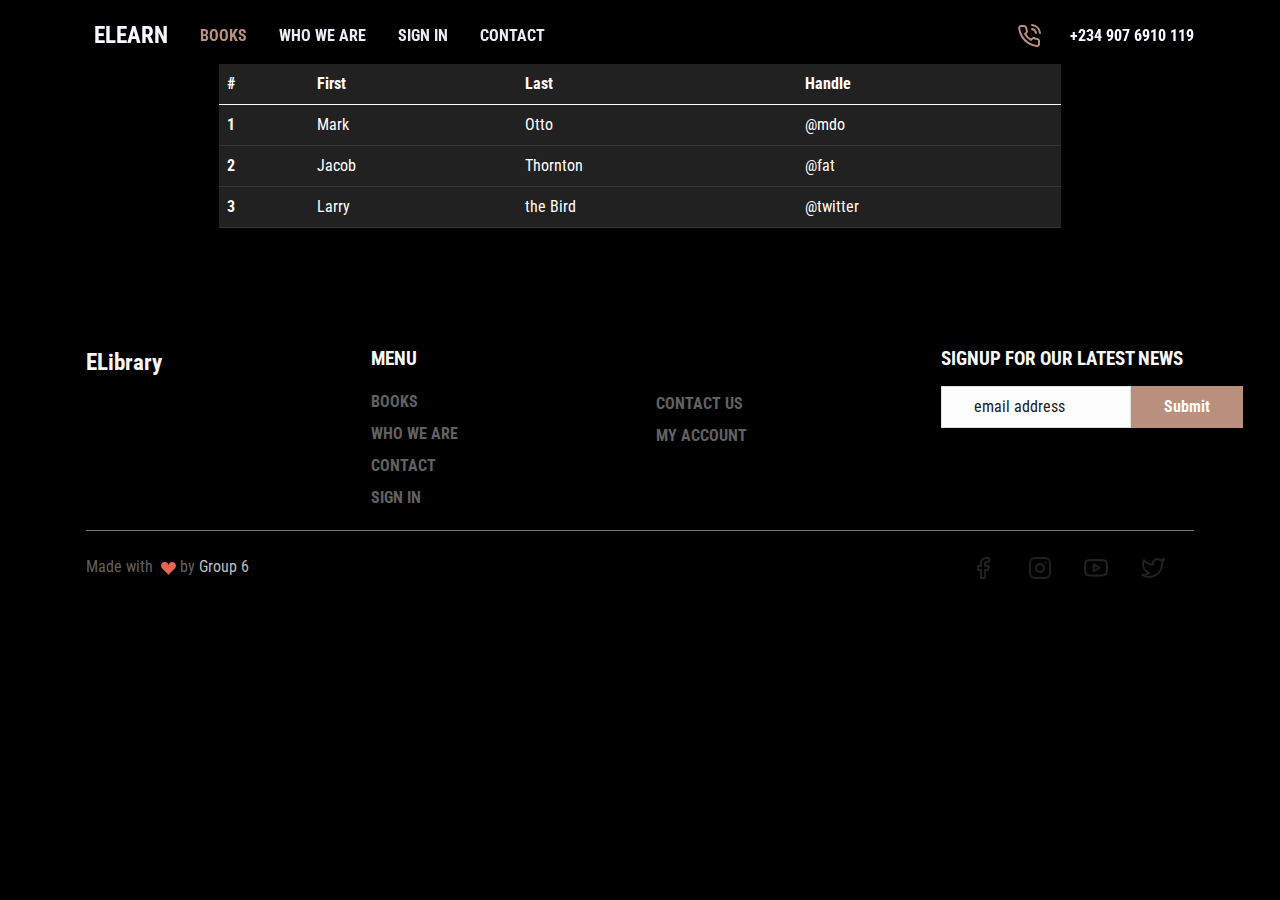
<file: app/views/public/admin.html>
<!DOCTYPE html>
<html lang="en-US" dir="ltr">

  <head>
    <meta charset="utf-8">
    <meta http-equiv="X-UA-Compatible" content="IE=edge">
    <meta name="viewport" content="width=device-width, initial-scale=1">


    <!-- ===============================================-->
    <!--    Document Title-->
    <!-- ===============================================-->
    <title>watch | Landing, Ecommerce &amp; Business Templatee</title>


    <!-- ===============================================-->
    <!--    Favicons-->
    <!-- ===============================================-->
    <link rel="apple-touch-icon" sizes="180x180" href="assets/img/favicons/apple-touch-icon.png">
    <link rel="icon" type="image/png" sizes="32x32" href="assets/img/favicons/favicon-32x32.png">
    <link rel="icon" type="image/png" sizes="16x16" href="assets/img/favicons/favicon-16x16.png">
    <link rel="shortcut icon" type="image/x-icon" href="assets/img/favicons/favicon.ico">
    <link rel="manifest" href="assets/img/favicons/manifest.json">
    <meta name="msapplication-TileImage" content="assets/img/favicons/mstile-150x150.png">
    <meta name="theme-color" content="#ffffff">


    <!-- ===============================================-->
    <!--    Stylesheets-->
    <!-- ===============================================-->
    <link href="assets/css/theme.css" rel="stylesheet" />

  </head>


  <body>

    <!-- ===============================================-->
    <!--    Main Content-->
    <!-- ===============================================-->
    <main class="main" id="top">
      <nav class="navbar navbar-expand-lg navbar-light fixed-top py-3 d-block" data-navbar-on-scroll="data-navbar-on-scroll">
        <div class="container"><a class="navbar-brand d-inline-flex" href="index.html"><span class="text-light fs-2 fw-bold ms-2">ELEARN</span></a>
          <button class="navbar-toggler collapsed" type="button" data-bs-toggle="collapse" data-bs-target="#navbarSupportedContent" aria-controls="navbarSupportedContent" aria-expanded="false" aria-label="Toggle navigation"><span class="navbar-toggler-icon"></span></button>
          <div class="collapse navbar-collapse border-top border-lg-0 mt-4 mt-lg-0" id="navbarSupportedContent">
            <ul class="navbar-nav me-auto mb-2 mb-lg-0">
              <li class="nav-item px-2"><a class="nav-link fw-bold active" aria-current="page" href="#collections">BOOKS</a></li>
              <li class="nav-item px-2"><a class="nav-link fw-bold" href="#store">WHO WE ARE</a></li>
              <li class="nav-item px-2"><a class="nav-link fw-bold" href="#header">SIGN IN</a></li>
              <li class="nav-item px-2"><a class="nav-link fw-bold" href="#contact">CONTACT</a></li>
              
            </ul>
            <form class="d-flex"><a class="text-primary" href="#!">
                <svg class="feather feather-phone-call" xmlns="http://www.w3.org/2000/svg" width="24" height="24" viewBox="0 0 24 24" fill="none" stroke="currentColor" stroke-width="2" stroke-linecap="round" stroke-linejoin="round">
                  <path d="M15.05 5A5 5 0 0 1 19 8.95M15.05 1A9 9 0 0 1 23 8.94m-1 7.98v3a2 2 0 0 1-2.18 2 19.79 19.79 0 0 1-8.63-3.07 19.5 19.5 0 0 1-6-6 19.79 19.79 0 0 1-3.07-8.67A2 2 0 0 1 4.11 2h3a2 2 0 0 1 2 1.72 12.84 12.84 0 0 0 .7 2.81 2 2 0 0 1-.45 2.11L8.09 9.91a16 16 0 0 0 6 6l1.27-1.27a2 2 0 0 1 2.11-.45 12.84 12.84 0 0 0 2.81.7A2 2 0 0 1 22 16.92z"></path>
                </svg></a>
              <div class="ms-4 text-light fw-bold">+234 907 6910 119 </div>
            </form>
          </div>
        </div>
      </nav>
      
      <p style="margin-top: 5%;"></p>
      <p></p>

      <div class="row">
        <div class="col-md-2">

        </div>
        <div class="col-md-8">
            <table class="table table-dark">
                <thead>
                  <tr>
                    <th scope="col">#</th>
                    <th scope="col">First</th>
                    <th scope="col">Last</th>
                    <th scope="col">Handle</th>
                  </tr>
                </thead>
                <tbody>
                  <tr>
                    <th scope="row">1</th>
                    <td>Mark</td>
                    <td>Otto</td>
                    <td>@mdo</td>
                  </tr>
                  <tr>
                    <th scope="row">2</th>
                    <td>Jacob</td>
                    <td>Thornton</td>
                    <td>@fat</td>
                  </tr>
                  <tr>
                    <th scope="row">3</th>
                    <td>Larry</td>
                    <td>the Bird</td>
                    <td>@twitter</td>
                  </tr>
                </tbody>
              </table>
        
        </div>
        <div class="col-md-2">

        </div>

      </div>
      

<p></p>
<p></p>














      <!-- =Foooter-->
      <!-- <section> begin ============================-->
      <section class="py-0 pt-7" id="contact">

        <div class="container">
          <div class="row">
            <div class="col-6 col-sm-4 col-xl-3 mb-3">
              <h4 class="lh-lg fw-bold text-light">ELibrary</h4>
            </div>
            <div class="col-6 col-sm-4 col-xl-3 mb-3">
              <h5 class="lh-lg fw-bold text-light">MENU</h5>
              <ul class="list-unstyled mb-md-4 mb-lg-0">
                <li class="lh-lg"><a class="text-800 text-decoration-none text-uppercase fw-bold" href="#!">Books</a></li>
                <li class="lh-lg"><a class="text-800 text-decoration-none text-uppercase fw-bold" href="#!">Who we are</a></li>
                <li class="lh-lg"><a class="text-800 text-decoration-none text-uppercase fw-bold" href="#!">Contact</a></li>
                <li class="lh-lg"><a class="text-800 text-decoration-none text-uppercase fw-bold" href="#!">Sign in</a></li>
              
              </ul>
            </div>
            <div class="col-6 col-sm-4 col-xl-3 mb-3">
              <h5 class="mb-5"></h5>
              <ul class="list-unstyled mb-md-4 mb-lg-0">
                <li class="lh-lg"><a class="text-800 text-decoration-none text-uppercase fw-bold" href="#!">Contact Us</a></li>
                <li class="lh-lg"><a class="text-800 text-decoration-none text-uppercase fw-bold" href="#!">my account</a></li>
              </ul>
            </div>
            <div class="col-12 col-xl-3">
              <h5 class="lh-lg fw-bold text-light text-uppercase">Signup For our Latest News</h5>
              <div class="row input-group-icon mb-5">
                <div class="col-12">
                  <form class="row row-cols-lg-auto g-0 align-items-center">
                    <div class="col-8 col-lg-9">
                      <label class="visually-hidden" for="colFormLabel">Username</label>
                      <div class="input-group">
                        <input class="rounded-end-0 form-control" id="colFormLabel" type="email" placeholder="email address" />
                      </div>
                    </div>
                    <div class="col-4 col-lg-3">
                      <button class="btn btn-primary rounded-start-0" type="submit">Submit</button>
                    </div>
                  </form>
                </div>
              </div>
            </div>
          </div>
          <div class="border-bottom border-700"></div>
          <div class="row flex-center my-3">
            <div class="col-md-6 order-1 order-md-0">
              <p class="my-2 text-800 text-center text-md-start"> Made with&nbsp;
                <svg class="bi bi-suit-heart-fill" xmlns="http://www.w3.org/2000/svg" width="15" height="15" fill="#EB6453" viewBox="0 0 16 16">
                  <path d="M4 1c2.21 0 4 1.755 4 3.92C8 2.755 9.79 1 12 1s4 1.755 4 3.92c0 3.263-3.234 4.414-7.608 9.608a.513.513 0 0 1-.784 0C3.234 9.334 0 8.183 0 4.92 0 2.755 1.79 1 4 1z"></path>
                </svg>&nbsp;by&nbsp;<a class="text-500" href="https://themewagon.com/" target="_blank">Group 6 </a>
              </p>
            </div>
            <div class="col-md-6">
              <div class="text-center text-md-end"><a href="#!"><span class="me-4" data-feather="facebook"></span></a><a href="#!"> <span class="me-4" data-feather="instagram"></span></a><a href="#!"> <span class="me-4" data-feather="youtube"></span></a><a href="#!"> <span class="me-4" data-feather="twitter"></span></a></div>
            </div>
          </div>
        </div>
        <!-- end of .container-->

      </section>
      <!-- <section> close ============================-->
      <!-- ============================================-->


    </main>
    <!-- ===============================================-->
    <!--    End of Main Content-->
    <!-- ===============================================-->




    <!-- ===============================================-->
    <!--    JavaScripts-->
    <!-- ===============================================-->
    <script src="vendors/@popperjs/popper.min.js"></script>
    <script src="vendors/bootstrap/bootstrap.min.js"></script>
    <script src="vendors/is/is.min.js"></script>
    <script src="https://polyfill.io/v3/polyfill.min.js?features=window.scroll"></script>
    <script src="vendors/feather-icons/feather.min.js"></script>
    <script>
      feather.replace();
    </script>
    <script src="assets/js/theme.js"></script>

    <link href="https://fonts.googleapis.com/css2?family=Roboto+Condensed:wght@300;700&amp;display=swap" rel="stylesheet">
  </body>

</html>
</file>
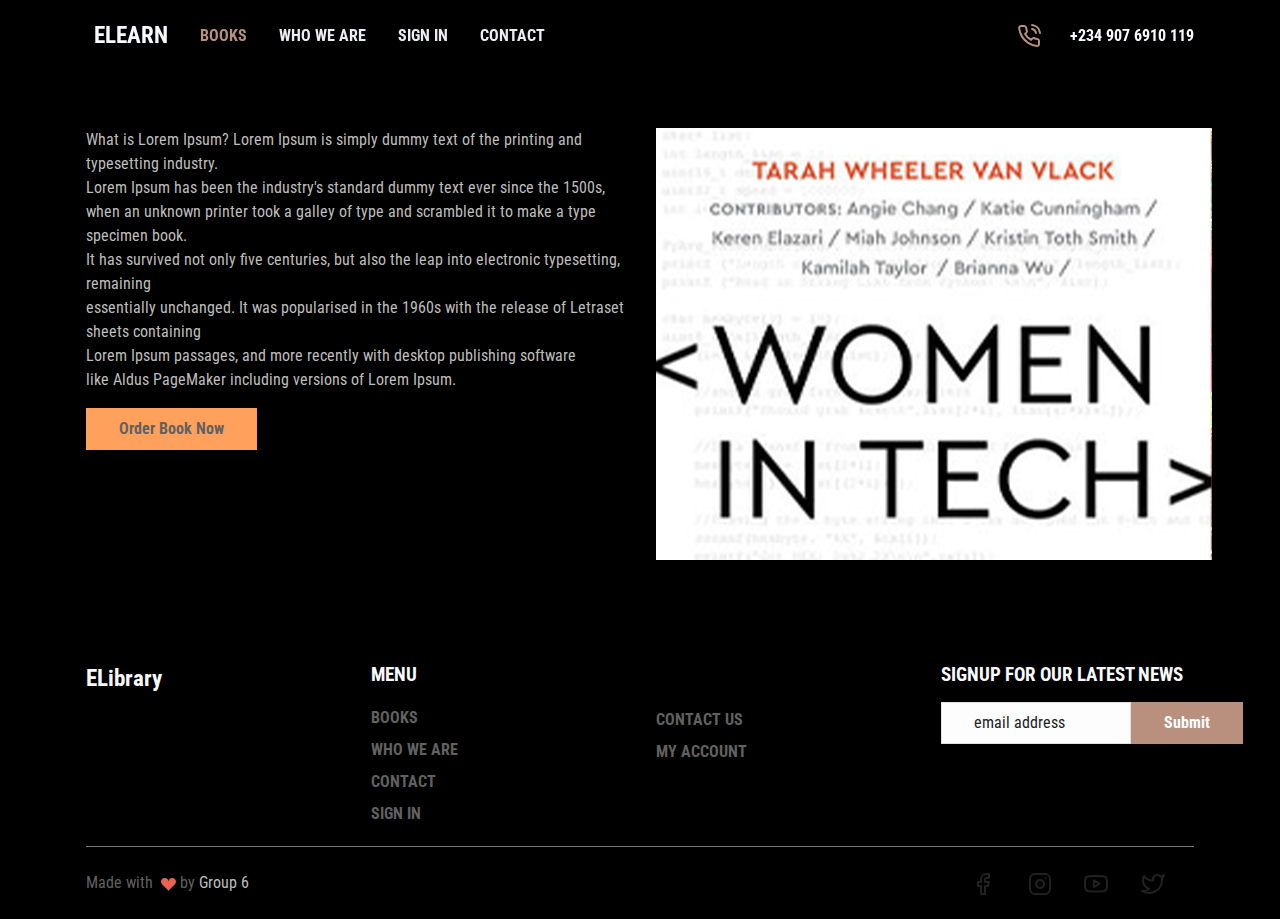
<file: app/views/public/book.html>
<!DOCTYPE html>
<html lang="en-US" dir="ltr">

  <head>
    <meta charset="utf-8">
    <meta http-equiv="X-UA-Compatible" content="IE=edge">
    <meta name="viewport" content="width=device-width, initial-scale=1">


    <!-- ===============================================-->
    <!--    Document Title-->
    <!-- ===============================================-->
    <title>watch | Landing, Ecommerce &amp; Business Templatee</title>


    <!-- ===============================================-->
    <!--    Favicons-->
    <!-- ===============================================-->
    <link rel="apple-touch-icon" sizes="180x180" href="assets/img/favicons/apple-touch-icon.png">
    <link rel="icon" type="image/png" sizes="32x32" href="assets/img/favicons/favicon-32x32.png">
    <link rel="icon" type="image/png" sizes="16x16" href="assets/img/favicons/favicon-16x16.png">
    <link rel="shortcut icon" type="image/x-icon" href="assets/img/favicons/favicon.ico">
    <link rel="manifest" href="assets/img/favicons/manifest.json">
    <meta name="msapplication-TileImage" content="assets/img/favicons/mstile-150x150.png">
    <meta name="theme-color" content="#ffffff">


    <!-- ===============================================-->
    <!--    Stylesheets-->
    <!-- ===============================================-->
    <link href="assets/css/theme.css" rel="stylesheet" />

  </head>


  <body>

    <!-- ===============================================-->
    <!--    Main Content-->
    <!-- ===============================================-->
    <main class="main" id="top">
      <nav class="navbar navbar-expand-lg navbar-light fixed-top py-3 d-block" data-navbar-on-scroll="data-navbar-on-scroll">
        <div class="container"><a class="navbar-brand d-inline-flex" href="index.html"><span class="text-light fs-2 fw-bold ms-2">ELEARN</span></a>
          <button class="navbar-toggler collapsed" type="button" data-bs-toggle="collapse" data-bs-target="#navbarSupportedContent" aria-controls="navbarSupportedContent" aria-expanded="false" aria-label="Toggle navigation"><span class="navbar-toggler-icon"></span></button>
          <div class="collapse navbar-collapse border-top border-lg-0 mt-4 mt-lg-0" id="navbarSupportedContent">
            <ul class="navbar-nav me-auto mb-2 mb-lg-0">
              <li class="nav-item px-2"><a class="nav-link fw-bold active" aria-current="page" href="#collections">BOOKS</a></li>
              <li class="nav-item px-2"><a class="nav-link fw-bold" href="#store">WHO WE ARE</a></li>
              <li class="nav-item px-2"><a class="nav-link fw-bold" href="#header">SIGN IN</a></li>
              <li class="nav-item px-2"><a class="nav-link fw-bold" href="#contact">CONTACT</a></li>
              
            </ul>
            <form class="d-flex"><a class="text-primary" href="#!">
                <svg class="feather feather-phone-call" xmlns="http://www.w3.org/2000/svg" width="24" height="24" viewBox="0 0 24 24" fill="none" stroke="currentColor" stroke-width="2" stroke-linecap="round" stroke-linejoin="round">
                  <path d="M15.05 5A5 5 0 0 1 19 8.95M15.05 1A9 9 0 0 1 23 8.94m-1 7.98v3a2 2 0 0 1-2.18 2 19.79 19.79 0 0 1-8.63-3.07 19.5 19.5 0 0 1-6-6 19.79 19.79 0 0 1-3.07-8.67A2 2 0 0 1 4.11 2h3a2 2 0 0 1 2 1.72 12.84 12.84 0 0 0 .7 2.81 2 2 0 0 1-.45 2.11L8.09 9.91a16 16 0 0 0 6 6l1.27-1.27a2 2 0 0 1 2.11-.45 12.84 12.84 0 0 0 2.81.7A2 2 0 0 1 22 16.92z"></path>
                </svg></a>
              <div class="ms-4 text-light fw-bold">+234 907 6910 119 </div>
            </form>
          </div>
        </div>
      </nav>
      


      <div class="container" style="margin-top: 10%">
        <div class="row">
          <div class="col-md-6">
       What is Lorem Ipsum?
Lorem Ipsum is simply dummy text of the printing and typesetting industry. <br>
Lorem Ipsum has been the industry's standard dummy text ever since the 1500s, 
<br>when an unknown printer took a galley of type and scrambled it to make a type specimen book. <br>
It has survived not only five centuries, but also the leap into electronic typesetting, remaining <br>
essentially unchanged. It was popularised in the 1960s with the release of Letraset sheets containing <br>
Lorem Ipsum passages, and more recently with desktop publishing software <br>
like Aldus PageMaker including versions of Lorem Ipsum.

<p></p>
<p>
    <button type="button" class="btn btn-warning">Order Book Now</button>
</p>

          </div>
          <div class="col-md-6">
            <img src="assets/img/gallery/watch-4.png" alt="">
          </div>
         
        </div>
      </div>



<p></p>

















      <!-- =Foooter-->
      <!-- <section> begin ============================-->
      <section class="py-0 pt-7" id="contact">

        <div class="container">
          <div class="row">
            <div class="col-6 col-sm-4 col-xl-3 mb-3">
              <h4 class="lh-lg fw-bold text-light">ELibrary</h4>
            </div>
            <div class="col-6 col-sm-4 col-xl-3 mb-3">
              <h5 class="lh-lg fw-bold text-light">MENU</h5>
              <ul class="list-unstyled mb-md-4 mb-lg-0">
                <li class="lh-lg"><a class="text-800 text-decoration-none text-uppercase fw-bold" href="#!">Books</a></li>
                <li class="lh-lg"><a class="text-800 text-decoration-none text-uppercase fw-bold" href="#!">Who we are</a></li>
                <li class="lh-lg"><a class="text-800 text-decoration-none text-uppercase fw-bold" href="#!">Contact</a></li>
                <li class="lh-lg"><a class="text-800 text-decoration-none text-uppercase fw-bold" href="#!">Sign in</a></li>
              
              </ul>
            </div>
            <div class="col-6 col-sm-4 col-xl-3 mb-3">
              <h5 class="mb-5"></h5>
              <ul class="list-unstyled mb-md-4 mb-lg-0">
                <li class="lh-lg"><a class="text-800 text-decoration-none text-uppercase fw-bold" href="#!">Contact Us</a></li>
                <li class="lh-lg"><a class="text-800 text-decoration-none text-uppercase fw-bold" href="#!">my account</a></li>
              </ul>
            </div>
            <div class="col-12 col-xl-3">
              <h5 class="lh-lg fw-bold text-light text-uppercase">Signup For our Latest News</h5>
              <div class="row input-group-icon mb-5">
                <div class="col-12">
                  <form class="row row-cols-lg-auto g-0 align-items-center">
                    <div class="col-8 col-lg-9">
                      <label class="visually-hidden" for="colFormLabel">Username</label>
                      <div class="input-group">
                        <input class="rounded-end-0 form-control" id="colFormLabel" type="email" placeholder="email address" />
                      </div>
                    </div>
                    <div class="col-4 col-lg-3">
                      <button class="btn btn-primary rounded-start-0" type="submit">Submit</button>
                    </div>
                  </form>
                </div>
              </div>
            </div>
          </div>
          <div class="border-bottom border-700"></div>
          <div class="row flex-center my-3">
            <div class="col-md-6 order-1 order-md-0">
              <p class="my-2 text-800 text-center text-md-start"> Made with&nbsp;
                <svg class="bi bi-suit-heart-fill" xmlns="http://www.w3.org/2000/svg" width="15" height="15" fill="#EB6453" viewBox="0 0 16 16">
                  <path d="M4 1c2.21 0 4 1.755 4 3.92C8 2.755 9.79 1 12 1s4 1.755 4 3.92c0 3.263-3.234 4.414-7.608 9.608a.513.513 0 0 1-.784 0C3.234 9.334 0 8.183 0 4.92 0 2.755 1.79 1 4 1z"></path>
                </svg>&nbsp;by&nbsp;<a class="text-500" href="https://themewagon.com/" target="_blank">Group 6 </a>
              </p>
            </div>
            <div class="col-md-6">
              <div class="text-center text-md-end"><a href="#!"><span class="me-4" data-feather="facebook"></span></a><a href="#!"> <span class="me-4" data-feather="instagram"></span></a><a href="#!"> <span class="me-4" data-feather="youtube"></span></a><a href="#!"> <span class="me-4" data-feather="twitter"></span></a></div>
            </div>
          </div>
        </div>
        <!-- end of .container-->

      </section>
      <!-- <section> close ============================-->
      <!-- ============================================-->


    </main>
    <!-- ===============================================-->
    <!--    End of Main Content-->
    <!-- ===============================================-->




    <!-- ===============================================-->
    <!--    JavaScripts-->
    <!-- ===============================================-->
    <script src="vendors/@popperjs/popper.min.js"></script>
    <script src="vendors/bootstrap/bootstrap.min.js"></script>
    <script src="vendors/is/is.min.js"></script>
    <script src="https://polyfill.io/v3/polyfill.min.js?features=window.scroll"></script>
    <script src="vendors/feather-icons/feather.min.js"></script>
    <script>
      feather.replace();
    </script>
    <script src="assets/js/theme.js"></script>

    <link href="https://fonts.googleapis.com/css2?family=Roboto+Condensed:wght@300;700&amp;display=swap" rel="stylesheet">
  </body>

</html>
</file>
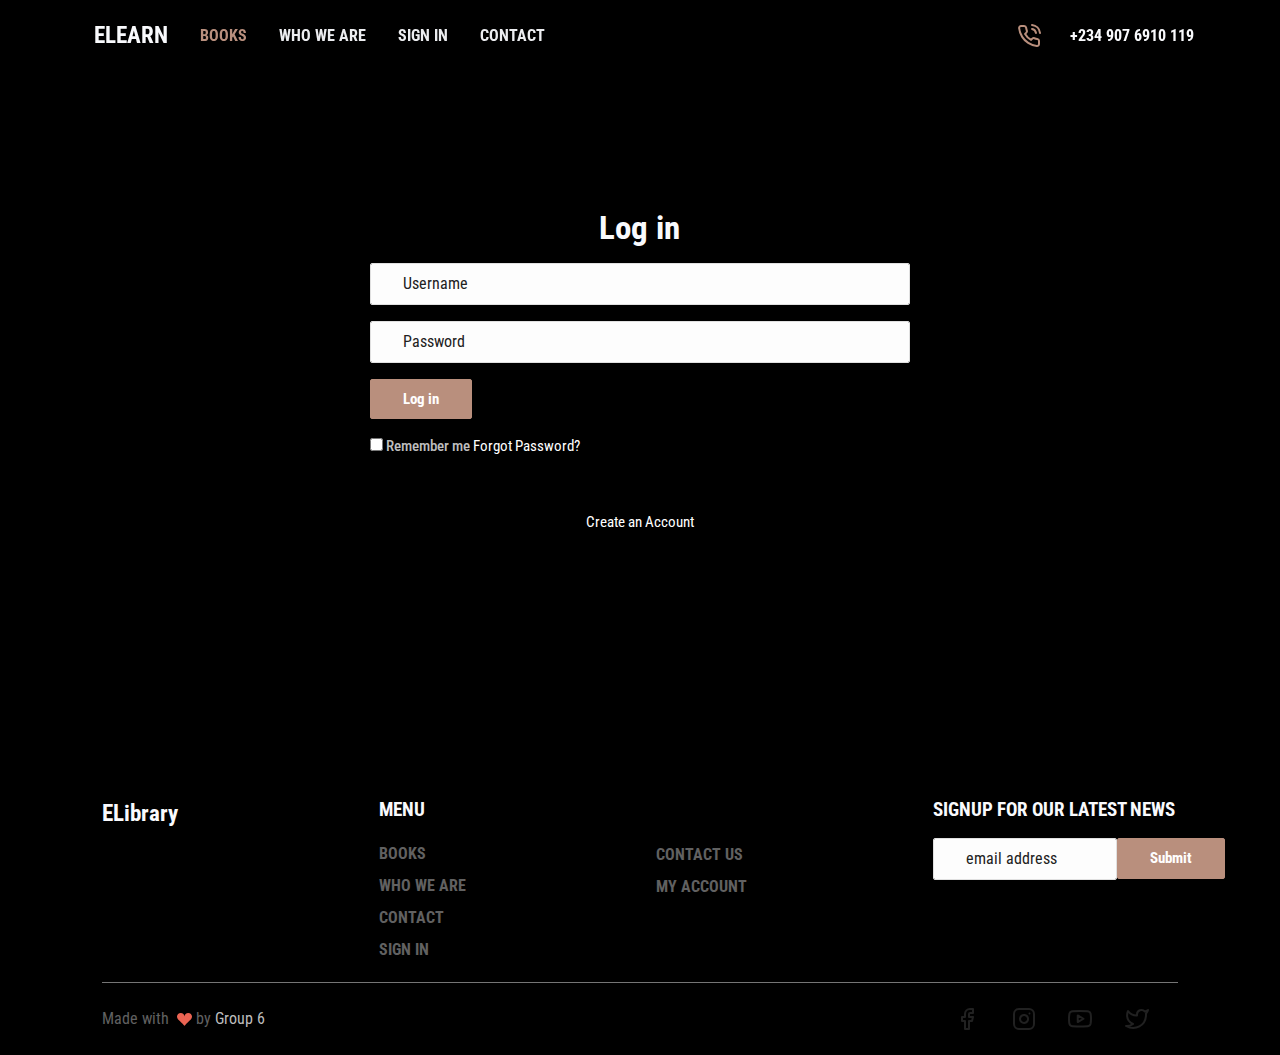
<file: app/views/public/sign.html>
<!DOCTYPE html>
<html lang="en-US" dir="ltr">

  <head>
    <meta charset="utf-8">
    <meta http-equiv="X-UA-Compatible" content="IE=edge">
    <meta name="viewport" content="width=device-width, initial-scale=1">


    <!-- ===============================================-->
    <!--    Document Title-->
    <!-- ===============================================-->
    <title>watch | Landing, Ecommerce &amp; Business Templatee</title>


    <!-- ===============================================-->
    <!--    Favicons-->
    <!-- ===============================================-->
    <link rel="apple-touch-icon" sizes="180x180" href="assets/img/favicons/apple-touch-icon.png">
    <link rel="icon" type="image/png" sizes="32x32" href="assets/img/favicons/favicon-32x32.png">
    <link rel="icon" type="image/png" sizes="16x16" href="assets/img/favicons/favicon-16x16.png">
    <link rel="shortcut icon" type="image/x-icon" href="assets/img/favicons/favicon.ico">
    <link rel="manifest" href="assets/img/favicons/manifest.json">
    <meta name="msapplication-TileImage" content="assets/img/favicons/mstile-150x150.png">
    <meta name="theme-color" content="#ffffff">


    <!-- ===============================================-->
    <!--    Stylesheets-->
    <!-- ===============================================-->
    <link href="assets/css/theme.css" rel="stylesheet" />
    <style>
        .login-form {
            width: 600px;
            margin: 50px auto;
              font-size: 15px;
        }
        .login-form form {
            margin-bottom: 15px;
            background: black;
            box-shadow: 0px 2px 2px rgba(0, 0, 0, 0.3);
            padding: 30px;
        }
        .login-form h2 {
            margin: 0 0 15px;
            
        }
        .form-control, .btn {
            min-height: 38px;
            border-radius: 2px;
        }
        .btn {        
            font-size: 15px;
            font-weight: bold;
        }
        </style>

  </head>



  <body>

    <!-- ===============================================-->
    <!--    Main Content-->
    <!-- ===============================================-->
    <main class="main" id="top">
      <nav class="navbar navbar-expand-lg navbar-light fixed-top py-3 d-block" data-navbar-on-scroll="data-navbar-on-scroll">
        <div class="container"><a class="navbar-brand d-inline-flex" href="index.html"><span class="text-light fs-2 fw-bold ms-2">ELEARN</span></a>
          <button class="navbar-toggler collapsed" type="button" data-bs-toggle="collapse" data-bs-target="#navbarSupportedContent" aria-controls="navbarSupportedContent" aria-expanded="false" aria-label="Toggle navigation"><span class="navbar-toggler-icon"></span></button>
          <div class="collapse navbar-collapse border-top border-lg-0 mt-4 mt-lg-0" id="navbarSupportedContent">
            <ul class="navbar-nav me-auto mb-2 mb-lg-0">
              <li class="nav-item px-2"><a class="nav-link fw-bold active" aria-current="page" href="#collections">BOOKS</a></li>
              <li class="nav-item px-2"><a class="nav-link fw-bold" href="#store">WHO WE ARE</a></li>
              <li class="nav-item px-2"><a class="nav-link fw-bold" href="#header">SIGN IN</a></li>
              <li class="nav-item px-2"><a class="nav-link fw-bold" href="#contact">CONTACT</a></li>
              
            </ul>
            <form class="d-flex"><a class="text-primary" href="#!">
                <svg class="feather feather-phone-call" xmlns="http://www.w3.org/2000/svg" width="24" height="24" viewBox="0 0 24 24" fill="none" stroke="currentColor" stroke-width="2" stroke-linecap="round" stroke-linejoin="round">
                  <path d="M15.05 5A5 5 0 0 1 19 8.95M15.05 1A9 9 0 0 1 23 8.94m-1 7.98v3a2 2 0 0 1-2.18 2 19.79 19.79 0 0 1-8.63-3.07 19.5 19.5 0 0 1-6-6 19.79 19.79 0 0 1-3.07-8.67A2 2 0 0 1 4.11 2h3a2 2 0 0 1 2 1.72 12.84 12.84 0 0 0 .7 2.81 2 2 0 0 1-.45 2.11L8.09 9.91a16 16 0 0 0 6 6l1.27-1.27a2 2 0 0 1 2.11-.45 12.84 12.84 0 0 0 2.81.7A2 2 0 0 1 22 16.92z"></path>
                </svg></a>
              <div class="ms-4 text-light fw-bold">+234 907 6910 119 </div>
            </form>
          </div>
        </div>
      </nav>



      <div class="container" style="margin-top: 10%">
        <div class="row">
          <div class="col-md-1">
   
          </div>
            
          <div class="col-md-10">
            <div class="login-form">
                <form action="/examples/actions/confirmation.php" method="post">
                    <h2 class="text-center">Log in</h2>       
                    <div class="form-group" >
                        <input type="text" class="form-control" placeholder="Username" required="required">
                    </div>
                    <p></p>
                    <div class="form-group">
                        <input type="password" class="form-control" placeholder="Password" required="required">
                    </div>
                    <p></p>
                    <div class="form-group">
                        <button type="submit" class="btn btn-primary btn-block">Log in</button>
                    </div>
                    <p></p>
                    <div class="clearfix">
                        <label class="float-left form-check-label"><input type="checkbox"> Remember me</label>
                        <a href="#" class="float-right" style="color: white;">Forgot Password?</a>
                    </div>        
                </form>
                <p class="text-center"><a href="#" style="color: white;">Create an Account</a></p>
            </div>
          
        </div>
        <div class="col-md-1">
   
        </div>
      </div>

          </div>
         
      

      


      <div class="container" style="margin-top: 10%">

       


<p></p>

















      <!-- =Foooter-->
      <!-- <section> begin ============================-->
      <section class="py-0 pt-7" id="contact">

        <div class="container">
          <div class="row">
            <div class="col-6 col-sm-4 col-xl-3 mb-3">
              <h4 class="lh-lg fw-bold text-light">ELibrary</h4>
            </div>
            <div class="col-6 col-sm-4 col-xl-3 mb-3">
              <h5 class="lh-lg fw-bold text-light">MENU</h5>
              <ul class="list-unstyled mb-md-4 mb-lg-0">
                <li class="lh-lg"><a class="text-800 text-decoration-none text-uppercase fw-bold" href="#!">Books</a></li>
                <li class="lh-lg"><a class="text-800 text-decoration-none text-uppercase fw-bold" href="#!">Who we are</a></li>
                <li class="lh-lg"><a class="text-800 text-decoration-none text-uppercase fw-bold" href="#!">Contact</a></li>
                <li class="lh-lg"><a class="text-800 text-decoration-none text-uppercase fw-bold" href="#!">Sign in</a></li>
              
              </ul>
            </div>
            <div class="col-6 col-sm-4 col-xl-3 mb-3">
              <h5 class="mb-5"></h5>
              <ul class="list-unstyled mb-md-4 mb-lg-0">
                <li class="lh-lg"><a class="text-800 text-decoration-none text-uppercase fw-bold" href="#!">Contact Us</a></li>
                <li class="lh-lg"><a class="text-800 text-decoration-none text-uppercase fw-bold" href="#!">my account</a></li>
              </ul>
            </div>
            <div class="col-12 col-xl-3">
              <h5 class="lh-lg fw-bold text-light text-uppercase">Signup For our Latest News</h5>
              <div class="row input-group-icon mb-5">
                <div class="col-12">
                  <form class="row row-cols-lg-auto g-0 align-items-center">
                    <div class="col-8 col-lg-9">
                      <label class="visually-hidden" for="colFormLabel">Username</label>
                      <div class="input-group">
                        <input class="rounded-end-0 form-control" id="colFormLabel" type="email" placeholder="email address" />
                      </div>
                    </div>
                    <div class="col-4 col-lg-3">
                      <button class="btn btn-primary rounded-start-0" type="submit">Submit</button>
                    </div>
                  </form>
                </div>
              </div>
            </div>
          </div>
          <div class="border-bottom border-700"></div>
          <div class="row flex-center my-3">
            <div class="col-md-6 order-1 order-md-0">
              <p class="my-2 text-800 text-center text-md-start"> Made with&nbsp;
                <svg class="bi bi-suit-heart-fill" xmlns="http://www.w3.org/2000/svg" width="15" height="15" fill="#EB6453" viewBox="0 0 16 16">
                  <path d="M4 1c2.21 0 4 1.755 4 3.92C8 2.755 9.79 1 12 1s4 1.755 4 3.92c0 3.263-3.234 4.414-7.608 9.608a.513.513 0 0 1-.784 0C3.234 9.334 0 8.183 0 4.92 0 2.755 1.79 1 4 1z"></path>
                </svg>&nbsp;by&nbsp;<a class="text-500" href="https://themewagon.com/" target="_blank">Group 6 </a>
              </p>
            </div>
            <div class="col-md-6">
              <div class="text-center text-md-end"><a href="#!"><span class="me-4" data-feather="facebook"></span></a><a href="#!"> <span class="me-4" data-feather="instagram"></span></a><a href="#!"> <span class="me-4" data-feather="youtube"></span></a><a href="#!"> <span class="me-4" data-feather="twitter"></span></a></div>
            </div>
          </div>
        </div>
        <!-- end of .container-->

      </section>
      <!-- <section> close ============================-->
      <!-- ============================================-->


    </main>
    <!-- ===============================================-->
    <!--    End of Main Content-->
    <!-- ===============================================-->




    <!-- ===============================================-->
    <!--    JavaScripts-->
    <!-- ===============================================-->
    <script src="vendors/@popperjs/popper.min.js"></script>
    <script src="vendors/bootstrap/bootstrap.min.js"></script>
    <script src="vendors/is/is.min.js"></script>
    <script src="https://polyfill.io/v3/polyfill.min.js?features=window.scroll"></script>
    <script src="vendors/feather-icons/feather.min.js"></script>
    <script>
      feather.replace();
    </script>
    <script src="assets/js/theme.js"></script>

    <link href="https://fonts.googleapis.com/css2?family=Roboto+Condensed:wght@300;700&amp;display=swap" rel="stylesheet">
  </body>

</html>
</file>
<file: app/views/public/assets/css/theme.css>
/* -------------------------------------------------------------------------- */
/*                                 Theme                                      */
/* -------------------------------------------------------------------------- */
/* prettier-ignore */
/* -------------------------------------------------------------------------- */
/*                                  Utilities                                 */
/* -------------------------------------------------------------------------- */
/*-----------------------------------------------
|   Bootstrap Styles
-----------------------------------------------*/
/*!
 * Bootstrap v5.0.0-alpha1 (https://getbootstrap.com/)
 * Copyright 2011-2020 The Bootstrap Authors
 * Copyright 2011-2020 Twitter, Inc.
 * Licensed under MIT (https://github.com/twbs/bootstrap/blob/main/LICENSE)
 */
 .hide{
  display: none !important;
 }
 .errorMsg{
  font-size: 20px;
 }
:root {
  --bs-blue: #3011BC;
  --bs-indigo: #0057F2;
  --bs-purple: #7E11BC;
  --bs-pink: #F8A2FF;
  --bs-red: #FF705C;
  --bs-orange: #B98F7D;
  --bs-yellow: #FFA15C;
  --bs-green: #19CC61;
  --bs-teal: #00D9B0;
  --bs-cyan: #00A1FC;
  --bs-white: #FFFEFE;
  --bs-gray: #9E9E9E;
  --bs-gray-dark: #616161;
  --bs-primary: #B98F7D;
  --bs-secondary: #9E9E9E;
  --bs-success: #19CC61;
  --bs-info: #00A1FC;
  --bs-warning: #FFA15C;
  --bs-danger: #FF705C;
  --bs-light: #F9FAFD;
  --bs-dark: #212121;
  --bs-font-sans-serif: "Roboto Condensed", "Open Sans", -apple-system, BlinkMacSystemFont, "Segoe UI", "Helvetica Neue", Arial, sans-serif, "Apple Color Emoji", "Segoe UI Emoji", "Segoe UI Symbol";
  --bs-font-monospace: "SFMono-Regular", Menlo, Monaco, Consolas, "Liberation Mono", "Courier New", monospace;
  --bs-gradient: linear-gradient(180deg, rgba(255, 254, 254, 0.15), rgba(255, 254, 254, 0));
}

*,
*::before,
*::after {
  -webkit-box-sizing: border-box;
  box-sizing: border-box;
}

@media (prefers-reduced-motion: no-preference) {
  :root {
    scroll-behavior: smooth;
  }
}

body {
  margin: 0;
  font-family: "Roboto Condensed", -apple-system, BlinkMacSystemFont, "Segoe UI", "Helvetica Neue", Arial, sans-serif, "Apple Color Emoji", "Segoe UI Emoji", "Segoe UI Symbol";
  font-size: 1rem;
  font-weight: 400;
  line-height: 1.5;
  color: #BDBDBD;
  background-color: #000;
  -webkit-text-size-adjust: 100%;
  -webkit-tap-highlight-color: rgba(0, 0, 0, 0);
}

hr {
  margin: 1rem 0;
  color: #EEEEEE;
  background-color: currentColor;
  border: 0;
  opacity: 1;
}

hr:not([size]) {
  height: 1px;
}

h1, .h1, h2, .h2, h3, .h3, h4, .h4, h5, .h5, h6, .h6 {
  margin-top: 0;
  margin-bottom: 0.5rem;
  font-family: "Roboto Condensed", "Open Sans", -apple-system, BlinkMacSystemFont, "Segoe UI", "Helvetica Neue", Arial, sans-serif, "Apple Color Emoji", "Segoe UI Emoji", "Segoe UI Symbol";
  font-weight: 700;
  line-height: 1.2;
  color: #F9FAFD;
}

h1, .h1 {
  font-size: calc(1.37383rem + 1.48598vw);
}

@media (min-width: 1200px) {
  h1, .h1 {
    font-size: 2.48832rem;
  }
}

h2, .h2 {
  font-size: calc(1.33236rem + 0.98832vw);
}

@media (min-width: 1200px) {
  h2, .h2 {
    font-size: 2.0736rem;
  }
}

h3, .h3 {
  font-size: calc(1.2978rem + 0.5736vw);
}

@media (min-width: 1200px) {
  h3, .h3 {
    font-size: 1.728rem;
  }
}

h4, .h4 {
  font-size: calc(1.269rem + 0.228vw);
}

@media (min-width: 1200px) {
  h4, .h4 {
    font-size: 1.44rem;
  }
}

h5, .h5 {
  font-size: 1.2rem;
}

h6, .h6 {
  font-size: 0.83333rem;
}

p {
  margin-top: 0;
  margin-bottom: 1rem;
}

abbr[title],
abbr[data-bs-original-title] {
  -webkit-text-decoration: underline dotted;
  text-decoration: underline dotted;
  cursor: help;
  -webkit-text-decoration-skip-ink: none;
  text-decoration-skip-ink: none;
}

address {
  margin-bottom: 1rem;
  font-style: normal;
  line-height: inherit;
}

ol,
ul {
  padding-left: 2rem;
}

ol,
ul,
dl {
  margin-top: 0;
  margin-bottom: 1rem;
}

ol ol,
ul ul,
ol ul,
ul ol {
  margin-bottom: 0;
}

dt {
  font-weight: 700;
}

dd {
  margin-bottom: .5rem;
  margin-left: 0;
}

blockquote {
  margin: 0 0 1rem;
}

b,
strong {
  font-weight: 800;
}

small, .small {
  font-size: 75%;
}

mark, .mark {
  padding: 0.2em;
  background-color: #fcf8e3;
}

sub,
sup {
  position: relative;
  font-size: 0.75em;
  line-height: 0;
  vertical-align: baseline;
}

sub {
  bottom: -.25em;
}

sup {
  top: -.5em;
}

a {
  color: #212121;
  text-decoration: none;
}

a:hover {
  color: #1a1a1a;
  text-decoration: none;
}

a:not([href]):not([class]), a:not([href]):not([class]):hover {
  color: inherit;
  text-decoration: none;
}

pre,
code,
kbd,
samp {
  font-family: var(--bs-font-monospace);
  font-size: 1em;
  direction: ltr /* rtl:ignore */;
  unicode-bidi: bidi-override;
}

pre {
  display: block;
  margin-top: 0;
  margin-bottom: 1rem;
  overflow: auto;
  font-size: 75%;
}

pre code {
  font-size: inherit;
  color: inherit;
  word-break: normal;
}

code {
  font-size: 75%;
  color: #F8A2FF;
  word-wrap: break-word;
}

a > code {
  color: inherit;
}

kbd {
  padding: 0.2rem 0.4rem;
  font-size: 75%;
  color: #FFFEFE;
  background-color: #424242;
  border-radius: 0.625rem;
}

kbd kbd {
  padding: 0;
  font-size: 1em;
  font-weight: 700;
}

figure {
  margin: 0 0 1rem;
}

img,
svg {
  vertical-align: middle;
}

table {
  caption-side: bottom;
  border-collapse: collapse;
}

caption {
  padding-top: 0.5rem;
  padding-bottom: 0.5rem;
  color: #BDBDBD;
  text-align: left;
}

th {
  text-align: inherit;
  text-align: -webkit-match-parent;
}

thead,
tbody,
tfoot,
tr,
td,
th {
  border-color: inherit;
  border-style: solid;
  border-width: 0;
}

label {
  display: inline-block;
}

button {
  border-radius: 0;
}

button:focus:not(:focus-visible) {
  outline: 0;
}

input,
button,
select,
optgroup,
textarea {
  margin: 0;
  font-family: inherit;
  font-size: inherit;
  line-height: inherit;
}

button,
select {
  text-transform: none;
}

[role="button"] {
  cursor: pointer;
}

select {
  word-wrap: normal;
}

select:disabled {
  opacity: 1;
}

[list]::-webkit-calendar-picker-indicator {
  display: none;
}

button,
[type="button"],
[type="reset"],
[type="submit"] {
  -webkit-appearance: button;
}

button:not(:disabled),
[type="button"]:not(:disabled),
[type="reset"]:not(:disabled),
[type="submit"]:not(:disabled) {
  cursor: pointer;
}

::-moz-focus-inner {
  padding: 0;
  border-style: none;
}

textarea {
  resize: vertical;
}

fieldset {
  min-width: 0;
  padding: 0;
  margin: 0;
  border: 0;
}

legend {
  float: left;
  width: 100%;
  padding: 0;
  margin-bottom: 0.5rem;
  font-size: calc(1.275rem + 0.3vw);
  line-height: inherit;
}

@media (min-width: 1200px) {
  legend {
    font-size: 1.5rem;
  }
}

legend + * {
  clear: left;
}

::-webkit-datetime-edit-fields-wrapper,
::-webkit-datetime-edit-text,
::-webkit-datetime-edit-minute,
::-webkit-datetime-edit-hour-field,
::-webkit-datetime-edit-day-field,
::-webkit-datetime-edit-month-field,
::-webkit-datetime-edit-year-field {
  padding: 0;
}

::-webkit-inner-spin-button {
  height: auto;
}

[type="search"] {
  outline-offset: -2px;
  -webkit-appearance: textfield;
}

/* rtl:raw:
[type="tel"],
[type="url"],
[type="email"],
[type="number"] {
  direction: ltr;
}
*/
::-webkit-search-decoration {
  -webkit-appearance: none;
}

::-webkit-color-swatch-wrapper {
  padding: 0;
}

::file-selector-button {
  font: inherit;
}

::-webkit-file-upload-button {
  font: inherit;
  -webkit-appearance: button;
}

output {
  display: inline-block;
}

iframe {
  border: 0;
}

summary {
  display: list-item;
  cursor: pointer;
}

progress {
  vertical-align: baseline;
}

[hidden] {
  display: none !important;
}

.lead {
  font-size: 1.2rem;
  font-weight: 400;
}

.display-1 {
  font-size: calc(1.55498rem + 3.65978vw);
  font-weight: 900;
  line-height: 1;
}

@media (min-width: 1200px) {
  .display-1 {
    font-size: 4.29982rem;
  }
}

.display-2 {
  font-size: calc(1.48332rem + 2.79982vw);
  font-weight: 900;
  line-height: 1;
}

@media (min-width: 1200px) {
  .display-2 {
    font-size: 3.58318rem;
  }
}

.display-3 {
  font-size: calc(1.4236rem + 2.08318vw);
  font-weight: 900;
  line-height: 1;
}

@media (min-width: 1200px) {
  .display-3 {
    font-size: 2.98598rem;
  }
}

.display-4 {
  font-size: calc(1.37383rem + 1.48598vw);
  font-weight: 900;
  line-height: 1;
}

@media (min-width: 1200px) {
  .display-4 {
    font-size: 2.48832rem;
  }
}

.display-5 {
  font-size: calc(1.33236rem + 0.98832vw);
  font-weight: 900;
  line-height: 1;
}

@media (min-width: 1200px) {
  .display-5 {
    font-size: 2.0736rem;
  }
}

.display-6 {
  font-size: calc(1.2978rem + 0.5736vw);
  font-weight: 900;
  line-height: 1;
}

@media (min-width: 1200px) {
  .display-6 {
    font-size: 1.728rem;
  }
}

.list-unstyled {
  padding-left: 0;
  list-style: none;
}

.list-inline {
  padding-left: 0;
  list-style: none;
}

.list-inline-item {
  display: inline-block;
}

.list-inline-item:not(:last-child) {
  margin-right: 0.5rem;
}

.initialism {
  font-size: 75%;
  text-transform: uppercase;
}

.blockquote {
  margin-bottom: 1rem;
  font-size: 1.2rem;
}

.blockquote > :last-child {
  margin-bottom: 0;
}

.blockquote-footer {
  margin-top: -1rem;
  margin-bottom: 1rem;
  font-size: 75%;
  color: #9E9E9E;
}

.blockquote-footer::before {
  content: "\2014\00A0";
}

.img-fluid {
  max-width: 100%;
  height: auto;
}

.img-thumbnail {
  padding: 0.25rem;
  background-color: #000;
  border: 1px solid #EEEEEE;
  border-radius: 0;
  max-width: 100%;
  height: auto;
}

.figure {
  display: inline-block;
}

.figure-img {
  margin-bottom: 0.5rem;
  line-height: 1;
}

.figure-caption {
  font-size: 75%;
  color: #9E9E9E;
}

.container,
.container-fluid,
.container-sm,
.container-md,
.container-lg,
.container-xl,
.container-xxl {
  width: 100%;
  padding-right: var(--bs-gutter-x, 1rem);
  padding-left: var(--bs-gutter-x, 1rem);
  margin-right: auto;
  margin-left: auto;
}

@media (min-width: 576px) {
  .container, .container-sm {
    max-width: 540px;
  }
}

@media (min-width: 768px) {
  .container, .container-sm, .container-md {
    max-width: 720px;
  }
}

@media (min-width: 992px) {
  .container, .container-sm, .container-md, .container-lg {
    max-width: 960px;
  }
}

@media (min-width: 1200px) {
  .container, .container-sm, .container-md, .container-lg, .container-xl {
    max-width: 1140px;
  }
}

@media (min-width: 1540px) {
  .container, .container-sm, .container-md, .container-lg, .container-xl, .container-xxl {
    max-width: 1480px;
  }
}

.row {
  --bs-gutter-x: 2rem;
  --bs-gutter-y: 0;
  display: -webkit-box;
  display: -ms-flexbox;
  display: flex;
  -ms-flex-wrap: wrap;
  flex-wrap: wrap;
  margin-top: calc(var(--bs-gutter-y) * -1);
  margin-right: calc(var(--bs-gutter-x) / -2);
  margin-left: calc(var(--bs-gutter-x) / -2);
}

.row > * {
  -ms-flex-negative: 0;
  flex-shrink: 0;
  width: 100%;
  max-width: 100%;
  padding-right: calc(var(--bs-gutter-x) / 2);
  padding-left: calc(var(--bs-gutter-x) / 2);
  margin-top: var(--bs-gutter-y);
}

.col {
  -webkit-box-flex: 1;
  -ms-flex: 1 0 0%;
  flex: 1 0 0%;
}

.row-cols-auto > * {
  -webkit-box-flex: 0;
  -ms-flex: 0 0 auto;
  flex: 0 0 auto;
  width: auto;
}

.row-cols-1 > * {
  -webkit-box-flex: 0;
  -ms-flex: 0 0 auto;
  flex: 0 0 auto;
  width: 100%;
}

.row-cols-2 > * {
  -webkit-box-flex: 0;
  -ms-flex: 0 0 auto;
  flex: 0 0 auto;
  width: 50%;
}

.row-cols-3 > * {
  -webkit-box-flex: 0;
  -ms-flex: 0 0 auto;
  flex: 0 0 auto;
  width: 33.33333%;
}

.row-cols-4 > * {
  -webkit-box-flex: 0;
  -ms-flex: 0 0 auto;
  flex: 0 0 auto;
  width: 25%;
}

.row-cols-5 > * {
  -webkit-box-flex: 0;
  -ms-flex: 0 0 auto;
  flex: 0 0 auto;
  width: 20%;
}

.row-cols-6 > * {
  -webkit-box-flex: 0;
  -ms-flex: 0 0 auto;
  flex: 0 0 auto;
  width: 16.66667%;
}

.col-auto {
  -webkit-box-flex: 0;
  -ms-flex: 0 0 auto;
  flex: 0 0 auto;
  width: auto;
}

.col-1 {
  -webkit-box-flex: 0;
  -ms-flex: 0 0 auto;
  flex: 0 0 auto;
  width: 8.33333%;
}

.col-2 {
  -webkit-box-flex: 0;
  -ms-flex: 0 0 auto;
  flex: 0 0 auto;
  width: 16.66667%;
}

.col-3 {
  -webkit-box-flex: 0;
  -ms-flex: 0 0 auto;
  flex: 0 0 auto;
  width: 25%;
}

.col-4 {
  -webkit-box-flex: 0;
  -ms-flex: 0 0 auto;
  flex: 0 0 auto;
  width: 33.33333%;
}

.col-5 {
  -webkit-box-flex: 0;
  -ms-flex: 0 0 auto;
  flex: 0 0 auto;
  width: 41.66667%;
}

.col-6 {
  -webkit-box-flex: 0;
  -ms-flex: 0 0 auto;
  flex: 0 0 auto;
  width: 50%;
}

.col-7 {
  -webkit-box-flex: 0;
  -ms-flex: 0 0 auto;
  flex: 0 0 auto;
  width: 58.33333%;
}

.col-8 {
  -webkit-box-flex: 0;
  -ms-flex: 0 0 auto;
  flex: 0 0 auto;
  width: 66.66667%;
}

.col-9 {
  -webkit-box-flex: 0;
  -ms-flex: 0 0 auto;
  flex: 0 0 auto;
  width: 75%;
}

.col-10 {
  -webkit-box-flex: 0;
  -ms-flex: 0 0 auto;
  flex: 0 0 auto;
  width: 83.33333%;
}

.col-11 {
  -webkit-box-flex: 0;
  -ms-flex: 0 0 auto;
  flex: 0 0 auto;
  width: 91.66667%;
}

.col-12 {
  -webkit-box-flex: 0;
  -ms-flex: 0 0 auto;
  flex: 0 0 auto;
  width: 100%;
}

.offset-1 {
  margin-left: 8.33333%;
}

.offset-2 {
  margin-left: 16.66667%;
}

.offset-3 {
  margin-left: 25%;
}

.offset-4 {
  margin-left: 33.33333%;
}

.offset-5 {
  margin-left: 41.66667%;
}

.offset-6 {
  margin-left: 50%;
}

.offset-7 {
  margin-left: 58.33333%;
}

.offset-8 {
  margin-left: 66.66667%;
}

.offset-9 {
  margin-left: 75%;
}

.offset-10 {
  margin-left: 83.33333%;
}

.offset-11 {
  margin-left: 91.66667%;
}

.g-0,
.gx-0 {
  --bs-gutter-x: 0;
}

.g-0,
.gy-0 {
  --bs-gutter-y: 0;
}

.g-1,
.gx-1 {
  --bs-gutter-x: 0.25rem;
}

.g-1,
.gy-1 {
  --bs-gutter-y: 0.25rem;
}

.g-2,
.gx-2 {
  --bs-gutter-x: 0.5rem;
}

.g-2,
.gy-2 {
  --bs-gutter-y: 0.5rem;
}

.g-3,
.gx-3 {
  --bs-gutter-x: 1rem;
}

.g-3,
.gy-3 {
  --bs-gutter-y: 1rem;
}

.g-4,
.gx-4 {
  --bs-gutter-x: 1.8rem;
}

.g-4,
.gy-4 {
  --bs-gutter-y: 1.8rem;
}

.g-5,
.gx-5 {
  --bs-gutter-x: 3rem;
}

.g-5,
.gy-5 {
  --bs-gutter-y: 3rem;
}

.g-6,
.gx-6 {
  --bs-gutter-x: 4rem;
}

.g-6,
.gy-6 {
  --bs-gutter-y: 4rem;
}

.g-7,
.gx-7 {
  --bs-gutter-x: 5rem;
}

.g-7,
.gy-7 {
  --bs-gutter-y: 5rem;
}

.g-8,
.gx-8 {
  --bs-gutter-x: 7.5rem;
}

.g-8,
.gy-8 {
  --bs-gutter-y: 7.5rem;
}

.g-9,
.gx-9 {
  --bs-gutter-x: 10rem;
}

.g-9,
.gy-9 {
  --bs-gutter-y: 10rem;
}

.g-10,
.gx-10 {
  --bs-gutter-x: 12.5rem;
}

.g-10,
.gy-10 {
  --bs-gutter-y: 12.5rem;
}

.g-11,
.gx-11 {
  --bs-gutter-x: 15rem;
}

.g-11,
.gy-11 {
  --bs-gutter-y: 15rem;
}

@media (min-width: 576px) {
  .col-sm {
    -webkit-box-flex: 1;
    -ms-flex: 1 0 0%;
    flex: 1 0 0%;
  }
  .row-cols-sm-auto > * {
    -webkit-box-flex: 0;
    -ms-flex: 0 0 auto;
    flex: 0 0 auto;
    width: auto;
  }
  .row-cols-sm-1 > * {
    -webkit-box-flex: 0;
    -ms-flex: 0 0 auto;
    flex: 0 0 auto;
    width: 100%;
  }
  .row-cols-sm-2 > * {
    -webkit-box-flex: 0;
    -ms-flex: 0 0 auto;
    flex: 0 0 auto;
    width: 50%;
  }
  .row-cols-sm-3 > * {
    -webkit-box-flex: 0;
    -ms-flex: 0 0 auto;
    flex: 0 0 auto;
    width: 33.33333%;
  }
  .row-cols-sm-4 > * {
    -webkit-box-flex: 0;
    -ms-flex: 0 0 auto;
    flex: 0 0 auto;
    width: 25%;
  }
  .row-cols-sm-5 > * {
    -webkit-box-flex: 0;
    -ms-flex: 0 0 auto;
    flex: 0 0 auto;
    width: 20%;
  }
  .row-cols-sm-6 > * {
    -webkit-box-flex: 0;
    -ms-flex: 0 0 auto;
    flex: 0 0 auto;
    width: 16.66667%;
  }
  .col-sm-auto {
    -webkit-box-flex: 0;
    -ms-flex: 0 0 auto;
    flex: 0 0 auto;
    width: auto;
  }
  .col-sm-1 {
    -webkit-box-flex: 0;
    -ms-flex: 0 0 auto;
    flex: 0 0 auto;
    width: 8.33333%;
  }
  .col-sm-2 {
    -webkit-box-flex: 0;
    -ms-flex: 0 0 auto;
    flex: 0 0 auto;
    width: 16.66667%;
  }
  .col-sm-3 {
    -webkit-box-flex: 0;
    -ms-flex: 0 0 auto;
    flex: 0 0 auto;
    width: 25%;
  }
  .col-sm-4 {
    -webkit-box-flex: 0;
    -ms-flex: 0 0 auto;
    flex: 0 0 auto;
    width: 33.33333%;
  }
  .col-sm-5 {
    -webkit-box-flex: 0;
    -ms-flex: 0 0 auto;
    flex: 0 0 auto;
    width: 41.66667%;
  }
  .col-sm-6 {
    -webkit-box-flex: 0;
    -ms-flex: 0 0 auto;
    flex: 0 0 auto;
    width: 50%;
  }
  .col-sm-7 {
    -webkit-box-flex: 0;
    -ms-flex: 0 0 auto;
    flex: 0 0 auto;
    width: 58.33333%;
  }
  .col-sm-8 {
    -webkit-box-flex: 0;
    -ms-flex: 0 0 auto;
    flex: 0 0 auto;
    width: 66.66667%;
  }
  .col-sm-9 {
    -webkit-box-flex: 0;
    -ms-flex: 0 0 auto;
    flex: 0 0 auto;
    width: 75%;
  }
  .col-sm-10 {
    -webkit-box-flex: 0;
    -ms-flex: 0 0 auto;
    flex: 0 0 auto;
    width: 83.33333%;
  }
  .col-sm-11 {
    -webkit-box-flex: 0;
    -ms-flex: 0 0 auto;
    flex: 0 0 auto;
    width: 91.66667%;
  }
  .col-sm-12 {
    -webkit-box-flex: 0;
    -ms-flex: 0 0 auto;
    flex: 0 0 auto;
    width: 100%;
  }
  .offset-sm-0 {
    margin-left: 0;
  }
  .offset-sm-1 {
    margin-left: 8.33333%;
  }
  .offset-sm-2 {
    margin-left: 16.66667%;
  }
  .offset-sm-3 {
    margin-left: 25%;
  }
  .offset-sm-4 {
    margin-left: 33.33333%;
  }
  .offset-sm-5 {
    margin-left: 41.66667%;
  }
  .offset-sm-6 {
    margin-left: 50%;
  }
  .offset-sm-7 {
    margin-left: 58.33333%;
  }
  .offset-sm-8 {
    margin-left: 66.66667%;
  }
  .offset-sm-9 {
    margin-left: 75%;
  }
  .offset-sm-10 {
    margin-left: 83.33333%;
  }
  .offset-sm-11 {
    margin-left: 91.66667%;
  }
  .g-sm-0,
  .gx-sm-0 {
    --bs-gutter-x: 0;
  }
  .g-sm-0,
  .gy-sm-0 {
    --bs-gutter-y: 0;
  }
  .g-sm-1,
  .gx-sm-1 {
    --bs-gutter-x: 0.25rem;
  }
  .g-sm-1,
  .gy-sm-1 {
    --bs-gutter-y: 0.25rem;
  }
  .g-sm-2,
  .gx-sm-2 {
    --bs-gutter-x: 0.5rem;
  }
  .g-sm-2,
  .gy-sm-2 {
    --bs-gutter-y: 0.5rem;
  }
  .g-sm-3,
  .gx-sm-3 {
    --bs-gutter-x: 1rem;
  }
  .g-sm-3,
  .gy-sm-3 {
    --bs-gutter-y: 1rem;
  }
  .g-sm-4,
  .gx-sm-4 {
    --bs-gutter-x: 1.8rem;
  }
  .g-sm-4,
  .gy-sm-4 {
    --bs-gutter-y: 1.8rem;
  }
  .g-sm-5,
  .gx-sm-5 {
    --bs-gutter-x: 3rem;
  }
  .g-sm-5,
  .gy-sm-5 {
    --bs-gutter-y: 3rem;
  }
  .g-sm-6,
  .gx-sm-6 {
    --bs-gutter-x: 4rem;
  }
  .g-sm-6,
  .gy-sm-6 {
    --bs-gutter-y: 4rem;
  }
  .g-sm-7,
  .gx-sm-7 {
    --bs-gutter-x: 5rem;
  }
  .g-sm-7,
  .gy-sm-7 {
    --bs-gutter-y: 5rem;
  }
  .g-sm-8,
  .gx-sm-8 {
    --bs-gutter-x: 7.5rem;
  }
  .g-sm-8,
  .gy-sm-8 {
    --bs-gutter-y: 7.5rem;
  }
  .g-sm-9,
  .gx-sm-9 {
    --bs-gutter-x: 10rem;
  }
  .g-sm-9,
  .gy-sm-9 {
    --bs-gutter-y: 10rem;
  }
  .g-sm-10,
  .gx-sm-10 {
    --bs-gutter-x: 12.5rem;
  }
  .g-sm-10,
  .gy-sm-10 {
    --bs-gutter-y: 12.5rem;
  }
  .g-sm-11,
  .gx-sm-11 {
    --bs-gutter-x: 15rem;
  }
  .g-sm-11,
  .gy-sm-11 {
    --bs-gutter-y: 15rem;
  }
}

@media (min-width: 768px) {
  .col-md {
    -webkit-box-flex: 1;
    -ms-flex: 1 0 0%;
    flex: 1 0 0%;
  }
  .row-cols-md-auto > * {
    -webkit-box-flex: 0;
    -ms-flex: 0 0 auto;
    flex: 0 0 auto;
    width: auto;
  }
  .row-cols-md-1 > * {
    -webkit-box-flex: 0;
    -ms-flex: 0 0 auto;
    flex: 0 0 auto;
    width: 100%;
  }
  .row-cols-md-2 > * {
    -webkit-box-flex: 0;
    -ms-flex: 0 0 auto;
    flex: 0 0 auto;
    width: 50%;
  }
  .row-cols-md-3 > * {
    -webkit-box-flex: 0;
    -ms-flex: 0 0 auto;
    flex: 0 0 auto;
    width: 33.33333%;
  }
  .row-cols-md-4 > * {
    -webkit-box-flex: 0;
    -ms-flex: 0 0 auto;
    flex: 0 0 auto;
    width: 25%;
  }
  .row-cols-md-5 > * {
    -webkit-box-flex: 0;
    -ms-flex: 0 0 auto;
    flex: 0 0 auto;
    width: 20%;
  }
  .row-cols-md-6 > * {
    -webkit-box-flex: 0;
    -ms-flex: 0 0 auto;
    flex: 0 0 auto;
    width: 16.66667%;
  }
  .col-md-auto {
    -webkit-box-flex: 0;
    -ms-flex: 0 0 auto;
    flex: 0 0 auto;
    width: auto;
  }
  .col-md-1 {
    -webkit-box-flex: 0;
    -ms-flex: 0 0 auto;
    flex: 0 0 auto;
    width: 8.33333%;
  }
  .col-md-2 {
    -webkit-box-flex: 0;
    -ms-flex: 0 0 auto;
    flex: 0 0 auto;
    width: 16.66667%;
  }
  .col-md-3 {
    -webkit-box-flex: 0;
    -ms-flex: 0 0 auto;
    flex: 0 0 auto;
    width: 25%;
  }
  .col-md-4 {
    -webkit-box-flex: 0;
    -ms-flex: 0 0 auto;
    flex: 0 0 auto;
    width: 33.33333%;
  }
  .col-md-5 {
    -webkit-box-flex: 0;
    -ms-flex: 0 0 auto;
    flex: 0 0 auto;
    width: 41.66667%;
  }
  .col-md-6 {
    -webkit-box-flex: 0;
    -ms-flex: 0 0 auto;
    flex: 0 0 auto;
    width: 50%;
  }
  .col-md-7 {
    -webkit-box-flex: 0;
    -ms-flex: 0 0 auto;
    flex: 0 0 auto;
    width: 58.33333%;
  }
  .col-md-8 {
    -webkit-box-flex: 0;
    -ms-flex: 0 0 auto;
    flex: 0 0 auto;
    width: 66.66667%;
  }
  .col-md-9 {
    -webkit-box-flex: 0;
    -ms-flex: 0 0 auto;
    flex: 0 0 auto;
    width: 75%;
  }
  .col-md-10 {
    -webkit-box-flex: 0;
    -ms-flex: 0 0 auto;
    flex: 0 0 auto;
    width: 83.33333%;
  }
  .col-md-11 {
    -webkit-box-flex: 0;
    -ms-flex: 0 0 auto;
    flex: 0 0 auto;
    width: 91.66667%;
  }
  .col-md-12 {
    -webkit-box-flex: 0;
    -ms-flex: 0 0 auto;
    flex: 0 0 auto;
    width: 100%;
  }
  .offset-md-0 {
    margin-left: 0;
  }
  .offset-md-1 {
    margin-left: 8.33333%;
  }
  .offset-md-2 {
    margin-left: 16.66667%;
  }
  .offset-md-3 {
    margin-left: 25%;
  }
  .offset-md-4 {
    margin-left: 33.33333%;
  }
  .offset-md-5 {
    margin-left: 41.66667%;
  }
  .offset-md-6 {
    margin-left: 50%;
  }
  .offset-md-7 {
    margin-left: 58.33333%;
  }
  .offset-md-8 {
    margin-left: 66.66667%;
  }
  .offset-md-9 {
    margin-left: 75%;
  }
  .offset-md-10 {
    margin-left: 83.33333%;
  }
  .offset-md-11 {
    margin-left: 91.66667%;
  }
  .g-md-0,
  .gx-md-0 {
    --bs-gutter-x: 0;
  }
  .g-md-0,
  .gy-md-0 {
    --bs-gutter-y: 0;
  }
  .g-md-1,
  .gx-md-1 {
    --bs-gutter-x: 0.25rem;
  }
  .g-md-1,
  .gy-md-1 {
    --bs-gutter-y: 0.25rem;
  }
  .g-md-2,
  .gx-md-2 {
    --bs-gutter-x: 0.5rem;
  }
  .g-md-2,
  .gy-md-2 {
    --bs-gutter-y: 0.5rem;
  }
  .g-md-3,
  .gx-md-3 {
    --bs-gutter-x: 1rem;
  }
  .g-md-3,
  .gy-md-3 {
    --bs-gutter-y: 1rem;
  }
  .g-md-4,
  .gx-md-4 {
    --bs-gutter-x: 1.8rem;
  }
  .g-md-4,
  .gy-md-4 {
    --bs-gutter-y: 1.8rem;
  }
  .g-md-5,
  .gx-md-5 {
    --bs-gutter-x: 3rem;
  }
  .g-md-5,
  .gy-md-5 {
    --bs-gutter-y: 3rem;
  }
  .g-md-6,
  .gx-md-6 {
    --bs-gutter-x: 4rem;
  }
  .g-md-6,
  .gy-md-6 {
    --bs-gutter-y: 4rem;
  }
  .g-md-7,
  .gx-md-7 {
    --bs-gutter-x: 5rem;
  }
  .g-md-7,
  .gy-md-7 {
    --bs-gutter-y: 5rem;
  }
  .g-md-8,
  .gx-md-8 {
    --bs-gutter-x: 7.5rem;
  }
  .g-md-8,
  .gy-md-8 {
    --bs-gutter-y: 7.5rem;
  }
  .g-md-9,
  .gx-md-9 {
    --bs-gutter-x: 10rem;
  }
  .g-md-9,
  .gy-md-9 {
    --bs-gutter-y: 10rem;
  }
  .g-md-10,
  .gx-md-10 {
    --bs-gutter-x: 12.5rem;
  }
  .g-md-10,
  .gy-md-10 {
    --bs-gutter-y: 12.5rem;
  }
  .g-md-11,
  .gx-md-11 {
    --bs-gutter-x: 15rem;
  }
  .g-md-11,
  .gy-md-11 {
    --bs-gutter-y: 15rem;
  }
}

@media (min-width: 992px) {
  .col-lg {
    -webkit-box-flex: 1;
    -ms-flex: 1 0 0%;
    flex: 1 0 0%;
  }
  .row-cols-lg-auto > * {
    -webkit-box-flex: 0;
    -ms-flex: 0 0 auto;
    flex: 0 0 auto;
    width: auto;
  }
  .row-cols-lg-1 > * {
    -webkit-box-flex: 0;
    -ms-flex: 0 0 auto;
    flex: 0 0 auto;
    width: 100%;
  }
  .row-cols-lg-2 > * {
    -webkit-box-flex: 0;
    -ms-flex: 0 0 auto;
    flex: 0 0 auto;
    width: 50%;
  }
  .row-cols-lg-3 > * {
    -webkit-box-flex: 0;
    -ms-flex: 0 0 auto;
    flex: 0 0 auto;
    width: 33.33333%;
  }
  .row-cols-lg-4 > * {
    -webkit-box-flex: 0;
    -ms-flex: 0 0 auto;
    flex: 0 0 auto;
    width: 25%;
  }
  .row-cols-lg-5 > * {
    -webkit-box-flex: 0;
    -ms-flex: 0 0 auto;
    flex: 0 0 auto;
    width: 20%;
  }
  .row-cols-lg-6 > * {
    -webkit-box-flex: 0;
    -ms-flex: 0 0 auto;
    flex: 0 0 auto;
    width: 16.66667%;
  }
  .col-lg-auto {
    -webkit-box-flex: 0;
    -ms-flex: 0 0 auto;
    flex: 0 0 auto;
    width: auto;
  }
  .col-lg-1 {
    -webkit-box-flex: 0;
    -ms-flex: 0 0 auto;
    flex: 0 0 auto;
    width: 8.33333%;
  }
  .col-lg-2 {
    -webkit-box-flex: 0;
    -ms-flex: 0 0 auto;
    flex: 0 0 auto;
    width: 16.66667%;
  }
  .col-lg-3 {
    -webkit-box-flex: 0;
    -ms-flex: 0 0 auto;
    flex: 0 0 auto;
    width: 25%;
  }
  .col-lg-4 {
    -webkit-box-flex: 0;
    -ms-flex: 0 0 auto;
    flex: 0 0 auto;
    width: 33.33333%;
  }
  .col-lg-5 {
    -webkit-box-flex: 0;
    -ms-flex: 0 0 auto;
    flex: 0 0 auto;
    width: 41.66667%;
  }
  .col-lg-6 {
    -webkit-box-flex: 0;
    -ms-flex: 0 0 auto;
    flex: 0 0 auto;
    width: 50%;
  }
  .col-lg-7 {
    -webkit-box-flex: 0;
    -ms-flex: 0 0 auto;
    flex: 0 0 auto;
    width: 58.33333%;
  }
  .col-lg-8 {
    -webkit-box-flex: 0;
    -ms-flex: 0 0 auto;
    flex: 0 0 auto;
    width: 66.66667%;
  }
  .col-lg-9 {
    -webkit-box-flex: 0;
    -ms-flex: 0 0 auto;
    flex: 0 0 auto;
    width: 75%;
  }
  .col-lg-10 {
    -webkit-box-flex: 0;
    -ms-flex: 0 0 auto;
    flex: 0 0 auto;
    width: 83.33333%;
  }
  .col-lg-11 {
    -webkit-box-flex: 0;
    -ms-flex: 0 0 auto;
    flex: 0 0 auto;
    width: 91.66667%;
  }
  .col-lg-12 {
    -webkit-box-flex: 0;
    -ms-flex: 0 0 auto;
    flex: 0 0 auto;
    width: 100%;
  }
  .offset-lg-0 {
    margin-left: 0;
  }
  .offset-lg-1 {
    margin-left: 8.33333%;
  }
  .offset-lg-2 {
    margin-left: 16.66667%;
  }
  .offset-lg-3 {
    margin-left: 25%;
  }
  .offset-lg-4 {
    margin-left: 33.33333%;
  }
  .offset-lg-5 {
    margin-left: 41.66667%;
  }
  .offset-lg-6 {
    margin-left: 50%;
  }
  .offset-lg-7 {
    margin-left: 58.33333%;
  }
  .offset-lg-8 {
    margin-left: 66.66667%;
  }
  .offset-lg-9 {
    margin-left: 75%;
  }
  .offset-lg-10 {
    margin-left: 83.33333%;
  }
  .offset-lg-11 {
    margin-left: 91.66667%;
  }
  .g-lg-0,
  .gx-lg-0 {
    --bs-gutter-x: 0;
  }
  .g-lg-0,
  .gy-lg-0 {
    --bs-gutter-y: 0;
  }
  .g-lg-1,
  .gx-lg-1 {
    --bs-gutter-x: 0.25rem;
  }
  .g-lg-1,
  .gy-lg-1 {
    --bs-gutter-y: 0.25rem;
  }
  .g-lg-2,
  .gx-lg-2 {
    --bs-gutter-x: 0.5rem;
  }
  .g-lg-2,
  .gy-lg-2 {
    --bs-gutter-y: 0.5rem;
  }
  .g-lg-3,
  .gx-lg-3 {
    --bs-gutter-x: 1rem;
  }
  .g-lg-3,
  .gy-lg-3 {
    --bs-gutter-y: 1rem;
  }
  .g-lg-4,
  .gx-lg-4 {
    --bs-gutter-x: 1.8rem;
  }
  .g-lg-4,
  .gy-lg-4 {
    --bs-gutter-y: 1.8rem;
  }
  .g-lg-5,
  .gx-lg-5 {
    --bs-gutter-x: 3rem;
  }
  .g-lg-5,
  .gy-lg-5 {
    --bs-gutter-y: 3rem;
  }
  .g-lg-6,
  .gx-lg-6 {
    --bs-gutter-x: 4rem;
  }
  .g-lg-6,
  .gy-lg-6 {
    --bs-gutter-y: 4rem;
  }
  .g-lg-7,
  .gx-lg-7 {
    --bs-gutter-x: 5rem;
  }
  .g-lg-7,
  .gy-lg-7 {
    --bs-gutter-y: 5rem;
  }
  .g-lg-8,
  .gx-lg-8 {
    --bs-gutter-x: 7.5rem;
  }
  .g-lg-8,
  .gy-lg-8 {
    --bs-gutter-y: 7.5rem;
  }
  .g-lg-9,
  .gx-lg-9 {
    --bs-gutter-x: 10rem;
  }
  .g-lg-9,
  .gy-lg-9 {
    --bs-gutter-y: 10rem;
  }
  .g-lg-10,
  .gx-lg-10 {
    --bs-gutter-x: 12.5rem;
  }
  .g-lg-10,
  .gy-lg-10 {
    --bs-gutter-y: 12.5rem;
  }
  .g-lg-11,
  .gx-lg-11 {
    --bs-gutter-x: 15rem;
  }
  .g-lg-11,
  .gy-lg-11 {
    --bs-gutter-y: 15rem;
  }
}

@media (min-width: 1200px) {
  .col-xl {
    -webkit-box-flex: 1;
    -ms-flex: 1 0 0%;
    flex: 1 0 0%;
  }
  .row-cols-xl-auto > * {
    -webkit-box-flex: 0;
    -ms-flex: 0 0 auto;
    flex: 0 0 auto;
    width: auto;
  }
  .row-cols-xl-1 > * {
    -webkit-box-flex: 0;
    -ms-flex: 0 0 auto;
    flex: 0 0 auto;
    width: 100%;
  }
  .row-cols-xl-2 > * {
    -webkit-box-flex: 0;
    -ms-flex: 0 0 auto;
    flex: 0 0 auto;
    width: 50%;
  }
  .row-cols-xl-3 > * {
    -webkit-box-flex: 0;
    -ms-flex: 0 0 auto;
    flex: 0 0 auto;
    width: 33.33333%;
  }
  .row-cols-xl-4 > * {
    -webkit-box-flex: 0;
    -ms-flex: 0 0 auto;
    flex: 0 0 auto;
    width: 25%;
  }
  .row-cols-xl-5 > * {
    -webkit-box-flex: 0;
    -ms-flex: 0 0 auto;
    flex: 0 0 auto;
    width: 20%;
  }
  .row-cols-xl-6 > * {
    -webkit-box-flex: 0;
    -ms-flex: 0 0 auto;
    flex: 0 0 auto;
    width: 16.66667%;
  }
  .col-xl-auto {
    -webkit-box-flex: 0;
    -ms-flex: 0 0 auto;
    flex: 0 0 auto;
    width: auto;
  }
  .col-xl-1 {
    -webkit-box-flex: 0;
    -ms-flex: 0 0 auto;
    flex: 0 0 auto;
    width: 8.33333%;
  }
  .col-xl-2 {
    -webkit-box-flex: 0;
    -ms-flex: 0 0 auto;
    flex: 0 0 auto;
    width: 16.66667%;
  }
  .col-xl-3 {
    -webkit-box-flex: 0;
    -ms-flex: 0 0 auto;
    flex: 0 0 auto;
    width: 25%;
  }
  .col-xl-4 {
    -webkit-box-flex: 0;
    -ms-flex: 0 0 auto;
    flex: 0 0 auto;
    width: 33.33333%;
  }
  .col-xl-5 {
    -webkit-box-flex: 0;
    -ms-flex: 0 0 auto;
    flex: 0 0 auto;
    width: 41.66667%;
  }
  .col-xl-6 {
    -webkit-box-flex: 0;
    -ms-flex: 0 0 auto;
    flex: 0 0 auto;
    width: 50%;
  }
  .col-xl-7 {
    -webkit-box-flex: 0;
    -ms-flex: 0 0 auto;
    flex: 0 0 auto;
    width: 58.33333%;
  }
  .col-xl-8 {
    -webkit-box-flex: 0;
    -ms-flex: 0 0 auto;
    flex: 0 0 auto;
    width: 66.66667%;
  }
  .col-xl-9 {
    -webkit-box-flex: 0;
    -ms-flex: 0 0 auto;
    flex: 0 0 auto;
    width: 75%;
  }
  .col-xl-10 {
    -webkit-box-flex: 0;
    -ms-flex: 0 0 auto;
    flex: 0 0 auto;
    width: 83.33333%;
  }
  .col-xl-11 {
    -webkit-box-flex: 0;
    -ms-flex: 0 0 auto;
    flex: 0 0 auto;
    width: 91.66667%;
  }
  .col-xl-12 {
    -webkit-box-flex: 0;
    -ms-flex: 0 0 auto;
    flex: 0 0 auto;
    width: 100%;
  }
  .offset-xl-0 {
    margin-left: 0;
  }
  .offset-xl-1 {
    margin-left: 8.33333%;
  }
  .offset-xl-2 {
    margin-left: 16.66667%;
  }
  .offset-xl-3 {
    margin-left: 25%;
  }
  .offset-xl-4 {
    margin-left: 33.33333%;
  }
  .offset-xl-5 {
    margin-left: 41.66667%;
  }
  .offset-xl-6 {
    margin-left: 50%;
  }
  .offset-xl-7 {
    margin-left: 58.33333%;
  }
  .offset-xl-8 {
    margin-left: 66.66667%;
  }
  .offset-xl-9 {
    margin-left: 75%;
  }
  .offset-xl-10 {
    margin-left: 83.33333%;
  }
  .offset-xl-11 {
    margin-left: 91.66667%;
  }
  .g-xl-0,
  .gx-xl-0 {
    --bs-gutter-x: 0;
  }
  .g-xl-0,
  .gy-xl-0 {
    --bs-gutter-y: 0;
  }
  .g-xl-1,
  .gx-xl-1 {
    --bs-gutter-x: 0.25rem;
  }
  .g-xl-1,
  .gy-xl-1 {
    --bs-gutter-y: 0.25rem;
  }
  .g-xl-2,
  .gx-xl-2 {
    --bs-gutter-x: 0.5rem;
  }
  .g-xl-2,
  .gy-xl-2 {
    --bs-gutter-y: 0.5rem;
  }
  .g-xl-3,
  .gx-xl-3 {
    --bs-gutter-x: 1rem;
  }
  .g-xl-3,
  .gy-xl-3 {
    --bs-gutter-y: 1rem;
  }
  .g-xl-4,
  .gx-xl-4 {
    --bs-gutter-x: 1.8rem;
  }
  .g-xl-4,
  .gy-xl-4 {
    --bs-gutter-y: 1.8rem;
  }
  .g-xl-5,
  .gx-xl-5 {
    --bs-gutter-x: 3rem;
  }
  .g-xl-5,
  .gy-xl-5 {
    --bs-gutter-y: 3rem;
  }
  .g-xl-6,
  .gx-xl-6 {
    --bs-gutter-x: 4rem;
  }
  .g-xl-6,
  .gy-xl-6 {
    --bs-gutter-y: 4rem;
  }
  .g-xl-7,
  .gx-xl-7 {
    --bs-gutter-x: 5rem;
  }
  .g-xl-7,
  .gy-xl-7 {
    --bs-gutter-y: 5rem;
  }
  .g-xl-8,
  .gx-xl-8 {
    --bs-gutter-x: 7.5rem;
  }
  .g-xl-8,
  .gy-xl-8 {
    --bs-gutter-y: 7.5rem;
  }
  .g-xl-9,
  .gx-xl-9 {
    --bs-gutter-x: 10rem;
  }
  .g-xl-9,
  .gy-xl-9 {
    --bs-gutter-y: 10rem;
  }
  .g-xl-10,
  .gx-xl-10 {
    --bs-gutter-x: 12.5rem;
  }
  .g-xl-10,
  .gy-xl-10 {
    --bs-gutter-y: 12.5rem;
  }
  .g-xl-11,
  .gx-xl-11 {
    --bs-gutter-x: 15rem;
  }
  .g-xl-11,
  .gy-xl-11 {
    --bs-gutter-y: 15rem;
  }
}

@media (min-width: 1540px) {
  .col-xxl {
    -webkit-box-flex: 1;
    -ms-flex: 1 0 0%;
    flex: 1 0 0%;
  }
  .row-cols-xxl-auto > * {
    -webkit-box-flex: 0;
    -ms-flex: 0 0 auto;
    flex: 0 0 auto;
    width: auto;
  }
  .row-cols-xxl-1 > * {
    -webkit-box-flex: 0;
    -ms-flex: 0 0 auto;
    flex: 0 0 auto;
    width: 100%;
  }
  .row-cols-xxl-2 > * {
    -webkit-box-flex: 0;
    -ms-flex: 0 0 auto;
    flex: 0 0 auto;
    width: 50%;
  }
  .row-cols-xxl-3 > * {
    -webkit-box-flex: 0;
    -ms-flex: 0 0 auto;
    flex: 0 0 auto;
    width: 33.33333%;
  }
  .row-cols-xxl-4 > * {
    -webkit-box-flex: 0;
    -ms-flex: 0 0 auto;
    flex: 0 0 auto;
    width: 25%;
  }
  .row-cols-xxl-5 > * {
    -webkit-box-flex: 0;
    -ms-flex: 0 0 auto;
    flex: 0 0 auto;
    width: 20%;
  }
  .row-cols-xxl-6 > * {
    -webkit-box-flex: 0;
    -ms-flex: 0 0 auto;
    flex: 0 0 auto;
    width: 16.66667%;
  }
  .col-xxl-auto {
    -webkit-box-flex: 0;
    -ms-flex: 0 0 auto;
    flex: 0 0 auto;
    width: auto;
  }
  .col-xxl-1 {
    -webkit-box-flex: 0;
    -ms-flex: 0 0 auto;
    flex: 0 0 auto;
    width: 8.33333%;
  }
  .col-xxl-2 {
    -webkit-box-flex: 0;
    -ms-flex: 0 0 auto;
    flex: 0 0 auto;
    width: 16.66667%;
  }
  .col-xxl-3 {
    -webkit-box-flex: 0;
    -ms-flex: 0 0 auto;
    flex: 0 0 auto;
    width: 25%;
  }
  .col-xxl-4 {
    -webkit-box-flex: 0;
    -ms-flex: 0 0 auto;
    flex: 0 0 auto;
    width: 33.33333%;
  }
  .col-xxl-5 {
    -webkit-box-flex: 0;
    -ms-flex: 0 0 auto;
    flex: 0 0 auto;
    width: 41.66667%;
  }
  .col-xxl-6 {
    -webkit-box-flex: 0;
    -ms-flex: 0 0 auto;
    flex: 0 0 auto;
    width: 50%;
  }
  .col-xxl-7 {
    -webkit-box-flex: 0;
    -ms-flex: 0 0 auto;
    flex: 0 0 auto;
    width: 58.33333%;
  }
  .col-xxl-8 {
    -webkit-box-flex: 0;
    -ms-flex: 0 0 auto;
    flex: 0 0 auto;
    width: 66.66667%;
  }
  .col-xxl-9 {
    -webkit-box-flex: 0;
    -ms-flex: 0 0 auto;
    flex: 0 0 auto;
    width: 75%;
  }
  .col-xxl-10 {
    -webkit-box-flex: 0;
    -ms-flex: 0 0 auto;
    flex: 0 0 auto;
    width: 83.33333%;
  }
  .col-xxl-11 {
    -webkit-box-flex: 0;
    -ms-flex: 0 0 auto;
    flex: 0 0 auto;
    width: 91.66667%;
  }
  .col-xxl-12 {
    -webkit-box-flex: 0;
    -ms-flex: 0 0 auto;
    flex: 0 0 auto;
    width: 100%;
  }
  .offset-xxl-0 {
    margin-left: 0;
  }
  .offset-xxl-1 {
    margin-left: 8.33333%;
  }
  .offset-xxl-2 {
    margin-left: 16.66667%;
  }
  .offset-xxl-3 {
    margin-left: 25%;
  }
  .offset-xxl-4 {
    margin-left: 33.33333%;
  }
  .offset-xxl-5 {
    margin-left: 41.66667%;
  }
  .offset-xxl-6 {
    margin-left: 50%;
  }
  .offset-xxl-7 {
    margin-left: 58.33333%;
  }
  .offset-xxl-8 {
    margin-left: 66.66667%;
  }
  .offset-xxl-9 {
    margin-left: 75%;
  }
  .offset-xxl-10 {
    margin-left: 83.33333%;
  }
  .offset-xxl-11 {
    margin-left: 91.66667%;
  }
  .g-xxl-0,
  .gx-xxl-0 {
    --bs-gutter-x: 0;
  }
  .g-xxl-0,
  .gy-xxl-0 {
    --bs-gutter-y: 0;
  }
  .g-xxl-1,
  .gx-xxl-1 {
    --bs-gutter-x: 0.25rem;
  }
  .g-xxl-1,
  .gy-xxl-1 {
    --bs-gutter-y: 0.25rem;
  }
  .g-xxl-2,
  .gx-xxl-2 {
    --bs-gutter-x: 0.5rem;
  }
  .g-xxl-2,
  .gy-xxl-2 {
    --bs-gutter-y: 0.5rem;
  }
  .g-xxl-3,
  .gx-xxl-3 {
    --bs-gutter-x: 1rem;
  }
  .g-xxl-3,
  .gy-xxl-3 {
    --bs-gutter-y: 1rem;
  }
  .g-xxl-4,
  .gx-xxl-4 {
    --bs-gutter-x: 1.8rem;
  }
  .g-xxl-4,
  .gy-xxl-4 {
    --bs-gutter-y: 1.8rem;
  }
  .g-xxl-5,
  .gx-xxl-5 {
    --bs-gutter-x: 3rem;
  }
  .g-xxl-5,
  .gy-xxl-5 {
    --bs-gutter-y: 3rem;
  }
  .g-xxl-6,
  .gx-xxl-6 {
    --bs-gutter-x: 4rem;
  }
  .g-xxl-6,
  .gy-xxl-6 {
    --bs-gutter-y: 4rem;
  }
  .g-xxl-7,
  .gx-xxl-7 {
    --bs-gutter-x: 5rem;
  }
  .g-xxl-7,
  .gy-xxl-7 {
    --bs-gutter-y: 5rem;
  }
  .g-xxl-8,
  .gx-xxl-8 {
    --bs-gutter-x: 7.5rem;
  }
  .g-xxl-8,
  .gy-xxl-8 {
    --bs-gutter-y: 7.5rem;
  }
  .g-xxl-9,
  .gx-xxl-9 {
    --bs-gutter-x: 10rem;
  }
  .g-xxl-9,
  .gy-xxl-9 {
    --bs-gutter-y: 10rem;
  }
  .g-xxl-10,
  .gx-xxl-10 {
    --bs-gutter-x: 12.5rem;
  }
  .g-xxl-10,
  .gy-xxl-10 {
    --bs-gutter-y: 12.5rem;
  }
  .g-xxl-11,
  .gx-xxl-11 {
    --bs-gutter-x: 15rem;
  }
  .g-xxl-11,
  .gy-xxl-11 {
    --bs-gutter-y: 15rem;
  }
}

.table {
  --bs-table-bg: transparent;
  --bs-table-striped-color: #BDBDBD;
  --bs-table-striped-bg: rgba(0, 0, 0, 0.05);
  --bs-table-active-color: #BDBDBD;
  --bs-table-active-bg: rgba(0, 0, 0, 0.1);
  --bs-table-hover-color: #BDBDBD;
  --bs-table-hover-bg: rgba(0, 0, 0, 0.075);
  width: 100%;
  margin-bottom: 1rem;
  color: #BDBDBD;
  vertical-align: top;
  border-color: #EEEEEE;
}

.table > :not(caption) > * > * {
  padding: 0.5rem 0.5rem;
  background-color: var(--bs-table-bg);
  border-bottom-width: 1px;
  -webkit-box-shadow: inset 0 0 0 9999px var(--bs-table-accent-bg);
  box-shadow: inset 0 0 0 9999px var(--bs-table-accent-bg);
}

.table > tbody {
  vertical-align: inherit;
}

.table > thead {
  vertical-align: bottom;
}

.table > :not(:last-child) > :last-child > * {
  border-bottom-color: currentColor;
}

.caption-top {
  caption-side: top;
}

.table-sm > :not(caption) > * > * {
  padding: 0.25rem 0.25rem;
}

.table-bordered > :not(caption) > * {
  border-width: 1px 0;
}

.table-bordered > :not(caption) > * > * {
  border-width: 0 1px;
}

.table-borderless > :not(caption) > * > * {
  border-bottom-width: 0;
}

.table-striped > tbody > tr:nth-of-type(odd) {
  --bs-table-accent-bg: var(--bs-table-striped-bg);
  color: var(--bs-table-striped-color);
}

.table-active {
  --bs-table-accent-bg: var(--bs-table-active-bg);
  color: var(--bs-table-active-color);
}

.table-hover > tbody > tr:hover {
  --bs-table-accent-bg: var(--bs-table-hover-bg);
  color: var(--bs-table-hover-color);
}

.table-primary {
  --bs-table-bg: #f1e9e5;
  --bs-table-striped-bg: #eae2de;
  --bs-table-striped-color: #616161;
  --bs-table-active-bg: #e3dbd8;
  --bs-table-active-color: #616161;
  --bs-table-hover-bg: #e6dfdb;
  --bs-table-hover-color: #616161;
  color: #616161;
  border-color: #e3dbd8;
}

.table-secondary {
  --bs-table-bg: #ececec;
  --bs-table-striped-bg: #e5e5e5;
  --bs-table-striped-color: #616161;
  --bs-table-active-bg: #dedede;
  --bs-table-active-color: #616161;
  --bs-table-hover-bg: #e2e2e2;
  --bs-table-hover-color: #616161;
  color: #616161;
  border-color: #dedede;
}

.table-success {
  --bs-table-bg: #d1f5df;
  --bs-table-striped-bg: #cbeed9;
  --bs-table-striped-color: #616161;
  --bs-table-active-bg: #c6e6d2;
  --bs-table-active-color: #616161;
  --bs-table-hover-bg: #c9ead6;
  --bs-table-hover-color: #616161;
  color: #616161;
  border-color: #c6e6d2;
}

.table-info {
  --bs-table-bg: #ccecfe;
  --bs-table-striped-bg: #c7e5f6;
  --bs-table-striped-color: #616161;
  --bs-table-active-bg: #c1deee;
  --bs-table-active-color: #616161;
  --bs-table-hover-bg: #c4e2f2;
  --bs-table-hover-color: #616161;
  color: #616161;
  border-color: #c1deee;
}

.table-warning {
  --bs-table-bg: #ffecde;
  --bs-table-striped-bg: #f7e5d8;
  --bs-table-striped-color: #616161;
  --bs-table-active-bg: #efded2;
  --bs-table-active-color: #616161;
  --bs-table-hover-bg: #f3e2d5;
  --bs-table-hover-color: #616161;
  color: #616161;
  border-color: #efded2;
}

.table-danger {
  --bs-table-bg: #ffe2de;
  --bs-table-striped-bg: #f7dcd8;
  --bs-table-striped-color: #616161;
  --bs-table-active-bg: #efd5d2;
  --bs-table-active-color: #616161;
  --bs-table-hover-bg: #f3d8d5;
  --bs-table-hover-color: #616161;
  color: #616161;
  border-color: #efd5d2;
}

.table-light {
  --bs-table-bg: #F9FAFD;
  --bs-table-striped-bg: #f1f2f5;
  --bs-table-striped-color: #616161;
  --bs-table-active-bg: #eaebed;
  --bs-table-active-color: #616161;
  --bs-table-hover-bg: #eeeff1;
  --bs-table-hover-color: #616161;
  color: #616161;
  border-color: #eaebed;
}

.table-dark {
  --bs-table-bg: #212121;
  --bs-table-striped-bg: #2c2c2c;
  --bs-table-striped-color: #FFFEFE;
  --bs-table-active-bg: #373737;
  --bs-table-active-color: #FFFEFE;
  --bs-table-hover-bg: #323232;
  --bs-table-hover-color: #FFFEFE;
  color: #FFFEFE;
  border-color: #373737;
}

.table-responsive {
  overflow-x: auto;
  -webkit-overflow-scrolling: touch;
}

@media (max-width: 575.98px) {
  .table-responsive-sm {
    overflow-x: auto;
    -webkit-overflow-scrolling: touch;
  }
}

@media (max-width: 767.98px) {
  .table-responsive-md {
    overflow-x: auto;
    -webkit-overflow-scrolling: touch;
  }
}

@media (max-width: 991.98px) {
  .table-responsive-lg {
    overflow-x: auto;
    -webkit-overflow-scrolling: touch;
  }
}

@media (max-width: 1199.98px) {
  .table-responsive-xl {
    overflow-x: auto;
    -webkit-overflow-scrolling: touch;
  }
}

@media (max-width: 1539.98px) {
  .table-responsive-xxl {
    overflow-x: auto;
    -webkit-overflow-scrolling: touch;
  }
}

.form-label {
  margin-bottom: 0.5rem;
}

.col-form-label {
  padding-top: calc(0.5rem + 1px);
  padding-bottom: calc(0.5rem + 1px);
  margin-bottom: 0;
  font-size: inherit;
  line-height: 1.5;
}

.col-form-label-lg {
  padding-top: calc(0.5rem + 1px);
  padding-bottom: calc(0.5rem + 1px);
  font-size: 1rem;
}

.col-form-label-sm {
  padding-top: calc(0.5rem + 1px);
  padding-bottom: calc(0.5rem + 1px);
  font-size: 0.875rem;
}

.form-text {
  margin-top: 0.25rem;
  font-size: 75%;
  color: #BDBDBD;
}

.form-control {
  display: block;
  width: 100%;
  padding: 0.5rem 2rem;
  font-size: 1rem;
  font-weight: 400;
  line-height: 1.5;
  color: #BDBDBD;
  background-color: #fdfdfd;
  background-clip: padding-box;
  border: 1px solid #E0E0E0;
  -webkit-appearance: none;
  -moz-appearance: none;
  appearance: none;
  border-radius: 0;
  -webkit-transition: border-color 0.15s ease-in-out, -webkit-box-shadow 0.15s ease-in-out;
  transition: border-color 0.15s ease-in-out, -webkit-box-shadow 0.15s ease-in-out;
  -o-transition: border-color 0.15s ease-in-out, box-shadow 0.15s ease-in-out;
  transition: border-color 0.15s ease-in-out, box-shadow 0.15s ease-in-out;
  transition: border-color 0.15s ease-in-out, box-shadow 0.15s ease-in-out, -webkit-box-shadow 0.15s ease-in-out;
}

@media (prefers-reduced-motion: reduce) {
  .form-control {
    -webkit-transition: none;
    -o-transition: none;
    transition: none;
  }
}

.form-control[type="file"] {
  overflow: hidden;
}

.form-control[type="file"]:not(:disabled):not([readonly]) {
  cursor: pointer;
}

.form-control:focus {
  color: #BDBDBD;
  background-color: #fdfdfd;
  border-color: #dcc7be;
  outline: 0;
  -webkit-box-shadow: 0 0 0 0.25rem rgba(185, 143, 125, 0.25);
  box-shadow: 0 0 0 0.25rem rgba(185, 143, 125, 0.25);
}

.form-control::-webkit-date-and-time-value {
  height: 1.5em;
}

.form-control::-webkit-input-placeholder {
  color: #212121 !important;
  opacity: 1;
}

.form-control::-moz-placeholder {
  color: #212121 !important;
  opacity: 1;
}

.form-control:-ms-input-placeholder {
  color: #212121 !important;
  opacity: 1;
}

.form-control::-ms-input-placeholder {
  color: #212121 !important;
  opacity: 1;
}

.form-control::placeholder {
  color: #212121 !important;
  opacity: 1;
}

.form-control:disabled, .form-control[readonly] {
  background-color: #F5F5F5;
  opacity: 1;
}

.form-control::file-selector-button {
  padding: 0.5rem 2rem;
  margin: -0.5rem -2rem;
  -webkit-margin-end: 2rem;
  margin-inline-end: 2rem;
  color: #BDBDBD;
  background-color: #F5F5F5;
  pointer-events: none;
  border-color: inherit;
  border-style: solid;
  border-width: 0;
  border-inline-end-width: 1px;
  border-radius: 0;
  -webkit-transition: color 0.15s ease-in-out, background-color 0.15s ease-in-out, border-color 0.15s ease-in-out, -webkit-box-shadow 0.15s ease-in-out;
  transition: color 0.15s ease-in-out, background-color 0.15s ease-in-out, border-color 0.15s ease-in-out, -webkit-box-shadow 0.15s ease-in-out;
  -o-transition: color 0.15s ease-in-out, background-color 0.15s ease-in-out, border-color 0.15s ease-in-out, box-shadow 0.15s ease-in-out;
  transition: color 0.15s ease-in-out, background-color 0.15s ease-in-out, border-color 0.15s ease-in-out, box-shadow 0.15s ease-in-out;
  transition: color 0.15s ease-in-out, background-color 0.15s ease-in-out, border-color 0.15s ease-in-out, box-shadow 0.15s ease-in-out, -webkit-box-shadow 0.15s ease-in-out;
}

@media (prefers-reduced-motion: reduce) {
  .form-control::file-selector-button {
    -webkit-transition: none;
    -o-transition: none;
    transition: none;
  }
}

.form-control:hover:not(:disabled):not([readonly])::file-selector-button {
  background-color: #e9e9e9;
}

.form-control::-webkit-file-upload-button {
  padding: 0.5rem 2rem;
  margin: -0.5rem -2rem;
  -webkit-margin-end: 2rem;
  margin-inline-end: 2rem;
  color: #BDBDBD;
  background-color: #F5F5F5;
  pointer-events: none;
  border-color: inherit;
  border-style: solid;
  border-width: 0;
  border-inline-end-width: 1px;
  border-radius: 0;
  -webkit-transition: color 0.15s ease-in-out, background-color 0.15s ease-in-out, border-color 0.15s ease-in-out, -webkit-box-shadow 0.15s ease-in-out;
  transition: color 0.15s ease-in-out, background-color 0.15s ease-in-out, border-color 0.15s ease-in-out, -webkit-box-shadow 0.15s ease-in-out;
  transition: color 0.15s ease-in-out, background-color 0.15s ease-in-out, border-color 0.15s ease-in-out, box-shadow 0.15s ease-in-out;
  transition: color 0.15s ease-in-out, background-color 0.15s ease-in-out, border-color 0.15s ease-in-out, box-shadow 0.15s ease-in-out, -webkit-box-shadow 0.15s ease-in-out;
}

@media (prefers-reduced-motion: reduce) {
  .form-control::-webkit-file-upload-button {
    -webkit-transition: none;
    transition: none;
  }
}

.form-control:hover:not(:disabled):not([readonly])::-webkit-file-upload-button {
  background-color: #e9e9e9;
}

.form-control-plaintext {
  display: block;
  width: 100%;
  padding: 0.5rem 0;
  margin-bottom: 0;
  line-height: 1.5;
  color: #BDBDBD;
  background-color: transparent;
  border: solid transparent;
  border-width: 1px 0;
}

.form-control-plaintext.form-control-sm, .form-control-plaintext.form-control-lg {
  padding-right: 0;
  padding-left: 0;
}

.form-control-sm {
  min-height: calc(1.5em + 1rem + 2px);
  padding: 0.5rem 1.5rem;
  font-size: 0.875rem;
  border-radius: 0.625rem;
}

.form-control-sm::file-selector-button {
  padding: 0.5rem 1.5rem;
  margin: -0.5rem -1.5rem;
  -webkit-margin-end: 1.5rem;
  margin-inline-end: 1.5rem;
}

.form-control-sm::-webkit-file-upload-button {
  padding: 0.5rem 1.5rem;
  margin: -0.5rem -1.5rem;
  -webkit-margin-end: 1.5rem;
  margin-inline-end: 1.5rem;
}

.form-control-lg {
  min-height: calc(1.5em + 1rem + 2px);
  padding: 0.5rem 3rem;
  font-size: 1rem;
  border-radius: 1.25rem;
}

.form-control-lg::file-selector-button {
  padding: 0.5rem 3rem;
  margin: -0.5rem -3rem;
  -webkit-margin-end: 3rem;
  margin-inline-end: 3rem;
}

.form-control-lg::-webkit-file-upload-button {
  padding: 0.5rem 3rem;
  margin: -0.5rem -3rem;
  -webkit-margin-end: 3rem;
  margin-inline-end: 3rem;
}

textarea.form-control {
  min-height: calc(1.5em + 1rem + 2px);
}

textarea.form-control-sm {
  min-height: calc(1.5em + 1rem + 2px);
}

textarea.form-control-lg {
  min-height: calc(1.5em + 1rem + 2px);
}

.form-control-color {
  max-width: 3rem;
  height: auto;
  padding: 0.5rem;
}

.form-control-color:not(:disabled):not([readonly]) {
  cursor: pointer;
}

.form-control-color::-moz-color-swatch {
  height: 1.5em;
  border-radius: 0;
}

.form-control-color::-webkit-color-swatch {
  height: 1.5em;
  border-radius: 0;
}

.form-select {
  display: block;
  width: 100%;
  padding: 0.5rem 6rem 0.5rem 2rem;
  font-size: 1rem;
  font-weight: 400;
  line-height: 1.5;
  color: #BDBDBD;
  background-color: #fdfdfd;
  background-image: url("data:image/svg+xml,%3csvg xmlns='http://www.w3.org/2000/svg' viewBox='0 0 16 16'%3e%3cpath fill='none' stroke='%23616161' stroke-linecap='round' stroke-linejoin='round' stroke-width='2' d='M2 5l6 6 6-6'/%3e%3c/svg%3e");
  background-repeat: no-repeat;
  background-position: right 2rem center;
  background-size: 16px 12px;
  border: 1px solid #E0E0E0;
  border-radius: 0;
  -webkit-appearance: none;
  -moz-appearance: none;
  appearance: none;
}

.form-select:focus {
  border-color: #dcc7be;
  outline: 0;
  -webkit-box-shadow: 0 0 0 0.25rem rgba(185, 143, 125, 0.25);
  box-shadow: 0 0 0 0.25rem rgba(185, 143, 125, 0.25);
}

.form-select[multiple], .form-select[size]:not([size="1"]) {
  padding-right: 2rem;
  background-image: none;
}

.form-select:disabled {
  background-color: #F5F5F5;
}

.form-select:-moz-focusring {
  color: transparent;
  text-shadow: 0 0 0 #BDBDBD;
}

.form-select-sm {
  padding-top: 0.5rem;
  padding-bottom: 0.5rem;
  padding-left: 1.5rem;
  font-size: 0.875rem;
}

.form-select-lg {
  padding-top: 0.5rem;
  padding-bottom: 0.5rem;
  padding-left: 3rem;
  font-size: 1rem;
}

.form-check {
  display: block;
  min-height: 1.5rem;
  padding-left: 1.5em;
  margin-bottom: 0.125rem;
}

.form-check .form-check-input {
  float: left;
  margin-left: -1.5em;
}

.form-check-input {
  width: 1em;
  height: 1em;
  margin-top: 0.25em;
  vertical-align: top;
  background-color: #fdfdfd;
  background-repeat: no-repeat;
  background-position: center;
  background-size: contain;
  border: 1px solid rgba(0, 0, 0, 0.25);
  -webkit-appearance: none;
  -moz-appearance: none;
  appearance: none;
  -webkit-print-color-adjust: exact;
  color-adjust: exact;
}

.form-check-input[type="checkbox"] {
  border-radius: 0.25em;
}

.form-check-input[type="radio"] {
  border-radius: 50%;
}

.form-check-input:active {
  -webkit-filter: brightness(90%);
  filter: brightness(90%);
}

.form-check-input:focus {
  border-color: #dcc7be;
  outline: 0;
  -webkit-box-shadow: 0 0 0 0.25rem rgba(185, 143, 125, 0.25);
  box-shadow: 0 0 0 0.25rem rgba(185, 143, 125, 0.25);
}

.form-check-input:checked {
  background-color: #B98F7D;
  border-color: #B98F7D;
}

.form-check-input:checked[type="checkbox"] {
  background-image: url("data:image/svg+xml,%3csvg xmlns='http://www.w3.org/2000/svg' viewBox='0 0 20 20'%3e%3cpath fill='none' stroke='%23FFFEFE' stroke-linecap='round' stroke-linejoin='round' stroke-width='3' d='M6 10l3 3l6-6'/%3e%3c/svg%3e");
}

.form-check-input:checked[type="radio"] {
  background-image: url("data:image/svg+xml,%3csvg xmlns='http://www.w3.org/2000/svg' viewBox='-4 -4 8 8'%3e%3ccircle r='2' fill='%23FFFEFE'/%3e%3c/svg%3e");
}

.form-check-input[type="checkbox"]:indeterminate {
  background-color: #B98F7D;
  border-color: #B98F7D;
  background-image: url("data:image/svg+xml,%3csvg xmlns='http://www.w3.org/2000/svg' viewBox='0 0 20 20'%3e%3cpath fill='none' stroke='%23FFFEFE' stroke-linecap='round' stroke-linejoin='round' stroke-width='3' d='M6 10h8'/%3e%3c/svg%3e");
}

.form-check-input:disabled {
  pointer-events: none;
  -webkit-filter: none;
  filter: none;
  opacity: 0.5;
}

.form-check-input[disabled] ~ .form-check-label, .form-check-input:disabled ~ .form-check-label {
  opacity: 0.5;
}

.form-switch {
  padding-left: 2.5em;
}

.form-switch .form-check-input {
  width: 2em;
  margin-left: -2.5em;
  background-image: url("data:image/svg+xml,%3csvg xmlns='http://www.w3.org/2000/svg' viewBox='-4 -4 8 8'%3e%3ccircle r='3' fill='rgba%280, 0, 0, 0.25%29'/%3e%3c/svg%3e");
  background-position: left center;
  border-radius: 2em;
  -webkit-transition: background-position 0.15s ease-in-out;
  -o-transition: background-position 0.15s ease-in-out;
  transition: background-position 0.15s ease-in-out;
}

@media (prefers-reduced-motion: reduce) {
  .form-switch .form-check-input {
    -webkit-transition: none;
    -o-transition: none;
    transition: none;
  }
}

.form-switch .form-check-input:focus {
  background-image: url("data:image/svg+xml,%3csvg xmlns='http://www.w3.org/2000/svg' viewBox='-4 -4 8 8'%3e%3ccircle r='3' fill='%23dcc7be'/%3e%3c/svg%3e");
}

.form-switch .form-check-input:checked {
  background-position: right center;
  background-image: url("data:image/svg+xml,%3csvg xmlns='http://www.w3.org/2000/svg' viewBox='-4 -4 8 8'%3e%3ccircle r='3' fill='%23FFFEFE'/%3e%3c/svg%3e");
}

.form-check-inline {
  display: inline-block;
  margin-right: 1rem;
}

.btn-check {
  position: absolute;
  clip: rect(0, 0, 0, 0);
  pointer-events: none;
}

.btn-check[disabled] + .btn, .btn-check:disabled + .btn {
  pointer-events: none;
  -webkit-filter: none;
  filter: none;
  opacity: 0.65;
}

.form-range {
  width: 100%;
  height: 1.5rem;
  padding: 0;
  background-color: transparent;
  -webkit-appearance: none;
  -moz-appearance: none;
  appearance: none;
}

.form-range:focus {
  outline: 0;
}

.form-range:focus::-webkit-slider-thumb {
  -webkit-box-shadow: 0 0 0 1px #000, 0 0 0 0.25rem rgba(185, 143, 125, 0.25);
  box-shadow: 0 0 0 1px #000, 0 0 0 0.25rem rgba(185, 143, 125, 0.25);
}

.form-range:focus::-moz-range-thumb {
  box-shadow: 0 0 0 1px #000, 0 0 0 0.25rem rgba(185, 143, 125, 0.25);
}

.form-range::-moz-focus-outer {
  border: 0;
}

.form-range::-webkit-slider-thumb {
  width: 1rem;
  height: 1rem;
  margin-top: -0.25rem;
  background-color: #B98F7D;
  border: 0;
  border-radius: 1rem;
  -webkit-transition: background-color 0.15s ease-in-out, border-color 0.15s ease-in-out, -webkit-box-shadow 0.15s ease-in-out;
  transition: background-color 0.15s ease-in-out, border-color 0.15s ease-in-out, -webkit-box-shadow 0.15s ease-in-out;
  transition: background-color 0.15s ease-in-out, border-color 0.15s ease-in-out, box-shadow 0.15s ease-in-out;
  transition: background-color 0.15s ease-in-out, border-color 0.15s ease-in-out, box-shadow 0.15s ease-in-out, -webkit-box-shadow 0.15s ease-in-out;
  -webkit-appearance: none;
  appearance: none;
}

@media (prefers-reduced-motion: reduce) {
  .form-range::-webkit-slider-thumb {
    -webkit-transition: none;
    transition: none;
  }
}

.form-range::-webkit-slider-thumb:active {
  background-color: #eaddd8;
}

.form-range::-webkit-slider-runnable-track {
  width: 100%;
  height: 0.5rem;
  color: transparent;
  cursor: pointer;
  background-color: #EEEEEE;
  border-color: transparent;
  border-radius: 1rem;
}

.form-range::-moz-range-thumb {
  width: 1rem;
  height: 1rem;
  background-color: #B98F7D;
  border: 0;
  border-radius: 1rem;
  -moz-transition: background-color 0.15s ease-in-out, border-color 0.15s ease-in-out, box-shadow 0.15s ease-in-out;
  transition: background-color 0.15s ease-in-out, border-color 0.15s ease-in-out, box-shadow 0.15s ease-in-out;
  -moz-appearance: none;
  appearance: none;
}

@media (prefers-reduced-motion: reduce) {
  .form-range::-moz-range-thumb {
    -moz-transition: none;
    transition: none;
  }
}

.form-range::-moz-range-thumb:active {
  background-color: #eaddd8;
}

.form-range::-moz-range-track {
  width: 100%;
  height: 0.5rem;
  color: transparent;
  cursor: pointer;
  background-color: #EEEEEE;
  border-color: transparent;
  border-radius: 1rem;
}

.form-range:disabled {
  pointer-events: none;
}

.form-range:disabled::-webkit-slider-thumb {
  background-color: #BDBDBD;
}

.form-range:disabled::-moz-range-thumb {
  background-color: #BDBDBD;
}

.form-floating {
  position: relative;
}

.form-floating > .form-control,
.form-floating > .form-select {
  height: calc(3.5rem + 2px);
  padding: 1rem 2rem;
}

.form-floating > label {
  position: absolute;
  top: 0;
  left: 0;
  height: 100%;
  padding: 1rem 2rem;
  pointer-events: none;
  border: 1px solid transparent;
  -webkit-transform-origin: 0 0;
  -ms-transform-origin: 0 0;
  transform-origin: 0 0;
  -webkit-transition: opacity 0.1s ease-in-out, -webkit-transform 0.1s ease-in-out;
  transition: opacity 0.1s ease-in-out, -webkit-transform 0.1s ease-in-out;
  -o-transition: opacity 0.1s ease-in-out, transform 0.1s ease-in-out;
  transition: opacity 0.1s ease-in-out, transform 0.1s ease-in-out;
  transition: opacity 0.1s ease-in-out, transform 0.1s ease-in-out, -webkit-transform 0.1s ease-in-out;
}

@media (prefers-reduced-motion: reduce) {
  .form-floating > label {
    -webkit-transition: none;
    -o-transition: none;
    transition: none;
  }
}

.form-floating > .form-control::-webkit-input-placeholder {
  color: transparent;
}

.form-floating > .form-control::-moz-placeholder {
  color: transparent;
}

.form-floating > .form-control:-ms-input-placeholder {
  color: transparent;
}

.form-floating > .form-control::-ms-input-placeholder {
  color: transparent;
}

.form-floating > .form-control::placeholder {
  color: transparent;
}

.form-floating > .form-control:not(:-moz-placeholder-shown) {
  padding-top: 1.625rem;
  padding-bottom: 0.625rem;
}

.form-floating > .form-control:not(:-ms-input-placeholder) {
  padding-top: 1.625rem;
  padding-bottom: 0.625rem;
}

.form-floating > .form-control:focus, .form-floating > .form-control:not(:placeholder-shown) {
  padding-top: 1.625rem;
  padding-bottom: 0.625rem;
}

.form-floating > .form-control:-webkit-autofill {
  padding-top: 1.625rem;
  padding-bottom: 0.625rem;
}

.form-floating > .form-select {
  padding-top: 1.625rem;
  padding-bottom: 0.625rem;
}

.form-floating > .form-control:not(:-moz-placeholder-shown) ~ label {
  opacity: 0.65;
  transform: scale(0.85) translateY(-0.5rem) translateX(0.15rem);
}

.form-floating > .form-control:not(:-ms-input-placeholder) ~ label {
  opacity: 0.65;
  -ms-transform: scale(0.85) translateY(-0.5rem) translateX(0.15rem);
  transform: scale(0.85) translateY(-0.5rem) translateX(0.15rem);
}

.form-floating > .form-control:focus ~ label,
.form-floating > .form-control:not(:placeholder-shown) ~ label,
.form-floating > .form-select ~ label {
  opacity: 0.65;
  -webkit-transform: scale(0.85) translateY(-0.5rem) translateX(0.15rem);
  -ms-transform: scale(0.85) translateY(-0.5rem) translateX(0.15rem);
  transform: scale(0.85) translateY(-0.5rem) translateX(0.15rem);
}

.form-floating > .form-control:-webkit-autofill ~ label {
  opacity: 0.65;
  -webkit-transform: scale(0.85) translateY(-0.5rem) translateX(0.15rem);
  transform: scale(0.85) translateY(-0.5rem) translateX(0.15rem);
}

.input-group {
  position: relative;
  display: -webkit-box;
  display: -ms-flexbox;
  display: flex;
  -ms-flex-wrap: wrap;
  flex-wrap: wrap;
  -webkit-box-align: stretch;
  -ms-flex-align: stretch;
  align-items: stretch;
  width: 100%;
}

.input-group > .form-control,
.input-group > .form-select {
  position: relative;
  -webkit-box-flex: 1;
  -ms-flex: 1 1 auto;
  flex: 1 1 auto;
  width: 1%;
  min-width: 0;
}

.input-group > .form-control:focus,
.input-group > .form-select:focus {
  z-index: 3;
}

.input-group .btn {
  position: relative;
  z-index: 2;
}

.input-group .btn:focus {
  z-index: 3;
}

.input-group-text {
  display: -webkit-box;
  display: -ms-flexbox;
  display: flex;
  -webkit-box-align: center;
  -ms-flex-align: center;
  align-items: center;
  padding: 0.5rem 2rem;
  font-size: 1rem;
  font-weight: 400;
  line-height: 1.5;
  color: #BDBDBD;
  text-align: center;
  white-space: nowrap;
  background-color: #F5F5F5;
  border: 1px solid #E0E0E0;
  border-radius: 0;
}

.input-group-lg > .form-control,
.input-group-lg > .form-select,
.input-group-lg > .input-group-text,
.input-group-lg > .btn {
  padding: 0.5rem 3rem;
  font-size: 1rem;
  border-radius: 1.25rem;
}

.input-group-sm > .form-control,
.input-group-sm > .form-select,
.input-group-sm > .input-group-text,
.input-group-sm > .btn {
  padding: 0.5rem 1.5rem;
  font-size: 0.875rem;
  border-radius: 0.625rem;
}

.input-group-lg > .form-select,
.input-group-sm > .form-select {
  padding-right: 8rem;
}

.input-group:not(.has-validation) > :not(:last-child):not(.dropdown-toggle):not(.dropdown-menu),
.input-group:not(.has-validation) > .dropdown-toggle:nth-last-child(n + 3) {
  border-top-right-radius: 0;
  border-bottom-right-radius: 0;
}

.input-group.has-validation > :nth-last-child(n + 3):not(.dropdown-toggle):not(.dropdown-menu),
.input-group.has-validation > .dropdown-toggle:nth-last-child(n + 4) {
  border-top-right-radius: 0;
  border-bottom-right-radius: 0;
}

.input-group > :not(:first-child):not(.dropdown-menu):not(.valid-tooltip):not(.valid-feedback):not(.invalid-tooltip):not(.invalid-feedback) {
  margin-left: -1px;
  border-top-left-radius: 0;
  border-bottom-left-radius: 0;
}

.valid-feedback {
  display: none;
  width: 100%;
  margin-top: 0.25rem;
  font-size: 75%;
  color: #19CC61;
}

.valid-tooltip {
  position: absolute;
  top: 100%;
  z-index: 5;
  display: none;
  max-width: 100%;
  padding: 0.25rem 0.5rem;
  margin-top: .1rem;
  font-size: 0.875rem;
  color: #FFFEFE;
  background-color: rgba(25, 204, 97, 0.9);
  border-radius: 0;
}

.was-validated :valid ~ .valid-feedback,
.was-validated :valid ~ .valid-tooltip,
.is-valid ~ .valid-feedback,
.is-valid ~ .valid-tooltip {
  display: block;
}

.was-validated .form-control:valid, .form-control.is-valid {
  border-color: #19CC61;
  padding-right: calc(1.5em + 1rem);
  background-image: url("data:image/svg+xml,%3csvg xmlns='http://www.w3.org/2000/svg' viewBox='0 0 8 8'%3e%3cpath fill='%2319CC61' d='M2.3 6.73L.6 4.53c-.4-1.04.46-1.4 1.1-.8l1.1 1.4 3.4-3.8c.6-.63 1.6-.27 1.2.7l-4 4.6c-.43.5-.8.4-1.1.1z'/%3e%3c/svg%3e");
  background-repeat: no-repeat;
  background-position: right calc(0.375em + 0.25rem) center;
  background-size: calc(0.75em + 0.5rem) calc(0.75em + 0.5rem);
}

.was-validated .form-control:valid:focus, .form-control.is-valid:focus {
  border-color: #19CC61;
  -webkit-box-shadow: 0 0 0 0.25rem rgba(25, 204, 97, 0.25);
  box-shadow: 0 0 0 0.25rem rgba(25, 204, 97, 0.25);
}

.was-validated textarea.form-control:valid, textarea.form-control.is-valid {
  padding-right: calc(1.5em + 1rem);
  background-position: top calc(0.375em + 0.25rem) right calc(0.375em + 0.25rem);
}

.was-validated .form-select:valid, .form-select.is-valid {
  border-color: #19CC61;
  padding-right: 11rem;
  background-image: url("data:image/svg+xml,%3csvg xmlns='http://www.w3.org/2000/svg' viewBox='0 0 16 16'%3e%3cpath fill='none' stroke='%23616161' stroke-linecap='round' stroke-linejoin='round' stroke-width='2' d='M2 5l6 6 6-6'/%3e%3c/svg%3e"), url("data:image/svg+xml,%3csvg xmlns='http://www.w3.org/2000/svg' viewBox='0 0 8 8'%3e%3cpath fill='%2319CC61' d='M2.3 6.73L.6 4.53c-.4-1.04.46-1.4 1.1-.8l1.1 1.4 3.4-3.8c.6-.63 1.6-.27 1.2.7l-4 4.6c-.43.5-.8.4-1.1.1z'/%3e%3c/svg%3e");
  background-position: right 2rem center, center right 6rem;
  background-size: 16px 12px, calc(0.75em + 0.5rem) calc(0.75em + 0.5rem);
}

.was-validated .form-select:valid:focus, .form-select.is-valid:focus {
  border-color: #19CC61;
  -webkit-box-shadow: 0 0 0 0.25rem rgba(25, 204, 97, 0.25);
  box-shadow: 0 0 0 0.25rem rgba(25, 204, 97, 0.25);
}

.was-validated .form-check-input:valid, .form-check-input.is-valid {
  border-color: #19CC61;
}

.was-validated .form-check-input:valid:checked, .form-check-input.is-valid:checked {
  background-color: #19CC61;
}

.was-validated .form-check-input:valid:focus, .form-check-input.is-valid:focus {
  -webkit-box-shadow: 0 0 0 0.25rem rgba(25, 204, 97, 0.25);
  box-shadow: 0 0 0 0.25rem rgba(25, 204, 97, 0.25);
}

.was-validated .form-check-input:valid ~ .form-check-label, .form-check-input.is-valid ~ .form-check-label {
  color: #19CC61;
}

.form-check-inline .form-check-input ~ .valid-feedback {
  margin-left: .5em;
}

.was-validated .input-group .form-control:valid, .input-group .form-control.is-valid, .was-validated
.input-group .form-select:valid,
.input-group .form-select.is-valid {
  z-index: 3;
}

.invalid-feedback {
  display: none;
  width: 100%;
  margin-top: 0.25rem;
  font-size: 75%;
  color: #FF705C;
}

.invalid-tooltip {
  position: absolute;
  top: 100%;
  z-index: 5;
  display: none;
  max-width: 100%;
  padding: 0.25rem 0.5rem;
  margin-top: .1rem;
  font-size: 0.875rem;
  color: #FFFEFE;
  background-color: rgba(255, 112, 92, 0.9);
  border-radius: 0;
}

.was-validated :invalid ~ .invalid-feedback,
.was-validated :invalid ~ .invalid-tooltip,
.is-invalid ~ .invalid-feedback,
.is-invalid ~ .invalid-tooltip {
  display: block;
}

.was-validated .form-control:invalid, .form-control.is-invalid {
  border-color: #FF705C;
  padding-right: calc(1.5em + 1rem);
  background-image: url("data:image/svg+xml,%3csvg xmlns='http://www.w3.org/2000/svg' viewBox='0 0 12 12' width='12' height='12' fill='none' stroke='%23FF705C'%3e%3ccircle cx='6' cy='6' r='4.5'/%3e%3cpath stroke-linejoin='round' d='M5.8 3.6h.4L6 6.5z'/%3e%3ccircle cx='6' cy='8.2' r='.6' fill='%23FF705C' stroke='none'/%3e%3c/svg%3e");
  background-repeat: no-repeat;
  background-position: right calc(0.375em + 0.25rem) center;
  background-size: calc(0.75em + 0.5rem) calc(0.75em + 0.5rem);
}

.was-validated .form-control:invalid:focus, .form-control.is-invalid:focus {
  border-color: #FF705C;
  -webkit-box-shadow: 0 0 0 0.25rem rgba(255, 112, 92, 0.25);
  box-shadow: 0 0 0 0.25rem rgba(255, 112, 92, 0.25);
}

.was-validated textarea.form-control:invalid, textarea.form-control.is-invalid {
  padding-right: calc(1.5em + 1rem);
  background-position: top calc(0.375em + 0.25rem) right calc(0.375em + 0.25rem);
}

.was-validated .form-select:invalid, .form-select.is-invalid {
  border-color: #FF705C;
  padding-right: 11rem;
  background-image: url("data:image/svg+xml,%3csvg xmlns='http://www.w3.org/2000/svg' viewBox='0 0 16 16'%3e%3cpath fill='none' stroke='%23616161' stroke-linecap='round' stroke-linejoin='round' stroke-width='2' d='M2 5l6 6 6-6'/%3e%3c/svg%3e"), url("data:image/svg+xml,%3csvg xmlns='http://www.w3.org/2000/svg' viewBox='0 0 12 12' width='12' height='12' fill='none' stroke='%23FF705C'%3e%3ccircle cx='6' cy='6' r='4.5'/%3e%3cpath stroke-linejoin='round' d='M5.8 3.6h.4L6 6.5z'/%3e%3ccircle cx='6' cy='8.2' r='.6' fill='%23FF705C' stroke='none'/%3e%3c/svg%3e");
  background-position: right 2rem center, center right 6rem;
  background-size: 16px 12px, calc(0.75em + 0.5rem) calc(0.75em + 0.5rem);
}

.was-validated .form-select:invalid:focus, .form-select.is-invalid:focus {
  border-color: #FF705C;
  -webkit-box-shadow: 0 0 0 0.25rem rgba(255, 112, 92, 0.25);
  box-shadow: 0 0 0 0.25rem rgba(255, 112, 92, 0.25);
}

.was-validated .form-check-input:invalid, .form-check-input.is-invalid {
  border-color: #FF705C;
}

.was-validated .form-check-input:invalid:checked, .form-check-input.is-invalid:checked {
  background-color: #FF705C;
}

.was-validated .form-check-input:invalid:focus, .form-check-input.is-invalid:focus {
  -webkit-box-shadow: 0 0 0 0.25rem rgba(255, 112, 92, 0.25);
  box-shadow: 0 0 0 0.25rem rgba(255, 112, 92, 0.25);
}

.was-validated .form-check-input:invalid ~ .form-check-label, .form-check-input.is-invalid ~ .form-check-label {
  color: #FF705C;
}

.form-check-inline .form-check-input ~ .invalid-feedback {
  margin-left: .5em;
}

.was-validated .input-group .form-control:invalid, .input-group .form-control.is-invalid, .was-validated
.input-group .form-select:invalid,
.input-group .form-select.is-invalid {
  z-index: 3;
}

.btn {
  display: inline-block;
  font-weight: 700;
  line-height: 1.5;
  color: #BDBDBD;
  text-align: center;
  vertical-align: middle;
  cursor: pointer;
  -webkit-user-select: none;
  -moz-user-select: none;
  -ms-user-select: none;
  user-select: none;
  background-color: transparent;
  border: 1px solid transparent;
  padding: 0.5rem 2rem;
  font-size: 1rem;
  border-radius: 0;
  -webkit-transition: color 0.15s ease-in-out, background-color 0.15s ease-in-out, border-color 0.15s ease-in-out, -webkit-box-shadow 0.15s ease-in-out;
  transition: color 0.15s ease-in-out, background-color 0.15s ease-in-out, border-color 0.15s ease-in-out, -webkit-box-shadow 0.15s ease-in-out;
  -o-transition: color 0.15s ease-in-out, background-color 0.15s ease-in-out, border-color 0.15s ease-in-out, box-shadow 0.15s ease-in-out;
  transition: color 0.15s ease-in-out, background-color 0.15s ease-in-out, border-color 0.15s ease-in-out, box-shadow 0.15s ease-in-out;
  transition: color 0.15s ease-in-out, background-color 0.15s ease-in-out, border-color 0.15s ease-in-out, box-shadow 0.15s ease-in-out, -webkit-box-shadow 0.15s ease-in-out;
}

@media (prefers-reduced-motion: reduce) {
  .btn {
    -webkit-transition: none;
    -o-transition: none;
    transition: none;
  }
}

.btn:hover {
  color: #BDBDBD;
}

.btn-check:focus + .btn, .btn:focus {
  outline: 0;
  -webkit-box-shadow: 0 0 0 0.25rem rgba(185, 143, 125, 0.25);
  box-shadow: 0 0 0 0.25rem rgba(185, 143, 125, 0.25);
}

.btn:disabled, .btn.disabled,
fieldset:disabled .btn {
  pointer-events: none;
  opacity: 0.65;
}

.btn-primary {
  color: #FFFEFE;
  background-color: #B98F7D;
  border-color: #B98F7D;
}

.btn-primary:hover {
  color: #FFFEFE;
  background-color: #9d7a6a;
  border-color: #947264;
}

.btn-check:focus + .btn-primary, .btn-primary:focus {
  color: #FFFEFE;
  background-color: #9d7a6a;
  border-color: #947264;
  -webkit-box-shadow: 0 0 0 0 rgba(196, 160, 144, 0.5);
  box-shadow: 0 0 0 0 rgba(196, 160, 144, 0.5);
}

.btn-check:checked + .btn-primary,
.btn-check:active + .btn-primary, .btn-primary:active, .btn-primary.active,
.show > .btn-primary.dropdown-toggle {
  color: #FFFEFE;
  background-color: #947264;
  border-color: #8b6b5e;
}

.btn-check:checked + .btn-primary:focus,
.btn-check:active + .btn-primary:focus, .btn-primary:active:focus, .btn-primary.active:focus,
.show > .btn-primary.dropdown-toggle:focus {
  -webkit-box-shadow: 0 0 0 0 rgba(196, 160, 144, 0.5);
  box-shadow: 0 0 0 0 rgba(196, 160, 144, 0.5);
}

.btn-primary:disabled, .btn-primary.disabled {
  color: #FFFEFE;
  background-color: #B98F7D;
  border-color: #B98F7D;
}

.btn-secondary {
  color: #FFFEFE;
  background-color: #9E9E9E;
  border-color: #9E9E9E;
}

.btn-secondary:hover {
  color: #FFFEFE;
  background-color: #868686;
  border-color: #7e7e7e;
}

.btn-check:focus + .btn-secondary, .btn-secondary:focus {
  color: #FFFEFE;
  background-color: #868686;
  border-color: #7e7e7e;
  -webkit-box-shadow: 0 0 0 0 rgba(173, 172, 172, 0.5);
  box-shadow: 0 0 0 0 rgba(173, 172, 172, 0.5);
}

.btn-check:checked + .btn-secondary,
.btn-check:active + .btn-secondary, .btn-secondary:active, .btn-secondary.active,
.show > .btn-secondary.dropdown-toggle {
  color: #FFFEFE;
  background-color: #7e7e7e;
  border-color: #777777;
}

.btn-check:checked + .btn-secondary:focus,
.btn-check:active + .btn-secondary:focus, .btn-secondary:active:focus, .btn-secondary.active:focus,
.show > .btn-secondary.dropdown-toggle:focus {
  -webkit-box-shadow: 0 0 0 0 rgba(173, 172, 172, 0.5);
  box-shadow: 0 0 0 0 rgba(173, 172, 172, 0.5);
}

.btn-secondary:disabled, .btn-secondary.disabled {
  color: #FFFEFE;
  background-color: #9E9E9E;
  border-color: #9E9E9E;
}

.btn-success {
  color: #FFFEFE;
  background-color: #19CC61;
  border-color: #19CC61;
}

.btn-success:hover {
  color: #FFFEFE;
  background-color: #15ad52;
  border-color: #14a34e;
}

.btn-check:focus + .btn-success, .btn-success:focus {
  color: #FFFEFE;
  background-color: #15ad52;
  border-color: #14a34e;
  -webkit-box-shadow: 0 0 0 0 rgba(60, 212, 121, 0.5);
  box-shadow: 0 0 0 0 rgba(60, 212, 121, 0.5);
}

.btn-check:checked + .btn-success,
.btn-check:active + .btn-success, .btn-success:active, .btn-success.active,
.show > .btn-success.dropdown-toggle {
  color: #FFFEFE;
  background-color: #14a34e;
  border-color: #139949;
}

.btn-check:checked + .btn-success:focus,
.btn-check:active + .btn-success:focus, .btn-success:active:focus, .btn-success.active:focus,
.show > .btn-success.dropdown-toggle:focus {
  -webkit-box-shadow: 0 0 0 0 rgba(60, 212, 121, 0.5);
  box-shadow: 0 0 0 0 rgba(60, 212, 121, 0.5);
}

.btn-success:disabled, .btn-success.disabled {
  color: #FFFEFE;
  background-color: #19CC61;
  border-color: #19CC61;
}

.btn-info {
  color: #FFFEFE;
  background-color: #00A1FC;
  border-color: #00A1FC;
}

.btn-info:hover {
  color: #FFFEFE;
  background-color: #0089d6;
  border-color: #0081ca;
}

.btn-check:focus + .btn-info, .btn-info:focus {
  color: #FFFEFE;
  background-color: #0089d6;
  border-color: #0081ca;
  -webkit-box-shadow: 0 0 0 0 rgba(38, 175, 252, 0.5);
  box-shadow: 0 0 0 0 rgba(38, 175, 252, 0.5);
}

.btn-check:checked + .btn-info,
.btn-check:active + .btn-info, .btn-info:active, .btn-info.active,
.show > .btn-info.dropdown-toggle {
  color: #FFFEFE;
  background-color: #0081ca;
  border-color: #0079bd;
}

.btn-check:checked + .btn-info:focus,
.btn-check:active + .btn-info:focus, .btn-info:active:focus, .btn-info.active:focus,
.show > .btn-info.dropdown-toggle:focus {
  -webkit-box-shadow: 0 0 0 0 rgba(38, 175, 252, 0.5);
  box-shadow: 0 0 0 0 rgba(38, 175, 252, 0.5);
}

.btn-info:disabled, .btn-info.disabled {
  color: #FFFEFE;
  background-color: #00A1FC;
  border-color: #00A1FC;
}

.btn-warning {
  color: #616161;
  background-color: #FFA15C;
  border-color: #FFA15C;
}

.btn-warning:hover {
  color: #616161;
  background-color: #ffaf74;
  border-color: #ffaa6c;
}

.btn-check:focus + .btn-warning, .btn-warning:focus {
  color: #616161;
  background-color: #ffaf74;
  border-color: #ffaa6c;
  -webkit-box-shadow: 0 0 0 0 rgba(231, 151, 93, 0.5);
  box-shadow: 0 0 0 0 rgba(231, 151, 93, 0.5);
}

.btn-check:checked + .btn-warning,
.btn-check:active + .btn-warning, .btn-warning:active, .btn-warning.active,
.show > .btn-warning.dropdown-toggle {
  color: #616161;
  background-color: #ffb47d;
  border-color: #ffaa6c;
}

.btn-check:checked + .btn-warning:focus,
.btn-check:active + .btn-warning:focus, .btn-warning:active:focus, .btn-warning.active:focus,
.show > .btn-warning.dropdown-toggle:focus {
  -webkit-box-shadow: 0 0 0 0 rgba(231, 151, 93, 0.5);
  box-shadow: 0 0 0 0 rgba(231, 151, 93, 0.5);
}

.btn-warning:disabled, .btn-warning.disabled {
  color: #616161;
  background-color: #FFA15C;
  border-color: #FFA15C;
}

.btn-danger {
  color: #FFFEFE;
  background-color: #FF705C;
  border-color: #FF705C;
}

.btn-danger:hover {
  color: #FFFEFE;
  background-color: #d95f4e;
  border-color: #cc5a4a;
}

.btn-check:focus + .btn-danger, .btn-danger:focus {
  color: #FFFEFE;
  background-color: #d95f4e;
  border-color: #cc5a4a;
  -webkit-box-shadow: 0 0 0 0 rgba(255, 133, 116, 0.5);
  box-shadow: 0 0 0 0 rgba(255, 133, 116, 0.5);
}

.btn-check:checked + .btn-danger,
.btn-check:active + .btn-danger, .btn-danger:active, .btn-danger.active,
.show > .btn-danger.dropdown-toggle {
  color: #FFFEFE;
  background-color: #cc5a4a;
  border-color: #bf5445;
}

.btn-check:checked + .btn-danger:focus,
.btn-check:active + .btn-danger:focus, .btn-danger:active:focus, .btn-danger.active:focus,
.show > .btn-danger.dropdown-toggle:focus {
  -webkit-box-shadow: 0 0 0 0 rgba(255, 133, 116, 0.5);
  box-shadow: 0 0 0 0 rgba(255, 133, 116, 0.5);
}

.btn-danger:disabled, .btn-danger.disabled {
  color: #FFFEFE;
  background-color: #FF705C;
  border-color: #FF705C;
}

.btn-light {
  color: #616161;
  background-color: #F9FAFD;
  border-color: #F9FAFD;
}

.btn-light:hover {
  color: #616161;
  background-color: #fafbfd;
  border-color: #fafbfd;
}

.btn-check:focus + .btn-light, .btn-light:focus {
  color: #616161;
  background-color: #fafbfd;
  border-color: #fafbfd;
  -webkit-box-shadow: 0 0 0 0 rgba(226, 227, 230, 0.5);
  box-shadow: 0 0 0 0 rgba(226, 227, 230, 0.5);
}

.btn-check:checked + .btn-light,
.btn-check:active + .btn-light, .btn-light:active, .btn-light.active,
.show > .btn-light.dropdown-toggle {
  color: #616161;
  background-color: #fafbfd;
  border-color: #fafbfd;
}

.btn-check:checked + .btn-light:focus,
.btn-check:active + .btn-light:focus, .btn-light:active:focus, .btn-light.active:focus,
.show > .btn-light.dropdown-toggle:focus {
  -webkit-box-shadow: 0 0 0 0 rgba(226, 227, 230, 0.5);
  box-shadow: 0 0 0 0 rgba(226, 227, 230, 0.5);
}

.btn-light:disabled, .btn-light.disabled {
  color: #616161;
  background-color: #F9FAFD;
  border-color: #F9FAFD;
}

.btn-dark {
  color: #FFFEFE;
  background-color: #212121;
  border-color: #212121;
}

.btn-dark:hover {
  color: #FFFEFE;
  background-color: #1c1c1c;
  border-color: #1a1a1a;
}

.btn-check:focus + .btn-dark, .btn-dark:focus {
  color: #FFFEFE;
  background-color: #1c1c1c;
  border-color: #1a1a1a;
  -webkit-box-shadow: 0 0 0 0 rgba(66, 66, 66, 0.5);
  box-shadow: 0 0 0 0 rgba(66, 66, 66, 0.5);
}

.btn-check:checked + .btn-dark,
.btn-check:active + .btn-dark, .btn-dark:active, .btn-dark.active,
.show > .btn-dark.dropdown-toggle {
  color: #FFFEFE;
  background-color: #1a1a1a;
  border-color: #191919;
}

.btn-check:checked + .btn-dark:focus,
.btn-check:active + .btn-dark:focus, .btn-dark:active:focus, .btn-dark.active:focus,
.show > .btn-dark.dropdown-toggle:focus {
  -webkit-box-shadow: 0 0 0 0 rgba(66, 66, 66, 0.5);
  box-shadow: 0 0 0 0 rgba(66, 66, 66, 0.5);
}

.btn-dark:disabled, .btn-dark.disabled {
  color: #FFFEFE;
  background-color: #212121;
  border-color: #212121;
}

.btn-outline-primary {
  color: #B98F7D;
  border-color: #B98F7D;
}

.btn-outline-primary:hover {
  color: #FFFEFE;
  background-color: #B98F7D;
  border-color: #B98F7D;
}

.btn-check:focus + .btn-outline-primary, .btn-outline-primary:focus {
  -webkit-box-shadow: 0 0 0 0 rgba(185, 143, 125, 0.5);
  box-shadow: 0 0 0 0 rgba(185, 143, 125, 0.5);
}

.btn-check:checked + .btn-outline-primary,
.btn-check:active + .btn-outline-primary, .btn-outline-primary:active, .btn-outline-primary.active, .btn-outline-primary.dropdown-toggle.show {
  color: #FFFEFE;
  background-color: #B98F7D;
  border-color: #B98F7D;
}

.btn-check:checked + .btn-outline-primary:focus,
.btn-check:active + .btn-outline-primary:focus, .btn-outline-primary:active:focus, .btn-outline-primary.active:focus, .btn-outline-primary.dropdown-toggle.show:focus {
  -webkit-box-shadow: 0 0 0 0 rgba(185, 143, 125, 0.5);
  box-shadow: 0 0 0 0 rgba(185, 143, 125, 0.5);
}

.btn-outline-primary:disabled, .btn-outline-primary.disabled {
  color: #B98F7D;
  background-color: transparent;
}

.btn-outline-secondary {
  color: #9E9E9E;
  border-color: #9E9E9E;
}

.btn-outline-secondary:hover {
  color: #FFFEFE;
  background-color: #9E9E9E;
  border-color: #9E9E9E;
}

.btn-check:focus + .btn-outline-secondary, .btn-outline-secondary:focus {
  -webkit-box-shadow: 0 0 0 0 rgba(158, 158, 158, 0.5);
  box-shadow: 0 0 0 0 rgba(158, 158, 158, 0.5);
}

.btn-check:checked + .btn-outline-secondary,
.btn-check:active + .btn-outline-secondary, .btn-outline-secondary:active, .btn-outline-secondary.active, .btn-outline-secondary.dropdown-toggle.show {
  color: #FFFEFE;
  background-color: #9E9E9E;
  border-color: #9E9E9E;
}

.btn-check:checked + .btn-outline-secondary:focus,
.btn-check:active + .btn-outline-secondary:focus, .btn-outline-secondary:active:focus, .btn-outline-secondary.active:focus, .btn-outline-secondary.dropdown-toggle.show:focus {
  -webkit-box-shadow: 0 0 0 0 rgba(158, 158, 158, 0.5);
  box-shadow: 0 0 0 0 rgba(158, 158, 158, 0.5);
}

.btn-outline-secondary:disabled, .btn-outline-secondary.disabled {
  color: #9E9E9E;
  background-color: transparent;
}

.btn-outline-success {
  color: #19CC61;
  border-color: #19CC61;
}

.btn-outline-success:hover {
  color: #FFFEFE;
  background-color: #19CC61;
  border-color: #19CC61;
}

.btn-check:focus + .btn-outline-success, .btn-outline-success:focus {
  -webkit-box-shadow: 0 0 0 0 rgba(25, 204, 97, 0.5);
  box-shadow: 0 0 0 0 rgba(25, 204, 97, 0.5);
}

.btn-check:checked + .btn-outline-success,
.btn-check:active + .btn-outline-success, .btn-outline-success:active, .btn-outline-success.active, .btn-outline-success.dropdown-toggle.show {
  color: #FFFEFE;
  background-color: #19CC61;
  border-color: #19CC61;
}

.btn-check:checked + .btn-outline-success:focus,
.btn-check:active + .btn-outline-success:focus, .btn-outline-success:active:focus, .btn-outline-success.active:focus, .btn-outline-success.dropdown-toggle.show:focus {
  -webkit-box-shadow: 0 0 0 0 rgba(25, 204, 97, 0.5);
  box-shadow: 0 0 0 0 rgba(25, 204, 97, 0.5);
}

.btn-outline-success:disabled, .btn-outline-success.disabled {
  color: #19CC61;
  background-color: transparent;
}

.btn-outline-info {
  color: #00A1FC;
  border-color: #00A1FC;
}

.btn-outline-info:hover {
  color: #FFFEFE;
  background-color: #00A1FC;
  border-color: #00A1FC;
}

.btn-check:focus + .btn-outline-info, .btn-outline-info:focus {
  -webkit-box-shadow: 0 0 0 0 rgba(0, 161, 252, 0.5);
  box-shadow: 0 0 0 0 rgba(0, 161, 252, 0.5);
}

.btn-check:checked + .btn-outline-info,
.btn-check:active + .btn-outline-info, .btn-outline-info:active, .btn-outline-info.active, .btn-outline-info.dropdown-toggle.show {
  color: #FFFEFE;
  background-color: #00A1FC;
  border-color: #00A1FC;
}

.btn-check:checked + .btn-outline-info:focus,
.btn-check:active + .btn-outline-info:focus, .btn-outline-info:active:focus, .btn-outline-info.active:focus, .btn-outline-info.dropdown-toggle.show:focus {
  -webkit-box-shadow: 0 0 0 0 rgba(0, 161, 252, 0.5);
  box-shadow: 0 0 0 0 rgba(0, 161, 252, 0.5);
}

.btn-outline-info:disabled, .btn-outline-info.disabled {
  color: #00A1FC;
  background-color: transparent;
}

.btn-outline-warning {
  color: #FFA15C;
  border-color: #FFA15C;
}

.btn-outline-warning:hover {
  color: #616161;
  background-color: #FFA15C;
  border-color: #FFA15C;
}

.btn-check:focus + .btn-outline-warning, .btn-outline-warning:focus {
  -webkit-box-shadow: 0 0 0 0 rgba(255, 161, 92, 0.5);
  box-shadow: 0 0 0 0 rgba(255, 161, 92, 0.5);
}

.btn-check:checked + .btn-outline-warning,
.btn-check:active + .btn-outline-warning, .btn-outline-warning:active, .btn-outline-warning.active, .btn-outline-warning.dropdown-toggle.show {
  color: #616161;
  background-color: #FFA15C;
  border-color: #FFA15C;
}

.btn-check:checked + .btn-outline-warning:focus,
.btn-check:active + .btn-outline-warning:focus, .btn-outline-warning:active:focus, .btn-outline-warning.active:focus, .btn-outline-warning.dropdown-toggle.show:focus {
  -webkit-box-shadow: 0 0 0 0 rgba(255, 161, 92, 0.5);
  box-shadow: 0 0 0 0 rgba(255, 161, 92, 0.5);
}

.btn-outline-warning:disabled, .btn-outline-warning.disabled {
  color: #FFA15C;
  background-color: transparent;
}

.btn-outline-danger {
  color: #FF705C;
  border-color: #FF705C;
}

.btn-outline-danger:hover {
  color: #FFFEFE;
  background-color: #FF705C;
  border-color: #FF705C;
}

.btn-check:focus + .btn-outline-danger, .btn-outline-danger:focus {
  -webkit-box-shadow: 0 0 0 0 rgba(255, 112, 92, 0.5);
  box-shadow: 0 0 0 0 rgba(255, 112, 92, 0.5);
}

.btn-check:checked + .btn-outline-danger,
.btn-check:active + .btn-outline-danger, .btn-outline-danger:active, .btn-outline-danger.active, .btn-outline-danger.dropdown-toggle.show {
  color: #FFFEFE;
  background-color: #FF705C;
  border-color: #FF705C;
}

.btn-check:checked + .btn-outline-danger:focus,
.btn-check:active + .btn-outline-danger:focus, .btn-outline-danger:active:focus, .btn-outline-danger.active:focus, .btn-outline-danger.dropdown-toggle.show:focus {
  -webkit-box-shadow: 0 0 0 0 rgba(255, 112, 92, 0.5);
  box-shadow: 0 0 0 0 rgba(255, 112, 92, 0.5);
}

.btn-outline-danger:disabled, .btn-outline-danger.disabled {
  color: #FF705C;
  background-color: transparent;
}

.btn-outline-light {
  color: #F9FAFD;
  border-color: #F9FAFD;
}

.btn-outline-light:hover {
  color: #616161;
  background-color: #F9FAFD;
  border-color: #F9FAFD;
}

.btn-check:focus + .btn-outline-light, .btn-outline-light:focus {
  -webkit-box-shadow: 0 0 0 0 rgba(249, 250, 253, 0.5);
  box-shadow: 0 0 0 0 rgba(249, 250, 253, 0.5);
}

.btn-check:checked + .btn-outline-light,
.btn-check:active + .btn-outline-light, .btn-outline-light:active, .btn-outline-light.active, .btn-outline-light.dropdown-toggle.show {
  color: #616161;
  background-color: #F9FAFD;
  border-color: #F9FAFD;
}

.btn-check:checked + .btn-outline-light:focus,
.btn-check:active + .btn-outline-light:focus, .btn-outline-light:active:focus, .btn-outline-light.active:focus, .btn-outline-light.dropdown-toggle.show:focus {
  -webkit-box-shadow: 0 0 0 0 rgba(249, 250, 253, 0.5);
  box-shadow: 0 0 0 0 rgba(249, 250, 253, 0.5);
}

.btn-outline-light:disabled, .btn-outline-light.disabled {
  color: #F9FAFD;
  background-color: transparent;
}

.btn-outline-dark {
  color: #212121;
  border-color: #212121;
}

.btn-outline-dark:hover {
  color: #FFFEFE;
  background-color: #212121;
  border-color: #212121;
}

.btn-check:focus + .btn-outline-dark, .btn-outline-dark:focus {
  -webkit-box-shadow: 0 0 0 0 rgba(33, 33, 33, 0.5);
  box-shadow: 0 0 0 0 rgba(33, 33, 33, 0.5);
}

.btn-check:checked + .btn-outline-dark,
.btn-check:active + .btn-outline-dark, .btn-outline-dark:active, .btn-outline-dark.active, .btn-outline-dark.dropdown-toggle.show {
  color: #FFFEFE;
  background-color: #212121;
  border-color: #212121;
}

.btn-check:checked + .btn-outline-dark:focus,
.btn-check:active + .btn-outline-dark:focus, .btn-outline-dark:active:focus, .btn-outline-dark.active:focus, .btn-outline-dark.dropdown-toggle.show:focus {
  -webkit-box-shadow: 0 0 0 0 rgba(33, 33, 33, 0.5);
  box-shadow: 0 0 0 0 rgba(33, 33, 33, 0.5);
}

.btn-outline-dark:disabled, .btn-outline-dark.disabled {
  color: #212121;
  background-color: transparent;
}

.btn-link {
  font-weight: 400;
  color: #212121;
  text-decoration: none;
}

.btn-link:hover {
  color: #1a1a1a;
  text-decoration: none;
}

.btn-link:focus {
  text-decoration: none;
}

.btn-link:disabled, .btn-link.disabled {
  color: #9E9E9E;
}

.btn-lg, .btn-group-lg > .btn {
  padding: 0.5rem 3rem;
  font-size: 1rem;
  border-radius: 0;
}

.btn-sm, .btn-group-sm > .btn {
  padding: 0.5rem 1.5rem;
  font-size: 0.875rem;
  border-radius: 0;
}

.fade {
  -webkit-transition: opacity 0.15s linear;
  -o-transition: opacity 0.15s linear;
  transition: opacity 0.15s linear;
}

@media (prefers-reduced-motion: reduce) {
  .fade {
    -webkit-transition: none;
    -o-transition: none;
    transition: none;
  }
}

.fade:not(.show) {
  opacity: 0;
}

.collapse:not(.show) {
  display: none;
}

.collapsing {
  height: 0;
  overflow: hidden;
  -webkit-transition: height 0.35s ease;
  -o-transition: height 0.35s ease;
  transition: height 0.35s ease;
}

@media (prefers-reduced-motion: reduce) {
  .collapsing {
    -webkit-transition: none;
    -o-transition: none;
    transition: none;
  }
}

.dropup,
.dropend,
.dropdown,
.dropstart {
  position: relative;
}

.dropdown-toggle {
  white-space: nowrap;
}

.dropdown-toggle::after {
  display: inline-block;
  margin-left: 0.255em;
  vertical-align: 0.255em;
  content: "";
  border-top: 0.3em solid;
  border-right: 0.3em solid transparent;
  border-bottom: 0;
  border-left: 0.3em solid transparent;
}

.dropdown-toggle:empty::after {
  margin-left: 0;
}

.dropdown-menu {
  position: absolute;
  top: 100%;
  z-index: 1000;
  display: none;
  min-width: 10rem;
  padding: 0.5rem 0;
  margin: 0;
  font-size: 1rem;
  color: #BDBDBD;
  text-align: left;
  list-style: none;
  background-color: #FFFEFE;
  background-clip: padding-box;
  border: 1px solid rgba(0, 0, 0, 0.15);
  border-radius: 0;
}

.dropdown-menu[data-bs-popper] {
  left: 0;
  margin-top: 0.125rem;
}

.dropdown-menu-start {
  --bs-position: start;
}

.dropdown-menu-start[data-bs-popper] {
  right: auto /* rtl:ignore */;
  left: 0 /* rtl:ignore */;
}

.dropdown-menu-end {
  --bs-position: end;
}

.dropdown-menu-end[data-bs-popper] {
  right: 0 /* rtl:ignore */;
  left: auto /* rtl:ignore */;
}

@media (min-width: 576px) {
  .dropdown-menu-sm-start {
    --bs-position: start;
  }
  .dropdown-menu-sm-start[data-bs-popper] {
    right: auto /* rtl:ignore */;
    left: 0 /* rtl:ignore */;
  }
  .dropdown-menu-sm-end {
    --bs-position: end;
  }
  .dropdown-menu-sm-end[data-bs-popper] {
    right: 0 /* rtl:ignore */;
    left: auto /* rtl:ignore */;
  }
}

@media (min-width: 768px) {
  .dropdown-menu-md-start {
    --bs-position: start;
  }
  .dropdown-menu-md-start[data-bs-popper] {
    right: auto /* rtl:ignore */;
    left: 0 /* rtl:ignore */;
  }
  .dropdown-menu-md-end {
    --bs-position: end;
  }
  .dropdown-menu-md-end[data-bs-popper] {
    right: 0 /* rtl:ignore */;
    left: auto /* rtl:ignore */;
  }
}

@media (min-width: 992px) {
  .dropdown-menu-lg-start {
    --bs-position: start;
  }
  .dropdown-menu-lg-start[data-bs-popper] {
    right: auto /* rtl:ignore */;
    left: 0 /* rtl:ignore */;
  }
  .dropdown-menu-lg-end {
    --bs-position: end;
  }
  .dropdown-menu-lg-end[data-bs-popper] {
    right: 0 /* rtl:ignore */;
    left: auto /* rtl:ignore */;
  }
}

@media (min-width: 1200px) {
  .dropdown-menu-xl-start {
    --bs-position: start;
  }
  .dropdown-menu-xl-start[data-bs-popper] {
    right: auto /* rtl:ignore */;
    left: 0 /* rtl:ignore */;
  }
  .dropdown-menu-xl-end {
    --bs-position: end;
  }
  .dropdown-menu-xl-end[data-bs-popper] {
    right: 0 /* rtl:ignore */;
    left: auto /* rtl:ignore */;
  }
}

@media (min-width: 1540px) {
  .dropdown-menu-xxl-start {
    --bs-position: start;
  }
  .dropdown-menu-xxl-start[data-bs-popper] {
    right: auto /* rtl:ignore */;
    left: 0 /* rtl:ignore */;
  }
  .dropdown-menu-xxl-end {
    --bs-position: end;
  }
  .dropdown-menu-xxl-end[data-bs-popper] {
    right: 0 /* rtl:ignore */;
    left: auto /* rtl:ignore */;
  }
}

.dropup .dropdown-menu[data-bs-popper] {
  top: auto;
  bottom: 100%;
  margin-top: 0;
  margin-bottom: 0.125rem;
}

.dropup .dropdown-toggle::after {
  display: inline-block;
  margin-left: 0.255em;
  vertical-align: 0.255em;
  content: "";
  border-top: 0;
  border-right: 0.3em solid transparent;
  border-bottom: 0.3em solid;
  border-left: 0.3em solid transparent;
}

.dropup .dropdown-toggle:empty::after {
  margin-left: 0;
}

.dropend .dropdown-menu {
  top: 0;
  right: auto;
  left: 100%;
}

.dropend .dropdown-menu[data-bs-popper] {
  margin-top: 0;
  margin-left: 0.125rem;
}

.dropend .dropdown-toggle::after {
  display: inline-block;
  margin-left: 0.255em;
  vertical-align: 0.255em;
  content: "";
  border-top: 0.3em solid transparent;
  border-right: 0;
  border-bottom: 0.3em solid transparent;
  border-left: 0.3em solid;
}

.dropend .dropdown-toggle:empty::after {
  margin-left: 0;
}

.dropend .dropdown-toggle::after {
  vertical-align: 0;
}

.dropstart .dropdown-menu {
  top: 0;
  right: 100%;
  left: auto;
}

.dropstart .dropdown-menu[data-bs-popper] {
  margin-top: 0;
  margin-right: 0.125rem;
}

.dropstart .dropdown-toggle::after {
  display: inline-block;
  margin-left: 0.255em;
  vertical-align: 0.255em;
  content: "";
}

.dropstart .dropdown-toggle::after {
  display: none;
}

.dropstart .dropdown-toggle::before {
  display: inline-block;
  margin-right: 0.255em;
  vertical-align: 0.255em;
  content: "";
  border-top: 0.3em solid transparent;
  border-right: 0.3em solid;
  border-bottom: 0.3em solid transparent;
}

.dropstart .dropdown-toggle:empty::after {
  margin-left: 0;
}

.dropstart .dropdown-toggle::before {
  vertical-align: 0;
}

.dropdown-divider {
  height: 0;
  margin: 0.5rem 0;
  overflow: hidden;
  border-top: 1px solid rgba(0, 0, 0, 0.15);
}

.dropdown-item {
  display: block;
  width: 100%;
  padding: 0.25rem 1rem;
  clear: both;
  font-weight: 400;
  color: #424242;
  text-align: inherit;
  white-space: nowrap;
  background-color: transparent;
  border: 0;
}

.dropdown-item:hover, .dropdown-item:focus {
  color: #3b3b3b;
  background-color: #F5F5F5;
}

.dropdown-item.active, .dropdown-item:active {
  color: #FFFEFE;
  text-decoration: none;
  background-color: #B98F7D;
}

.dropdown-item.disabled, .dropdown-item:disabled {
  color: #BDBDBD;
  pointer-events: none;
  background-color: transparent;
}

.dropdown-menu.show {
  display: block;
}

.dropdown-header {
  display: block;
  padding: 0.5rem 1rem;
  margin-bottom: 0;
  font-size: 0.875rem;
  color: #9E9E9E;
  white-space: nowrap;
}

.dropdown-item-text {
  display: block;
  padding: 0.25rem 1rem;
  color: #424242;
}

.dropdown-menu-dark {
  color: #EEEEEE;
  background-color: #616161;
  border-color: rgba(0, 0, 0, 0.15);
}

.dropdown-menu-dark .dropdown-item {
  color: #EEEEEE;
}

.dropdown-menu-dark .dropdown-item:hover, .dropdown-menu-dark .dropdown-item:focus {
  color: #FFFEFE;
  background-color: rgba(255, 254, 254, 0.15);
}

.dropdown-menu-dark .dropdown-item.active, .dropdown-menu-dark .dropdown-item:active {
  color: #FFFEFE;
  background-color: #B98F7D;
}

.dropdown-menu-dark .dropdown-item.disabled, .dropdown-menu-dark .dropdown-item:disabled {
  color: #BDBDBD;
}

.dropdown-menu-dark .dropdown-divider {
  border-color: rgba(0, 0, 0, 0.15);
}

.dropdown-menu-dark .dropdown-item-text {
  color: #EEEEEE;
}

.dropdown-menu-dark .dropdown-header {
  color: #BDBDBD;
}

.btn-group,
.btn-group-vertical {
  position: relative;
  display: -webkit-inline-box;
  display: -ms-inline-flexbox;
  display: inline-flex;
  vertical-align: middle;
}

.btn-group > .btn,
.btn-group-vertical > .btn {
  position: relative;
  -webkit-box-flex: 1;
  -ms-flex: 1 1 auto;
  flex: 1 1 auto;
}

.btn-group > .btn-check:checked + .btn,
.btn-group > .btn-check:focus + .btn,
.btn-group > .btn:hover,
.btn-group > .btn:focus,
.btn-group > .btn:active,
.btn-group > .btn.active,
.btn-group-vertical > .btn-check:checked + .btn,
.btn-group-vertical > .btn-check:focus + .btn,
.btn-group-vertical > .btn:hover,
.btn-group-vertical > .btn:focus,
.btn-group-vertical > .btn:active,
.btn-group-vertical > .btn.active {
  z-index: 1;
}

.btn-toolbar {
  display: -webkit-box;
  display: -ms-flexbox;
  display: flex;
  -ms-flex-wrap: wrap;
  flex-wrap: wrap;
  -webkit-box-pack: start;
  -ms-flex-pack: start;
  justify-content: flex-start;
}

.btn-toolbar .input-group {
  width: auto;
}

.btn-group > .btn:not(:first-child),
.btn-group > .btn-group:not(:first-child) {
  margin-left: -1px;
}

.btn-group > .btn:not(:last-child):not(.dropdown-toggle),
.btn-group > .btn-group:not(:last-child) > .btn {
  border-top-right-radius: 0;
  border-bottom-right-radius: 0;
}

.btn-group > .btn:nth-child(n + 3),
.btn-group > :not(.btn-check) + .btn,
.btn-group > .btn-group:not(:first-child) > .btn {
  border-top-left-radius: 0;
  border-bottom-left-radius: 0;
}

.dropdown-toggle-split {
  padding-right: 1.5rem;
  padding-left: 1.5rem;
}

.dropdown-toggle-split::after,
.dropup .dropdown-toggle-split::after,
.dropend .dropdown-toggle-split::after {
  margin-left: 0;
}

.dropstart .dropdown-toggle-split::before {
  margin-right: 0;
}

.btn-sm + .dropdown-toggle-split, .btn-group-sm > .btn + .dropdown-toggle-split {
  padding-right: 1.125rem;
  padding-left: 1.125rem;
}

.btn-lg + .dropdown-toggle-split, .btn-group-lg > .btn + .dropdown-toggle-split {
  padding-right: 2.25rem;
  padding-left: 2.25rem;
}

.btn-group-vertical {
  -webkit-box-orient: vertical;
  -webkit-box-direction: normal;
  -ms-flex-direction: column;
  flex-direction: column;
  -webkit-box-align: start;
  -ms-flex-align: start;
  align-items: flex-start;
  -webkit-box-pack: center;
  -ms-flex-pack: center;
  justify-content: center;
}

.btn-group-vertical > .btn,
.btn-group-vertical > .btn-group {
  width: 100%;
}

.btn-group-vertical > .btn:not(:first-child),
.btn-group-vertical > .btn-group:not(:first-child) {
  margin-top: -1px;
}

.btn-group-vertical > .btn:not(:last-child):not(.dropdown-toggle),
.btn-group-vertical > .btn-group:not(:last-child) > .btn {
  border-bottom-right-radius: 0;
  border-bottom-left-radius: 0;
}

.btn-group-vertical > .btn ~ .btn,
.btn-group-vertical > .btn-group:not(:first-child) > .btn {
  border-top-left-radius: 0;
  border-top-right-radius: 0;
}

.nav {
  display: -webkit-box;
  display: -ms-flexbox;
  display: flex;
  -ms-flex-wrap: wrap;
  flex-wrap: wrap;
  padding-left: 0;
  margin-bottom: 0;
  list-style: none;
}

.nav-link {
  display: block;
  padding: 0.5rem 1rem;
  -webkit-transition: color 0.15s ease-in-out, background-color 0.15s ease-in-out, border-color 0.15s ease-in-out;
  -o-transition: color 0.15s ease-in-out, background-color 0.15s ease-in-out, border-color 0.15s ease-in-out;
  transition: color 0.15s ease-in-out, background-color 0.15s ease-in-out, border-color 0.15s ease-in-out;
}

@media (prefers-reduced-motion: reduce) {
  .nav-link {
    -webkit-transition: none;
    -o-transition: none;
    transition: none;
  }
}

.nav-link.disabled {
  color: #9E9E9E;
  pointer-events: none;
  cursor: default;
}

.nav-tabs {
  border-bottom: 1px solid #EEEEEE;
}

.nav-tabs .nav-link {
  margin-bottom: -1px;
  background: none;
  border: 1px solid transparent;
  border-top-left-radius: 0;
  border-top-right-radius: 0;
}

.nav-tabs .nav-link:hover, .nav-tabs .nav-link:focus {
  border-color: #F5F5F5 #F5F5F5 #EEEEEE;
  isolation: isolate;
}

.nav-tabs .nav-link.disabled {
  color: #9E9E9E;
  background-color: transparent;
  border-color: transparent;
}

.nav-tabs .nav-link.active,
.nav-tabs .nav-item.show .nav-link {
  color: #757575;
  background-color: #000;
  border-color: transparent;
}

.nav-tabs .dropdown-menu {
  margin-top: -1px;
  border-top-left-radius: 0;
  border-top-right-radius: 0;
}

.nav-pills .nav-link {
  background: none;
  border: 0;
  border-radius: 0;
}

.nav-pills .nav-link.active,
.nav-pills .show > .nav-link {
  color: #212121;
  background-color: #E0E0E0;
}

.nav-fill > .nav-link,
.nav-fill .nav-item {
  -webkit-box-flex: 1;
  -ms-flex: 1 1 auto;
  flex: 1 1 auto;
  text-align: center;
}

.nav-justified > .nav-link,
.nav-justified .nav-item {
  -ms-flex-preferred-size: 0;
  flex-basis: 0;
  -webkit-box-flex: 1;
  -ms-flex-positive: 1;
  flex-grow: 1;
  text-align: center;
}

.nav-fill .nav-item .nav-link,
.nav-justified .nav-item .nav-link {
  width: 100%;
}

.tab-content > .tab-pane {
  display: none;
}

.tab-content > .active {
  display: block;
}

.navbar {
  position: relative;
  display: -webkit-box;
  display: -ms-flexbox;
  display: flex;
  -ms-flex-wrap: wrap;
  flex-wrap: wrap;
  -webkit-box-align: center;
  -ms-flex-align: center;
  align-items: center;
  -webkit-box-pack: justify;
  -ms-flex-pack: justify;
  justify-content: space-between;
  padding-top: 0.5rem;
  padding-right: 1rem;
  padding-bottom: 0.5rem;
  padding-left: 1rem;
}

.navbar > .container,
.navbar > .container-fluid, .navbar > .container-sm, .navbar > .container-md, .navbar > .container-lg, .navbar > .container-xl, .navbar > .container-xxl {
  display: -webkit-box;
  display: -ms-flexbox;
  display: flex;
  -ms-flex-wrap: inherit;
  flex-wrap: inherit;
  -webkit-box-align: center;
  -ms-flex-align: center;
  align-items: center;
  -webkit-box-pack: justify;
  -ms-flex-pack: justify;
  justify-content: space-between;
}

.navbar-brand {
  padding-top: -0.046rem;
  padding-bottom: -0.046rem;
  margin-right: 1rem;
  font-size: calc(1.2978rem + 0.5736vw);
  white-space: nowrap;
}

@media (min-width: 1200px) {
  .navbar-brand {
    font-size: 1.728rem;
  }
}

.navbar-nav {
  display: -webkit-box;
  display: -ms-flexbox;
  display: flex;
  -webkit-box-orient: vertical;
  -webkit-box-direction: normal;
  -ms-flex-direction: column;
  flex-direction: column;
  padding-left: 0;
  margin-bottom: 0;
  list-style: none;
}

.navbar-nav .nav-link {
  padding-right: 0;
  padding-left: 0;
}

.navbar-nav .dropdown-menu {
  position: static;
}

.navbar-text {
  padding-top: 0.5rem;
  padding-bottom: 0.5rem;
}

.navbar-collapse {
  -ms-flex-preferred-size: 100%;
  flex-basis: 100%;
  -webkit-box-flex: 1;
  -ms-flex-positive: 1;
  flex-grow: 1;
  -webkit-box-align: center;
  -ms-flex-align: center;
  align-items: center;
}

.navbar-toggler {
  padding: 0.25rem 0.75rem;
  font-size: 1.2rem;
  line-height: 1;
  background-color: transparent;
  border: 1px solid transparent;
  border-radius: 0;
  -webkit-transition: -webkit-box-shadow 0.15s ease-in-out;
  transition: -webkit-box-shadow 0.15s ease-in-out;
  -o-transition: box-shadow 0.15s ease-in-out;
  transition: box-shadow 0.15s ease-in-out;
  transition: box-shadow 0.15s ease-in-out, -webkit-box-shadow 0.15s ease-in-out;
}

@media (prefers-reduced-motion: reduce) {
  .navbar-toggler {
    -webkit-transition: none;
    -o-transition: none;
    transition: none;
  }
}

.navbar-toggler:hover {
  text-decoration: none;
}

.navbar-toggler:focus {
  text-decoration: none;
  outline: 0;
  -webkit-box-shadow: 0 0 0 0;
  box-shadow: 0 0 0 0;
}

.navbar-toggler-icon {
  display: inline-block;
  width: 1.5em;
  height: 1.5em;
  vertical-align: middle;
  background-repeat: no-repeat;
  background-position: center;
  background-size: 100%;
}

.navbar-nav-scroll {
  max-height: var(--bs-scroll-height, 75vh);
  overflow-y: auto;
}

@media (min-width: 576px) {
  .navbar-expand-sm {
    -ms-flex-wrap: nowrap;
    flex-wrap: nowrap;
    -webkit-box-pack: start;
    -ms-flex-pack: start;
    justify-content: flex-start;
  }
  .navbar-expand-sm .navbar-nav {
    -webkit-box-orient: horizontal;
    -webkit-box-direction: normal;
    -ms-flex-direction: row;
    flex-direction: row;
  }
  .navbar-expand-sm .navbar-nav .dropdown-menu {
    position: absolute;
  }
  .navbar-expand-sm .navbar-nav .nav-link {
    padding-right: 0.5rem;
    padding-left: 0.5rem;
  }
  .navbar-expand-sm .navbar-nav-scroll {
    overflow: visible;
  }
  .navbar-expand-sm .navbar-collapse {
    display: -webkit-box !important;
    display: -ms-flexbox !important;
    display: flex !important;
    -ms-flex-preferred-size: auto;
    flex-basis: auto;
  }
  .navbar-expand-sm .navbar-toggler {
    display: none;
  }
}

@media (min-width: 768px) {
  .navbar-expand-md {
    -ms-flex-wrap: nowrap;
    flex-wrap: nowrap;
    -webkit-box-pack: start;
    -ms-flex-pack: start;
    justify-content: flex-start;
  }
  .navbar-expand-md .navbar-nav {
    -webkit-box-orient: horizontal;
    -webkit-box-direction: normal;
    -ms-flex-direction: row;
    flex-direction: row;
  }
  .navbar-expand-md .navbar-nav .dropdown-menu {
    position: absolute;
  }
  .navbar-expand-md .navbar-nav .nav-link {
    padding-right: 0.5rem;
    padding-left: 0.5rem;
  }
  .navbar-expand-md .navbar-nav-scroll {
    overflow: visible;
  }
  .navbar-expand-md .navbar-collapse {
    display: -webkit-box !important;
    display: -ms-flexbox !important;
    display: flex !important;
    -ms-flex-preferred-size: auto;
    flex-basis: auto;
  }
  .navbar-expand-md .navbar-toggler {
    display: none;
  }
}

@media (min-width: 992px) {
  .navbar-expand-lg {
    -ms-flex-wrap: nowrap;
    flex-wrap: nowrap;
    -webkit-box-pack: start;
    -ms-flex-pack: start;
    justify-content: flex-start;
  }
  .navbar-expand-lg .navbar-nav {
    -webkit-box-orient: horizontal;
    -webkit-box-direction: normal;
    -ms-flex-direction: row;
    flex-direction: row;
  }
  .navbar-expand-lg .navbar-nav .dropdown-menu {
    position: absolute;
  }
  .navbar-expand-lg .navbar-nav .nav-link {
    padding-right: 0.5rem;
    padding-left: 0.5rem;
  }
  .navbar-expand-lg .navbar-nav-scroll {
    overflow: visible;
  }
  .navbar-expand-lg .navbar-collapse {
    display: -webkit-box !important;
    display: -ms-flexbox !important;
    display: flex !important;
    -ms-flex-preferred-size: auto;
    flex-basis: auto;
  }
  .navbar-expand-lg .navbar-toggler {
    display: none;
  }
}

@media (min-width: 1200px) {
  .navbar-expand-xl {
    -ms-flex-wrap: nowrap;
    flex-wrap: nowrap;
    -webkit-box-pack: start;
    -ms-flex-pack: start;
    justify-content: flex-start;
  }
  .navbar-expand-xl .navbar-nav {
    -webkit-box-orient: horizontal;
    -webkit-box-direction: normal;
    -ms-flex-direction: row;
    flex-direction: row;
  }
  .navbar-expand-xl .navbar-nav .dropdown-menu {
    position: absolute;
  }
  .navbar-expand-xl .navbar-nav .nav-link {
    padding-right: 0.5rem;
    padding-left: 0.5rem;
  }
  .navbar-expand-xl .navbar-nav-scroll {
    overflow: visible;
  }
  .navbar-expand-xl .navbar-collapse {
    display: -webkit-box !important;
    display: -ms-flexbox !important;
    display: flex !important;
    -ms-flex-preferred-size: auto;
    flex-basis: auto;
  }
  .navbar-expand-xl .navbar-toggler {
    display: none;
  }
}

@media (min-width: 1540px) {
  .navbar-expand-xxl {
    -ms-flex-wrap: nowrap;
    flex-wrap: nowrap;
    -webkit-box-pack: start;
    -ms-flex-pack: start;
    justify-content: flex-start;
  }
  .navbar-expand-xxl .navbar-nav {
    -webkit-box-orient: horizontal;
    -webkit-box-direction: normal;
    -ms-flex-direction: row;
    flex-direction: row;
  }
  .navbar-expand-xxl .navbar-nav .dropdown-menu {
    position: absolute;
  }
  .navbar-expand-xxl .navbar-nav .nav-link {
    padding-right: 0.5rem;
    padding-left: 0.5rem;
  }
  .navbar-expand-xxl .navbar-nav-scroll {
    overflow: visible;
  }
  .navbar-expand-xxl .navbar-collapse {
    display: -webkit-box !important;
    display: -ms-flexbox !important;
    display: flex !important;
    -ms-flex-preferred-size: auto;
    flex-basis: auto;
  }
  .navbar-expand-xxl .navbar-toggler {
    display: none;
  }
}

.navbar-expand {
  -ms-flex-wrap: nowrap;
  flex-wrap: nowrap;
  -webkit-box-pack: start;
  -ms-flex-pack: start;
  justify-content: flex-start;
}

.navbar-expand .navbar-nav {
  -webkit-box-orient: horizontal;
  -webkit-box-direction: normal;
  -ms-flex-direction: row;
  flex-direction: row;
}

.navbar-expand .navbar-nav .dropdown-menu {
  position: absolute;
}

.navbar-expand .navbar-nav .nav-link {
  padding-right: 0.5rem;
  padding-left: 0.5rem;
}

.navbar-expand .navbar-nav-scroll {
  overflow: visible;
}

.navbar-expand .navbar-collapse {
  display: -webkit-box !important;
  display: -ms-flexbox !important;
  display: flex !important;
  -ms-flex-preferred-size: auto;
  flex-basis: auto;
}

.navbar-expand .navbar-toggler {
  display: none;
}

.navbar-light .navbar-brand {
  color: #B98F7D;
}

.navbar-light .navbar-brand:hover, .navbar-light .navbar-brand:focus {
  color: #B98F7D;
}

.navbar-light .navbar-nav .nav-link {
  color: rgba(249, 250, 253, 0.95);
}

.navbar-light .navbar-nav .nav-link:hover, .navbar-light .navbar-nav .nav-link:focus {
  color: rgba(249, 250, 253, 0.75);
}

.navbar-light .navbar-nav .nav-link.disabled {
  color: rgba(0, 0, 0, 0.25);
}

.navbar-light .navbar-nav .show > .nav-link,
.navbar-light .navbar-nav .nav-link.active {
  color: #B98F7D;
}

.navbar-light .navbar-toggler {
  color: rgba(249, 250, 253, 0.95);
  border-color: rgba(0, 0, 0, 0.1);
}

.navbar-light .navbar-toggler-icon {
  background-image: url("data:image/svg+xml;charset=utf8,%3Csvg viewBox='0 0 30 30' xmlns='http://www.w3.org/2000/svg'%3E%3Cpath stroke='rgba%28249, 250, 253, 0.95%29' stroke-width='2' stroke-linecap='round' stroke-miterlimit='10' d='M0 6h30M0 14h30M0 22h30'/%3E%3C/svg%3E");
}

.navbar-light .navbar-text {
  color: rgba(249, 250, 253, 0.95);
}

.navbar-light .navbar-text a,
.navbar-light .navbar-text a:hover,
.navbar-light .navbar-text a:focus {
  color: #B98F7D;
}

.navbar-dark .navbar-brand {
  color: #FFFEFE;
}

.navbar-dark .navbar-brand:hover, .navbar-dark .navbar-brand:focus {
  color: #FFFEFE;
}

.navbar-dark .navbar-nav .nav-link {
  color: rgba(255, 254, 254, 0.7);
}

.navbar-dark .navbar-nav .nav-link:hover, .navbar-dark .navbar-nav .nav-link:focus {
  color: rgba(255, 254, 254, 0.9);
}

.navbar-dark .navbar-nav .nav-link.disabled {
  color: rgba(255, 254, 254, 0.25);
}

.navbar-dark .navbar-nav .show > .nav-link,
.navbar-dark .navbar-nav .nav-link.active {
  color: #FFFEFE;
}

.navbar-dark .navbar-toggler {
  color: rgba(255, 254, 254, 0.7);
  border-color: rgba(255, 254, 254, 0.1);
}

.navbar-dark .navbar-toggler-icon {
  background-image: url("data:image/svg+xml,%3csvg xmlns='http://www.w3.org/2000/svg' viewBox='0 0 30 30'%3e%3cpath stroke='rgba%28255, 254, 254, 0.7%29' stroke-linecap='round' stroke-miterlimit='10' stroke-width='2' d='M4 7h22M4 15h22M4 23h22'/%3e%3c/svg%3e");
}

.navbar-dark .navbar-text {
  color: rgba(255, 254, 254, 0.7);
}

.navbar-dark .navbar-text a,
.navbar-dark .navbar-text a:hover,
.navbar-dark .navbar-text a:focus {
  color: #FFFEFE;
}

.card {
  position: relative;
  display: -webkit-box;
  display: -ms-flexbox;
  display: flex;
  -webkit-box-orient: vertical;
  -webkit-box-direction: normal;
  -ms-flex-direction: column;
  flex-direction: column;
  min-width: 0;
  word-wrap: break-word;
  background-color: #FFFEFE;
  background-clip: border-box;
  border: 1px solid rgba(249, 250, 253, 0.125);
  border-radius: 0;
}

.card > hr {
  margin-right: 0;
  margin-left: 0;
}

.card > .list-group {
  border-top: inherit;
  border-bottom: inherit;
}

.card > .list-group:first-child {
  border-top-width: 0;
  border-top-left-radius: 0;
  border-top-right-radius: 0;
}

.card > .list-group:last-child {
  border-bottom-width: 0;
  border-bottom-right-radius: 0;
  border-bottom-left-radius: 0;
}

.card > .card-header + .list-group,
.card > .list-group + .card-footer {
  border-top: 0;
}

.card-body {
  -webkit-box-flex: 1;
  -ms-flex: 1 1 auto;
  flex: 1 1 auto;
  padding: 1rem 1rem;
}

.card-title {
  margin-bottom: 0.5rem;
}

.card-subtitle {
  margin-top: -0.25rem;
  margin-bottom: 0;
}

.card-text:last-child {
  margin-bottom: 0;
}

.card-link:hover {
  text-decoration: none;
}

.card-link + .card-link {
  margin-left: 1rem;
}

.card-header {
  padding: 0.5rem 1rem;
  margin-bottom: 0;
  background-color: #f8f8f8;
  border-bottom: 1px solid rgba(249, 250, 253, 0.125);
}

.card-header:first-child {
  border-radius: 0 0 0 0;
}

.card-footer {
  padding: 0.5rem 1rem;
  background-color: #f8f8f8;
  border-top: 1px solid rgba(249, 250, 253, 0.125);
}

.card-footer:last-child {
  border-radius: 0 0 0 0;
}

.card-header-tabs {
  margin-right: -0.5rem;
  margin-bottom: -0.5rem;
  margin-left: -0.5rem;
  border-bottom: 0;
}

.card-header-tabs .nav-link.active {
  background-color: #FFFEFE;
  border-bottom-color: #FFFEFE;
}

.card-header-pills {
  margin-right: -0.5rem;
  margin-left: -0.5rem;
}

.card-img-overlay {
  position: absolute;
  top: 0;
  right: 0;
  bottom: 0;
  left: 0;
  padding: 1rem;
  border-radius: 0;
}

.card-img,
.card-img-top,
.card-img-bottom {
  width: 100%;
}

.card-img,
.card-img-top {
  border-top-left-radius: 0;
  border-top-right-radius: 0;
}

.card-img,
.card-img-bottom {
  border-bottom-right-radius: 0;
  border-bottom-left-radius: 0;
}

.card-group > .card {
  margin-bottom: 1rem;
}

@media (min-width: 576px) {
  .card-group {
    display: -webkit-box;
    display: -ms-flexbox;
    display: flex;
    -webkit-box-orient: horizontal;
    -webkit-box-direction: normal;
    -ms-flex-flow: row wrap;
    flex-flow: row wrap;
  }
  .card-group > .card {
    -webkit-box-flex: 1;
    -ms-flex: 1 0 0%;
    flex: 1 0 0%;
    margin-bottom: 0;
  }
  .card-group > .card + .card {
    margin-left: 0;
    border-left: 0;
  }
  .card-group > .card:not(:last-child) {
    border-top-right-radius: 0;
    border-bottom-right-radius: 0;
  }
  .card-group > .card:not(:last-child) .card-img-top,
  .card-group > .card:not(:last-child) .card-header {
    border-top-right-radius: 0;
  }
  .card-group > .card:not(:last-child) .card-img-bottom,
  .card-group > .card:not(:last-child) .card-footer {
    border-bottom-right-radius: 0;
  }
  .card-group > .card:not(:first-child) {
    border-top-left-radius: 0;
    border-bottom-left-radius: 0;
  }
  .card-group > .card:not(:first-child) .card-img-top,
  .card-group > .card:not(:first-child) .card-header {
    border-top-left-radius: 0;
  }
  .card-group > .card:not(:first-child) .card-img-bottom,
  .card-group > .card:not(:first-child) .card-footer {
    border-bottom-left-radius: 0;
  }
}

.breadcrumb {
  display: -webkit-box;
  display: -ms-flexbox;
  display: flex;
  -ms-flex-wrap: wrap;
  flex-wrap: wrap;
  padding: 0 0;
  margin-bottom: 1rem;
  list-style: none;
}

.breadcrumb-item + .breadcrumb-item {
  padding-left: 0.5rem;
}

.breadcrumb-item + .breadcrumb-item::before {
  float: left;
  padding-right: 0.5rem;
  color: #9E9E9E;
  content: var(--bs-breadcrumb-divider, "/") /* rtl: var(--bs-breadcrumb-divider, "/") */;
}

.breadcrumb-item.active {
  color: #9E9E9E;
}

.pagination {
  display: -webkit-box;
  display: -ms-flexbox;
  display: flex;
  padding-left: 0;
  list-style: none;
}

.page-link {
  position: relative;
  display: block;
  color: #212121;
  background-color: #FFFEFE;
  border: 1px solid #EEEEEE;
  -webkit-transition: color 0.15s ease-in-out, background-color 0.15s ease-in-out, border-color 0.15s ease-in-out, -webkit-box-shadow 0.15s ease-in-out;
  transition: color 0.15s ease-in-out, background-color 0.15s ease-in-out, border-color 0.15s ease-in-out, -webkit-box-shadow 0.15s ease-in-out;
  -o-transition: color 0.15s ease-in-out, background-color 0.15s ease-in-out, border-color 0.15s ease-in-out, box-shadow 0.15s ease-in-out;
  transition: color 0.15s ease-in-out, background-color 0.15s ease-in-out, border-color 0.15s ease-in-out, box-shadow 0.15s ease-in-out;
  transition: color 0.15s ease-in-out, background-color 0.15s ease-in-out, border-color 0.15s ease-in-out, box-shadow 0.15s ease-in-out, -webkit-box-shadow 0.15s ease-in-out;
}

@media (prefers-reduced-motion: reduce) {
  .page-link {
    -webkit-transition: none;
    -o-transition: none;
    transition: none;
  }
}

.page-link:hover {
  z-index: 2;
  color: #1a1a1a;
  background-color: #F5F5F5;
  border-color: #EEEEEE;
}

.page-link:focus {
  z-index: 3;
  color: #1a1a1a;
  background-color: #F5F5F5;
  outline: 0;
  -webkit-box-shadow: 0 0 0 0.25rem rgba(185, 143, 125, 0.25);
  box-shadow: 0 0 0 0.25rem rgba(185, 143, 125, 0.25);
}

.page-item:not(:first-child) .page-link {
  margin-left: -1px;
}

.page-item.active .page-link {
  z-index: 3;
  color: #FFFEFE;
  background-color: #B98F7D;
  border-color: #B98F7D;
}

.page-item.disabled .page-link {
  color: #9E9E9E;
  pointer-events: none;
  background-color: #FFFEFE;
  border-color: #EEEEEE;
}

.page-link {
  padding: 0.375rem 0.75rem;
}

.page-item:first-child .page-link {
  border-top-left-radius: 0;
  border-bottom-left-radius: 0;
}

.page-item:last-child .page-link {
  border-top-right-radius: 0;
  border-bottom-right-radius: 0;
}

.pagination-lg .page-link {
  padding: 0.75rem 1.5rem;
  font-size: 1.2rem;
}

.pagination-lg .page-item:first-child .page-link {
  border-top-left-radius: 1.25rem;
  border-bottom-left-radius: 1.25rem;
}

.pagination-lg .page-item:last-child .page-link {
  border-top-right-radius: 1.25rem;
  border-bottom-right-radius: 1.25rem;
}

.pagination-sm .page-link {
  padding: 0.25rem 0.5rem;
  font-size: 0.875rem;
}

.pagination-sm .page-item:first-child .page-link {
  border-top-left-radius: 0.625rem;
  border-bottom-left-radius: 0.625rem;
}

.pagination-sm .page-item:last-child .page-link {
  border-top-right-radius: 0.625rem;
  border-bottom-right-radius: 0.625rem;
}

.badge {
  display: inline-block;
  padding: 0.35em 0.65em;
  font-size: 0.75em;
  font-weight: 700;
  line-height: 1;
  color: #FFFEFE;
  text-align: center;
  white-space: nowrap;
  vertical-align: baseline;
  border-radius: 0;
}

.badge:empty {
  display: none;
}

.btn .badge {
  position: relative;
  top: -1px;
}

.alert {
  position: relative;
  padding: 1rem 1rem;
  margin-bottom: 1rem;
  border: 1px solid transparent;
  border-radius: 0;
}

.alert-heading {
  color: inherit;
}

.alert-link {
  font-weight: 700;
}

.alert-dismissible {
  padding-right: 3rem;
}

.alert-dismissible .btn-close {
  position: absolute;
  top: 0;
  right: 0;
  z-index: 2;
  padding: 1.25rem 1rem;
}

.alert-primary {
  color: #6f564b;
  background-color: #f1e9e5;
  border-color: #eaddd8;
}

.alert-primary .alert-link {
  color: #59453c;
}

.alert-secondary {
  color: #5f5f5f;
  background-color: #ececec;
  border-color: #e2e2e2;
}

.alert-secondary .alert-link {
  color: #4c4c4c;
}

.alert-success {
  color: #0f7a3a;
  background-color: #d1f5df;
  border-color: #baf0d0;
}

.alert-success .alert-link {
  color: #0c622e;
}

.alert-info {
  color: #006197;
  background-color: #ccecfe;
  border-color: #b3e3fe;
}

.alert-info .alert-link {
  color: #004e79;
}

.alert-warning {
  color: #996137;
  background-color: #ffecde;
  border-color: #ffe3ce;
}

.alert-warning .alert-link {
  color: #7a4e2c;
}

.alert-danger {
  color: #994337;
  background-color: #ffe2de;
  border-color: #ffd4ce;
}

.alert-danger .alert-link {
  color: #7a362c;
}

.alert-light {
  color: #959698;
  background-color: #fefeff;
  border-color: #fdfefe;
}

.alert-light .alert-link {
  color: #77787a;
}

.alert-dark {
  color: #141414;
  background-color: lightgray;
  border-color: #bcbcbc;
}

.alert-dark .alert-link {
  color: #101010;
}

@-webkit-keyframes progress-bar-stripes {
  0% {
    background-position-x: 1rem;
  }
}

@keyframes progress-bar-stripes {
  0% {
    background-position-x: 1rem;
  }
}

.progress {
  display: -webkit-box;
  display: -ms-flexbox;
  display: flex;
  height: 1rem;
  overflow: hidden;
  font-size: 0.75rem;
  background-color: #F5F5F5;
  border-radius: 0;
}

.progress-bar {
  display: -webkit-box;
  display: -ms-flexbox;
  display: flex;
  -webkit-box-orient: vertical;
  -webkit-box-direction: normal;
  -ms-flex-direction: column;
  flex-direction: column;
  -webkit-box-pack: center;
  -ms-flex-pack: center;
  justify-content: center;
  overflow: hidden;
  color: #FFFEFE;
  text-align: center;
  white-space: nowrap;
  background-color: #B98F7D;
  -webkit-transition: width 0.6s ease;
  -o-transition: width 0.6s ease;
  transition: width 0.6s ease;
}

@media (prefers-reduced-motion: reduce) {
  .progress-bar {
    -webkit-transition: none;
    -o-transition: none;
    transition: none;
  }
}

.progress-bar-striped {
  background-image: -o-linear-gradient(45deg, rgba(255, 254, 254, 0.15) 25%, transparent 25%, transparent 50%, rgba(255, 254, 254, 0.15) 50%, rgba(255, 254, 254, 0.15) 75%, transparent 75%, transparent);
  background-image: linear-gradient(45deg, rgba(255, 254, 254, 0.15) 25%, transparent 25%, transparent 50%, rgba(255, 254, 254, 0.15) 50%, rgba(255, 254, 254, 0.15) 75%, transparent 75%, transparent);
  background-size: 1rem 1rem;
}

.progress-bar-animated {
  -webkit-animation: 1s linear infinite progress-bar-stripes;
  animation: 1s linear infinite progress-bar-stripes;
}

@media (prefers-reduced-motion: reduce) {
  .progress-bar-animated {
    -webkit-animation: none;
    animation: none;
  }
}

.list-group {
  display: -webkit-box;
  display: -ms-flexbox;
  display: flex;
  -webkit-box-orient: vertical;
  -webkit-box-direction: normal;
  -ms-flex-direction: column;
  flex-direction: column;
  padding-left: 0;
  margin-bottom: 0;
  border-radius: 0;
}

.list-group-numbered {
  list-style-type: none;
  counter-reset: section;
}

.list-group-numbered > li::before {
  content: counters(section, ".") ". ";
  counter-increment: section;
}

.list-group-item-action {
  width: 100%;
  color: #757575;
  text-align: inherit;
}

.list-group-item-action:hover, .list-group-item-action:focus {
  z-index: 1;
  color: #757575;
  text-decoration: none;
  background-color: #FCFCFC;
}

.list-group-item-action:active {
  color: #BDBDBD;
  background-color: #F5F5F5;
}

.list-group-item {
  position: relative;
  display: block;
  padding: 0.5rem 1rem;
  color: #424242;
  background-color: #FFFEFE;
  border: 1px solid rgba(0, 0, 0, 0.125);
}

.list-group-item:first-child {
  border-top-left-radius: inherit;
  border-top-right-radius: inherit;
}

.list-group-item:last-child {
  border-bottom-right-radius: inherit;
  border-bottom-left-radius: inherit;
}

.list-group-item.disabled, .list-group-item:disabled {
  color: #9E9E9E;
  pointer-events: none;
  background-color: #FFFEFE;
}

.list-group-item.active {
  z-index: 2;
  color: #FFFEFE;
  background-color: #B98F7D;
  border-color: #B98F7D;
}

.list-group-item + .list-group-item {
  border-top-width: 0;
}

.list-group-item + .list-group-item.active {
  margin-top: -1px;
  border-top-width: 1px;
}

.list-group-horizontal {
  -webkit-box-orient: horizontal;
  -webkit-box-direction: normal;
  -ms-flex-direction: row;
  flex-direction: row;
}

.list-group-horizontal > .list-group-item:first-child {
  border-bottom-left-radius: 0;
  border-top-right-radius: 0;
}

.list-group-horizontal > .list-group-item:last-child {
  border-top-right-radius: 0;
  border-bottom-left-radius: 0;
}

.list-group-horizontal > .list-group-item.active {
  margin-top: 0;
}

.list-group-horizontal > .list-group-item + .list-group-item {
  border-top-width: 1px;
  border-left-width: 0;
}

.list-group-horizontal > .list-group-item + .list-group-item.active {
  margin-left: -1px;
  border-left-width: 1px;
}

@media (min-width: 576px) {
  .list-group-horizontal-sm {
    -webkit-box-orient: horizontal;
    -webkit-box-direction: normal;
    -ms-flex-direction: row;
    flex-direction: row;
  }
  .list-group-horizontal-sm > .list-group-item:first-child {
    border-bottom-left-radius: 0;
    border-top-right-radius: 0;
  }
  .list-group-horizontal-sm > .list-group-item:last-child {
    border-top-right-radius: 0;
    border-bottom-left-radius: 0;
  }
  .list-group-horizontal-sm > .list-group-item.active {
    margin-top: 0;
  }
  .list-group-horizontal-sm > .list-group-item + .list-group-item {
    border-top-width: 1px;
    border-left-width: 0;
  }
  .list-group-horizontal-sm > .list-group-item + .list-group-item.active {
    margin-left: -1px;
    border-left-width: 1px;
  }
}

@media (min-width: 768px) {
  .list-group-horizontal-md {
    -webkit-box-orient: horizontal;
    -webkit-box-direction: normal;
    -ms-flex-direction: row;
    flex-direction: row;
  }
  .list-group-horizontal-md > .list-group-item:first-child {
    border-bottom-left-radius: 0;
    border-top-right-radius: 0;
  }
  .list-group-horizontal-md > .list-group-item:last-child {
    border-top-right-radius: 0;
    border-bottom-left-radius: 0;
  }
  .list-group-horizontal-md > .list-group-item.active {
    margin-top: 0;
  }
  .list-group-horizontal-md > .list-group-item + .list-group-item {
    border-top-width: 1px;
    border-left-width: 0;
  }
  .list-group-horizontal-md > .list-group-item + .list-group-item.active {
    margin-left: -1px;
    border-left-width: 1px;
  }
}

@media (min-width: 992px) {
  .list-group-horizontal-lg {
    -webkit-box-orient: horizontal;
    -webkit-box-direction: normal;
    -ms-flex-direction: row;
    flex-direction: row;
  }
  .list-group-horizontal-lg > .list-group-item:first-child {
    border-bottom-left-radius: 0;
    border-top-right-radius: 0;
  }
  .list-group-horizontal-lg > .list-group-item:last-child {
    border-top-right-radius: 0;
    border-bottom-left-radius: 0;
  }
  .list-group-horizontal-lg > .list-group-item.active {
    margin-top: 0;
  }
  .list-group-horizontal-lg > .list-group-item + .list-group-item {
    border-top-width: 1px;
    border-left-width: 0;
  }
  .list-group-horizontal-lg > .list-group-item + .list-group-item.active {
    margin-left: -1px;
    border-left-width: 1px;
  }
}

@media (min-width: 1200px) {
  .list-group-horizontal-xl {
    -webkit-box-orient: horizontal;
    -webkit-box-direction: normal;
    -ms-flex-direction: row;
    flex-direction: row;
  }
  .list-group-horizontal-xl > .list-group-item:first-child {
    border-bottom-left-radius: 0;
    border-top-right-radius: 0;
  }
  .list-group-horizontal-xl > .list-group-item:last-child {
    border-top-right-radius: 0;
    border-bottom-left-radius: 0;
  }
  .list-group-horizontal-xl > .list-group-item.active {
    margin-top: 0;
  }
  .list-group-horizontal-xl > .list-group-item + .list-group-item {
    border-top-width: 1px;
    border-left-width: 0;
  }
  .list-group-horizontal-xl > .list-group-item + .list-group-item.active {
    margin-left: -1px;
    border-left-width: 1px;
  }
}

@media (min-width: 1540px) {
  .list-group-horizontal-xxl {
    -webkit-box-orient: horizontal;
    -webkit-box-direction: normal;
    -ms-flex-direction: row;
    flex-direction: row;
  }
  .list-group-horizontal-xxl > .list-group-item:first-child {
    border-bottom-left-radius: 0;
    border-top-right-radius: 0;
  }
  .list-group-horizontal-xxl > .list-group-item:last-child {
    border-top-right-radius: 0;
    border-bottom-left-radius: 0;
  }
  .list-group-horizontal-xxl > .list-group-item.active {
    margin-top: 0;
  }
  .list-group-horizontal-xxl > .list-group-item + .list-group-item {
    border-top-width: 1px;
    border-left-width: 0;
  }
  .list-group-horizontal-xxl > .list-group-item + .list-group-item.active {
    margin-left: -1px;
    border-left-width: 1px;
  }
}

.list-group-flush {
  border-radius: 0;
}

.list-group-flush > .list-group-item {
  border-width: 0 0 1px;
}

.list-group-flush > .list-group-item:last-child {
  border-bottom-width: 0;
}

.list-group-item-primary {
  color: #6f564b;
  background-color: #f1e9e5;
}

.list-group-item-primary.list-group-item-action:hover, .list-group-item-primary.list-group-item-action:focus {
  color: #6f564b;
  background-color: #d9d2ce;
}

.list-group-item-primary.list-group-item-action.active {
  color: #FFFEFE;
  background-color: #6f564b;
  border-color: #6f564b;
}

.list-group-item-secondary {
  color: #5f5f5f;
  background-color: #ececec;
}

.list-group-item-secondary.list-group-item-action:hover, .list-group-item-secondary.list-group-item-action:focus {
  color: #5f5f5f;
  background-color: #d4d4d4;
}

.list-group-item-secondary.list-group-item-action.active {
  color: #FFFEFE;
  background-color: #5f5f5f;
  border-color: #5f5f5f;
}

.list-group-item-success {
  color: #0f7a3a;
  background-color: #d1f5df;
}

.list-group-item-success.list-group-item-action:hover, .list-group-item-success.list-group-item-action:focus {
  color: #0f7a3a;
  background-color: #bcddc9;
}

.list-group-item-success.list-group-item-action.active {
  color: #FFFEFE;
  background-color: #0f7a3a;
  border-color: #0f7a3a;
}

.list-group-item-info {
  color: #006197;
  background-color: #ccecfe;
}

.list-group-item-info.list-group-item-action:hover, .list-group-item-info.list-group-item-action:focus {
  color: #006197;
  background-color: #b8d4e5;
}

.list-group-item-info.list-group-item-action.active {
  color: #FFFEFE;
  background-color: #006197;
  border-color: #006197;
}

.list-group-item-warning {
  color: #996137;
  background-color: #ffecde;
}

.list-group-item-warning.list-group-item-action:hover, .list-group-item-warning.list-group-item-action:focus {
  color: #996137;
  background-color: #e6d4c8;
}

.list-group-item-warning.list-group-item-action.active {
  color: #FFFEFE;
  background-color: #996137;
  border-color: #996137;
}

.list-group-item-danger {
  color: #994337;
  background-color: #ffe2de;
}

.list-group-item-danger.list-group-item-action:hover, .list-group-item-danger.list-group-item-action:focus {
  color: #994337;
  background-color: #e6cbc8;
}

.list-group-item-danger.list-group-item-action.active {
  color: #FFFEFE;
  background-color: #994337;
  border-color: #994337;
}

.list-group-item-light {
  color: #959698;
  background-color: #fefeff;
}

.list-group-item-light.list-group-item-action:hover, .list-group-item-light.list-group-item-action:focus {
  color: #959698;
  background-color: #e5e5e6;
}

.list-group-item-light.list-group-item-action.active {
  color: #FFFEFE;
  background-color: #959698;
  border-color: #959698;
}

.list-group-item-dark {
  color: #141414;
  background-color: lightgray;
}

.list-group-item-dark.list-group-item-action:hover, .list-group-item-dark.list-group-item-action:focus {
  color: #141414;
  background-color: #bebebe;
}

.list-group-item-dark.list-group-item-action.active {
  color: #FFFEFE;
  background-color: #141414;
  border-color: #141414;
}

.btn-close {
  -webkit-box-sizing: content-box;
  box-sizing: content-box;
  width: 1em;
  height: 1em;
  padding: 0.25em 0.25em;
  color: #000;
  background: transparent url("data:image/svg+xml,%3csvg xmlns='http://www.w3.org/2000/svg' viewBox='0 0 16 16' fill='%23000'%3e%3cpath d='M.293.293a1 1 0 011.414 0L8 6.586 14.293.293a1 1 0 111.414 1.414L9.414 8l6.293 6.293a1 1 0 01-1.414 1.414L8 9.414l-6.293 6.293a1 1 0 01-1.414-1.414L6.586 8 .293 1.707a1 1 0 010-1.414z'/%3e%3c/svg%3e") center/1em auto no-repeat;
  border: 0;
  border-radius: 0;
  opacity: 0.5;
}

.btn-close:hover {
  color: #000;
  text-decoration: none;
  opacity: 0.75;
}

.btn-close:focus {
  outline: 0;
  -webkit-box-shadow: 0 0 0 0.25rem rgba(185, 143, 125, 0.25);
  box-shadow: 0 0 0 0.25rem rgba(185, 143, 125, 0.25);
  opacity: 1;
}

.btn-close:disabled, .btn-close.disabled {
  pointer-events: none;
  -webkit-user-select: none;
  -moz-user-select: none;
  -ms-user-select: none;
  user-select: none;
  opacity: 0.25;
}

.btn-close-white {
  -webkit-filter: invert(1) grayscale(100%) brightness(200%);
  filter: invert(1) grayscale(100%) brightness(200%);
}

.toast {
  width: 350px;
  max-width: 100%;
  font-size: 0.875rem;
  pointer-events: auto;
  background-color: rgba(255, 254, 254, 0.85);
  background-clip: padding-box;
  border: 1px solid rgba(0, 0, 0, 0.1);
  -webkit-box-shadow: 0 0.5rem 1rem rgba(0, 0, 0, 0.15);
  box-shadow: 0 0.5rem 1rem rgba(0, 0, 0, 0.15);
  border-radius: 0;
}

.toast:not(.showing):not(.show) {
  opacity: 0;
}

.toast.hide {
  display: none;
}

.toast-container {
  width: -webkit-max-content;
  width: -moz-max-content;
  width: max-content;
  max-width: 100%;
  pointer-events: none;
}

.toast-container > :not(:last-child) {
  margin-bottom: 1rem;
}

.toast-header {
  display: -webkit-box;
  display: -ms-flexbox;
  display: flex;
  -webkit-box-align: center;
  -ms-flex-align: center;
  align-items: center;
  padding: 0.5rem 0.75rem;
  color: #9E9E9E;
  background-color: rgba(255, 254, 254, 0.85);
  background-clip: padding-box;
  border-bottom: 1px solid rgba(0, 0, 0, 0.05);
  border-top-left-radius: 0;
  border-top-right-radius: 0;
}

.toast-header .btn-close {
  margin-right: -0.375rem;
  margin-left: 0.75rem;
}

.toast-body {
  padding: 0.75rem;
  word-wrap: break-word;
}

.modal-open {
  overflow: hidden;
}

.modal-open .modal {
  overflow-x: hidden;
  overflow-y: auto;
}

.modal {
  position: fixed;
  top: 0;
  left: 0;
  z-index: 1060;
  display: none;
  width: 100%;
  height: 100%;
  overflow: hidden;
  outline: 0;
}

.modal-dialog {
  position: relative;
  width: auto;
  margin: 0.5rem;
  pointer-events: none;
}

.modal.fade .modal-dialog {
  -webkit-transition: -webkit-transform 0.3s ease-out;
  transition: -webkit-transform 0.3s ease-out;
  -o-transition: transform 0.3s ease-out;
  transition: transform 0.3s ease-out;
  transition: transform 0.3s ease-out, -webkit-transform 0.3s ease-out;
  -webkit-transform: translate(0, -50px);
  -ms-transform: translate(0, -50px);
  transform: translate(0, -50px);
}

@media (prefers-reduced-motion: reduce) {
  .modal.fade .modal-dialog {
    -webkit-transition: none;
    -o-transition: none;
    transition: none;
  }
}

.modal.show .modal-dialog {
  -webkit-transform: none;
  -ms-transform: none;
  transform: none;
}

.modal.modal-static .modal-dialog {
  -webkit-transform: scale(1.02);
  -ms-transform: scale(1.02);
  transform: scale(1.02);
}

.modal-dialog-scrollable {
  height: calc(100% - 1rem);
}

.modal-dialog-scrollable .modal-content {
  max-height: 100%;
  overflow: hidden;
}

.modal-dialog-scrollable .modal-body {
  overflow-y: auto;
}

.modal-dialog-centered {
  display: -webkit-box;
  display: -ms-flexbox;
  display: flex;
  -webkit-box-align: center;
  -ms-flex-align: center;
  align-items: center;
  min-height: calc(100% - 1rem);
}

.modal-content {
  position: relative;
  display: -webkit-box;
  display: -ms-flexbox;
  display: flex;
  -webkit-box-orient: vertical;
  -webkit-box-direction: normal;
  -ms-flex-direction: column;
  flex-direction: column;
  width: 100%;
  pointer-events: auto;
  background-color: #FFFEFE;
  background-clip: padding-box;
  border: 1px solid rgba(0, 0, 0, 0.2);
  border-radius: 1.25rem;
  outline: 0;
}

.modal-backdrop {
  position: fixed;
  top: 0;
  left: 0;
  z-index: 1050;
  width: 100vw;
  height: 100vh;
  background-color: #000;
}

.modal-backdrop.fade {
  opacity: 0;
}

.modal-backdrop.show {
  opacity: 0.5;
}

.modal-header {
  display: -webkit-box;
  display: -ms-flexbox;
  display: flex;
  -ms-flex-negative: 0;
  flex-shrink: 0;
  -webkit-box-align: center;
  -ms-flex-align: center;
  align-items: center;
  -webkit-box-pack: justify;
  -ms-flex-pack: justify;
  justify-content: space-between;
  padding: 1rem 1rem;
  border-bottom: 1px solid #EEEEEE;
  border-top-left-radius: calc(1.25rem - 1px);
  border-top-right-radius: calc(1.25rem - 1px);
}

.modal-header .btn-close {
  padding: 0.5rem 0.5rem;
  margin: -0.5rem -0.5rem -0.5rem auto;
}

.modal-title {
  margin-bottom: 0;
  line-height: 1.5;
}

.modal-body {
  position: relative;
  -webkit-box-flex: 1;
  -ms-flex: 1 1 auto;
  flex: 1 1 auto;
  padding: 1rem;
}

.modal-footer {
  display: -webkit-box;
  display: -ms-flexbox;
  display: flex;
  -ms-flex-wrap: wrap;
  flex-wrap: wrap;
  -ms-flex-negative: 0;
  flex-shrink: 0;
  -webkit-box-align: center;
  -ms-flex-align: center;
  align-items: center;
  -webkit-box-pack: end;
  -ms-flex-pack: end;
  justify-content: flex-end;
  padding: 0.75rem;
  border-top: 1px solid #EEEEEE;
  border-bottom-right-radius: calc(1.25rem - 1px);
  border-bottom-left-radius: calc(1.25rem - 1px);
}

.modal-footer > * {
  margin: 0.25rem;
}

.modal-scrollbar-measure {
  position: absolute;
  top: -9999px;
  width: 50px;
  height: 50px;
  overflow: scroll;
}

@media (min-width: 576px) {
  .modal-dialog {
    max-width: 500px;
    margin: 1.75rem auto;
  }
  .modal-dialog-scrollable {
    height: calc(100% - 3.5rem);
  }
  .modal-dialog-centered {
    min-height: calc(100% - 3.5rem);
  }
  .modal-sm {
    max-width: 300px;
  }
}

@media (min-width: 992px) {
  .modal-lg,
  .modal-xl {
    max-width: 800px;
  }
}

@media (min-width: 1200px) {
  .modal-xl {
    max-width: 1140px;
  }
}

.modal-fullscreen {
  width: 100vw;
  max-width: none;
  height: 100%;
  margin: 0;
}

.modal-fullscreen .modal-content {
  height: 100%;
  border: 0;
  border-radius: 0;
}

.modal-fullscreen .modal-header {
  border-radius: 0;
}

.modal-fullscreen .modal-body {
  overflow-y: auto;
}

.modal-fullscreen .modal-footer {
  border-radius: 0;
}

@media (max-width: 575.98px) {
  .modal-fullscreen-sm-down {
    width: 100vw;
    max-width: none;
    height: 100%;
    margin: 0;
  }
  .modal-fullscreen-sm-down .modal-content {
    height: 100%;
    border: 0;
    border-radius: 0;
  }
  .modal-fullscreen-sm-down .modal-header {
    border-radius: 0;
  }
  .modal-fullscreen-sm-down .modal-body {
    overflow-y: auto;
  }
  .modal-fullscreen-sm-down .modal-footer {
    border-radius: 0;
  }
}

@media (max-width: 767.98px) {
  .modal-fullscreen-md-down {
    width: 100vw;
    max-width: none;
    height: 100%;
    margin: 0;
  }
  .modal-fullscreen-md-down .modal-content {
    height: 100%;
    border: 0;
    border-radius: 0;
  }
  .modal-fullscreen-md-down .modal-header {
    border-radius: 0;
  }
  .modal-fullscreen-md-down .modal-body {
    overflow-y: auto;
  }
  .modal-fullscreen-md-down .modal-footer {
    border-radius: 0;
  }
}

@media (max-width: 991.98px) {
  .modal-fullscreen-lg-down {
    width: 100vw;
    max-width: none;
    height: 100%;
    margin: 0;
  }
  .modal-fullscreen-lg-down .modal-content {
    height: 100%;
    border: 0;
    border-radius: 0;
  }
  .modal-fullscreen-lg-down .modal-header {
    border-radius: 0;
  }
  .modal-fullscreen-lg-down .modal-body {
    overflow-y: auto;
  }
  .modal-fullscreen-lg-down .modal-footer {
    border-radius: 0;
  }
}

@media (max-width: 1199.98px) {
  .modal-fullscreen-xl-down {
    width: 100vw;
    max-width: none;
    height: 100%;
    margin: 0;
  }
  .modal-fullscreen-xl-down .modal-content {
    height: 100%;
    border: 0;
    border-radius: 0;
  }
  .modal-fullscreen-xl-down .modal-header {
    border-radius: 0;
  }
  .modal-fullscreen-xl-down .modal-body {
    overflow-y: auto;
  }
  .modal-fullscreen-xl-down .modal-footer {
    border-radius: 0;
  }
}

@media (max-width: 1539.98px) {
  .modal-fullscreen-xxl-down {
    width: 100vw;
    max-width: none;
    height: 100%;
    margin: 0;
  }
  .modal-fullscreen-xxl-down .modal-content {
    height: 100%;
    border: 0;
    border-radius: 0;
  }
  .modal-fullscreen-xxl-down .modal-header {
    border-radius: 0;
  }
  .modal-fullscreen-xxl-down .modal-body {
    overflow-y: auto;
  }
  .modal-fullscreen-xxl-down .modal-footer {
    border-radius: 0;
  }
}

.tooltip {
  position: absolute;
  z-index: 1080;
  display: block;
  margin: 0;
  font-family: "Roboto Condensed", -apple-system, BlinkMacSystemFont, "Segoe UI", "Helvetica Neue", Arial, sans-serif, "Apple Color Emoji", "Segoe UI Emoji", "Segoe UI Symbol";
  font-style: normal;
  font-weight: 400;
  line-height: 1.5;
  text-align: left;
  text-align: start;
  text-decoration: none;
  text-shadow: none;
  text-transform: none;
  letter-spacing: normal;
  word-break: normal;
  word-spacing: normal;
  white-space: normal;
  line-break: auto;
  font-size: 0.875rem;
  word-wrap: break-word;
  opacity: 0;
}

.tooltip.show {
  opacity: 0.9;
}

.tooltip .tooltip-arrow {
  position: absolute;
  display: block;
  width: 0.8rem;
  height: 0.4rem;
}

.tooltip .tooltip-arrow::before {
  position: absolute;
  content: "";
  border-color: transparent;
  border-style: solid;
}

.bs-tooltip-top, .bs-tooltip-auto[data-popper-placement^="top"] {
  padding: 0.4rem 0;
}

.bs-tooltip-top .tooltip-arrow, .bs-tooltip-auto[data-popper-placement^="top"] .tooltip-arrow {
  bottom: 0;
}

.bs-tooltip-top .tooltip-arrow::before, .bs-tooltip-auto[data-popper-placement^="top"] .tooltip-arrow::before {
  top: -1px;
  border-width: 0.4rem 0.4rem 0;
  border-top-color: #000;
}

.bs-tooltip-end, .bs-tooltip-auto[data-popper-placement^="right"] {
  padding: 0 0.4rem;
}

.bs-tooltip-end .tooltip-arrow, .bs-tooltip-auto[data-popper-placement^="right"] .tooltip-arrow {
  left: 0;
  width: 0.4rem;
  height: 0.8rem;
}

.bs-tooltip-end .tooltip-arrow::before, .bs-tooltip-auto[data-popper-placement^="right"] .tooltip-arrow::before {
  right: -1px;
  border-width: 0.4rem 0.4rem 0.4rem 0;
  border-right-color: #000;
}

.bs-tooltip-bottom, .bs-tooltip-auto[data-popper-placement^="bottom"] {
  padding: 0.4rem 0;
}

.bs-tooltip-bottom .tooltip-arrow, .bs-tooltip-auto[data-popper-placement^="bottom"] .tooltip-arrow {
  top: 0;
}

.bs-tooltip-bottom .tooltip-arrow::before, .bs-tooltip-auto[data-popper-placement^="bottom"] .tooltip-arrow::before {
  bottom: -1px;
  border-width: 0 0.4rem 0.4rem;
  border-bottom-color: #000;
}

.bs-tooltip-start, .bs-tooltip-auto[data-popper-placement^="left"] {
  padding: 0 0.4rem;
}

.bs-tooltip-start .tooltip-arrow, .bs-tooltip-auto[data-popper-placement^="left"] .tooltip-arrow {
  right: 0;
  width: 0.4rem;
  height: 0.8rem;
}

.bs-tooltip-start .tooltip-arrow::before, .bs-tooltip-auto[data-popper-placement^="left"] .tooltip-arrow::before {
  left: -1px;
  border-width: 0.4rem 0 0.4rem 0.4rem;
  border-left-color: #000;
}

.tooltip-inner {
  max-width: 200px;
  padding: 0.25rem 0.5rem;
  color: #FFFEFE;
  text-align: center;
  background-color: #000;
  border-radius: 0;
}

.popover {
  position: absolute;
  top: 0;
  left: 0 /* rtl:ignore */;
  z-index: 1070;
  display: block;
  max-width: 276px;
  font-family: "Roboto Condensed", -apple-system, BlinkMacSystemFont, "Segoe UI", "Helvetica Neue", Arial, sans-serif, "Apple Color Emoji", "Segoe UI Emoji", "Segoe UI Symbol";
  font-style: normal;
  font-weight: 400;
  line-height: 1.5;
  text-align: left;
  text-align: start;
  text-decoration: none;
  text-shadow: none;
  text-transform: none;
  letter-spacing: normal;
  word-break: normal;
  word-spacing: normal;
  white-space: normal;
  line-break: auto;
  font-size: 0.875rem;
  word-wrap: break-word;
  background-color: #FFFEFE;
  background-clip: padding-box;
  border: 1px solid rgba(0, 0, 0, 0.2);
  border-radius: 1.25rem;
}

.popover .popover-arrow {
  position: absolute;
  display: block;
  width: 1rem;
  height: 0.5rem;
}

.popover .popover-arrow::before, .popover .popover-arrow::after {
  position: absolute;
  display: block;
  content: "";
  border-color: transparent;
  border-style: solid;
}

.bs-popover-top > .popover-arrow, .bs-popover-auto[data-popper-placement^="top"] > .popover-arrow {
  bottom: calc(-0.5rem - 1px);
}

.bs-popover-top > .popover-arrow::before, .bs-popover-auto[data-popper-placement^="top"] > .popover-arrow::before {
  bottom: 0;
  border-width: 0.5rem 0.5rem 0;
  border-top-color: rgba(0, 0, 0, 0.25);
}

.bs-popover-top > .popover-arrow::after, .bs-popover-auto[data-popper-placement^="top"] > .popover-arrow::after {
  bottom: 1px;
  border-width: 0.5rem 0.5rem 0;
  border-top-color: #FFFEFE;
}

.bs-popover-end > .popover-arrow, .bs-popover-auto[data-popper-placement^="right"] > .popover-arrow {
  left: calc(-0.5rem - 1px);
  width: 0.5rem;
  height: 1rem;
}

.bs-popover-end > .popover-arrow::before, .bs-popover-auto[data-popper-placement^="right"] > .popover-arrow::before {
  left: 0;
  border-width: 0.5rem 0.5rem 0.5rem 0;
  border-right-color: rgba(0, 0, 0, 0.25);
}

.bs-popover-end > .popover-arrow::after, .bs-popover-auto[data-popper-placement^="right"] > .popover-arrow::after {
  left: 1px;
  border-width: 0.5rem 0.5rem 0.5rem 0;
  border-right-color: #FFFEFE;
}

.bs-popover-bottom > .popover-arrow, .bs-popover-auto[data-popper-placement^="bottom"] > .popover-arrow {
  top: calc(-0.5rem - 1px);
}

.bs-popover-bottom > .popover-arrow::before, .bs-popover-auto[data-popper-placement^="bottom"] > .popover-arrow::before {
  top: 0;
  border-width: 0 0.5rem 0.5rem 0.5rem;
  border-bottom-color: rgba(0, 0, 0, 0.25);
}

.bs-popover-bottom > .popover-arrow::after, .bs-popover-auto[data-popper-placement^="bottom"] > .popover-arrow::after {
  top: 1px;
  border-width: 0 0.5rem 0.5rem 0.5rem;
  border-bottom-color: #FFFEFE;
}

.bs-popover-bottom .popover-header::before, .bs-popover-auto[data-popper-placement^="bottom"] .popover-header::before {
  position: absolute;
  top: 0;
  left: 50%;
  display: block;
  width: 1rem;
  margin-left: -0.5rem;
  content: "";
  border-bottom: 1px solid #f0efef;
}

.bs-popover-start > .popover-arrow, .bs-popover-auto[data-popper-placement^="left"] > .popover-arrow {
  right: calc(-0.5rem - 1px);
  width: 0.5rem;
  height: 1rem;
}

.bs-popover-start > .popover-arrow::before, .bs-popover-auto[data-popper-placement^="left"] > .popover-arrow::before {
  right: 0;
  border-width: 0.5rem 0 0.5rem 0.5rem;
  border-left-color: rgba(0, 0, 0, 0.25);
}

.bs-popover-start > .popover-arrow::after, .bs-popover-auto[data-popper-placement^="left"] > .popover-arrow::after {
  right: 1px;
  border-width: 0.5rem 0 0.5rem 0.5rem;
  border-left-color: #FFFEFE;
}

.popover-header {
  padding: 0.5rem 1rem;
  margin-bottom: 0;
  font-size: 1rem;
  color: #F9FAFD;
  background-color: #f0efef;
  border-bottom: 1px solid #d8d7d7;
  border-top-left-radius: calc(1.25rem - 1px);
  border-top-right-radius: calc(1.25rem - 1px);
}

.popover-header:empty {
  display: none;
}

.popover-body {
  padding: 1rem 1rem;
  color: #BDBDBD;
}

.carousel {
  position: relative;
}

.carousel.pointer-event {
  -ms-touch-action: pan-y;
  touch-action: pan-y;
}

.carousel-inner {
  position: relative;
  width: 100%;
  overflow: hidden;
}

.carousel-inner::after {
  display: block;
  clear: both;
  content: "";
}

.carousel-item {
  position: relative;
  display: none;
  float: left;
  width: 100%;
  margin-right: -100%;
  -webkit-backface-visibility: hidden;
  backface-visibility: hidden;
  -webkit-transition: -webkit-transform 0.6s ease-in-out;
  transition: -webkit-transform 0.6s ease-in-out;
  -o-transition: transform 0.6s ease-in-out;
  transition: transform 0.6s ease-in-out;
  transition: transform 0.6s ease-in-out, -webkit-transform 0.6s ease-in-out;
}

@media (prefers-reduced-motion: reduce) {
  .carousel-item {
    -webkit-transition: none;
    -o-transition: none;
    transition: none;
  }
}

.carousel-item.active,
.carousel-item-next,
.carousel-item-prev {
  display: block;
}

/* rtl:begin:ignore */
.carousel-item-next:not(.carousel-item-start),
.active.carousel-item-end {
  -webkit-transform: translateX(100%);
  -ms-transform: translateX(100%);
  transform: translateX(100%);
}

.carousel-item-prev:not(.carousel-item-end),
.active.carousel-item-start {
  -webkit-transform: translateX(-100%);
  -ms-transform: translateX(-100%);
  transform: translateX(-100%);
}

/* rtl:end:ignore */
.carousel-fade .carousel-item {
  opacity: 0;
  -webkit-transition-property: opacity;
  -o-transition-property: opacity;
  transition-property: opacity;
  -webkit-transform: none;
  -ms-transform: none;
  transform: none;
}

.carousel-fade .carousel-item.active,
.carousel-fade .carousel-item-next.carousel-item-start,
.carousel-fade .carousel-item-prev.carousel-item-end {
  z-index: 1;
  opacity: 1;
}

.carousel-fade .active.carousel-item-start,
.carousel-fade .active.carousel-item-end {
  z-index: 0;
  opacity: 0;
  -webkit-transition: opacity 0s 0.6s;
  -o-transition: opacity 0s 0.6s;
  transition: opacity 0s 0.6s;
}

@media (prefers-reduced-motion: reduce) {
  .carousel-fade .active.carousel-item-start,
  .carousel-fade .active.carousel-item-end {
    -webkit-transition: none;
    -o-transition: none;
    transition: none;
  }
}

.carousel-control-prev,
.carousel-control-next {
  position: absolute;
  top: 0;
  bottom: 0;
  z-index: 1;
  display: -webkit-box;
  display: -ms-flexbox;
  display: flex;
  -webkit-box-align: center;
  -ms-flex-align: center;
  align-items: center;
  -webkit-box-pack: center;
  -ms-flex-pack: center;
  justify-content: center;
  width: 15%;
  padding: 0;
  color: rgba(185, 143, 125, 0.7);
  text-align: center;
  background: none;
  border: 0;
  opacity: 0.9;
  -webkit-transition: opacity 0.15s ease;
  -o-transition: opacity 0.15s ease;
  transition: opacity 0.15s ease;
}

@media (prefers-reduced-motion: reduce) {
  .carousel-control-prev,
  .carousel-control-next {
    -webkit-transition: none;
    -o-transition: none;
    transition: none;
  }
}

.carousel-control-prev:hover, .carousel-control-prev:focus,
.carousel-control-next:hover,
.carousel-control-next:focus {
  color: rgba(185, 143, 125, 0.7);
  text-decoration: none;
  outline: 0;
  opacity: 0.9;
}

.carousel-control-prev {
  left: 0;
}

.carousel-control-next {
  right: 0;
}

.carousel-control-prev-icon,
.carousel-control-next-icon {
  display: inline-block;
  width: 2.5rem;
  height: 2.5rem;
  background-repeat: no-repeat;
  background-position: 50%;
  background-size: 100% 100%;
}

/* rtl:options: {
  "autoRename": true,
  "stringMap":[ {
    "name"    : "prev-next",
    "search"  : "prev",
    "replace" : "next"
  } ]
} */
.carousel-control-prev-icon {
  background-image: url("data:image/svg+xml,%3Csvg xmlns='http://www.w3.org/2000/svg' width='16' height='16' fill='%23fff' class='bi bi-arrow-left-short' viewBox='0 0 16 16'%3E%3Cpath fill-rule='evenodd' d='M12 8a.5.5 0 0 1-.5.5H5.707l2.147 2.146a.5.5 0 0 1-.708.708l-3-3a.5.5 0 0 1 0-.708l3-3a.5.5 0 1 1 .708.708L5.707 7.5H11.5a.5.5 0 0 1 .5.5z'/%3E%3C/svg%3E");
}

.carousel-control-next-icon {
  background-image: url("data:image/svg+xml,%3Csvg xmlns='http://www.w3.org/2000/svg' width='16' height='16' fill='%23fff' class='bi bi-arrow-right-short' viewBox='0 0 16 16'%3E%3Cpath fill-rule='evenodd' d='M4 8a.5.5 0 0 1 .5-.5h5.793L8.146 5.354a.5.5 0 1 1 .708-.708l3 3a.5.5 0 0 1 0 .708l-3 3a.5.5 0 0 1-.708-.708L10.293 8.5H4.5A.5.5 0 0 1 4 8z'/%3E%3C/svg%3E");
}

.carousel-indicators {
  position: absolute;
  right: 0;
  bottom: 0;
  left: 0;
  z-index: 2;
  display: -webkit-box;
  display: -ms-flexbox;
  display: flex;
  -webkit-box-pack: center;
  -ms-flex-pack: center;
  justify-content: center;
  padding: 0;
  margin-right: 15%;
  margin-bottom: 1rem;
  margin-left: 15%;
  list-style: none;
}

.carousel-indicators [data-bs-target] {
  -webkit-box-sizing: content-box;
  box-sizing: content-box;
  -webkit-box-flex: 0;
  -ms-flex: 0 1 auto;
  flex: 0 1 auto;
  width: 8px;
  height: 8px;
  padding: 0;
  margin-right: 3px;
  margin-left: 3px;
  text-indent: -999px;
  cursor: pointer;
  background-color: #B98F7D;
  background-clip: padding-box;
  border: 0;
  border-top: 0 solid transparent;
  border-bottom: 0 solid transparent;
  opacity: 0.5;
  -webkit-transition: opacity 0.6s ease;
  -o-transition: opacity 0.6s ease;
  transition: opacity 0.6s ease;
}

@media (prefers-reduced-motion: reduce) {
  .carousel-indicators [data-bs-target] {
    -webkit-transition: none;
    -o-transition: none;
    transition: none;
  }
}

.carousel-indicators .active {
  opacity: 1;
}

.carousel-caption {
  position: absolute;
  right: 15%;
  bottom: 1.25rem;
  left: 15%;
  padding-top: 1.25rem;
  padding-bottom: 1.25rem;
  color: #FFFEFE;
  text-align: center;
}

.carousel-dark .carousel-control-prev-icon,
.carousel-dark .carousel-control-next-icon {
  -webkit-filter: invert(1) grayscale(100);
  filter: invert(1) grayscale(100);
}

.carousel-dark .carousel-indicators [data-bs-target] {
  background-color: #000;
}

.carousel-dark .carousel-caption {
  color: #000;
}

@-webkit-keyframes spinner-border {
  to {
    -webkit-transform: rotate(360deg) /* rtl:ignore */;
    transform: rotate(360deg) /* rtl:ignore */;
  }
}

@keyframes spinner-border {
  to {
    -webkit-transform: rotate(360deg) /* rtl:ignore */;
    transform: rotate(360deg) /* rtl:ignore */;
  }
}

.spinner-border {
  display: inline-block;
  width: 2rem;
  height: 2rem;
  vertical-align: text-bottom;
  border: 0.25em solid currentColor;
  border-right-color: transparent;
  border-radius: 50%;
  -webkit-animation: 0.75s linear infinite spinner-border;
  animation: 0.75s linear infinite spinner-border;
}

.spinner-border-sm {
  width: 1rem;
  height: 1rem;
  border-width: 0.2em;
}

@-webkit-keyframes spinner-grow {
  0% {
    -webkit-transform: scale(0);
    transform: scale(0);
  }
  50% {
    opacity: 1;
    -webkit-transform: none;
    transform: none;
  }
}

@keyframes spinner-grow {
  0% {
    -webkit-transform: scale(0);
    transform: scale(0);
  }
  50% {
    opacity: 1;
    -webkit-transform: none;
    transform: none;
  }
}

.spinner-grow {
  display: inline-block;
  width: 2rem;
  height: 2rem;
  vertical-align: text-bottom;
  background-color: currentColor;
  border-radius: 50%;
  opacity: 0;
  -webkit-animation: 0.75s linear infinite spinner-grow;
  animation: 0.75s linear infinite spinner-grow;
}

.spinner-grow-sm {
  width: 1rem;
  height: 1rem;
}

@media (prefers-reduced-motion: reduce) {
  .spinner-border,
  .spinner-grow {
    -webkit-animation-duration: 1.5s;
    animation-duration: 1.5s;
  }
}

.accordion-button {
  position: relative;
  display: -webkit-box;
  display: -ms-flexbox;
  display: flex;
  -webkit-box-align: center;
  -ms-flex-align: center;
  align-items: center;
  width: 100%;
  padding: 1rem 1.25rem;
  font-size: 1rem;
  color: #BDBDBD;
  text-align: left;
  background-color: #000;
  border: 0;
  border-radius: 0;
  overflow-anchor: none;
  -webkit-transition: color 0.15s ease-in-out, background-color 0.15s ease-in-out, border-color 0.15s ease-in-out, border-radius 0.15s ease, -webkit-box-shadow 0.15s ease-in-out;
  transition: color 0.15s ease-in-out, background-color 0.15s ease-in-out, border-color 0.15s ease-in-out, border-radius 0.15s ease, -webkit-box-shadow 0.15s ease-in-out;
  -o-transition: color 0.15s ease-in-out, background-color 0.15s ease-in-out, border-color 0.15s ease-in-out, box-shadow 0.15s ease-in-out, border-radius 0.15s ease;
  transition: color 0.15s ease-in-out, background-color 0.15s ease-in-out, border-color 0.15s ease-in-out, box-shadow 0.15s ease-in-out, border-radius 0.15s ease;
  transition: color 0.15s ease-in-out, background-color 0.15s ease-in-out, border-color 0.15s ease-in-out, box-shadow 0.15s ease-in-out, border-radius 0.15s ease, -webkit-box-shadow 0.15s ease-in-out;
}

@media (prefers-reduced-motion: reduce) {
  .accordion-button {
    -webkit-transition: none;
    -o-transition: none;
    transition: none;
  }
}

.accordion-button:not(.collapsed) {
  color: #a78171;
  background-color: #f8f4f2;
  -webkit-box-shadow: inset 0 -1px 0 rgba(0, 0, 0, 0.125);
  box-shadow: inset 0 -1px 0 rgba(0, 0, 0, 0.125);
}

.accordion-button:not(.collapsed)::after {
  background-image: url("data:image/svg+xml,%3csvg xmlns='http://www.w3.org/2000/svg' viewBox='0 0 16 16' fill='%23a78171'%3e%3cpath fill-rule='evenodd' d='M1.646 4.646a.5.5 0 0 1 .708 0L8 10.293l5.646-5.647a.5.5 0 0 1 .708.708l-6 6a.5.5 0 0 1-.708 0l-6-6a.5.5 0 0 1 0-.708z'/%3e%3c/svg%3e");
  -webkit-transform: rotate(180deg);
  -ms-transform: rotate(180deg);
  transform: rotate(180deg);
}

.accordion-button::after {
  -ms-flex-negative: 0;
  flex-shrink: 0;
  width: 1.25rem;
  height: 1.25rem;
  margin-left: auto;
  content: "";
  background-image: url("data:image/svg+xml,%3csvg xmlns='http://www.w3.org/2000/svg' viewBox='0 0 16 16' fill='%23BDBDBD'%3e%3cpath fill-rule='evenodd' d='M1.646 4.646a.5.5 0 0 1 .708 0L8 10.293l5.646-5.647a.5.5 0 0 1 .708.708l-6 6a.5.5 0 0 1-.708 0l-6-6a.5.5 0 0 1 0-.708z'/%3e%3c/svg%3e");
  background-repeat: no-repeat;
  background-size: 1.25rem;
  -webkit-transition: -webkit-transform 0.2s ease-in-out;
  transition: -webkit-transform 0.2s ease-in-out;
  -o-transition: transform 0.2s ease-in-out;
  transition: transform 0.2s ease-in-out;
  transition: transform 0.2s ease-in-out, -webkit-transform 0.2s ease-in-out;
}

@media (prefers-reduced-motion: reduce) {
  .accordion-button::after {
    -webkit-transition: none;
    -o-transition: none;
    transition: none;
  }
}

.accordion-button:hover {
  z-index: 2;
}

.accordion-button:focus {
  z-index: 3;
  border-color: #dcc7be;
  outline: 0;
  -webkit-box-shadow: 0 0 0 0.25rem rgba(185, 143, 125, 0.25);
  box-shadow: 0 0 0 0.25rem rgba(185, 143, 125, 0.25);
}

.accordion-header {
  margin-bottom: 0;
}

.accordion-item {
  margin-bottom: -1px;
  background-color: #000;
  border: 1px solid rgba(0, 0, 0, 0.125);
}

.accordion-item:first-of-type {
  border-top-left-radius: 0;
  border-top-right-radius: 0;
}

.accordion-item:first-of-type .accordion-button {
  border-top-left-radius: 0;
  border-top-right-radius: 0;
}

.accordion-item:last-of-type {
  margin-bottom: 0;
  border-bottom-right-radius: 0;
  border-bottom-left-radius: 0;
}

.accordion-item:last-of-type .accordion-button.collapsed {
  border-bottom-right-radius: 0;
  border-bottom-left-radius: 0;
}

.accordion-item:last-of-type .accordion-collapse {
  border-bottom-right-radius: 0;
  border-bottom-left-radius: 0;
}

.accordion-body {
  padding: 1rem 1.25rem;
}

.accordion-flush .accordion-collapse {
  border-width: 0;
}

.accordion-flush .accordion-item {
  border-right: 0;
  border-left: 0;
  border-radius: 0;
}

.accordion-flush .accordion-item:first-child {
  border-top: 0;
}

.accordion-flush .accordion-item:last-child {
  border-bottom: 0;
}

.accordion-flush .accordion-item .accordion-button {
  border-radius: 0;
}

.clearfix::after {
  display: block;
  clear: both;
  content: "";
}

.link-primary {
  color: #B98F7D;
}

.link-primary:hover, .link-primary:focus {
  color: #947264;
}

.link-secondary {
  color: #9E9E9E;
}

.link-secondary:hover, .link-secondary:focus {
  color: #7e7e7e;
}

.link-success {
  color: #19CC61;
}

.link-success:hover, .link-success:focus {
  color: #14a34e;
}

.link-info {
  color: #00A1FC;
}

.link-info:hover, .link-info:focus {
  color: #0081ca;
}

.link-warning {
  color: #FFA15C;
}

.link-warning:hover, .link-warning:focus {
  color: #ffb47d;
}

.link-danger {
  color: #FF705C;
}

.link-danger:hover, .link-danger:focus {
  color: #cc5a4a;
}

.link-light {
  color: #F9FAFD;
}

.link-light:hover, .link-light:focus {
  color: #fafbfd;
}

.link-dark {
  color: #212121;
}

.link-dark:hover, .link-dark:focus {
  color: #1a1a1a;
}

.ratio {
  position: relative;
  width: 100%;
}

.ratio::before {
  display: block;
  padding-top: var(--bs-aspect-ratio);
  content: "";
}

.ratio > * {
  position: absolute;
  top: 0;
  left: 0;
  width: 100%;
  height: 100%;
}

.ratio-1x1 {
  --bs-aspect-ratio: 100%;
}

.ratio-4x3 {
  --bs-aspect-ratio: calc(3 / 4 * 100%);
}

.ratio-16x9 {
  --bs-aspect-ratio: calc(9 / 16 * 100%);
}

.ratio-21x9 {
  --bs-aspect-ratio: calc(9 / 21 * 100%);
}

.fixed-top {
  position: fixed;
  top: 0;
  right: 0;
  left: 0;
  z-index: 1030;
}

.fixed-bottom {
  position: fixed;
  right: 0;
  bottom: 0;
  left: 0;
  z-index: 1030;
}

.sticky-top {
  position: -webkit-sticky;
  position: sticky;
  top: 0;
  z-index: 1020;
}

@media (min-width: 576px) {
  .sticky-sm-top {
    position: -webkit-sticky;
    position: sticky;
    top: 0;
    z-index: 1020;
  }
}

@media (min-width: 768px) {
  .sticky-md-top {
    position: -webkit-sticky;
    position: sticky;
    top: 0;
    z-index: 1020;
  }
}

@media (min-width: 992px) {
  .sticky-lg-top {
    position: -webkit-sticky;
    position: sticky;
    top: 0;
    z-index: 1020;
  }
}

@media (min-width: 1200px) {
  .sticky-xl-top {
    position: -webkit-sticky;
    position: sticky;
    top: 0;
    z-index: 1020;
  }
}

@media (min-width: 1540px) {
  .sticky-xxl-top {
    position: -webkit-sticky;
    position: sticky;
    top: 0;
    z-index: 1020;
  }
}

.visually-hidden,
.visually-hidden-focusable:not(:focus):not(:focus-within) {
  position: absolute !important;
  width: 1px !important;
  height: 1px !important;
  padding: 0 !important;
  margin: -1px !important;
  overflow: hidden !important;
  clip: rect(0, 0, 0, 0) !important;
  white-space: nowrap !important;
  border: 0 !important;
}

.stretched-link::after {
  position: absolute;
  top: 0;
  right: 0;
  bottom: 0;
  left: 0;
  z-index: 1;
  content: "";
}

.text-truncate {
  overflow: hidden;
  -o-text-overflow: ellipsis;
  text-overflow: ellipsis;
  white-space: nowrap;
}

.align-baseline {
  vertical-align: baseline !important;
}

.align-top {
  vertical-align: top !important;
}

.align-middle {
  vertical-align: middle !important;
}

.align-bottom {
  vertical-align: bottom !important;
}

.align-text-bottom {
  vertical-align: text-bottom !important;
}

.align-text-top {
  vertical-align: text-top !important;
}

.float-start {
  float: left !important;
}

.float-end {
  float: right !important;
}

.float-none {
  float: none !important;
}

.overflow-auto {
  overflow: auto !important;
}

.overflow-hidden {
  overflow: hidden !important;
}

.overflow-visible {
  overflow: visible !important;
}

.overflow-scroll {
  overflow: scroll !important;
}

.d-inline {
  display: inline !important;
}

.d-inline-block {
  display: inline-block !important;
}

.d-block {
  display: block !important;
}

.d-grid {
  display: grid !important;
}

.d-table {
  display: table !important;
}

.d-table-row {
  display: table-row !important;
}

.d-table-cell {
  display: table-cell !important;
}

.d-flex {
  display: -webkit-box !important;
  display: -ms-flexbox !important;
  display: flex !important;
}

.d-inline-flex {
  display: -webkit-inline-box !important;
  display: -ms-inline-flexbox !important;
  display: inline-flex !important;
}

.d-none {
  display: none !important;
}

.shadow {
  -webkit-box-shadow: 0 0.5rem 1rem rgba(0, 0, 0, 0.15) !important;
  box-shadow: 0 0.5rem 1rem rgba(0, 0, 0, 0.15) !important;
}

.shadow-sm {
  -webkit-box-shadow: 0 1.5625rem 2.8125rem rgba(0, 87, 255, 0.15) !important;
  box-shadow: 0 1.5625rem 2.8125rem rgba(0, 87, 255, 0.15) !important;
}

.shadow-lg {
  -webkit-box-shadow: 0 1rem 4rem rgba(0, 0, 0, 0.175) !important;
  box-shadow: 0 1rem 4rem rgba(0, 0, 0, 0.175) !important;
}

.shadow-none {
  -webkit-box-shadow: none !important;
  box-shadow: none !important;
}

.position-static {
  position: static !important;
}

.position-absolute {
  position: absolute !important;
}

.position-relative {
  position: relative !important;
}

.position-fixed {
  position: fixed !important;
}

.position-sticky {
  position: -webkit-sticky !important;
  position: sticky !important;
}

.top-0 {
  top: 0 !important;
}

.top-50 {
  top: 50% !important;
}

.top-100 {
  top: 100% !important;
}

.bottom-0 {
  bottom: 0 !important;
}

.bottom-50 {
  bottom: 50% !important;
}

.bottom-100 {
  bottom: 100% !important;
}

.start-0 {
  left: 0 !important;
}

.start-50 {
  left: 50% !important;
}

.start-100 {
  left: 100% !important;
}

.end-0 {
  right: 0 !important;
}

.end-50 {
  right: 50% !important;
}

.end-100 {
  right: 100% !important;
}

.translate-middle {
  -webkit-transform: translateX(-50%) translateY(-50%) !important;
  -ms-transform: translateX(-50%) translateY(-50%) !important;
  transform: translateX(-50%) translateY(-50%) !important;
}

.translate-middle-x {
  -webkit-transform: translateX(-50%) !important;
  -ms-transform: translateX(-50%) !important;
  transform: translateX(-50%) !important;
}

.translate-middle-y {
  -webkit-transform: translateY(-50%) !important;
  -ms-transform: translateY(-50%) !important;
  transform: translateY(-50%) !important;
}

.border {
  border: 1px solid #EEEEEE !important;
}

.border-0 {
  border: 0 !important;
}

.border-top {
  border-top: 1px solid #EEEEEE !important;
}

.border-top-0 {
  border-top: 0 !important;
}

.border-end {
  border-right: 1px solid #EEEEEE !important;
}

.border-end-0 {
  border-right: 0 !important;
}

.border-bottom {
  border-bottom: 1px solid #EEEEEE !important;
}

.border-bottom-0 {
  border-bottom: 0 !important;
}

.border-start {
  border-left: 1px solid #EEEEEE !important;
}

.border-start-0 {
  border-left: 0 !important;
}

.border-facebook {
  border-color: #3c5a99 !important;
}

.border-google-plus {
  border-color: #dd4b39 !important;
}

.border-twitter {
  border-color: #1da1f2 !important;
}

.border-linkedin {
  border-color: #0077b5 !important;
}

.border-youtube {
  border-color: #ff0000 !important;
}

.border-github {
  border-color: #333 !important;
}

.border-black {
  border-color: #000 !important;
}

.border-100 {
  border-color: #FCFCFC !important;
}

.border-200 {
  border-color: #F5F5F5 !important;
}

.border-300 {
  border-color: #EEEEEE !important;
}

.border-400 {
  border-color: #E0E0E0 !important;
}

.border-500 {
  border-color: #BDBDBD !important;
}

.border-600 {
  border-color: #9E9E9E !important;
}

.border-700 {
  border-color: #757575 !important;
}

.border-800 {
  border-color: #616161 !important;
}

.border-900 {
  border-color: #424242 !important;
}

.border-1000 {
  border-color: #212121 !important;
}

.border-white {
  border-color: #FFFEFE !important;
}

.border-primary {
  border-color: #B98F7D !important;
}

.border-secondary {
  border-color: #9E9E9E !important;
}

.border-success {
  border-color: #19CC61 !important;
}

.border-info {
  border-color: #00A1FC !important;
}

.border-warning {
  border-color: #FFA15C !important;
}

.border-danger {
  border-color: #FF705C !important;
}

.border-light {
  border-color: #F9FAFD !important;
}

.border-dark {
  border-color: #212121 !important;
}

.border-1 {
  border-width: 1px !important;
}

.border-2 {
  border-width: 2px !important;
}

.border-3 {
  border-width: 3px !important;
}

.border-4 {
  border-width: 4px !important;
}

.border-5 {
  border-width: 5px !important;
}

.w-25 {
  width: 25% !important;
}

.w-50 {
  width: 50% !important;
}

.w-75 {
  width: 75% !important;
}

.w-100 {
  width: 100% !important;
}

.w-auto {
  width: auto !important;
}

.mw-100 {
  max-width: 100% !important;
}

.vw-25 {
  width: 25vw !important;
}

.vw-50 {
  width: 50vw !important;
}

.vw-75 {
  width: 75vw !important;
}

.vw-100 {
  width: 100vw !important;
}

.min-vw-100 {
  min-width: 100vw !important;
}

.h-25 {
  height: 25% !important;
}

.h-50 {
  height: 50% !important;
}

.h-75 {
  height: 75% !important;
}

.h-100 {
  height: 100% !important;
}

.h-auto {
  height: auto !important;
}

.mh-100 {
  max-height: 100% !important;
}

.vh-25 {
  height: 25vh !important;
}

.vh-50 {
  height: 50vh !important;
}

.vh-75 {
  height: 75vh !important;
}

.vh-100 {
  height: 100vh !important;
}

.min-vh-25 {
  min-height: 25vh !important;
}

.min-vh-50 {
  min-height: 50vh !important;
}

.min-vh-75 {
  min-height: 75vh !important;
}

.min-vh-100 {
  min-height: 100vh !important;
}

.flex-fill {
  -webkit-box-flex: 1 !important;
  -ms-flex: 1 1 auto !important;
  flex: 1 1 auto !important;
}

.flex-row {
  -webkit-box-orient: horizontal !important;
  -webkit-box-direction: normal !important;
  -ms-flex-direction: row !important;
  flex-direction: row !important;
}

.flex-column {
  -webkit-box-orient: vertical !important;
  -webkit-box-direction: normal !important;
  -ms-flex-direction: column !important;
  flex-direction: column !important;
}

.flex-row-reverse {
  -webkit-box-orient: horizontal !important;
  -webkit-box-direction: reverse !important;
  -ms-flex-direction: row-reverse !important;
  flex-direction: row-reverse !important;
}

.flex-column-reverse {
  -webkit-box-orient: vertical !important;
  -webkit-box-direction: reverse !important;
  -ms-flex-direction: column-reverse !important;
  flex-direction: column-reverse !important;
}

.flex-grow-0 {
  -webkit-box-flex: 0 !important;
  -ms-flex-positive: 0 !important;
  flex-grow: 0 !important;
}

.flex-grow-1 {
  -webkit-box-flex: 1 !important;
  -ms-flex-positive: 1 !important;
  flex-grow: 1 !important;
}

.flex-shrink-0 {
  -ms-flex-negative: 0 !important;
  flex-shrink: 0 !important;
}

.flex-shrink-1 {
  -ms-flex-negative: 1 !important;
  flex-shrink: 1 !important;
}

.flex-wrap {
  -ms-flex-wrap: wrap !important;
  flex-wrap: wrap !important;
}

.flex-nowrap {
  -ms-flex-wrap: nowrap !important;
  flex-wrap: nowrap !important;
}

.flex-wrap-reverse {
  -ms-flex-wrap: wrap-reverse !important;
  flex-wrap: wrap-reverse !important;
}

.gap-0 {
  gap: 0 !important;
}

.gap-1 {
  gap: 0.25rem !important;
}

.gap-2 {
  gap: 0.5rem !important;
}

.gap-3 {
  gap: 1rem !important;
}

.gap-4 {
  gap: 1.8rem !important;
}

.gap-5 {
  gap: 3rem !important;
}

.gap-6 {
  gap: 4rem !important;
}

.gap-7 {
  gap: 5rem !important;
}

.gap-8 {
  gap: 7.5rem !important;
}

.gap-9 {
  gap: 10rem !important;
}

.gap-10 {
  gap: 12.5rem !important;
}

.gap-11 {
  gap: 15rem !important;
}

.justify-content-start {
  -webkit-box-pack: start !important;
  -ms-flex-pack: start !important;
  justify-content: flex-start !important;
}

.justify-content-end {
  -webkit-box-pack: end !important;
  -ms-flex-pack: end !important;
  justify-content: flex-end !important;
}

.justify-content-center {
  -webkit-box-pack: center !important;
  -ms-flex-pack: center !important;
  justify-content: center !important;
}

.justify-content-between {
  -webkit-box-pack: justify !important;
  -ms-flex-pack: justify !important;
  justify-content: space-between !important;
}

.justify-content-around {
  -ms-flex-pack: distribute !important;
  justify-content: space-around !important;
}

.justify-content-evenly {
  -webkit-box-pack: space-evenly !important;
  -ms-flex-pack: space-evenly !important;
  justify-content: space-evenly !important;
}

.align-items-start {
  -webkit-box-align: start !important;
  -ms-flex-align: start !important;
  align-items: flex-start !important;
}

.align-items-end {
  -webkit-box-align: end !important;
  -ms-flex-align: end !important;
  align-items: flex-end !important;
}

.align-items-center {
  -webkit-box-align: center !important;
  -ms-flex-align: center !important;
  align-items: center !important;
}

.align-items-baseline {
  -webkit-box-align: baseline !important;
  -ms-flex-align: baseline !important;
  align-items: baseline !important;
}

.align-items-stretch {
  -webkit-box-align: stretch !important;
  -ms-flex-align: stretch !important;
  align-items: stretch !important;
}

.align-content-start {
  -ms-flex-line-pack: start !important;
  align-content: flex-start !important;
}

.align-content-end {
  -ms-flex-line-pack: end !important;
  align-content: flex-end !important;
}

.align-content-center {
  -ms-flex-line-pack: center !important;
  align-content: center !important;
}

.align-content-between {
  -ms-flex-line-pack: justify !important;
  align-content: space-between !important;
}

.align-content-around {
  -ms-flex-line-pack: distribute !important;
  align-content: space-around !important;
}

.align-content-stretch {
  -ms-flex-line-pack: stretch !important;
  align-content: stretch !important;
}

.align-self-auto {
  -ms-flex-item-align: auto !important;
  align-self: auto !important;
}

.align-self-start {
  -ms-flex-item-align: start !important;
  align-self: flex-start !important;
}

.align-self-end {
  -ms-flex-item-align: end !important;
  align-self: flex-end !important;
}

.align-self-center {
  -ms-flex-item-align: center !important;
  align-self: center !important;
}

.align-self-baseline {
  -ms-flex-item-align: baseline !important;
  align-self: baseline !important;
}

.align-self-stretch {
  -ms-flex-item-align: stretch !important;
  align-self: stretch !important;
}

.order-first {
  -webkit-box-ordinal-group: 0 !important;
  -ms-flex-order: -1 !important;
  order: -1 !important;
}

.order-0 {
  -webkit-box-ordinal-group: 1 !important;
  -ms-flex-order: 0 !important;
  order: 0 !important;
}

.order-1 {
  -webkit-box-ordinal-group: 2 !important;
  -ms-flex-order: 1 !important;
  order: 1 !important;
}

.order-2 {
  -webkit-box-ordinal-group: 3 !important;
  -ms-flex-order: 2 !important;
  order: 2 !important;
}

.order-3 {
  -webkit-box-ordinal-group: 4 !important;
  -ms-flex-order: 3 !important;
  order: 3 !important;
}

.order-4 {
  -webkit-box-ordinal-group: 5 !important;
  -ms-flex-order: 4 !important;
  order: 4 !important;
}

.order-5 {
  -webkit-box-ordinal-group: 6 !important;
  -ms-flex-order: 5 !important;
  order: 5 !important;
}

.order-last {
  -webkit-box-ordinal-group: 7 !important;
  -ms-flex-order: 6 !important;
  order: 6 !important;
}

.m-0 {
  margin: 0 !important;
}

.m-1 {
  margin: 0.25rem !important;
}

.m-2 {
  margin: 0.5rem !important;
}

.m-3 {
  margin: 1rem !important;
}

.m-4 {
  margin: 1.8rem !important;
}

.m-5 {
  margin: 3rem !important;
}

.m-6 {
  margin: 4rem !important;
}

.m-7 {
  margin: 5rem !important;
}

.m-8 {
  margin: 7.5rem !important;
}

.m-9 {
  margin: 10rem !important;
}

.m-10 {
  margin: 12.5rem !important;
}

.m-11 {
  margin: 15rem !important;
}

.m-auto {
  margin: auto !important;
}

.mx-0 {
  margin-right: 0 !important;
  margin-left: 0 !important;
}

.mx-1 {
  margin-right: 0.25rem !important;
  margin-left: 0.25rem !important;
}

.mx-2 {
  margin-right: 0.5rem !important;
  margin-left: 0.5rem !important;
}

.mx-3 {
  margin-right: 1rem !important;
  margin-left: 1rem !important;
}

.mx-4 {
  margin-right: 1.8rem !important;
  margin-left: 1.8rem !important;
}

.mx-5 {
  margin-right: 3rem !important;
  margin-left: 3rem !important;
}

.mx-6 {
  margin-right: 4rem !important;
  margin-left: 4rem !important;
}

.mx-7 {
  margin-right: 5rem !important;
  margin-left: 5rem !important;
}

.mx-8 {
  margin-right: 7.5rem !important;
  margin-left: 7.5rem !important;
}

.mx-9 {
  margin-right: 10rem !important;
  margin-left: 10rem !important;
}

.mx-10 {
  margin-right: 12.5rem !important;
  margin-left: 12.5rem !important;
}

.mx-11 {
  margin-right: 15rem !important;
  margin-left: 15rem !important;
}

.mx-auto {
  margin-right: auto !important;
  margin-left: auto !important;
}

.my-0 {
  margin-top: 0 !important;
  margin-bottom: 0 !important;
}

.my-1 {
  margin-top: 0.25rem !important;
  margin-bottom: 0.25rem !important;
}

.my-2 {
  margin-top: 0.5rem !important;
  margin-bottom: 0.5rem !important;
}

.my-3 {
  margin-top: 1rem !important;
  margin-bottom: 1rem !important;
}

.my-4 {
  margin-top: 1.8rem !important;
  margin-bottom: 1.8rem !important;
}

.my-5 {
  margin-top: 3rem !important;
  margin-bottom: 3rem !important;
}

.my-6 {
  margin-top: 4rem !important;
  margin-bottom: 4rem !important;
}

.my-7 {
  margin-top: 5rem !important;
  margin-bottom: 5rem !important;
}

.my-8 {
  margin-top: 7.5rem !important;
  margin-bottom: 7.5rem !important;
}

.my-9 {
  margin-top: 10rem !important;
  margin-bottom: 10rem !important;
}

.my-10 {
  margin-top: 12.5rem !important;
  margin-bottom: 12.5rem !important;
}

.my-11 {
  margin-top: 15rem !important;
  margin-bottom: 15rem !important;
}

.my-auto {
  margin-top: auto !important;
  margin-bottom: auto !important;
}

.mt-0 {
  margin-top: 0 !important;
}

.mt-1 {
  margin-top: 0.25rem !important;
}

.mt-2 {
  margin-top: 0.5rem !important;
}

.mt-3 {
  margin-top: 1rem !important;
}

.mt-4 {
  margin-top: 1.8rem !important;
}

.mt-5 {
  margin-top: 3rem !important;
}

.mt-6 {
  margin-top: 4rem !important;
}

.mt-7 {
  margin-top: 5rem !important;
}

.mt-8 {
  margin-top: 7.5rem !important;
}

.mt-9 {
  margin-top: 10rem !important;
}

.mt-10 {
  margin-top: 12.5rem !important;
}

.mt-11 {
  margin-top: 15rem !important;
}

.mt-auto {
  margin-top: auto !important;
}

.me-0 {
  margin-right: 0 !important;
}

.me-1 {
  margin-right: 0.25rem !important;
}

.me-2 {
  margin-right: 0.5rem !important;
}

.me-3 {
  margin-right: 1rem !important;
}

.me-4 {
  margin-right: 1.8rem !important;
}

.me-5 {
  margin-right: 3rem !important;
}

.me-6 {
  margin-right: 4rem !important;
}

.me-7 {
  margin-right: 5rem !important;
}

.me-8 {
  margin-right: 7.5rem !important;
}

.me-9 {
  margin-right: 10rem !important;
}

.me-10 {
  margin-right: 12.5rem !important;
}

.me-11 {
  margin-right: 15rem !important;
}

.me-auto {
  margin-right: auto !important;
}

.mb-0 {
  margin-bottom: 0 !important;
}

.mb-1 {
  margin-bottom: 0.25rem !important;
}

.mb-2 {
  margin-bottom: 0.5rem !important;
}

.mb-3 {
  margin-bottom: 1rem !important;
}

.mb-4 {
  margin-bottom: 1.8rem !important;
}

.mb-5 {
  margin-bottom: 3rem !important;
}

.mb-6 {
  margin-bottom: 4rem !important;
}

.mb-7 {
  margin-bottom: 5rem !important;
}

.mb-8 {
  margin-bottom: 7.5rem !important;
}

.mb-9 {
  margin-bottom: 10rem !important;
}

.mb-10 {
  margin-bottom: 12.5rem !important;
}

.mb-11 {
  margin-bottom: 15rem !important;
}

.mb-auto {
  margin-bottom: auto !important;
}

.ms-0 {
  margin-left: 0 !important;
}

.ms-1 {
  margin-left: 0.25rem !important;
}

.ms-2 {
  margin-left: 0.5rem !important;
}

.ms-3 {
  margin-left: 1rem !important;
}

.ms-4 {
  margin-left: 1.8rem !important;
}

.ms-5 {
  margin-left: 3rem !important;
}

.ms-6 {
  margin-left: 4rem !important;
}

.ms-7 {
  margin-left: 5rem !important;
}

.ms-8 {
  margin-left: 7.5rem !important;
}

.ms-9 {
  margin-left: 10rem !important;
}

.ms-10 {
  margin-left: 12.5rem !important;
}

.ms-11 {
  margin-left: 15rem !important;
}

.ms-auto {
  margin-left: auto !important;
}

.m-n1 {
  margin: -0.25rem !important;
}

.m-n2 {
  margin: -0.5rem !important;
}

.m-n3 {
  margin: -1rem !important;
}

.m-n4 {
  margin: -1.8rem !important;
}

.m-n5 {
  margin: -3rem !important;
}

.m-n6 {
  margin: -4rem !important;
}

.m-n7 {
  margin: -5rem !important;
}

.m-n8 {
  margin: -7.5rem !important;
}

.m-n9 {
  margin: -10rem !important;
}

.m-n10 {
  margin: -12.5rem !important;
}

.m-n11 {
  margin: -15rem !important;
}

.mx-n1 {
  margin-right: -0.25rem !important;
  margin-left: -0.25rem !important;
}

.mx-n2 {
  margin-right: -0.5rem !important;
  margin-left: -0.5rem !important;
}

.mx-n3 {
  margin-right: -1rem !important;
  margin-left: -1rem !important;
}

.mx-n4 {
  margin-right: -1.8rem !important;
  margin-left: -1.8rem !important;
}

.mx-n5 {
  margin-right: -3rem !important;
  margin-left: -3rem !important;
}

.mx-n6 {
  margin-right: -4rem !important;
  margin-left: -4rem !important;
}

.mx-n7 {
  margin-right: -5rem !important;
  margin-left: -5rem !important;
}

.mx-n8 {
  margin-right: -7.5rem !important;
  margin-left: -7.5rem !important;
}

.mx-n9 {
  margin-right: -10rem !important;
  margin-left: -10rem !important;
}

.mx-n10 {
  margin-right: -12.5rem !important;
  margin-left: -12.5rem !important;
}

.mx-n11 {
  margin-right: -15rem !important;
  margin-left: -15rem !important;
}

.my-n1 {
  margin-top: -0.25rem !important;
  margin-bottom: -0.25rem !important;
}

.my-n2 {
  margin-top: -0.5rem !important;
  margin-bottom: -0.5rem !important;
}

.my-n3 {
  margin-top: -1rem !important;
  margin-bottom: -1rem !important;
}

.my-n4 {
  margin-top: -1.8rem !important;
  margin-bottom: -1.8rem !important;
}

.my-n5 {
  margin-top: -3rem !important;
  margin-bottom: -3rem !important;
}

.my-n6 {
  margin-top: -4rem !important;
  margin-bottom: -4rem !important;
}

.my-n7 {
  margin-top: -5rem !important;
  margin-bottom: -5rem !important;
}

.my-n8 {
  margin-top: -7.5rem !important;
  margin-bottom: -7.5rem !important;
}

.my-n9 {
  margin-top: -10rem !important;
  margin-bottom: -10rem !important;
}

.my-n10 {
  margin-top: -12.5rem !important;
  margin-bottom: -12.5rem !important;
}

.my-n11 {
  margin-top: -15rem !important;
  margin-bottom: -15rem !important;
}

.mt-n1 {
  margin-top: -0.25rem !important;
}

.mt-n2 {
  margin-top: -0.5rem !important;
}

.mt-n3 {
  margin-top: -1rem !important;
}

.mt-n4 {
  margin-top: -1.8rem !important;
}

.mt-n5 {
  margin-top: -3rem !important;
}

.mt-n6 {
  margin-top: -4rem !important;
}

.mt-n7 {
  margin-top: -5rem !important;
}

.mt-n8 {
  margin-top: -7.5rem !important;
}

.mt-n9 {
  margin-top: -10rem !important;
}

.mt-n10 {
  margin-top: -12.5rem !important;
}

.mt-n11 {
  margin-top: -15rem !important;
}

.me-n1 {
  margin-right: -0.25rem !important;
}

.me-n2 {
  margin-right: -0.5rem !important;
}

.me-n3 {
  margin-right: -1rem !important;
}

.me-n4 {
  margin-right: -1.8rem !important;
}

.me-n5 {
  margin-right: -3rem !important;
}

.me-n6 {
  margin-right: -4rem !important;
}

.me-n7 {
  margin-right: -5rem !important;
}

.me-n8 {
  margin-right: -7.5rem !important;
}

.me-n9 {
  margin-right: -10rem !important;
}

.me-n10 {
  margin-right: -12.5rem !important;
}

.me-n11 {
  margin-right: -15rem !important;
}

.mb-n1 {
  margin-bottom: -0.25rem !important;
}

.mb-n2 {
  margin-bottom: -0.5rem !important;
}

.mb-n3 {
  margin-bottom: -1rem !important;
}

.mb-n4 {
  margin-bottom: -1.8rem !important;
}

.mb-n5 {
  margin-bottom: -3rem !important;
}

.mb-n6 {
  margin-bottom: -4rem !important;
}

.mb-n7 {
  margin-bottom: -5rem !important;
}

.mb-n8 {
  margin-bottom: -7.5rem !important;
}

.mb-n9 {
  margin-bottom: -10rem !important;
}

.mb-n10 {
  margin-bottom: -12.5rem !important;
}

.mb-n11 {
  margin-bottom: -15rem !important;
}

.ms-n1 {
  margin-left: -0.25rem !important;
}

.ms-n2 {
  margin-left: -0.5rem !important;
}

.ms-n3 {
  margin-left: -1rem !important;
}

.ms-n4 {
  margin-left: -1.8rem !important;
}

.ms-n5 {
  margin-left: -3rem !important;
}

.ms-n6 {
  margin-left: -4rem !important;
}

.ms-n7 {
  margin-left: -5rem !important;
}

.ms-n8 {
  margin-left: -7.5rem !important;
}

.ms-n9 {
  margin-left: -10rem !important;
}

.ms-n10 {
  margin-left: -12.5rem !important;
}

.ms-n11 {
  margin-left: -15rem !important;
}

.p-0 {
  padding: 0 !important;
}

.p-1 {
  padding: 0.25rem !important;
}

.p-2 {
  padding: 0.5rem !important;
}

.p-3 {
  padding: 1rem !important;
}

.p-4 {
  padding: 1.8rem !important;
}

.p-5 {
  padding: 3rem !important;
}

.p-6 {
  padding: 4rem !important;
}

.p-7 {
  padding: 5rem !important;
}

.p-8 {
  padding: 7.5rem !important;
}

.p-9 {
  padding: 10rem !important;
}

.p-10 {
  padding: 12.5rem !important;
}

.p-11 {
  padding: 15rem !important;
}

.px-0 {
  padding-right: 0 !important;
  padding-left: 0 !important;
}

.px-1 {
  padding-right: 0.25rem !important;
  padding-left: 0.25rem !important;
}

.px-2 {
  padding-right: 0.5rem !important;
  padding-left: 0.5rem !important;
}

.px-3 {
  padding-right: 1rem !important;
  padding-left: 1rem !important;
}

.px-4 {
  padding-right: 1.8rem !important;
  padding-left: 1.8rem !important;
}

.px-5 {
  padding-right: 3rem !important;
  padding-left: 3rem !important;
}

.px-6 {
  padding-right: 4rem !important;
  padding-left: 4rem !important;
}

.px-7 {
  padding-right: 5rem !important;
  padding-left: 5rem !important;
}

.px-8 {
  padding-right: 7.5rem !important;
  padding-left: 7.5rem !important;
}

.px-9 {
  padding-right: 10rem !important;
  padding-left: 10rem !important;
}

.px-10 {
  padding-right: 12.5rem !important;
  padding-left: 12.5rem !important;
}

.px-11 {
  padding-right: 15rem !important;
  padding-left: 15rem !important;
}

.py-0 {
  padding-top: 0 !important;
  padding-bottom: 0 !important;
}

.py-1 {
  padding-top: 0.25rem !important;
  padding-bottom: 0.25rem !important;
}

.py-2 {
  padding-top: 0.5rem !important;
  padding-bottom: 0.5rem !important;
}

.py-3 {
  padding-top: 1rem !important;
  padding-bottom: 1rem !important;
}

.py-4 {
  padding-top: 1.8rem !important;
  padding-bottom: 1.8rem !important;
}

.py-5 {
  padding-top: 3rem !important;
  padding-bottom: 3rem !important;
}

.py-6 {
  padding-top: 4rem !important;
  padding-bottom: 4rem !important;
}

.py-7 {
  padding-top: 5rem !important;
  padding-bottom: 5rem !important;
}

.py-8 {
  padding-top: 7.5rem !important;
  padding-bottom: 7.5rem !important;
}

.py-9 {
  padding-top: 10rem !important;
  padding-bottom: 10rem !important;
}

.py-10 {
  padding-top: 12.5rem !important;
  padding-bottom: 12.5rem !important;
}

.py-11 {
  padding-top: 15rem !important;
  padding-bottom: 15rem !important;
}

.pt-0 {
  padding-top: 0 !important;
}

.pt-1 {
  padding-top: 0.25rem !important;
}

.pt-2 {
  padding-top: 0.5rem !important;
}

.pt-3 {
  padding-top: 1rem !important;
}

.pt-4 {
  padding-top: 1.8rem !important;
}

.pt-5 {
  padding-top: 3rem !important;
}

.pt-6 {
  padding-top: 4rem !important;
}

.pt-7 {
  padding-top: 5rem !important;
}

.pt-8 {
  padding-top: 7.5rem !important;
}

.pt-9 {
  padding-top: 10rem !important;
}

.pt-10 {
  padding-top: 12.5rem !important;
}

.pt-11 {
  padding-top: 15rem !important;
}

.pe-0 {
  padding-right: 0 !important;
}

.pe-1 {
  padding-right: 0.25rem !important;
}

.pe-2 {
  padding-right: 0.5rem !important;
}

.pe-3 {
  padding-right: 1rem !important;
}

.pe-4 {
  padding-right: 1.8rem !important;
}

.pe-5 {
  padding-right: 3rem !important;
}

.pe-6 {
  padding-right: 4rem !important;
}

.pe-7 {
  padding-right: 5rem !important;
}

.pe-8 {
  padding-right: 7.5rem !important;
}

.pe-9 {
  padding-right: 10rem !important;
}

.pe-10 {
  padding-right: 12.5rem !important;
}

.pe-11 {
  padding-right: 15rem !important;
}

.pb-0 {
  padding-bottom: 0 !important;
}

.pb-1 {
  padding-bottom: 0.25rem !important;
}

.pb-2 {
  padding-bottom: 0.5rem !important;
}

.pb-3 {
  padding-bottom: 1rem !important;
}

.pb-4 {
  padding-bottom: 1.8rem !important;
}

.pb-5 {
  padding-bottom: 3rem !important;
}

.pb-6 {
  padding-bottom: 4rem !important;
}

.pb-7 {
  padding-bottom: 5rem !important;
}

.pb-8 {
  padding-bottom: 7.5rem !important;
}

.pb-9 {
  padding-bottom: 10rem !important;
}

.pb-10 {
  padding-bottom: 12.5rem !important;
}

.pb-11 {
  padding-bottom: 15rem !important;
}

.ps-0 {
  padding-left: 0 !important;
}

.ps-1 {
  padding-left: 0.25rem !important;
}

.ps-2 {
  padding-left: 0.5rem !important;
}

.ps-3 {
  padding-left: 1rem !important;
}

.ps-4 {
  padding-left: 1.8rem !important;
}

.ps-5 {
  padding-left: 3rem !important;
}

.ps-6 {
  padding-left: 4rem !important;
}

.ps-7 {
  padding-left: 5rem !important;
}

.ps-8 {
  padding-left: 7.5rem !important;
}

.ps-9 {
  padding-left: 10rem !important;
}

.ps-10 {
  padding-left: 12.5rem !important;
}

.ps-11 {
  padding-left: 15rem !important;
}

.font-monospace {
  font-family: var(--bs-font-monospace) !important;
}

.fs--2 {
  font-size: 0.69444rem !important;
}

.fs--1 {
  font-size: 0.83333rem !important;
}

.fs-0 {
  font-size: 1rem !important;
}

.fs-1 {
  font-size: 1.2rem !important;
}

.fs-2 {
  font-size: 1.44rem !important;
}

.fs-3 {
  font-size: 1.728rem !important;
}

.fs-4 {
  font-size: 2.0736rem !important;
}

.fs-5 {
  font-size: 2.48832rem !important;
}

.fs-6 {
  font-size: 2.98598rem !important;
}

.fs-7 {
  font-size: 3.58318rem !important;
}

.fs-8 {
  font-size: 4.29982rem !important;
}

.fst-italic {
  font-style: italic !important;
}

.fst-normal {
  font-style: normal !important;
}

.fw-thin {
  font-weight: 100 !important;
}

.fw-lighter {
  font-weight: 200 !important;
}

.fw-light {
  font-weight: 300 !important;
}

.fw-normal {
  font-weight: 400 !important;
}

.fw-medium {
  font-weight: 500 !important;
}

.fw-semi-bold {
  font-weight: 600 !important;
}

.fw-bold {
  font-weight: 700 !important;
}

.fw-bolder {
  font-weight: 800 !important;
}

.fw-black {
  font-weight: 900 !important;
}

.lh-1 {
  line-height: 1 !important;
}

.lh-sm {
  line-height: 1.25 !important;
}

.lh-base {
  line-height: 1.5 !important;
}

.lh-lg {
  line-height: 2 !important;
}

.text-start {
  text-align: left !important;
}

.text-end {
  text-align: right !important;
}

.text-center {
  text-align: center !important;
}

.text-decoration-none {
  text-decoration: none !important;
}

.text-decoration-underline {
  text-decoration: underline !important;
}

.text-decoration-line-through {
  text-decoration: line-through !important;
}

.text-lowercase {
  text-transform: lowercase !important;
}

.text-uppercase {
  text-transform: uppercase !important;
}

.text-capitalize {
  text-transform: capitalize !important;
}

.text-wrap {
  white-space: normal !important;
}

.text-nowrap {
  white-space: nowrap !important;
}

/* rtl:begin:remove */
.text-break {
  word-wrap: break-word !important;
  word-break: break-word !important;
}

/* rtl:end:remove */
.text-primary {
  color: #B98F7D !important;
}

.text-secondary {
  color: #9E9E9E !important;
}

.text-success {
  color: #19CC61 !important;
}

.text-info {
  color: #00A1FC !important;
}

.text-warning {
  color: #FFA15C !important;
}

.text-danger {
  color: #FF705C !important;
}

.text-light {
  color: #F9FAFD !important;
}

.text-dark {
  color: #212121 !important;
}

.text-white {
  color: #FFFEFE !important;
}

.text-body {
  color: #BDBDBD !important;
}

.text-muted {
  color: #BDBDBD !important;
}

.text-black-50 {
  color: rgba(0, 0, 0, 0.5) !important;
}

.text-white-50 {
  color: rgba(255, 254, 254, 0.5) !important;
}

.text-reset {
  color: inherit !important;
}

.bg-facebook {
  background-color: #3c5a99 !important;
}

.bg-google-plus {
  background-color: #dd4b39 !important;
}

.bg-twitter {
  background-color: #1da1f2 !important;
}

.bg-linkedin {
  background-color: #0077b5 !important;
}

.bg-youtube {
  background-color: #ff0000 !important;
}

.bg-github {
  background-color: #333 !important;
}

.bg-black {
  background-color: #000 !important;
}

.bg-100 {
  background-color: #FCFCFC !important;
}

.bg-200 {
  background-color: #F5F5F5 !important;
}

.bg-300 {
  background-color: #EEEEEE !important;
}

.bg-400 {
  background-color: #E0E0E0 !important;
}

.bg-500 {
  background-color: #BDBDBD !important;
}

.bg-600 {
  background-color: #9E9E9E !important;
}

.bg-700 {
  background-color: #757575 !important;
}

.bg-800 {
  background-color: #616161 !important;
}

.bg-900 {
  background-color: #424242 !important;
}

.bg-1000 {
  background-color: #212121 !important;
}

.bg-white {
  background-color: #FFFEFE !important;
}

.bg-primary {
  background-color: #B98F7D !important;
}

.bg-secondary {
  background-color: #9E9E9E !important;
}

.bg-success {
  background-color: #19CC61 !important;
}

.bg-info {
  background-color: #00A1FC !important;
}

.bg-warning {
  background-color: #FFA15C !important;
}

.bg-danger {
  background-color: #FF705C !important;
}

.bg-light {
  background-color: #F9FAFD !important;
}

.bg-dark {
  background-color: #212121 !important;
}

.bg-body {
  background-color: #000 !important;
}

.bg-transparent {
  background-color: transparent !important;
}

.bg-gradient {
  background-image: var(--bs-gradient) !important;
}

.user-select-all {
  -webkit-user-select: all !important;
  -moz-user-select: all !important;
  -ms-user-select: all !important;
  user-select: all !important;
}

.user-select-auto {
  -webkit-user-select: auto !important;
  -moz-user-select: auto !important;
  -ms-user-select: auto !important;
  user-select: auto !important;
}

.user-select-none {
  -webkit-user-select: none !important;
  -moz-user-select: none !important;
  -ms-user-select: none !important;
  user-select: none !important;
}

.pe-none {
  pointer-events: none !important;
}

.pe-auto {
  pointer-events: auto !important;
}

.rounded {
  border-radius: 0 !important;
}

.rounded-0 {
  border-radius: 0 !important;
}

.rounded-1 {
  border-radius: 0.625rem !important;
}

.rounded-2 {
  border-radius: 0 !important;
}

.rounded-3 {
  border-radius: 1.25rem !important;
}

.rounded-circle {
  border-radius: 50% !important;
}

.rounded-pill {
  border-radius: 50rem !important;
}

.rounded-top {
  border-top-start-radius: 0 !important;
  border-top-end-radius: 0 !important;
}

.rounded-top-lg {
  border-top-start-radius: 1.25rem !important;
  border-top-end-radius: 1.25rem !important;
}

.rounded-top-0 {
  border-top-start-radius: 0 !important;
  border-top-end-radius: 0 !important;
}

.rounded-end {
  border-top-end-radius: 0 !important;
  border-bottom-end-radius: 0 !important;
}

.rounded-end-lg {
  border-top-end-radius: 1.25rem !important;
  border-bottom-end-radius: 1.25rem !important;
}

.rounded-end-0 {
  border-top-end-radius: 0 !important;
  border-bottom-end-radius: 0 !important;
}

.rounded-bottom {
  border-bottom-end-radius: 0 !important;
  border-bottom-start-radius: 0 !important;
}

.rounded-bottom-lg {
  border-bottom-end-radius: 1.25rem !important;
  border-bottom-start-radius: 1.25rem !important;
}

.rounded-bottom-0 {
  border-bottom-end-radius: 0 !important;
  border-bottom-start-radius: 0 !important;
}

.rounded-start {
  border-bottom-start-radius: 0 !important;
  border-top-start-radius: 0 !important;
}

.rounded-start-lg {
  border-bottom-start-radius: 1.25rem !important;
  border-top-start-radius: 1.25rem !important;
}

.rounded-start-0 {
  border-bottom-start-radius: 0 !important;
  border-top-start-radius: 0 !important;
}

.visible {
  visibility: visible !important;
}

.invisible {
  visibility: hidden !important;
}

.opacity-0 {
  opacity: 0 !important;
}

.opacity-25 {
  opacity: 0.25 !important;
}

.opacity-50 {
  opacity: 0.5 !important;
}

.opacity-75 {
  opacity: 0.75 !important;
}

.opacity-85 {
  opacity: 0.85 !important;
}

.opacity-100 {
  opacity: 1 !important;
}

.text-facebook {
  color: #3c5a99 !important;
}

.text-google-plus {
  color: #dd4b39 !important;
}

.text-twitter {
  color: #1da1f2 !important;
}

.text-linkedin {
  color: #0077b5 !important;
}

.text-youtube {
  color: #ff0000 !important;
}

.text-github {
  color: #333 !important;
}

.text-black {
  color: #000 !important;
}

.text-100 {
  color: #FCFCFC !important;
}

.text-200 {
  color: #F5F5F5 !important;
}

.text-300 {
  color: #EEEEEE !important;
}

.text-400 {
  color: #E0E0E0 !important;
}

.text-500 {
  color: #BDBDBD !important;
}

.text-600 {
  color: #9E9E9E !important;
}

.text-700 {
  color: #757575 !important;
}

.text-800 {
  color: #616161 !important;
}

.text-900 {
  color: #424242 !important;
}

.text-1000 {
  color: #212121 !important;
}

.text-white {
  color: #FFFEFE !important;
}

.max-vh-25 {
  max-height: 25vh !important;
}

.max-vh-50 {
  max-height: 50vh !important;
}

.max-vh-75 {
  max-height: 75vh !important;
}

.max-vh-100 {
  max-height: 100vh !important;
}

.border-x {
  border-left: 1px solid #EEEEEE !important;
  border-right: 1px solid #EEEEEE !important;
}

.border-x-0 {
  border-left: 0 !important;
  border-right: 0 !important;
}

.border-y {
  border-top: 1px solid #EEEEEE !important;
  border-bottom: 1px solid #EEEEEE !important;
}

.border-y-0 {
  border-top: 0 !important;
  border-bottom: 0 !important;
}

.border-dashed {
  border: 1px dashed #EEEEEE !important;
}

.border-dashed-top {
  border-top: 1px dashed #EEEEEE !important;
}

.border-dashed-end {
  border-right: 1px dashed #EEEEEE !important;
}

.border-dashed-start {
  border-left: 1px dashed #EEEEEE !important;
}

.border-dashed-bottom {
  border-bottom: 1px dashed #EEEEEE !important;
}

.border-dashed-x {
  border-left: 1px dashed #EEEEEE !important;
  border-right: 1px dashed #EEEEEE !important;
}

.border-dashed-y {
  border-top: 1px dashed #EEEEEE !important;
  border-bottom: 1px dashed #EEEEEE !important;
}

.rounded-0 {
  border-radius: 0 !important;
}

.bg-soft-primary {
  background-color: #f5eeec !important;
}

.bg-soft-secondary {
  background-color: #f0f0f0 !important;
}

.bg-soft-success {
  background-color: #ddf7e7 !important;
}

.bg-soft-info {
  background-color: #d9f1ff !important;
}

.bg-soft-warning {
  background-color: #fff1e7 !important;
}

.bg-soft-danger {
  background-color: #ffeae7 !important;
}

.bg-soft-light {
  background-color: #fefeff !important;
}

.bg-soft-dark {
  background-color: #dedede !important;
}

@media (min-width: 576px) {
  .float-sm-start {
    float: left !important;
  }
  .float-sm-end {
    float: right !important;
  }
  .float-sm-none {
    float: none !important;
  }
  .d-sm-inline {
    display: inline !important;
  }
  .d-sm-inline-block {
    display: inline-block !important;
  }
  .d-sm-block {
    display: block !important;
  }
  .d-sm-grid {
    display: grid !important;
  }
  .d-sm-table {
    display: table !important;
  }
  .d-sm-table-row {
    display: table-row !important;
  }
  .d-sm-table-cell {
    display: table-cell !important;
  }
  .d-sm-flex {
    display: -webkit-box !important;
    display: -ms-flexbox !important;
    display: flex !important;
  }
  .d-sm-inline-flex {
    display: -webkit-inline-box !important;
    display: -ms-inline-flexbox !important;
    display: inline-flex !important;
  }
  .d-sm-none {
    display: none !important;
  }
  .position-sm-static {
    position: static !important;
  }
  .position-sm-absolute {
    position: absolute !important;
  }
  .position-sm-relative {
    position: relative !important;
  }
  .position-sm-fixed {
    position: fixed !important;
  }
  .position-sm-sticky {
    position: -webkit-sticky !important;
    position: sticky !important;
  }
  .translate-sm-middle {
    -webkit-transform: translateX(-50%) translateY(-50%) !important;
    -ms-transform: translateX(-50%) translateY(-50%) !important;
    transform: translateX(-50%) translateY(-50%) !important;
  }
  .translate-sm-middle-x {
    -webkit-transform: translateX(-50%) !important;
    -ms-transform: translateX(-50%) !important;
    transform: translateX(-50%) !important;
  }
  .translate-sm-middle-y {
    -webkit-transform: translateY(-50%) !important;
    -ms-transform: translateY(-50%) !important;
    transform: translateY(-50%) !important;
  }
  .border-sm {
    border: 1px solid #EEEEEE !important;
  }
  .border-sm-0 {
    border: 0 !important;
  }
  .border-sm-top {
    border-top: 1px solid #EEEEEE !important;
  }
  .border-sm-top-0 {
    border-top: 0 !important;
  }
  .border-sm-end {
    border-right: 1px solid #EEEEEE !important;
  }
  .border-sm-end-0 {
    border-right: 0 !important;
  }
  .border-sm-bottom {
    border-bottom: 1px solid #EEEEEE !important;
  }
  .border-sm-bottom-0 {
    border-bottom: 0 !important;
  }
  .border-sm-start {
    border-left: 1px solid #EEEEEE !important;
  }
  .border-sm-start-0 {
    border-left: 0 !important;
  }
  .w-sm-25 {
    width: 25% !important;
  }
  .w-sm-50 {
    width: 50% !important;
  }
  .w-sm-75 {
    width: 75% !important;
  }
  .w-sm-100 {
    width: 100% !important;
  }
  .w-sm-auto {
    width: auto !important;
  }
  .vw-sm-25 {
    width: 25vw !important;
  }
  .vw-sm-50 {
    width: 50vw !important;
  }
  .vw-sm-75 {
    width: 75vw !important;
  }
  .vw-sm-100 {
    width: 100vw !important;
  }
  .h-sm-25 {
    height: 25% !important;
  }
  .h-sm-50 {
    height: 50% !important;
  }
  .h-sm-75 {
    height: 75% !important;
  }
  .h-sm-100 {
    height: 100% !important;
  }
  .h-sm-auto {
    height: auto !important;
  }
  .vh-sm-25 {
    height: 25vh !important;
  }
  .vh-sm-50 {
    height: 50vh !important;
  }
  .vh-sm-75 {
    height: 75vh !important;
  }
  .vh-sm-100 {
    height: 100vh !important;
  }
  .min-vh-sm-25 {
    min-height: 25vh !important;
  }
  .min-vh-sm-50 {
    min-height: 50vh !important;
  }
  .min-vh-sm-75 {
    min-height: 75vh !important;
  }
  .min-vh-sm-100 {
    min-height: 100vh !important;
  }
  .flex-sm-fill {
    -webkit-box-flex: 1 !important;
    -ms-flex: 1 1 auto !important;
    flex: 1 1 auto !important;
  }
  .flex-sm-row {
    -webkit-box-orient: horizontal !important;
    -webkit-box-direction: normal !important;
    -ms-flex-direction: row !important;
    flex-direction: row !important;
  }
  .flex-sm-column {
    -webkit-box-orient: vertical !important;
    -webkit-box-direction: normal !important;
    -ms-flex-direction: column !important;
    flex-direction: column !important;
  }
  .flex-sm-row-reverse {
    -webkit-box-orient: horizontal !important;
    -webkit-box-direction: reverse !important;
    -ms-flex-direction: row-reverse !important;
    flex-direction: row-reverse !important;
  }
  .flex-sm-column-reverse {
    -webkit-box-orient: vertical !important;
    -webkit-box-direction: reverse !important;
    -ms-flex-direction: column-reverse !important;
    flex-direction: column-reverse !important;
  }
  .flex-sm-grow-0 {
    -webkit-box-flex: 0 !important;
    -ms-flex-positive: 0 !important;
    flex-grow: 0 !important;
  }
  .flex-sm-grow-1 {
    -webkit-box-flex: 1 !important;
    -ms-flex-positive: 1 !important;
    flex-grow: 1 !important;
  }
  .flex-sm-shrink-0 {
    -ms-flex-negative: 0 !important;
    flex-shrink: 0 !important;
  }
  .flex-sm-shrink-1 {
    -ms-flex-negative: 1 !important;
    flex-shrink: 1 !important;
  }
  .flex-sm-wrap {
    -ms-flex-wrap: wrap !important;
    flex-wrap: wrap !important;
  }
  .flex-sm-nowrap {
    -ms-flex-wrap: nowrap !important;
    flex-wrap: nowrap !important;
  }
  .flex-sm-wrap-reverse {
    -ms-flex-wrap: wrap-reverse !important;
    flex-wrap: wrap-reverse !important;
  }
  .gap-sm-0 {
    gap: 0 !important;
  }
  .gap-sm-1 {
    gap: 0.25rem !important;
  }
  .gap-sm-2 {
    gap: 0.5rem !important;
  }
  .gap-sm-3 {
    gap: 1rem !important;
  }
  .gap-sm-4 {
    gap: 1.8rem !important;
  }
  .gap-sm-5 {
    gap: 3rem !important;
  }
  .gap-sm-6 {
    gap: 4rem !important;
  }
  .gap-sm-7 {
    gap: 5rem !important;
  }
  .gap-sm-8 {
    gap: 7.5rem !important;
  }
  .gap-sm-9 {
    gap: 10rem !important;
  }
  .gap-sm-10 {
    gap: 12.5rem !important;
  }
  .gap-sm-11 {
    gap: 15rem !important;
  }
  .justify-content-sm-start {
    -webkit-box-pack: start !important;
    -ms-flex-pack: start !important;
    justify-content: flex-start !important;
  }
  .justify-content-sm-end {
    -webkit-box-pack: end !important;
    -ms-flex-pack: end !important;
    justify-content: flex-end !important;
  }
  .justify-content-sm-center {
    -webkit-box-pack: center !important;
    -ms-flex-pack: center !important;
    justify-content: center !important;
  }
  .justify-content-sm-between {
    -webkit-box-pack: justify !important;
    -ms-flex-pack: justify !important;
    justify-content: space-between !important;
  }
  .justify-content-sm-around {
    -ms-flex-pack: distribute !important;
    justify-content: space-around !important;
  }
  .justify-content-sm-evenly {
    -webkit-box-pack: space-evenly !important;
    -ms-flex-pack: space-evenly !important;
    justify-content: space-evenly !important;
  }
  .align-items-sm-start {
    -webkit-box-align: start !important;
    -ms-flex-align: start !important;
    align-items: flex-start !important;
  }
  .align-items-sm-end {
    -webkit-box-align: end !important;
    -ms-flex-align: end !important;
    align-items: flex-end !important;
  }
  .align-items-sm-center {
    -webkit-box-align: center !important;
    -ms-flex-align: center !important;
    align-items: center !important;
  }
  .align-items-sm-baseline {
    -webkit-box-align: baseline !important;
    -ms-flex-align: baseline !important;
    align-items: baseline !important;
  }
  .align-items-sm-stretch {
    -webkit-box-align: stretch !important;
    -ms-flex-align: stretch !important;
    align-items: stretch !important;
  }
  .align-content-sm-start {
    -ms-flex-line-pack: start !important;
    align-content: flex-start !important;
  }
  .align-content-sm-end {
    -ms-flex-line-pack: end !important;
    align-content: flex-end !important;
  }
  .align-content-sm-center {
    -ms-flex-line-pack: center !important;
    align-content: center !important;
  }
  .align-content-sm-between {
    -ms-flex-line-pack: justify !important;
    align-content: space-between !important;
  }
  .align-content-sm-around {
    -ms-flex-line-pack: distribute !important;
    align-content: space-around !important;
  }
  .align-content-sm-stretch {
    -ms-flex-line-pack: stretch !important;
    align-content: stretch !important;
  }
  .align-self-sm-auto {
    -ms-flex-item-align: auto !important;
    align-self: auto !important;
  }
  .align-self-sm-start {
    -ms-flex-item-align: start !important;
    align-self: flex-start !important;
  }
  .align-self-sm-end {
    -ms-flex-item-align: end !important;
    align-self: flex-end !important;
  }
  .align-self-sm-center {
    -ms-flex-item-align: center !important;
    align-self: center !important;
  }
  .align-self-sm-baseline {
    -ms-flex-item-align: baseline !important;
    align-self: baseline !important;
  }
  .align-self-sm-stretch {
    -ms-flex-item-align: stretch !important;
    align-self: stretch !important;
  }
  .order-sm-first {
    -webkit-box-ordinal-group: 0 !important;
    -ms-flex-order: -1 !important;
    order: -1 !important;
  }
  .order-sm-0 {
    -webkit-box-ordinal-group: 1 !important;
    -ms-flex-order: 0 !important;
    order: 0 !important;
  }
  .order-sm-1 {
    -webkit-box-ordinal-group: 2 !important;
    -ms-flex-order: 1 !important;
    order: 1 !important;
  }
  .order-sm-2 {
    -webkit-box-ordinal-group: 3 !important;
    -ms-flex-order: 2 !important;
    order: 2 !important;
  }
  .order-sm-3 {
    -webkit-box-ordinal-group: 4 !important;
    -ms-flex-order: 3 !important;
    order: 3 !important;
  }
  .order-sm-4 {
    -webkit-box-ordinal-group: 5 !important;
    -ms-flex-order: 4 !important;
    order: 4 !important;
  }
  .order-sm-5 {
    -webkit-box-ordinal-group: 6 !important;
    -ms-flex-order: 5 !important;
    order: 5 !important;
  }
  .order-sm-last {
    -webkit-box-ordinal-group: 7 !important;
    -ms-flex-order: 6 !important;
    order: 6 !important;
  }
  .m-sm-0 {
    margin: 0 !important;
  }
  .m-sm-1 {
    margin: 0.25rem !important;
  }
  .m-sm-2 {
    margin: 0.5rem !important;
  }
  .m-sm-3 {
    margin: 1rem !important;
  }
  .m-sm-4 {
    margin: 1.8rem !important;
  }
  .m-sm-5 {
    margin: 3rem !important;
  }
  .m-sm-6 {
    margin: 4rem !important;
  }
  .m-sm-7 {
    margin: 5rem !important;
  }
  .m-sm-8 {
    margin: 7.5rem !important;
  }
  .m-sm-9 {
    margin: 10rem !important;
  }
  .m-sm-10 {
    margin: 12.5rem !important;
  }
  .m-sm-11 {
    margin: 15rem !important;
  }
  .m-sm-auto {
    margin: auto !important;
  }
  .mx-sm-0 {
    margin-right: 0 !important;
    margin-left: 0 !important;
  }
  .mx-sm-1 {
    margin-right: 0.25rem !important;
    margin-left: 0.25rem !important;
  }
  .mx-sm-2 {
    margin-right: 0.5rem !important;
    margin-left: 0.5rem !important;
  }
  .mx-sm-3 {
    margin-right: 1rem !important;
    margin-left: 1rem !important;
  }
  .mx-sm-4 {
    margin-right: 1.8rem !important;
    margin-left: 1.8rem !important;
  }
  .mx-sm-5 {
    margin-right: 3rem !important;
    margin-left: 3rem !important;
  }
  .mx-sm-6 {
    margin-right: 4rem !important;
    margin-left: 4rem !important;
  }
  .mx-sm-7 {
    margin-right: 5rem !important;
    margin-left: 5rem !important;
  }
  .mx-sm-8 {
    margin-right: 7.5rem !important;
    margin-left: 7.5rem !important;
  }
  .mx-sm-9 {
    margin-right: 10rem !important;
    margin-left: 10rem !important;
  }
  .mx-sm-10 {
    margin-right: 12.5rem !important;
    margin-left: 12.5rem !important;
  }
  .mx-sm-11 {
    margin-right: 15rem !important;
    margin-left: 15rem !important;
  }
  .mx-sm-auto {
    margin-right: auto !important;
    margin-left: auto !important;
  }
  .my-sm-0 {
    margin-top: 0 !important;
    margin-bottom: 0 !important;
  }
  .my-sm-1 {
    margin-top: 0.25rem !important;
    margin-bottom: 0.25rem !important;
  }
  .my-sm-2 {
    margin-top: 0.5rem !important;
    margin-bottom: 0.5rem !important;
  }
  .my-sm-3 {
    margin-top: 1rem !important;
    margin-bottom: 1rem !important;
  }
  .my-sm-4 {
    margin-top: 1.8rem !important;
    margin-bottom: 1.8rem !important;
  }
  .my-sm-5 {
    margin-top: 3rem !important;
    margin-bottom: 3rem !important;
  }
  .my-sm-6 {
    margin-top: 4rem !important;
    margin-bottom: 4rem !important;
  }
  .my-sm-7 {
    margin-top: 5rem !important;
    margin-bottom: 5rem !important;
  }
  .my-sm-8 {
    margin-top: 7.5rem !important;
    margin-bottom: 7.5rem !important;
  }
  .my-sm-9 {
    margin-top: 10rem !important;
    margin-bottom: 10rem !important;
  }
  .my-sm-10 {
    margin-top: 12.5rem !important;
    margin-bottom: 12.5rem !important;
  }
  .my-sm-11 {
    margin-top: 15rem !important;
    margin-bottom: 15rem !important;
  }
  .my-sm-auto {
    margin-top: auto !important;
    margin-bottom: auto !important;
  }
  .mt-sm-0 {
    margin-top: 0 !important;
  }
  .mt-sm-1 {
    margin-top: 0.25rem !important;
  }
  .mt-sm-2 {
    margin-top: 0.5rem !important;
  }
  .mt-sm-3 {
    margin-top: 1rem !important;
  }
  .mt-sm-4 {
    margin-top: 1.8rem !important;
  }
  .mt-sm-5 {
    margin-top: 3rem !important;
  }
  .mt-sm-6 {
    margin-top: 4rem !important;
  }
  .mt-sm-7 {
    margin-top: 5rem !important;
  }
  .mt-sm-8 {
    margin-top: 7.5rem !important;
  }
  .mt-sm-9 {
    margin-top: 10rem !important;
  }
  .mt-sm-10 {
    margin-top: 12.5rem !important;
  }
  .mt-sm-11 {
    margin-top: 15rem !important;
  }
  .mt-sm-auto {
    margin-top: auto !important;
  }
  .me-sm-0 {
    margin-right: 0 !important;
  }
  .me-sm-1 {
    margin-right: 0.25rem !important;
  }
  .me-sm-2 {
    margin-right: 0.5rem !important;
  }
  .me-sm-3 {
    margin-right: 1rem !important;
  }
  .me-sm-4 {
    margin-right: 1.8rem !important;
  }
  .me-sm-5 {
    margin-right: 3rem !important;
  }
  .me-sm-6 {
    margin-right: 4rem !important;
  }
  .me-sm-7 {
    margin-right: 5rem !important;
  }
  .me-sm-8 {
    margin-right: 7.5rem !important;
  }
  .me-sm-9 {
    margin-right: 10rem !important;
  }
  .me-sm-10 {
    margin-right: 12.5rem !important;
  }
  .me-sm-11 {
    margin-right: 15rem !important;
  }
  .me-sm-auto {
    margin-right: auto !important;
  }
  .mb-sm-0 {
    margin-bottom: 0 !important;
  }
  .mb-sm-1 {
    margin-bottom: 0.25rem !important;
  }
  .mb-sm-2 {
    margin-bottom: 0.5rem !important;
  }
  .mb-sm-3 {
    margin-bottom: 1rem !important;
  }
  .mb-sm-4 {
    margin-bottom: 1.8rem !important;
  }
  .mb-sm-5 {
    margin-bottom: 3rem !important;
  }
  .mb-sm-6 {
    margin-bottom: 4rem !important;
  }
  .mb-sm-7 {
    margin-bottom: 5rem !important;
  }
  .mb-sm-8 {
    margin-bottom: 7.5rem !important;
  }
  .mb-sm-9 {
    margin-bottom: 10rem !important;
  }
  .mb-sm-10 {
    margin-bottom: 12.5rem !important;
  }
  .mb-sm-11 {
    margin-bottom: 15rem !important;
  }
  .mb-sm-auto {
    margin-bottom: auto !important;
  }
  .ms-sm-0 {
    margin-left: 0 !important;
  }
  .ms-sm-1 {
    margin-left: 0.25rem !important;
  }
  .ms-sm-2 {
    margin-left: 0.5rem !important;
  }
  .ms-sm-3 {
    margin-left: 1rem !important;
  }
  .ms-sm-4 {
    margin-left: 1.8rem !important;
  }
  .ms-sm-5 {
    margin-left: 3rem !important;
  }
  .ms-sm-6 {
    margin-left: 4rem !important;
  }
  .ms-sm-7 {
    margin-left: 5rem !important;
  }
  .ms-sm-8 {
    margin-left: 7.5rem !important;
  }
  .ms-sm-9 {
    margin-left: 10rem !important;
  }
  .ms-sm-10 {
    margin-left: 12.5rem !important;
  }
  .ms-sm-11 {
    margin-left: 15rem !important;
  }
  .ms-sm-auto {
    margin-left: auto !important;
  }
  .m-sm-n1 {
    margin: -0.25rem !important;
  }
  .m-sm-n2 {
    margin: -0.5rem !important;
  }
  .m-sm-n3 {
    margin: -1rem !important;
  }
  .m-sm-n4 {
    margin: -1.8rem !important;
  }
  .m-sm-n5 {
    margin: -3rem !important;
  }
  .m-sm-n6 {
    margin: -4rem !important;
  }
  .m-sm-n7 {
    margin: -5rem !important;
  }
  .m-sm-n8 {
    margin: -7.5rem !important;
  }
  .m-sm-n9 {
    margin: -10rem !important;
  }
  .m-sm-n10 {
    margin: -12.5rem !important;
  }
  .m-sm-n11 {
    margin: -15rem !important;
  }
  .mx-sm-n1 {
    margin-right: -0.25rem !important;
    margin-left: -0.25rem !important;
  }
  .mx-sm-n2 {
    margin-right: -0.5rem !important;
    margin-left: -0.5rem !important;
  }
  .mx-sm-n3 {
    margin-right: -1rem !important;
    margin-left: -1rem !important;
  }
  .mx-sm-n4 {
    margin-right: -1.8rem !important;
    margin-left: -1.8rem !important;
  }
  .mx-sm-n5 {
    margin-right: -3rem !important;
    margin-left: -3rem !important;
  }
  .mx-sm-n6 {
    margin-right: -4rem !important;
    margin-left: -4rem !important;
  }
  .mx-sm-n7 {
    margin-right: -5rem !important;
    margin-left: -5rem !important;
  }
  .mx-sm-n8 {
    margin-right: -7.5rem !important;
    margin-left: -7.5rem !important;
  }
  .mx-sm-n9 {
    margin-right: -10rem !important;
    margin-left: -10rem !important;
  }
  .mx-sm-n10 {
    margin-right: -12.5rem !important;
    margin-left: -12.5rem !important;
  }
  .mx-sm-n11 {
    margin-right: -15rem !important;
    margin-left: -15rem !important;
  }
  .my-sm-n1 {
    margin-top: -0.25rem !important;
    margin-bottom: -0.25rem !important;
  }
  .my-sm-n2 {
    margin-top: -0.5rem !important;
    margin-bottom: -0.5rem !important;
  }
  .my-sm-n3 {
    margin-top: -1rem !important;
    margin-bottom: -1rem !important;
  }
  .my-sm-n4 {
    margin-top: -1.8rem !important;
    margin-bottom: -1.8rem !important;
  }
  .my-sm-n5 {
    margin-top: -3rem !important;
    margin-bottom: -3rem !important;
  }
  .my-sm-n6 {
    margin-top: -4rem !important;
    margin-bottom: -4rem !important;
  }
  .my-sm-n7 {
    margin-top: -5rem !important;
    margin-bottom: -5rem !important;
  }
  .my-sm-n8 {
    margin-top: -7.5rem !important;
    margin-bottom: -7.5rem !important;
  }
  .my-sm-n9 {
    margin-top: -10rem !important;
    margin-bottom: -10rem !important;
  }
  .my-sm-n10 {
    margin-top: -12.5rem !important;
    margin-bottom: -12.5rem !important;
  }
  .my-sm-n11 {
    margin-top: -15rem !important;
    margin-bottom: -15rem !important;
  }
  .mt-sm-n1 {
    margin-top: -0.25rem !important;
  }
  .mt-sm-n2 {
    margin-top: -0.5rem !important;
  }
  .mt-sm-n3 {
    margin-top: -1rem !important;
  }
  .mt-sm-n4 {
    margin-top: -1.8rem !important;
  }
  .mt-sm-n5 {
    margin-top: -3rem !important;
  }
  .mt-sm-n6 {
    margin-top: -4rem !important;
  }
  .mt-sm-n7 {
    margin-top: -5rem !important;
  }
  .mt-sm-n8 {
    margin-top: -7.5rem !important;
  }
  .mt-sm-n9 {
    margin-top: -10rem !important;
  }
  .mt-sm-n10 {
    margin-top: -12.5rem !important;
  }
  .mt-sm-n11 {
    margin-top: -15rem !important;
  }
  .me-sm-n1 {
    margin-right: -0.25rem !important;
  }
  .me-sm-n2 {
    margin-right: -0.5rem !important;
  }
  .me-sm-n3 {
    margin-right: -1rem !important;
  }
  .me-sm-n4 {
    margin-right: -1.8rem !important;
  }
  .me-sm-n5 {
    margin-right: -3rem !important;
  }
  .me-sm-n6 {
    margin-right: -4rem !important;
  }
  .me-sm-n7 {
    margin-right: -5rem !important;
  }
  .me-sm-n8 {
    margin-right: -7.5rem !important;
  }
  .me-sm-n9 {
    margin-right: -10rem !important;
  }
  .me-sm-n10 {
    margin-right: -12.5rem !important;
  }
  .me-sm-n11 {
    margin-right: -15rem !important;
  }
  .mb-sm-n1 {
    margin-bottom: -0.25rem !important;
  }
  .mb-sm-n2 {
    margin-bottom: -0.5rem !important;
  }
  .mb-sm-n3 {
    margin-bottom: -1rem !important;
  }
  .mb-sm-n4 {
    margin-bottom: -1.8rem !important;
  }
  .mb-sm-n5 {
    margin-bottom: -3rem !important;
  }
  .mb-sm-n6 {
    margin-bottom: -4rem !important;
  }
  .mb-sm-n7 {
    margin-bottom: -5rem !important;
  }
  .mb-sm-n8 {
    margin-bottom: -7.5rem !important;
  }
  .mb-sm-n9 {
    margin-bottom: -10rem !important;
  }
  .mb-sm-n10 {
    margin-bottom: -12.5rem !important;
  }
  .mb-sm-n11 {
    margin-bottom: -15rem !important;
  }
  .ms-sm-n1 {
    margin-left: -0.25rem !important;
  }
  .ms-sm-n2 {
    margin-left: -0.5rem !important;
  }
  .ms-sm-n3 {
    margin-left: -1rem !important;
  }
  .ms-sm-n4 {
    margin-left: -1.8rem !important;
  }
  .ms-sm-n5 {
    margin-left: -3rem !important;
  }
  .ms-sm-n6 {
    margin-left: -4rem !important;
  }
  .ms-sm-n7 {
    margin-left: -5rem !important;
  }
  .ms-sm-n8 {
    margin-left: -7.5rem !important;
  }
  .ms-sm-n9 {
    margin-left: -10rem !important;
  }
  .ms-sm-n10 {
    margin-left: -12.5rem !important;
  }
  .ms-sm-n11 {
    margin-left: -15rem !important;
  }
  .p-sm-0 {
    padding: 0 !important;
  }
  .p-sm-1 {
    padding: 0.25rem !important;
  }
  .p-sm-2 {
    padding: 0.5rem !important;
  }
  .p-sm-3 {
    padding: 1rem !important;
  }
  .p-sm-4 {
    padding: 1.8rem !important;
  }
  .p-sm-5 {
    padding: 3rem !important;
  }
  .p-sm-6 {
    padding: 4rem !important;
  }
  .p-sm-7 {
    padding: 5rem !important;
  }
  .p-sm-8 {
    padding: 7.5rem !important;
  }
  .p-sm-9 {
    padding: 10rem !important;
  }
  .p-sm-10 {
    padding: 12.5rem !important;
  }
  .p-sm-11 {
    padding: 15rem !important;
  }
  .px-sm-0 {
    padding-right: 0 !important;
    padding-left: 0 !important;
  }
  .px-sm-1 {
    padding-right: 0.25rem !important;
    padding-left: 0.25rem !important;
  }
  .px-sm-2 {
    padding-right: 0.5rem !important;
    padding-left: 0.5rem !important;
  }
  .px-sm-3 {
    padding-right: 1rem !important;
    padding-left: 1rem !important;
  }
  .px-sm-4 {
    padding-right: 1.8rem !important;
    padding-left: 1.8rem !important;
  }
  .px-sm-5 {
    padding-right: 3rem !important;
    padding-left: 3rem !important;
  }
  .px-sm-6 {
    padding-right: 4rem !important;
    padding-left: 4rem !important;
  }
  .px-sm-7 {
    padding-right: 5rem !important;
    padding-left: 5rem !important;
  }
  .px-sm-8 {
    padding-right: 7.5rem !important;
    padding-left: 7.5rem !important;
  }
  .px-sm-9 {
    padding-right: 10rem !important;
    padding-left: 10rem !important;
  }
  .px-sm-10 {
    padding-right: 12.5rem !important;
    padding-left: 12.5rem !important;
  }
  .px-sm-11 {
    padding-right: 15rem !important;
    padding-left: 15rem !important;
  }
  .py-sm-0 {
    padding-top: 0 !important;
    padding-bottom: 0 !important;
  }
  .py-sm-1 {
    padding-top: 0.25rem !important;
    padding-bottom: 0.25rem !important;
  }
  .py-sm-2 {
    padding-top: 0.5rem !important;
    padding-bottom: 0.5rem !important;
  }
  .py-sm-3 {
    padding-top: 1rem !important;
    padding-bottom: 1rem !important;
  }
  .py-sm-4 {
    padding-top: 1.8rem !important;
    padding-bottom: 1.8rem !important;
  }
  .py-sm-5 {
    padding-top: 3rem !important;
    padding-bottom: 3rem !important;
  }
  .py-sm-6 {
    padding-top: 4rem !important;
    padding-bottom: 4rem !important;
  }
  .py-sm-7 {
    padding-top: 5rem !important;
    padding-bottom: 5rem !important;
  }
  .py-sm-8 {
    padding-top: 7.5rem !important;
    padding-bottom: 7.5rem !important;
  }
  .py-sm-9 {
    padding-top: 10rem !important;
    padding-bottom: 10rem !important;
  }
  .py-sm-10 {
    padding-top: 12.5rem !important;
    padding-bottom: 12.5rem !important;
  }
  .py-sm-11 {
    padding-top: 15rem !important;
    padding-bottom: 15rem !important;
  }
  .pt-sm-0 {
    padding-top: 0 !important;
  }
  .pt-sm-1 {
    padding-top: 0.25rem !important;
  }
  .pt-sm-2 {
    padding-top: 0.5rem !important;
  }
  .pt-sm-3 {
    padding-top: 1rem !important;
  }
  .pt-sm-4 {
    padding-top: 1.8rem !important;
  }
  .pt-sm-5 {
    padding-top: 3rem !important;
  }
  .pt-sm-6 {
    padding-top: 4rem !important;
  }
  .pt-sm-7 {
    padding-top: 5rem !important;
  }
  .pt-sm-8 {
    padding-top: 7.5rem !important;
  }
  .pt-sm-9 {
    padding-top: 10rem !important;
  }
  .pt-sm-10 {
    padding-top: 12.5rem !important;
  }
  .pt-sm-11 {
    padding-top: 15rem !important;
  }
  .pe-sm-0 {
    padding-right: 0 !important;
  }
  .pe-sm-1 {
    padding-right: 0.25rem !important;
  }
  .pe-sm-2 {
    padding-right: 0.5rem !important;
  }
  .pe-sm-3 {
    padding-right: 1rem !important;
  }
  .pe-sm-4 {
    padding-right: 1.8rem !important;
  }
  .pe-sm-5 {
    padding-right: 3rem !important;
  }
  .pe-sm-6 {
    padding-right: 4rem !important;
  }
  .pe-sm-7 {
    padding-right: 5rem !important;
  }
  .pe-sm-8 {
    padding-right: 7.5rem !important;
  }
  .pe-sm-9 {
    padding-right: 10rem !important;
  }
  .pe-sm-10 {
    padding-right: 12.5rem !important;
  }
  .pe-sm-11 {
    padding-right: 15rem !important;
  }
  .pb-sm-0 {
    padding-bottom: 0 !important;
  }
  .pb-sm-1 {
    padding-bottom: 0.25rem !important;
  }
  .pb-sm-2 {
    padding-bottom: 0.5rem !important;
  }
  .pb-sm-3 {
    padding-bottom: 1rem !important;
  }
  .pb-sm-4 {
    padding-bottom: 1.8rem !important;
  }
  .pb-sm-5 {
    padding-bottom: 3rem !important;
  }
  .pb-sm-6 {
    padding-bottom: 4rem !important;
  }
  .pb-sm-7 {
    padding-bottom: 5rem !important;
  }
  .pb-sm-8 {
    padding-bottom: 7.5rem !important;
  }
  .pb-sm-9 {
    padding-bottom: 10rem !important;
  }
  .pb-sm-10 {
    padding-bottom: 12.5rem !important;
  }
  .pb-sm-11 {
    padding-bottom: 15rem !important;
  }
  .ps-sm-0 {
    padding-left: 0 !important;
  }
  .ps-sm-1 {
    padding-left: 0.25rem !important;
  }
  .ps-sm-2 {
    padding-left: 0.5rem !important;
  }
  .ps-sm-3 {
    padding-left: 1rem !important;
  }
  .ps-sm-4 {
    padding-left: 1.8rem !important;
  }
  .ps-sm-5 {
    padding-left: 3rem !important;
  }
  .ps-sm-6 {
    padding-left: 4rem !important;
  }
  .ps-sm-7 {
    padding-left: 5rem !important;
  }
  .ps-sm-8 {
    padding-left: 7.5rem !important;
  }
  .ps-sm-9 {
    padding-left: 10rem !important;
  }
  .ps-sm-10 {
    padding-left: 12.5rem !important;
  }
  .ps-sm-11 {
    padding-left: 15rem !important;
  }
  .fs-sm--2 {
    font-size: 0.69444rem !important;
  }
  .fs-sm--1 {
    font-size: 0.83333rem !important;
  }
  .fs-sm-0 {
    font-size: 1rem !important;
  }
  .fs-sm-1 {
    font-size: 1.2rem !important;
  }
  .fs-sm-2 {
    font-size: 1.44rem !important;
  }
  .fs-sm-3 {
    font-size: 1.728rem !important;
  }
  .fs-sm-4 {
    font-size: 2.0736rem !important;
  }
  .fs-sm-5 {
    font-size: 2.48832rem !important;
  }
  .fs-sm-6 {
    font-size: 2.98598rem !important;
  }
  .fs-sm-7 {
    font-size: 3.58318rem !important;
  }
  .fs-sm-8 {
    font-size: 4.29982rem !important;
  }
  .text-sm-start {
    text-align: left !important;
  }
  .text-sm-end {
    text-align: right !important;
  }
  .text-sm-center {
    text-align: center !important;
  }
  .rounded-sm-top {
    border-top-start-radius: 0 !important;
    border-top-end-radius: 0 !important;
  }
  .rounded-sm-top-lg {
    border-top-start-radius: 1.25rem !important;
    border-top-end-radius: 1.25rem !important;
  }
  .rounded-sm-top-0 {
    border-top-start-radius: 0 !important;
    border-top-end-radius: 0 !important;
  }
  .rounded-sm-end {
    border-top-end-radius: 0 !important;
    border-bottom-end-radius: 0 !important;
  }
  .rounded-sm-end-lg {
    border-top-end-radius: 1.25rem !important;
    border-bottom-end-radius: 1.25rem !important;
  }
  .rounded-sm-end-0 {
    border-top-end-radius: 0 !important;
    border-bottom-end-radius: 0 !important;
  }
  .rounded-sm-bottom {
    border-bottom-end-radius: 0 !important;
    border-bottom-start-radius: 0 !important;
  }
  .rounded-sm-bottom-lg {
    border-bottom-end-radius: 1.25rem !important;
    border-bottom-start-radius: 1.25rem !important;
  }
  .rounded-sm-bottom-0 {
    border-bottom-end-radius: 0 !important;
    border-bottom-start-radius: 0 !important;
  }
  .rounded-sm-start {
    border-bottom-start-radius: 0 !important;
    border-top-start-radius: 0 !important;
  }
  .rounded-sm-start-lg {
    border-bottom-start-radius: 1.25rem !important;
    border-top-start-radius: 1.25rem !important;
  }
  .rounded-sm-start-0 {
    border-bottom-start-radius: 0 !important;
    border-top-start-radius: 0 !important;
  }
  .opacity-sm-0 {
    opacity: 0 !important;
  }
  .opacity-sm-25 {
    opacity: 0.25 !important;
  }
  .opacity-sm-50 {
    opacity: 0.5 !important;
  }
  .opacity-sm-75 {
    opacity: 0.75 !important;
  }
  .opacity-sm-85 {
    opacity: 0.85 !important;
  }
  .opacity-sm-100 {
    opacity: 1 !important;
  }
  .text-sm-facebook {
    color: #3c5a99 !important;
  }
  .text-sm-google-plus {
    color: #dd4b39 !important;
  }
  .text-sm-twitter {
    color: #1da1f2 !important;
  }
  .text-sm-linkedin {
    color: #0077b5 !important;
  }
  .text-sm-youtube {
    color: #ff0000 !important;
  }
  .text-sm-github {
    color: #333 !important;
  }
  .text-sm-black {
    color: #000 !important;
  }
  .text-sm-100 {
    color: #FCFCFC !important;
  }
  .text-sm-200 {
    color: #F5F5F5 !important;
  }
  .text-sm-300 {
    color: #EEEEEE !important;
  }
  .text-sm-400 {
    color: #E0E0E0 !important;
  }
  .text-sm-500 {
    color: #BDBDBD !important;
  }
  .text-sm-600 {
    color: #9E9E9E !important;
  }
  .text-sm-700 {
    color: #757575 !important;
  }
  .text-sm-800 {
    color: #616161 !important;
  }
  .text-sm-900 {
    color: #424242 !important;
  }
  .text-sm-1000 {
    color: #212121 !important;
  }
  .text-sm-white {
    color: #FFFEFE !important;
  }
  .max-vh-sm-25 {
    max-height: 25vh !important;
  }
  .max-vh-sm-50 {
    max-height: 50vh !important;
  }
  .max-vh-sm-75 {
    max-height: 75vh !important;
  }
  .max-vh-sm-100 {
    max-height: 100vh !important;
  }
  .border-sm-x {
    border-left: 1px solid #EEEEEE !important;
    border-right: 1px solid #EEEEEE !important;
  }
  .border-sm-x-0 {
    border-left: 0 !important;
    border-right: 0 !important;
  }
  .border-sm-y {
    border-top: 1px solid #EEEEEE !important;
    border-bottom: 1px solid #EEEEEE !important;
  }
  .border-sm-y-0 {
    border-top: 0 !important;
    border-bottom: 0 !important;
  }
  .border-sm-dashed {
    border: 1px dashed #EEEEEE !important;
  }
  .border-sm-dashed-top {
    border-top: 1px dashed #EEEEEE !important;
  }
  .border-sm-dashed-end {
    border-right: 1px dashed #EEEEEE !important;
  }
  .border-sm-dashed-start {
    border-left: 1px dashed #EEEEEE !important;
  }
  .border-sm-dashed-bottom {
    border-bottom: 1px dashed #EEEEEE !important;
  }
  .border-sm-dashed-x {
    border-left: 1px dashed #EEEEEE !important;
    border-right: 1px dashed #EEEEEE !important;
  }
  .border-sm-dashed-y {
    border-top: 1px dashed #EEEEEE !important;
    border-bottom: 1px dashed #EEEEEE !important;
  }
  .rounded-sm-0 {
    border-radius: 0 !important;
  }
}

@media (min-width: 768px) {
  .float-md-start {
    float: left !important;
  }
  .float-md-end {
    float: right !important;
  }
  .float-md-none {
    float: none !important;
  }
  .d-md-inline {
    display: inline !important;
  }
  .d-md-inline-block {
    display: inline-block !important;
  }
  .d-md-block {
    display: block !important;
  }
  .d-md-grid {
    display: grid !important;
  }
  .d-md-table {
    display: table !important;
  }
  .d-md-table-row {
    display: table-row !important;
  }
  .d-md-table-cell {
    display: table-cell !important;
  }
  .d-md-flex {
    display: -webkit-box !important;
    display: -ms-flexbox !important;
    display: flex !important;
  }
  .d-md-inline-flex {
    display: -webkit-inline-box !important;
    display: -ms-inline-flexbox !important;
    display: inline-flex !important;
  }
  .d-md-none {
    display: none !important;
  }
  .position-md-static {
    position: static !important;
  }
  .position-md-absolute {
    position: absolute !important;
  }
  .position-md-relative {
    position: relative !important;
  }
  .position-md-fixed {
    position: fixed !important;
  }
  .position-md-sticky {
    position: -webkit-sticky !important;
    position: sticky !important;
  }
  .translate-md-middle {
    -webkit-transform: translateX(-50%) translateY(-50%) !important;
    -ms-transform: translateX(-50%) translateY(-50%) !important;
    transform: translateX(-50%) translateY(-50%) !important;
  }
  .translate-md-middle-x {
    -webkit-transform: translateX(-50%) !important;
    -ms-transform: translateX(-50%) !important;
    transform: translateX(-50%) !important;
  }
  .translate-md-middle-y {
    -webkit-transform: translateY(-50%) !important;
    -ms-transform: translateY(-50%) !important;
    transform: translateY(-50%) !important;
  }
  .border-md {
    border: 1px solid #EEEEEE !important;
  }
  .border-md-0 {
    border: 0 !important;
  }
  .border-md-top {
    border-top: 1px solid #EEEEEE !important;
  }
  .border-md-top-0 {
    border-top: 0 !important;
  }
  .border-md-end {
    border-right: 1px solid #EEEEEE !important;
  }
  .border-md-end-0 {
    border-right: 0 !important;
  }
  .border-md-bottom {
    border-bottom: 1px solid #EEEEEE !important;
  }
  .border-md-bottom-0 {
    border-bottom: 0 !important;
  }
  .border-md-start {
    border-left: 1px solid #EEEEEE !important;
  }
  .border-md-start-0 {
    border-left: 0 !important;
  }
  .w-md-25 {
    width: 25% !important;
  }
  .w-md-50 {
    width: 50% !important;
  }
  .w-md-75 {
    width: 75% !important;
  }
  .w-md-100 {
    width: 100% !important;
  }
  .w-md-auto {
    width: auto !important;
  }
  .vw-md-25 {
    width: 25vw !important;
  }
  .vw-md-50 {
    width: 50vw !important;
  }
  .vw-md-75 {
    width: 75vw !important;
  }
  .vw-md-100 {
    width: 100vw !important;
  }
  .h-md-25 {
    height: 25% !important;
  }
  .h-md-50 {
    height: 50% !important;
  }
  .h-md-75 {
    height: 75% !important;
  }
  .h-md-100 {
    height: 100% !important;
  }
  .h-md-auto {
    height: auto !important;
  }
  .vh-md-25 {
    height: 25vh !important;
  }
  .vh-md-50 {
    height: 50vh !important;
  }
  .vh-md-75 {
    height: 75vh !important;
  }
  .vh-md-100 {
    height: 100vh !important;
  }
  .min-vh-md-25 {
    min-height: 25vh !important;
  }
  .min-vh-md-50 {
    min-height: 50vh !important;
  }
  .min-vh-md-75 {
    min-height: 75vh !important;
  }
  .min-vh-md-100 {
    min-height: 100vh !important;
  }
  .flex-md-fill {
    -webkit-box-flex: 1 !important;
    -ms-flex: 1 1 auto !important;
    flex: 1 1 auto !important;
  }
  .flex-md-row {
    -webkit-box-orient: horizontal !important;
    -webkit-box-direction: normal !important;
    -ms-flex-direction: row !important;
    flex-direction: row !important;
  }
  .flex-md-column {
    -webkit-box-orient: vertical !important;
    -webkit-box-direction: normal !important;
    -ms-flex-direction: column !important;
    flex-direction: column !important;
  }
  .flex-md-row-reverse {
    -webkit-box-orient: horizontal !important;
    -webkit-box-direction: reverse !important;
    -ms-flex-direction: row-reverse !important;
    flex-direction: row-reverse !important;
  }
  .flex-md-column-reverse {
    -webkit-box-orient: vertical !important;
    -webkit-box-direction: reverse !important;
    -ms-flex-direction: column-reverse !important;
    flex-direction: column-reverse !important;
  }
  .flex-md-grow-0 {
    -webkit-box-flex: 0 !important;
    -ms-flex-positive: 0 !important;
    flex-grow: 0 !important;
  }
  .flex-md-grow-1 {
    -webkit-box-flex: 1 !important;
    -ms-flex-positive: 1 !important;
    flex-grow: 1 !important;
  }
  .flex-md-shrink-0 {
    -ms-flex-negative: 0 !important;
    flex-shrink: 0 !important;
  }
  .flex-md-shrink-1 {
    -ms-flex-negative: 1 !important;
    flex-shrink: 1 !important;
  }
  .flex-md-wrap {
    -ms-flex-wrap: wrap !important;
    flex-wrap: wrap !important;
  }
  .flex-md-nowrap {
    -ms-flex-wrap: nowrap !important;
    flex-wrap: nowrap !important;
  }
  .flex-md-wrap-reverse {
    -ms-flex-wrap: wrap-reverse !important;
    flex-wrap: wrap-reverse !important;
  }
  .gap-md-0 {
    gap: 0 !important;
  }
  .gap-md-1 {
    gap: 0.25rem !important;
  }
  .gap-md-2 {
    gap: 0.5rem !important;
  }
  .gap-md-3 {
    gap: 1rem !important;
  }
  .gap-md-4 {
    gap: 1.8rem !important;
  }
  .gap-md-5 {
    gap: 3rem !important;
  }
  .gap-md-6 {
    gap: 4rem !important;
  }
  .gap-md-7 {
    gap: 5rem !important;
  }
  .gap-md-8 {
    gap: 7.5rem !important;
  }
  .gap-md-9 {
    gap: 10rem !important;
  }
  .gap-md-10 {
    gap: 12.5rem !important;
  }
  .gap-md-11 {
    gap: 15rem !important;
  }
  .justify-content-md-start {
    -webkit-box-pack: start !important;
    -ms-flex-pack: start !important;
    justify-content: flex-start !important;
  }
  .justify-content-md-end {
    -webkit-box-pack: end !important;
    -ms-flex-pack: end !important;
    justify-content: flex-end !important;
  }
  .justify-content-md-center {
    -webkit-box-pack: center !important;
    -ms-flex-pack: center !important;
    justify-content: center !important;
  }
  .justify-content-md-between {
    -webkit-box-pack: justify !important;
    -ms-flex-pack: justify !important;
    justify-content: space-between !important;
  }
  .justify-content-md-around {
    -ms-flex-pack: distribute !important;
    justify-content: space-around !important;
  }
  .justify-content-md-evenly {
    -webkit-box-pack: space-evenly !important;
    -ms-flex-pack: space-evenly !important;
    justify-content: space-evenly !important;
  }
  .align-items-md-start {
    -webkit-box-align: start !important;
    -ms-flex-align: start !important;
    align-items: flex-start !important;
  }
  .align-items-md-end {
    -webkit-box-align: end !important;
    -ms-flex-align: end !important;
    align-items: flex-end !important;
  }
  .align-items-md-center {
    -webkit-box-align: center !important;
    -ms-flex-align: center !important;
    align-items: center !important;
  }
  .align-items-md-baseline {
    -webkit-box-align: baseline !important;
    -ms-flex-align: baseline !important;
    align-items: baseline !important;
  }
  .align-items-md-stretch {
    -webkit-box-align: stretch !important;
    -ms-flex-align: stretch !important;
    align-items: stretch !important;
  }
  .align-content-md-start {
    -ms-flex-line-pack: start !important;
    align-content: flex-start !important;
  }
  .align-content-md-end {
    -ms-flex-line-pack: end !important;
    align-content: flex-end !important;
  }
  .align-content-md-center {
    -ms-flex-line-pack: center !important;
    align-content: center !important;
  }
  .align-content-md-between {
    -ms-flex-line-pack: justify !important;
    align-content: space-between !important;
  }
  .align-content-md-around {
    -ms-flex-line-pack: distribute !important;
    align-content: space-around !important;
  }
  .align-content-md-stretch {
    -ms-flex-line-pack: stretch !important;
    align-content: stretch !important;
  }
  .align-self-md-auto {
    -ms-flex-item-align: auto !important;
    align-self: auto !important;
  }
  .align-self-md-start {
    -ms-flex-item-align: start !important;
    align-self: flex-start !important;
  }
  .align-self-md-end {
    -ms-flex-item-align: end !important;
    align-self: flex-end !important;
  }
  .align-self-md-center {
    -ms-flex-item-align: center !important;
    align-self: center !important;
  }
  .align-self-md-baseline {
    -ms-flex-item-align: baseline !important;
    align-self: baseline !important;
  }
  .align-self-md-stretch {
    -ms-flex-item-align: stretch !important;
    align-self: stretch !important;
  }
  .order-md-first {
    -webkit-box-ordinal-group: 0 !important;
    -ms-flex-order: -1 !important;
    order: -1 !important;
  }
  .order-md-0 {
    -webkit-box-ordinal-group: 1 !important;
    -ms-flex-order: 0 !important;
    order: 0 !important;
  }
  .order-md-1 {
    -webkit-box-ordinal-group: 2 !important;
    -ms-flex-order: 1 !important;
    order: 1 !important;
  }
  .order-md-2 {
    -webkit-box-ordinal-group: 3 !important;
    -ms-flex-order: 2 !important;
    order: 2 !important;
  }
  .order-md-3 {
    -webkit-box-ordinal-group: 4 !important;
    -ms-flex-order: 3 !important;
    order: 3 !important;
  }
  .order-md-4 {
    -webkit-box-ordinal-group: 5 !important;
    -ms-flex-order: 4 !important;
    order: 4 !important;
  }
  .order-md-5 {
    -webkit-box-ordinal-group: 6 !important;
    -ms-flex-order: 5 !important;
    order: 5 !important;
  }
  .order-md-last {
    -webkit-box-ordinal-group: 7 !important;
    -ms-flex-order: 6 !important;
    order: 6 !important;
  }
  .m-md-0 {
    margin: 0 !important;
  }
  .m-md-1 {
    margin: 0.25rem !important;
  }
  .m-md-2 {
    margin: 0.5rem !important;
  }
  .m-md-3 {
    margin: 1rem !important;
  }
  .m-md-4 {
    margin: 1.8rem !important;
  }
  .m-md-5 {
    margin: 3rem !important;
  }
  .m-md-6 {
    margin: 4rem !important;
  }
  .m-md-7 {
    margin: 5rem !important;
  }
  .m-md-8 {
    margin: 7.5rem !important;
  }
  .m-md-9 {
    margin: 10rem !important;
  }
  .m-md-10 {
    margin: 12.5rem !important;
  }
  .m-md-11 {
    margin: 15rem !important;
  }
  .m-md-auto {
    margin: auto !important;
  }
  .mx-md-0 {
    margin-right: 0 !important;
    margin-left: 0 !important;
  }
  .mx-md-1 {
    margin-right: 0.25rem !important;
    margin-left: 0.25rem !important;
  }
  .mx-md-2 {
    margin-right: 0.5rem !important;
    margin-left: 0.5rem !important;
  }
  .mx-md-3 {
    margin-right: 1rem !important;
    margin-left: 1rem !important;
  }
  .mx-md-4 {
    margin-right: 1.8rem !important;
    margin-left: 1.8rem !important;
  }
  .mx-md-5 {
    margin-right: 3rem !important;
    margin-left: 3rem !important;
  }
  .mx-md-6 {
    margin-right: 4rem !important;
    margin-left: 4rem !important;
  }
  .mx-md-7 {
    margin-right: 5rem !important;
    margin-left: 5rem !important;
  }
  .mx-md-8 {
    margin-right: 7.5rem !important;
    margin-left: 7.5rem !important;
  }
  .mx-md-9 {
    margin-right: 10rem !important;
    margin-left: 10rem !important;
  }
  .mx-md-10 {
    margin-right: 12.5rem !important;
    margin-left: 12.5rem !important;
  }
  .mx-md-11 {
    margin-right: 15rem !important;
    margin-left: 15rem !important;
  }
  .mx-md-auto {
    margin-right: auto !important;
    margin-left: auto !important;
  }
  .my-md-0 {
    margin-top: 0 !important;
    margin-bottom: 0 !important;
  }
  .my-md-1 {
    margin-top: 0.25rem !important;
    margin-bottom: 0.25rem !important;
  }
  .my-md-2 {
    margin-top: 0.5rem !important;
    margin-bottom: 0.5rem !important;
  }
  .my-md-3 {
    margin-top: 1rem !important;
    margin-bottom: 1rem !important;
  }
  .my-md-4 {
    margin-top: 1.8rem !important;
    margin-bottom: 1.8rem !important;
  }
  .my-md-5 {
    margin-top: 3rem !important;
    margin-bottom: 3rem !important;
  }
  .my-md-6 {
    margin-top: 4rem !important;
    margin-bottom: 4rem !important;
  }
  .my-md-7 {
    margin-top: 5rem !important;
    margin-bottom: 5rem !important;
  }
  .my-md-8 {
    margin-top: 7.5rem !important;
    margin-bottom: 7.5rem !important;
  }
  .my-md-9 {
    margin-top: 10rem !important;
    margin-bottom: 10rem !important;
  }
  .my-md-10 {
    margin-top: 12.5rem !important;
    margin-bottom: 12.5rem !important;
  }
  .my-md-11 {
    margin-top: 15rem !important;
    margin-bottom: 15rem !important;
  }
  .my-md-auto {
    margin-top: auto !important;
    margin-bottom: auto !important;
  }
  .mt-md-0 {
    margin-top: 0 !important;
  }
  .mt-md-1 {
    margin-top: 0.25rem !important;
  }
  .mt-md-2 {
    margin-top: 0.5rem !important;
  }
  .mt-md-3 {
    margin-top: 1rem !important;
  }
  .mt-md-4 {
    margin-top: 1.8rem !important;
  }
  .mt-md-5 {
    margin-top: 3rem !important;
  }
  .mt-md-6 {
    margin-top: 4rem !important;
  }
  .mt-md-7 {
    margin-top: 5rem !important;
  }
  .mt-md-8 {
    margin-top: 7.5rem !important;
  }
  .mt-md-9 {
    margin-top: 10rem !important;
  }
  .mt-md-10 {
    margin-top: 12.5rem !important;
  }
  .mt-md-11 {
    margin-top: 15rem !important;
  }
  .mt-md-auto {
    margin-top: auto !important;
  }
  .me-md-0 {
    margin-right: 0 !important;
  }
  .me-md-1 {
    margin-right: 0.25rem !important;
  }
  .me-md-2 {
    margin-right: 0.5rem !important;
  }
  .me-md-3 {
    margin-right: 1rem !important;
  }
  .me-md-4 {
    margin-right: 1.8rem !important;
  }
  .me-md-5 {
    margin-right: 3rem !important;
  }
  .me-md-6 {
    margin-right: 4rem !important;
  }
  .me-md-7 {
    margin-right: 5rem !important;
  }
  .me-md-8 {
    margin-right: 7.5rem !important;
  }
  .me-md-9 {
    margin-right: 10rem !important;
  }
  .me-md-10 {
    margin-right: 12.5rem !important;
  }
  .me-md-11 {
    margin-right: 15rem !important;
  }
  .me-md-auto {
    margin-right: auto !important;
  }
  .mb-md-0 {
    margin-bottom: 0 !important;
  }
  .mb-md-1 {
    margin-bottom: 0.25rem !important;
  }
  .mb-md-2 {
    margin-bottom: 0.5rem !important;
  }
  .mb-md-3 {
    margin-bottom: 1rem !important;
  }
  .mb-md-4 {
    margin-bottom: 1.8rem !important;
  }
  .mb-md-5 {
    margin-bottom: 3rem !important;
  }
  .mb-md-6 {
    margin-bottom: 4rem !important;
  }
  .mb-md-7 {
    margin-bottom: 5rem !important;
  }
  .mb-md-8 {
    margin-bottom: 7.5rem !important;
  }
  .mb-md-9 {
    margin-bottom: 10rem !important;
  }
  .mb-md-10 {
    margin-bottom: 12.5rem !important;
  }
  .mb-md-11 {
    margin-bottom: 15rem !important;
  }
  .mb-md-auto {
    margin-bottom: auto !important;
  }
  .ms-md-0 {
    margin-left: 0 !important;
  }
  .ms-md-1 {
    margin-left: 0.25rem !important;
  }
  .ms-md-2 {
    margin-left: 0.5rem !important;
  }
  .ms-md-3 {
    margin-left: 1rem !important;
  }
  .ms-md-4 {
    margin-left: 1.8rem !important;
  }
  .ms-md-5 {
    margin-left: 3rem !important;
  }
  .ms-md-6 {
    margin-left: 4rem !important;
  }
  .ms-md-7 {
    margin-left: 5rem !important;
  }
  .ms-md-8 {
    margin-left: 7.5rem !important;
  }
  .ms-md-9 {
    margin-left: 10rem !important;
  }
  .ms-md-10 {
    margin-left: 12.5rem !important;
  }
  .ms-md-11 {
    margin-left: 15rem !important;
  }
  .ms-md-auto {
    margin-left: auto !important;
  }
  .m-md-n1 {
    margin: -0.25rem !important;
  }
  .m-md-n2 {
    margin: -0.5rem !important;
  }
  .m-md-n3 {
    margin: -1rem !important;
  }
  .m-md-n4 {
    margin: -1.8rem !important;
  }
  .m-md-n5 {
    margin: -3rem !important;
  }
  .m-md-n6 {
    margin: -4rem !important;
  }
  .m-md-n7 {
    margin: -5rem !important;
  }
  .m-md-n8 {
    margin: -7.5rem !important;
  }
  .m-md-n9 {
    margin: -10rem !important;
  }
  .m-md-n10 {
    margin: -12.5rem !important;
  }
  .m-md-n11 {
    margin: -15rem !important;
  }
  .mx-md-n1 {
    margin-right: -0.25rem !important;
    margin-left: -0.25rem !important;
  }
  .mx-md-n2 {
    margin-right: -0.5rem !important;
    margin-left: -0.5rem !important;
  }
  .mx-md-n3 {
    margin-right: -1rem !important;
    margin-left: -1rem !important;
  }
  .mx-md-n4 {
    margin-right: -1.8rem !important;
    margin-left: -1.8rem !important;
  }
  .mx-md-n5 {
    margin-right: -3rem !important;
    margin-left: -3rem !important;
  }
  .mx-md-n6 {
    margin-right: -4rem !important;
    margin-left: -4rem !important;
  }
  .mx-md-n7 {
    margin-right: -5rem !important;
    margin-left: -5rem !important;
  }
  .mx-md-n8 {
    margin-right: -7.5rem !important;
    margin-left: -7.5rem !important;
  }
  .mx-md-n9 {
    margin-right: -10rem !important;
    margin-left: -10rem !important;
  }
  .mx-md-n10 {
    margin-right: -12.5rem !important;
    margin-left: -12.5rem !important;
  }
  .mx-md-n11 {
    margin-right: -15rem !important;
    margin-left: -15rem !important;
  }
  .my-md-n1 {
    margin-top: -0.25rem !important;
    margin-bottom: -0.25rem !important;
  }
  .my-md-n2 {
    margin-top: -0.5rem !important;
    margin-bottom: -0.5rem !important;
  }
  .my-md-n3 {
    margin-top: -1rem !important;
    margin-bottom: -1rem !important;
  }
  .my-md-n4 {
    margin-top: -1.8rem !important;
    margin-bottom: -1.8rem !important;
  }
  .my-md-n5 {
    margin-top: -3rem !important;
    margin-bottom: -3rem !important;
  }
  .my-md-n6 {
    margin-top: -4rem !important;
    margin-bottom: -4rem !important;
  }
  .my-md-n7 {
    margin-top: -5rem !important;
    margin-bottom: -5rem !important;
  }
  .my-md-n8 {
    margin-top: -7.5rem !important;
    margin-bottom: -7.5rem !important;
  }
  .my-md-n9 {
    margin-top: -10rem !important;
    margin-bottom: -10rem !important;
  }
  .my-md-n10 {
    margin-top: -12.5rem !important;
    margin-bottom: -12.5rem !important;
  }
  .my-md-n11 {
    margin-top: -15rem !important;
    margin-bottom: -15rem !important;
  }
  .mt-md-n1 {
    margin-top: -0.25rem !important;
  }
  .mt-md-n2 {
    margin-top: -0.5rem !important;
  }
  .mt-md-n3 {
    margin-top: -1rem !important;
  }
  .mt-md-n4 {
    margin-top: -1.8rem !important;
  }
  .mt-md-n5 {
    margin-top: -3rem !important;
  }
  .mt-md-n6 {
    margin-top: -4rem !important;
  }
  .mt-md-n7 {
    margin-top: -5rem !important;
  }
  .mt-md-n8 {
    margin-top: -7.5rem !important;
  }
  .mt-md-n9 {
    margin-top: -10rem !important;
  }
  .mt-md-n10 {
    margin-top: -12.5rem !important;
  }
  .mt-md-n11 {
    margin-top: -15rem !important;
  }
  .me-md-n1 {
    margin-right: -0.25rem !important;
  }
  .me-md-n2 {
    margin-right: -0.5rem !important;
  }
  .me-md-n3 {
    margin-right: -1rem !important;
  }
  .me-md-n4 {
    margin-right: -1.8rem !important;
  }
  .me-md-n5 {
    margin-right: -3rem !important;
  }
  .me-md-n6 {
    margin-right: -4rem !important;
  }
  .me-md-n7 {
    margin-right: -5rem !important;
  }
  .me-md-n8 {
    margin-right: -7.5rem !important;
  }
  .me-md-n9 {
    margin-right: -10rem !important;
  }
  .me-md-n10 {
    margin-right: -12.5rem !important;
  }
  .me-md-n11 {
    margin-right: -15rem !important;
  }
  .mb-md-n1 {
    margin-bottom: -0.25rem !important;
  }
  .mb-md-n2 {
    margin-bottom: -0.5rem !important;
  }
  .mb-md-n3 {
    margin-bottom: -1rem !important;
  }
  .mb-md-n4 {
    margin-bottom: -1.8rem !important;
  }
  .mb-md-n5 {
    margin-bottom: -3rem !important;
  }
  .mb-md-n6 {
    margin-bottom: -4rem !important;
  }
  .mb-md-n7 {
    margin-bottom: -5rem !important;
  }
  .mb-md-n8 {
    margin-bottom: -7.5rem !important;
  }
  .mb-md-n9 {
    margin-bottom: -10rem !important;
  }
  .mb-md-n10 {
    margin-bottom: -12.5rem !important;
  }
  .mb-md-n11 {
    margin-bottom: -15rem !important;
  }
  .ms-md-n1 {
    margin-left: -0.25rem !important;
  }
  .ms-md-n2 {
    margin-left: -0.5rem !important;
  }
  .ms-md-n3 {
    margin-left: -1rem !important;
  }
  .ms-md-n4 {
    margin-left: -1.8rem !important;
  }
  .ms-md-n5 {
    margin-left: -3rem !important;
  }
  .ms-md-n6 {
    margin-left: -4rem !important;
  }
  .ms-md-n7 {
    margin-left: -5rem !important;
  }
  .ms-md-n8 {
    margin-left: -7.5rem !important;
  }
  .ms-md-n9 {
    margin-left: -10rem !important;
  }
  .ms-md-n10 {
    margin-left: -12.5rem !important;
  }
  .ms-md-n11 {
    margin-left: -15rem !important;
  }
  .p-md-0 {
    padding: 0 !important;
  }
  .p-md-1 {
    padding: 0.25rem !important;
  }
  .p-md-2 {
    padding: 0.5rem !important;
  }
  .p-md-3 {
    padding: 1rem !important;
  }
  .p-md-4 {
    padding: 1.8rem !important;
  }
  .p-md-5 {
    padding: 3rem !important;
  }
  .p-md-6 {
    padding: 4rem !important;
  }
  .p-md-7 {
    padding: 5rem !important;
  }
  .p-md-8 {
    padding: 7.5rem !important;
  }
  .p-md-9 {
    padding: 10rem !important;
  }
  .p-md-10 {
    padding: 12.5rem !important;
  }
  .p-md-11 {
    padding: 15rem !important;
  }
  .px-md-0 {
    padding-right: 0 !important;
    padding-left: 0 !important;
  }
  .px-md-1 {
    padding-right: 0.25rem !important;
    padding-left: 0.25rem !important;
  }
  .px-md-2 {
    padding-right: 0.5rem !important;
    padding-left: 0.5rem !important;
  }
  .px-md-3 {
    padding-right: 1rem !important;
    padding-left: 1rem !important;
  }
  .px-md-4 {
    padding-right: 1.8rem !important;
    padding-left: 1.8rem !important;
  }
  .px-md-5 {
    padding-right: 3rem !important;
    padding-left: 3rem !important;
  }
  .px-md-6 {
    padding-right: 4rem !important;
    padding-left: 4rem !important;
  }
  .px-md-7 {
    padding-right: 5rem !important;
    padding-left: 5rem !important;
  }
  .px-md-8 {
    padding-right: 7.5rem !important;
    padding-left: 7.5rem !important;
  }
  .px-md-9 {
    padding-right: 10rem !important;
    padding-left: 10rem !important;
  }
  .px-md-10 {
    padding-right: 12.5rem !important;
    padding-left: 12.5rem !important;
  }
  .px-md-11 {
    padding-right: 15rem !important;
    padding-left: 15rem !important;
  }
  .py-md-0 {
    padding-top: 0 !important;
    padding-bottom: 0 !important;
  }
  .py-md-1 {
    padding-top: 0.25rem !important;
    padding-bottom: 0.25rem !important;
  }
  .py-md-2 {
    padding-top: 0.5rem !important;
    padding-bottom: 0.5rem !important;
  }
  .py-md-3 {
    padding-top: 1rem !important;
    padding-bottom: 1rem !important;
  }
  .py-md-4 {
    padding-top: 1.8rem !important;
    padding-bottom: 1.8rem !important;
  }
  .py-md-5 {
    padding-top: 3rem !important;
    padding-bottom: 3rem !important;
  }
  .py-md-6 {
    padding-top: 4rem !important;
    padding-bottom: 4rem !important;
  }
  .py-md-7 {
    padding-top: 5rem !important;
    padding-bottom: 5rem !important;
  }
  .py-md-8 {
    padding-top: 7.5rem !important;
    padding-bottom: 7.5rem !important;
  }
  .py-md-9 {
    padding-top: 10rem !important;
    padding-bottom: 10rem !important;
  }
  .py-md-10 {
    padding-top: 12.5rem !important;
    padding-bottom: 12.5rem !important;
  }
  .py-md-11 {
    padding-top: 15rem !important;
    padding-bottom: 15rem !important;
  }
  .pt-md-0 {
    padding-top: 0 !important;
  }
  .pt-md-1 {
    padding-top: 0.25rem !important;
  }
  .pt-md-2 {
    padding-top: 0.5rem !important;
  }
  .pt-md-3 {
    padding-top: 1rem !important;
  }
  .pt-md-4 {
    padding-top: 1.8rem !important;
  }
  .pt-md-5 {
    padding-top: 3rem !important;
  }
  .pt-md-6 {
    padding-top: 4rem !important;
  }
  .pt-md-7 {
    padding-top: 5rem !important;
  }
  .pt-md-8 {
    padding-top: 7.5rem !important;
  }
  .pt-md-9 {
    padding-top: 10rem !important;
  }
  .pt-md-10 {
    padding-top: 12.5rem !important;
  }
  .pt-md-11 {
    padding-top: 15rem !important;
  }
  .pe-md-0 {
    padding-right: 0 !important;
  }
  .pe-md-1 {
    padding-right: 0.25rem !important;
  }
  .pe-md-2 {
    padding-right: 0.5rem !important;
  }
  .pe-md-3 {
    padding-right: 1rem !important;
  }
  .pe-md-4 {
    padding-right: 1.8rem !important;
  }
  .pe-md-5 {
    padding-right: 3rem !important;
  }
  .pe-md-6 {
    padding-right: 4rem !important;
  }
  .pe-md-7 {
    padding-right: 5rem !important;
  }
  .pe-md-8 {
    padding-right: 7.5rem !important;
  }
  .pe-md-9 {
    padding-right: 10rem !important;
  }
  .pe-md-10 {
    padding-right: 12.5rem !important;
  }
  .pe-md-11 {
    padding-right: 15rem !important;
  }
  .pb-md-0 {
    padding-bottom: 0 !important;
  }
  .pb-md-1 {
    padding-bottom: 0.25rem !important;
  }
  .pb-md-2 {
    padding-bottom: 0.5rem !important;
  }
  .pb-md-3 {
    padding-bottom: 1rem !important;
  }
  .pb-md-4 {
    padding-bottom: 1.8rem !important;
  }
  .pb-md-5 {
    padding-bottom: 3rem !important;
  }
  .pb-md-6 {
    padding-bottom: 4rem !important;
  }
  .pb-md-7 {
    padding-bottom: 5rem !important;
  }
  .pb-md-8 {
    padding-bottom: 7.5rem !important;
  }
  .pb-md-9 {
    padding-bottom: 10rem !important;
  }
  .pb-md-10 {
    padding-bottom: 12.5rem !important;
  }
  .pb-md-11 {
    padding-bottom: 15rem !important;
  }
  .ps-md-0 {
    padding-left: 0 !important;
  }
  .ps-md-1 {
    padding-left: 0.25rem !important;
  }
  .ps-md-2 {
    padding-left: 0.5rem !important;
  }
  .ps-md-3 {
    padding-left: 1rem !important;
  }
  .ps-md-4 {
    padding-left: 1.8rem !important;
  }
  .ps-md-5 {
    padding-left: 3rem !important;
  }
  .ps-md-6 {
    padding-left: 4rem !important;
  }
  .ps-md-7 {
    padding-left: 5rem !important;
  }
  .ps-md-8 {
    padding-left: 7.5rem !important;
  }
  .ps-md-9 {
    padding-left: 10rem !important;
  }
  .ps-md-10 {
    padding-left: 12.5rem !important;
  }
  .ps-md-11 {
    padding-left: 15rem !important;
  }
  .fs-md--2 {
    font-size: 0.69444rem !important;
  }
  .fs-md--1 {
    font-size: 0.83333rem !important;
  }
  .fs-md-0 {
    font-size: 1rem !important;
  }
  .fs-md-1 {
    font-size: 1.2rem !important;
  }
  .fs-md-2 {
    font-size: 1.44rem !important;
  }
  .fs-md-3 {
    font-size: 1.728rem !important;
  }
  .fs-md-4 {
    font-size: 2.0736rem !important;
  }
  .fs-md-5 {
    font-size: 2.48832rem !important;
  }
  .fs-md-6 {
    font-size: 2.98598rem !important;
  }
  .fs-md-7 {
    font-size: 3.58318rem !important;
  }
  .fs-md-8 {
    font-size: 4.29982rem !important;
  }
  .text-md-start {
    text-align: left !important;
  }
  .text-md-end {
    text-align: right !important;
  }
  .text-md-center {
    text-align: center !important;
  }
  .rounded-md-top {
    border-top-start-radius: 0 !important;
    border-top-end-radius: 0 !important;
  }
  .rounded-md-top-lg {
    border-top-start-radius: 1.25rem !important;
    border-top-end-radius: 1.25rem !important;
  }
  .rounded-md-top-0 {
    border-top-start-radius: 0 !important;
    border-top-end-radius: 0 !important;
  }
  .rounded-md-end {
    border-top-end-radius: 0 !important;
    border-bottom-end-radius: 0 !important;
  }
  .rounded-md-end-lg {
    border-top-end-radius: 1.25rem !important;
    border-bottom-end-radius: 1.25rem !important;
  }
  .rounded-md-end-0 {
    border-top-end-radius: 0 !important;
    border-bottom-end-radius: 0 !important;
  }
  .rounded-md-bottom {
    border-bottom-end-radius: 0 !important;
    border-bottom-start-radius: 0 !important;
  }
  .rounded-md-bottom-lg {
    border-bottom-end-radius: 1.25rem !important;
    border-bottom-start-radius: 1.25rem !important;
  }
  .rounded-md-bottom-0 {
    border-bottom-end-radius: 0 !important;
    border-bottom-start-radius: 0 !important;
  }
  .rounded-md-start {
    border-bottom-start-radius: 0 !important;
    border-top-start-radius: 0 !important;
  }
  .rounded-md-start-lg {
    border-bottom-start-radius: 1.25rem !important;
    border-top-start-radius: 1.25rem !important;
  }
  .rounded-md-start-0 {
    border-bottom-start-radius: 0 !important;
    border-top-start-radius: 0 !important;
  }
  .opacity-md-0 {
    opacity: 0 !important;
  }
  .opacity-md-25 {
    opacity: 0.25 !important;
  }
  .opacity-md-50 {
    opacity: 0.5 !important;
  }
  .opacity-md-75 {
    opacity: 0.75 !important;
  }
  .opacity-md-85 {
    opacity: 0.85 !important;
  }
  .opacity-md-100 {
    opacity: 1 !important;
  }
  .text-md-facebook {
    color: #3c5a99 !important;
  }
  .text-md-google-plus {
    color: #dd4b39 !important;
  }
  .text-md-twitter {
    color: #1da1f2 !important;
  }
  .text-md-linkedin {
    color: #0077b5 !important;
  }
  .text-md-youtube {
    color: #ff0000 !important;
  }
  .text-md-github {
    color: #333 !important;
  }
  .text-md-black {
    color: #000 !important;
  }
  .text-md-100 {
    color: #FCFCFC !important;
  }
  .text-md-200 {
    color: #F5F5F5 !important;
  }
  .text-md-300 {
    color: #EEEEEE !important;
  }
  .text-md-400 {
    color: #E0E0E0 !important;
  }
  .text-md-500 {
    color: #BDBDBD !important;
  }
  .text-md-600 {
    color: #9E9E9E !important;
  }
  .text-md-700 {
    color: #757575 !important;
  }
  .text-md-800 {
    color: #616161 !important;
  }
  .text-md-900 {
    color: #424242 !important;
  }
  .text-md-1000 {
    color: #212121 !important;
  }
  .text-md-white {
    color: #FFFEFE !important;
  }
  .max-vh-md-25 {
    max-height: 25vh !important;
  }
  .max-vh-md-50 {
    max-height: 50vh !important;
  }
  .max-vh-md-75 {
    max-height: 75vh !important;
  }
  .max-vh-md-100 {
    max-height: 100vh !important;
  }
  .border-md-x {
    border-left: 1px solid #EEEEEE !important;
    border-right: 1px solid #EEEEEE !important;
  }
  .border-md-x-0 {
    border-left: 0 !important;
    border-right: 0 !important;
  }
  .border-md-y {
    border-top: 1px solid #EEEEEE !important;
    border-bottom: 1px solid #EEEEEE !important;
  }
  .border-md-y-0 {
    border-top: 0 !important;
    border-bottom: 0 !important;
  }
  .border-md-dashed {
    border: 1px dashed #EEEEEE !important;
  }
  .border-md-dashed-top {
    border-top: 1px dashed #EEEEEE !important;
  }
  .border-md-dashed-end {
    border-right: 1px dashed #EEEEEE !important;
  }
  .border-md-dashed-start {
    border-left: 1px dashed #EEEEEE !important;
  }
  .border-md-dashed-bottom {
    border-bottom: 1px dashed #EEEEEE !important;
  }
  .border-md-dashed-x {
    border-left: 1px dashed #EEEEEE !important;
    border-right: 1px dashed #EEEEEE !important;
  }
  .border-md-dashed-y {
    border-top: 1px dashed #EEEEEE !important;
    border-bottom: 1px dashed #EEEEEE !important;
  }
  .rounded-md-0 {
    border-radius: 0 !important;
  }
}

@media (min-width: 992px) {
  .float-lg-start {
    float: left !important;
  }
  .float-lg-end {
    float: right !important;
  }
  .float-lg-none {
    float: none !important;
  }
  .d-lg-inline {
    display: inline !important;
  }
  .d-lg-inline-block {
    display: inline-block !important;
  }
  .d-lg-block {
    display: block !important;
  }
  .d-lg-grid {
    display: grid !important;
  }
  .d-lg-table {
    display: table !important;
  }
  .d-lg-table-row {
    display: table-row !important;
  }
  .d-lg-table-cell {
    display: table-cell !important;
  }
  .d-lg-flex {
    display: -webkit-box !important;
    display: -ms-flexbox !important;
    display: flex !important;
  }
  .d-lg-inline-flex {
    display: -webkit-inline-box !important;
    display: -ms-inline-flexbox !important;
    display: inline-flex !important;
  }
  .d-lg-none {
    display: none !important;
  }
  .position-lg-static {
    position: static !important;
  }
  .position-lg-absolute {
    position: absolute !important;
  }
  .position-lg-relative {
    position: relative !important;
  }
  .position-lg-fixed {
    position: fixed !important;
  }
  .position-lg-sticky {
    position: -webkit-sticky !important;
    position: sticky !important;
  }
  .translate-lg-middle {
    -webkit-transform: translateX(-50%) translateY(-50%) !important;
    -ms-transform: translateX(-50%) translateY(-50%) !important;
    transform: translateX(-50%) translateY(-50%) !important;
  }
  .translate-lg-middle-x {
    -webkit-transform: translateX(-50%) !important;
    -ms-transform: translateX(-50%) !important;
    transform: translateX(-50%) !important;
  }
  .translate-lg-middle-y {
    -webkit-transform: translateY(-50%) !important;
    -ms-transform: translateY(-50%) !important;
    transform: translateY(-50%) !important;
  }
  .border-lg {
    border: 1px solid #EEEEEE !important;
  }
  .border-lg-0 {
    border: 0 !important;
  }
  .border-lg-top {
    border-top: 1px solid #EEEEEE !important;
  }
  .border-lg-top-0 {
    border-top: 0 !important;
  }
  .border-lg-end {
    border-right: 1px solid #EEEEEE !important;
  }
  .border-lg-end-0 {
    border-right: 0 !important;
  }
  .border-lg-bottom {
    border-bottom: 1px solid #EEEEEE !important;
  }
  .border-lg-bottom-0 {
    border-bottom: 0 !important;
  }
  .border-lg-start {
    border-left: 1px solid #EEEEEE !important;
  }
  .border-lg-start-0 {
    border-left: 0 !important;
  }
  .w-lg-25 {
    width: 25% !important;
  }
  .w-lg-50 {
    width: 50% !important;
  }
  .w-lg-75 {
    width: 75% !important;
  }
  .w-lg-100 {
    width: 100% !important;
  }
  .w-lg-auto {
    width: auto !important;
  }
  .vw-lg-25 {
    width: 25vw !important;
  }
  .vw-lg-50 {
    width: 50vw !important;
  }
  .vw-lg-75 {
    width: 75vw !important;
  }
  .vw-lg-100 {
    width: 100vw !important;
  }
  .h-lg-25 {
    height: 25% !important;
  }
  .h-lg-50 {
    height: 50% !important;
  }
  .h-lg-75 {
    height: 75% !important;
  }
  .h-lg-100 {
    height: 100% !important;
  }
  .h-lg-auto {
    height: auto !important;
  }
  .vh-lg-25 {
    height: 25vh !important;
  }
  .vh-lg-50 {
    height: 50vh !important;
  }
  .vh-lg-75 {
    height: 75vh !important;
  }
  .vh-lg-100 {
    height: 100vh !important;
  }
  .min-vh-lg-25 {
    min-height: 25vh !important;
  }
  .min-vh-lg-50 {
    min-height: 50vh !important;
  }
  .min-vh-lg-75 {
    min-height: 75vh !important;
  }
  .min-vh-lg-100 {
    min-height: 100vh !important;
  }
  .flex-lg-fill {
    -webkit-box-flex: 1 !important;
    -ms-flex: 1 1 auto !important;
    flex: 1 1 auto !important;
  }
  .flex-lg-row {
    -webkit-box-orient: horizontal !important;
    -webkit-box-direction: normal !important;
    -ms-flex-direction: row !important;
    flex-direction: row !important;
  }
  .flex-lg-column {
    -webkit-box-orient: vertical !important;
    -webkit-box-direction: normal !important;
    -ms-flex-direction: column !important;
    flex-direction: column !important;
  }
  .flex-lg-row-reverse {
    -webkit-box-orient: horizontal !important;
    -webkit-box-direction: reverse !important;
    -ms-flex-direction: row-reverse !important;
    flex-direction: row-reverse !important;
  }
  .flex-lg-column-reverse {
    -webkit-box-orient: vertical !important;
    -webkit-box-direction: reverse !important;
    -ms-flex-direction: column-reverse !important;
    flex-direction: column-reverse !important;
  }
  .flex-lg-grow-0 {
    -webkit-box-flex: 0 !important;
    -ms-flex-positive: 0 !important;
    flex-grow: 0 !important;
  }
  .flex-lg-grow-1 {
    -webkit-box-flex: 1 !important;
    -ms-flex-positive: 1 !important;
    flex-grow: 1 !important;
  }
  .flex-lg-shrink-0 {
    -ms-flex-negative: 0 !important;
    flex-shrink: 0 !important;
  }
  .flex-lg-shrink-1 {
    -ms-flex-negative: 1 !important;
    flex-shrink: 1 !important;
  }
  .flex-lg-wrap {
    -ms-flex-wrap: wrap !important;
    flex-wrap: wrap !important;
  }
  .flex-lg-nowrap {
    -ms-flex-wrap: nowrap !important;
    flex-wrap: nowrap !important;
  }
  .flex-lg-wrap-reverse {
    -ms-flex-wrap: wrap-reverse !important;
    flex-wrap: wrap-reverse !important;
  }
  .gap-lg-0 {
    gap: 0 !important;
  }
  .gap-lg-1 {
    gap: 0.25rem !important;
  }
  .gap-lg-2 {
    gap: 0.5rem !important;
  }
  .gap-lg-3 {
    gap: 1rem !important;
  }
  .gap-lg-4 {
    gap: 1.8rem !important;
  }
  .gap-lg-5 {
    gap: 3rem !important;
  }
  .gap-lg-6 {
    gap: 4rem !important;
  }
  .gap-lg-7 {
    gap: 5rem !important;
  }
  .gap-lg-8 {
    gap: 7.5rem !important;
  }
  .gap-lg-9 {
    gap: 10rem !important;
  }
  .gap-lg-10 {
    gap: 12.5rem !important;
  }
  .gap-lg-11 {
    gap: 15rem !important;
  }
  .justify-content-lg-start {
    -webkit-box-pack: start !important;
    -ms-flex-pack: start !important;
    justify-content: flex-start !important;
  }
  .justify-content-lg-end {
    -webkit-box-pack: end !important;
    -ms-flex-pack: end !important;
    justify-content: flex-end !important;
  }
  .justify-content-lg-center {
    -webkit-box-pack: center !important;
    -ms-flex-pack: center !important;
    justify-content: center !important;
  }
  .justify-content-lg-between {
    -webkit-box-pack: justify !important;
    -ms-flex-pack: justify !important;
    justify-content: space-between !important;
  }
  .justify-content-lg-around {
    -ms-flex-pack: distribute !important;
    justify-content: space-around !important;
  }
  .justify-content-lg-evenly {
    -webkit-box-pack: space-evenly !important;
    -ms-flex-pack: space-evenly !important;
    justify-content: space-evenly !important;
  }
  .align-items-lg-start {
    -webkit-box-align: start !important;
    -ms-flex-align: start !important;
    align-items: flex-start !important;
  }
  .align-items-lg-end {
    -webkit-box-align: end !important;
    -ms-flex-align: end !important;
    align-items: flex-end !important;
  }
  .align-items-lg-center {
    -webkit-box-align: center !important;
    -ms-flex-align: center !important;
    align-items: center !important;
  }
  .align-items-lg-baseline {
    -webkit-box-align: baseline !important;
    -ms-flex-align: baseline !important;
    align-items: baseline !important;
  }
  .align-items-lg-stretch {
    -webkit-box-align: stretch !important;
    -ms-flex-align: stretch !important;
    align-items: stretch !important;
  }
  .align-content-lg-start {
    -ms-flex-line-pack: start !important;
    align-content: flex-start !important;
  }
  .align-content-lg-end {
    -ms-flex-line-pack: end !important;
    align-content: flex-end !important;
  }
  .align-content-lg-center {
    -ms-flex-line-pack: center !important;
    align-content: center !important;
  }
  .align-content-lg-between {
    -ms-flex-line-pack: justify !important;
    align-content: space-between !important;
  }
  .align-content-lg-around {
    -ms-flex-line-pack: distribute !important;
    align-content: space-around !important;
  }
  .align-content-lg-stretch {
    -ms-flex-line-pack: stretch !important;
    align-content: stretch !important;
  }
  .align-self-lg-auto {
    -ms-flex-item-align: auto !important;
    align-self: auto !important;
  }
  .align-self-lg-start {
    -ms-flex-item-align: start !important;
    align-self: flex-start !important;
  }
  .align-self-lg-end {
    -ms-flex-item-align: end !important;
    align-self: flex-end !important;
  }
  .align-self-lg-center {
    -ms-flex-item-align: center !important;
    align-self: center !important;
  }
  .align-self-lg-baseline {
    -ms-flex-item-align: baseline !important;
    align-self: baseline !important;
  }
  .align-self-lg-stretch {
    -ms-flex-item-align: stretch !important;
    align-self: stretch !important;
  }
  .order-lg-first {
    -webkit-box-ordinal-group: 0 !important;
    -ms-flex-order: -1 !important;
    order: -1 !important;
  }
  .order-lg-0 {
    -webkit-box-ordinal-group: 1 !important;
    -ms-flex-order: 0 !important;
    order: 0 !important;
  }
  .order-lg-1 {
    -webkit-box-ordinal-group: 2 !important;
    -ms-flex-order: 1 !important;
    order: 1 !important;
  }
  .order-lg-2 {
    -webkit-box-ordinal-group: 3 !important;
    -ms-flex-order: 2 !important;
    order: 2 !important;
  }
  .order-lg-3 {
    -webkit-box-ordinal-group: 4 !important;
    -ms-flex-order: 3 !important;
    order: 3 !important;
  }
  .order-lg-4 {
    -webkit-box-ordinal-group: 5 !important;
    -ms-flex-order: 4 !important;
    order: 4 !important;
  }
  .order-lg-5 {
    -webkit-box-ordinal-group: 6 !important;
    -ms-flex-order: 5 !important;
    order: 5 !important;
  }
  .order-lg-last {
    -webkit-box-ordinal-group: 7 !important;
    -ms-flex-order: 6 !important;
    order: 6 !important;
  }
  .m-lg-0 {
    margin: 0 !important;
  }
  .m-lg-1 {
    margin: 0.25rem !important;
  }
  .m-lg-2 {
    margin: 0.5rem !important;
  }
  .m-lg-3 {
    margin: 1rem !important;
  }
  .m-lg-4 {
    margin: 1.8rem !important;
  }
  .m-lg-5 {
    margin: 3rem !important;
  }
  .m-lg-6 {
    margin: 4rem !important;
  }
  .m-lg-7 {
    margin: 5rem !important;
  }
  .m-lg-8 {
    margin: 7.5rem !important;
  }
  .m-lg-9 {
    margin: 10rem !important;
  }
  .m-lg-10 {
    margin: 12.5rem !important;
  }
  .m-lg-11 {
    margin: 15rem !important;
  }
  .m-lg-auto {
    margin: auto !important;
  }
  .mx-lg-0 {
    margin-right: 0 !important;
    margin-left: 0 !important;
  }
  .mx-lg-1 {
    margin-right: 0.25rem !important;
    margin-left: 0.25rem !important;
  }
  .mx-lg-2 {
    margin-right: 0.5rem !important;
    margin-left: 0.5rem !important;
  }
  .mx-lg-3 {
    margin-right: 1rem !important;
    margin-left: 1rem !important;
  }
  .mx-lg-4 {
    margin-right: 1.8rem !important;
    margin-left: 1.8rem !important;
  }
  .mx-lg-5 {
    margin-right: 3rem !important;
    margin-left: 3rem !important;
  }
  .mx-lg-6 {
    margin-right: 4rem !important;
    margin-left: 4rem !important;
  }
  .mx-lg-7 {
    margin-right: 5rem !important;
    margin-left: 5rem !important;
  }
  .mx-lg-8 {
    margin-right: 7.5rem !important;
    margin-left: 7.5rem !important;
  }
  .mx-lg-9 {
    margin-right: 10rem !important;
    margin-left: 10rem !important;
  }
  .mx-lg-10 {
    margin-right: 12.5rem !important;
    margin-left: 12.5rem !important;
  }
  .mx-lg-11 {
    margin-right: 15rem !important;
    margin-left: 15rem !important;
  }
  .mx-lg-auto {
    margin-right: auto !important;
    margin-left: auto !important;
  }
  .my-lg-0 {
    margin-top: 0 !important;
    margin-bottom: 0 !important;
  }
  .my-lg-1 {
    margin-top: 0.25rem !important;
    margin-bottom: 0.25rem !important;
  }
  .my-lg-2 {
    margin-top: 0.5rem !important;
    margin-bottom: 0.5rem !important;
  }
  .my-lg-3 {
    margin-top: 1rem !important;
    margin-bottom: 1rem !important;
  }
  .my-lg-4 {
    margin-top: 1.8rem !important;
    margin-bottom: 1.8rem !important;
  }
  .my-lg-5 {
    margin-top: 3rem !important;
    margin-bottom: 3rem !important;
  }
  .my-lg-6 {
    margin-top: 4rem !important;
    margin-bottom: 4rem !important;
  }
  .my-lg-7 {
    margin-top: 5rem !important;
    margin-bottom: 5rem !important;
  }
  .my-lg-8 {
    margin-top: 7.5rem !important;
    margin-bottom: 7.5rem !important;
  }
  .my-lg-9 {
    margin-top: 10rem !important;
    margin-bottom: 10rem !important;
  }
  .my-lg-10 {
    margin-top: 12.5rem !important;
    margin-bottom: 12.5rem !important;
  }
  .my-lg-11 {
    margin-top: 15rem !important;
    margin-bottom: 15rem !important;
  }
  .my-lg-auto {
    margin-top: auto !important;
    margin-bottom: auto !important;
  }
  .mt-lg-0 {
    margin-top: 0 !important;
  }
  .mt-lg-1 {
    margin-top: 0.25rem !important;
  }
  .mt-lg-2 {
    margin-top: 0.5rem !important;
  }
  .mt-lg-3 {
    margin-top: 1rem !important;
  }
  .mt-lg-4 {
    margin-top: 1.8rem !important;
  }
  .mt-lg-5 {
    margin-top: 3rem !important;
  }
  .mt-lg-6 {
    margin-top: 4rem !important;
  }
  .mt-lg-7 {
    margin-top: 5rem !important;
  }
  .mt-lg-8 {
    margin-top: 7.5rem !important;
  }
  .mt-lg-9 {
    margin-top: 10rem !important;
  }
  .mt-lg-10 {
    margin-top: 12.5rem !important;
  }
  .mt-lg-11 {
    margin-top: 15rem !important;
  }
  .mt-lg-auto {
    margin-top: auto !important;
  }
  .me-lg-0 {
    margin-right: 0 !important;
  }
  .me-lg-1 {
    margin-right: 0.25rem !important;
  }
  .me-lg-2 {
    margin-right: 0.5rem !important;
  }
  .me-lg-3 {
    margin-right: 1rem !important;
  }
  .me-lg-4 {
    margin-right: 1.8rem !important;
  }
  .me-lg-5 {
    margin-right: 3rem !important;
  }
  .me-lg-6 {
    margin-right: 4rem !important;
  }
  .me-lg-7 {
    margin-right: 5rem !important;
  }
  .me-lg-8 {
    margin-right: 7.5rem !important;
  }
  .me-lg-9 {
    margin-right: 10rem !important;
  }
  .me-lg-10 {
    margin-right: 12.5rem !important;
  }
  .me-lg-11 {
    margin-right: 15rem !important;
  }
  .me-lg-auto {
    margin-right: auto !important;
  }
  .mb-lg-0 {
    margin-bottom: 0 !important;
  }
  .mb-lg-1 {
    margin-bottom: 0.25rem !important;
  }
  .mb-lg-2 {
    margin-bottom: 0.5rem !important;
  }
  .mb-lg-3 {
    margin-bottom: 1rem !important;
  }
  .mb-lg-4 {
    margin-bottom: 1.8rem !important;
  }
  .mb-lg-5 {
    margin-bottom: 3rem !important;
  }
  .mb-lg-6 {
    margin-bottom: 4rem !important;
  }
  .mb-lg-7 {
    margin-bottom: 5rem !important;
  }
  .mb-lg-8 {
    margin-bottom: 7.5rem !important;
  }
  .mb-lg-9 {
    margin-bottom: 10rem !important;
  }
  .mb-lg-10 {
    margin-bottom: 12.5rem !important;
  }
  .mb-lg-11 {
    margin-bottom: 15rem !important;
  }
  .mb-lg-auto {
    margin-bottom: auto !important;
  }
  .ms-lg-0 {
    margin-left: 0 !important;
  }
  .ms-lg-1 {
    margin-left: 0.25rem !important;
  }
  .ms-lg-2 {
    margin-left: 0.5rem !important;
  }
  .ms-lg-3 {
    margin-left: 1rem !important;
  }
  .ms-lg-4 {
    margin-left: 1.8rem !important;
  }
  .ms-lg-5 {
    margin-left: 3rem !important;
  }
  .ms-lg-6 {
    margin-left: 4rem !important;
  }
  .ms-lg-7 {
    margin-left: 5rem !important;
  }
  .ms-lg-8 {
    margin-left: 7.5rem !important;
  }
  .ms-lg-9 {
    margin-left: 10rem !important;
  }
  .ms-lg-10 {
    margin-left: 12.5rem !important;
  }
  .ms-lg-11 {
    margin-left: 15rem !important;
  }
  .ms-lg-auto {
    margin-left: auto !important;
  }
  .m-lg-n1 {
    margin: -0.25rem !important;
  }
  .m-lg-n2 {
    margin: -0.5rem !important;
  }
  .m-lg-n3 {
    margin: -1rem !important;
  }
  .m-lg-n4 {
    margin: -1.8rem !important;
  }
  .m-lg-n5 {
    margin: -3rem !important;
  }
  .m-lg-n6 {
    margin: -4rem !important;
  }
  .m-lg-n7 {
    margin: -5rem !important;
  }
  .m-lg-n8 {
    margin: -7.5rem !important;
  }
  .m-lg-n9 {
    margin: -10rem !important;
  }
  .m-lg-n10 {
    margin: -12.5rem !important;
  }
  .m-lg-n11 {
    margin: -15rem !important;
  }
  .mx-lg-n1 {
    margin-right: -0.25rem !important;
    margin-left: -0.25rem !important;
  }
  .mx-lg-n2 {
    margin-right: -0.5rem !important;
    margin-left: -0.5rem !important;
  }
  .mx-lg-n3 {
    margin-right: -1rem !important;
    margin-left: -1rem !important;
  }
  .mx-lg-n4 {
    margin-right: -1.8rem !important;
    margin-left: -1.8rem !important;
  }
  .mx-lg-n5 {
    margin-right: -3rem !important;
    margin-left: -3rem !important;
  }
  .mx-lg-n6 {
    margin-right: -4rem !important;
    margin-left: -4rem !important;
  }
  .mx-lg-n7 {
    margin-right: -5rem !important;
    margin-left: -5rem !important;
  }
  .mx-lg-n8 {
    margin-right: -7.5rem !important;
    margin-left: -7.5rem !important;
  }
  .mx-lg-n9 {
    margin-right: -10rem !important;
    margin-left: -10rem !important;
  }
  .mx-lg-n10 {
    margin-right: -12.5rem !important;
    margin-left: -12.5rem !important;
  }
  .mx-lg-n11 {
    margin-right: -15rem !important;
    margin-left: -15rem !important;
  }
  .my-lg-n1 {
    margin-top: -0.25rem !important;
    margin-bottom: -0.25rem !important;
  }
  .my-lg-n2 {
    margin-top: -0.5rem !important;
    margin-bottom: -0.5rem !important;
  }
  .my-lg-n3 {
    margin-top: -1rem !important;
    margin-bottom: -1rem !important;
  }
  .my-lg-n4 {
    margin-top: -1.8rem !important;
    margin-bottom: -1.8rem !important;
  }
  .my-lg-n5 {
    margin-top: -3rem !important;
    margin-bottom: -3rem !important;
  }
  .my-lg-n6 {
    margin-top: -4rem !important;
    margin-bottom: -4rem !important;
  }
  .my-lg-n7 {
    margin-top: -5rem !important;
    margin-bottom: -5rem !important;
  }
  .my-lg-n8 {
    margin-top: -7.5rem !important;
    margin-bottom: -7.5rem !important;
  }
  .my-lg-n9 {
    margin-top: -10rem !important;
    margin-bottom: -10rem !important;
  }
  .my-lg-n10 {
    margin-top: -12.5rem !important;
    margin-bottom: -12.5rem !important;
  }
  .my-lg-n11 {
    margin-top: -15rem !important;
    margin-bottom: -15rem !important;
  }
  .mt-lg-n1 {
    margin-top: -0.25rem !important;
  }
  .mt-lg-n2 {
    margin-top: -0.5rem !important;
  }
  .mt-lg-n3 {
    margin-top: -1rem !important;
  }
  .mt-lg-n4 {
    margin-top: -1.8rem !important;
  }
  .mt-lg-n5 {
    margin-top: -3rem !important;
  }
  .mt-lg-n6 {
    margin-top: -4rem !important;
  }
  .mt-lg-n7 {
    margin-top: -5rem !important;
  }
  .mt-lg-n8 {
    margin-top: -7.5rem !important;
  }
  .mt-lg-n9 {
    margin-top: -10rem !important;
  }
  .mt-lg-n10 {
    margin-top: -12.5rem !important;
  }
  .mt-lg-n11 {
    margin-top: -15rem !important;
  }
  .me-lg-n1 {
    margin-right: -0.25rem !important;
  }
  .me-lg-n2 {
    margin-right: -0.5rem !important;
  }
  .me-lg-n3 {
    margin-right: -1rem !important;
  }
  .me-lg-n4 {
    margin-right: -1.8rem !important;
  }
  .me-lg-n5 {
    margin-right: -3rem !important;
  }
  .me-lg-n6 {
    margin-right: -4rem !important;
  }
  .me-lg-n7 {
    margin-right: -5rem !important;
  }
  .me-lg-n8 {
    margin-right: -7.5rem !important;
  }
  .me-lg-n9 {
    margin-right: -10rem !important;
  }
  .me-lg-n10 {
    margin-right: -12.5rem !important;
  }
  .me-lg-n11 {
    margin-right: -15rem !important;
  }
  .mb-lg-n1 {
    margin-bottom: -0.25rem !important;
  }
  .mb-lg-n2 {
    margin-bottom: -0.5rem !important;
  }
  .mb-lg-n3 {
    margin-bottom: -1rem !important;
  }
  .mb-lg-n4 {
    margin-bottom: -1.8rem !important;
  }
  .mb-lg-n5 {
    margin-bottom: -3rem !important;
  }
  .mb-lg-n6 {
    margin-bottom: -4rem !important;
  }
  .mb-lg-n7 {
    margin-bottom: -5rem !important;
  }
  .mb-lg-n8 {
    margin-bottom: -7.5rem !important;
  }
  .mb-lg-n9 {
    margin-bottom: -10rem !important;
  }
  .mb-lg-n10 {
    margin-bottom: -12.5rem !important;
  }
  .mb-lg-n11 {
    margin-bottom: -15rem !important;
  }
  .ms-lg-n1 {
    margin-left: -0.25rem !important;
  }
  .ms-lg-n2 {
    margin-left: -0.5rem !important;
  }
  .ms-lg-n3 {
    margin-left: -1rem !important;
  }
  .ms-lg-n4 {
    margin-left: -1.8rem !important;
  }
  .ms-lg-n5 {
    margin-left: -3rem !important;
  }
  .ms-lg-n6 {
    margin-left: -4rem !important;
  }
  .ms-lg-n7 {
    margin-left: -5rem !important;
  }
  .ms-lg-n8 {
    margin-left: -7.5rem !important;
  }
  .ms-lg-n9 {
    margin-left: -10rem !important;
  }
  .ms-lg-n10 {
    margin-left: -12.5rem !important;
  }
  .ms-lg-n11 {
    margin-left: -15rem !important;
  }
  .p-lg-0 {
    padding: 0 !important;
  }
  .p-lg-1 {
    padding: 0.25rem !important;
  }
  .p-lg-2 {
    padding: 0.5rem !important;
  }
  .p-lg-3 {
    padding: 1rem !important;
  }
  .p-lg-4 {
    padding: 1.8rem !important;
  }
  .p-lg-5 {
    padding: 3rem !important;
  }
  .p-lg-6 {
    padding: 4rem !important;
  }
  .p-lg-7 {
    padding: 5rem !important;
  }
  .p-lg-8 {
    padding: 7.5rem !important;
  }
  .p-lg-9 {
    padding: 10rem !important;
  }
  .p-lg-10 {
    padding: 12.5rem !important;
  }
  .p-lg-11 {
    padding: 15rem !important;
  }
  .px-lg-0 {
    padding-right: 0 !important;
    padding-left: 0 !important;
  }
  .px-lg-1 {
    padding-right: 0.25rem !important;
    padding-left: 0.25rem !important;
  }
  .px-lg-2 {
    padding-right: 0.5rem !important;
    padding-left: 0.5rem !important;
  }
  .px-lg-3 {
    padding-right: 1rem !important;
    padding-left: 1rem !important;
  }
  .px-lg-4 {
    padding-right: 1.8rem !important;
    padding-left: 1.8rem !important;
  }
  .px-lg-5 {
    padding-right: 3rem !important;
    padding-left: 3rem !important;
  }
  .px-lg-6 {
    padding-right: 4rem !important;
    padding-left: 4rem !important;
  }
  .px-lg-7 {
    padding-right: 5rem !important;
    padding-left: 5rem !important;
  }
  .px-lg-8 {
    padding-right: 7.5rem !important;
    padding-left: 7.5rem !important;
  }
  .px-lg-9 {
    padding-right: 10rem !important;
    padding-left: 10rem !important;
  }
  .px-lg-10 {
    padding-right: 12.5rem !important;
    padding-left: 12.5rem !important;
  }
  .px-lg-11 {
    padding-right: 15rem !important;
    padding-left: 15rem !important;
  }
  .py-lg-0 {
    padding-top: 0 !important;
    padding-bottom: 0 !important;
  }
  .py-lg-1 {
    padding-top: 0.25rem !important;
    padding-bottom: 0.25rem !important;
  }
  .py-lg-2 {
    padding-top: 0.5rem !important;
    padding-bottom: 0.5rem !important;
  }
  .py-lg-3 {
    padding-top: 1rem !important;
    padding-bottom: 1rem !important;
  }
  .py-lg-4 {
    padding-top: 1.8rem !important;
    padding-bottom: 1.8rem !important;
  }
  .py-lg-5 {
    padding-top: 3rem !important;
    padding-bottom: 3rem !important;
  }
  .py-lg-6 {
    padding-top: 4rem !important;
    padding-bottom: 4rem !important;
  }
  .py-lg-7 {
    padding-top: 5rem !important;
    padding-bottom: 5rem !important;
  }
  .py-lg-8 {
    padding-top: 7.5rem !important;
    padding-bottom: 7.5rem !important;
  }
  .py-lg-9 {
    padding-top: 10rem !important;
    padding-bottom: 10rem !important;
  }
  .py-lg-10 {
    padding-top: 12.5rem !important;
    padding-bottom: 12.5rem !important;
  }
  .py-lg-11 {
    padding-top: 15rem !important;
    padding-bottom: 15rem !important;
  }
  .pt-lg-0 {
    padding-top: 0 !important;
  }
  .pt-lg-1 {
    padding-top: 0.25rem !important;
  }
  .pt-lg-2 {
    padding-top: 0.5rem !important;
  }
  .pt-lg-3 {
    padding-top: 1rem !important;
  }
  .pt-lg-4 {
    padding-top: 1.8rem !important;
  }
  .pt-lg-5 {
    padding-top: 3rem !important;
  }
  .pt-lg-6 {
    padding-top: 4rem !important;
  }
  .pt-lg-7 {
    padding-top: 5rem !important;
  }
  .pt-lg-8 {
    padding-top: 7.5rem !important;
  }
  .pt-lg-9 {
    padding-top: 10rem !important;
  }
  .pt-lg-10 {
    padding-top: 12.5rem !important;
  }
  .pt-lg-11 {
    padding-top: 15rem !important;
  }
  .pe-lg-0 {
    padding-right: 0 !important;
  }
  .pe-lg-1 {
    padding-right: 0.25rem !important;
  }
  .pe-lg-2 {
    padding-right: 0.5rem !important;
  }
  .pe-lg-3 {
    padding-right: 1rem !important;
  }
  .pe-lg-4 {
    padding-right: 1.8rem !important;
  }
  .pe-lg-5 {
    padding-right: 3rem !important;
  }
  .pe-lg-6 {
    padding-right: 4rem !important;
  }
  .pe-lg-7 {
    padding-right: 5rem !important;
  }
  .pe-lg-8 {
    padding-right: 7.5rem !important;
  }
  .pe-lg-9 {
    padding-right: 10rem !important;
  }
  .pe-lg-10 {
    padding-right: 12.5rem !important;
  }
  .pe-lg-11 {
    padding-right: 15rem !important;
  }
  .pb-lg-0 {
    padding-bottom: 0 !important;
  }
  .pb-lg-1 {
    padding-bottom: 0.25rem !important;
  }
  .pb-lg-2 {
    padding-bottom: 0.5rem !important;
  }
  .pb-lg-3 {
    padding-bottom: 1rem !important;
  }
  .pb-lg-4 {
    padding-bottom: 1.8rem !important;
  }
  .pb-lg-5 {
    padding-bottom: 3rem !important;
  }
  .pb-lg-6 {
    padding-bottom: 4rem !important;
  }
  .pb-lg-7 {
    padding-bottom: 5rem !important;
  }
  .pb-lg-8 {
    padding-bottom: 7.5rem !important;
  }
  .pb-lg-9 {
    padding-bottom: 10rem !important;
  }
  .pb-lg-10 {
    padding-bottom: 12.5rem !important;
  }
  .pb-lg-11 {
    padding-bottom: 15rem !important;
  }
  .ps-lg-0 {
    padding-left: 0 !important;
  }
  .ps-lg-1 {
    padding-left: 0.25rem !important;
  }
  .ps-lg-2 {
    padding-left: 0.5rem !important;
  }
  .ps-lg-3 {
    padding-left: 1rem !important;
  }
  .ps-lg-4 {
    padding-left: 1.8rem !important;
  }
  .ps-lg-5 {
    padding-left: 3rem !important;
  }
  .ps-lg-6 {
    padding-left: 4rem !important;
  }
  .ps-lg-7 {
    padding-left: 5rem !important;
  }
  .ps-lg-8 {
    padding-left: 7.5rem !important;
  }
  .ps-lg-9 {
    padding-left: 10rem !important;
  }
  .ps-lg-10 {
    padding-left: 12.5rem !important;
  }
  .ps-lg-11 {
    padding-left: 15rem !important;
  }
  .fs-lg--2 {
    font-size: 0.69444rem !important;
  }
  .fs-lg--1 {
    font-size: 0.83333rem !important;
  }
  .fs-lg-0 {
    font-size: 1rem !important;
  }
  .fs-lg-1 {
    font-size: 1.2rem !important;
  }
  .fs-lg-2 {
    font-size: 1.44rem !important;
  }
  .fs-lg-3 {
    font-size: 1.728rem !important;
  }
  .fs-lg-4 {
    font-size: 2.0736rem !important;
  }
  .fs-lg-5 {
    font-size: 2.48832rem !important;
  }
  .fs-lg-6 {
    font-size: 2.98598rem !important;
  }
  .fs-lg-7 {
    font-size: 3.58318rem !important;
  }
  .fs-lg-8 {
    font-size: 4.29982rem !important;
  }
  .text-lg-start {
    text-align: left !important;
  }
  .text-lg-end {
    text-align: right !important;
  }
  .text-lg-center {
    text-align: center !important;
  }
  .rounded-lg-top {
    border-top-start-radius: 0 !important;
    border-top-end-radius: 0 !important;
  }
  .rounded-lg-top-lg {
    border-top-start-radius: 1.25rem !important;
    border-top-end-radius: 1.25rem !important;
  }
  .rounded-lg-top-0 {
    border-top-start-radius: 0 !important;
    border-top-end-radius: 0 !important;
  }
  .rounded-lg-end {
    border-top-end-radius: 0 !important;
    border-bottom-end-radius: 0 !important;
  }
  .rounded-lg-end-lg {
    border-top-end-radius: 1.25rem !important;
    border-bottom-end-radius: 1.25rem !important;
  }
  .rounded-lg-end-0 {
    border-top-end-radius: 0 !important;
    border-bottom-end-radius: 0 !important;
  }
  .rounded-lg-bottom {
    border-bottom-end-radius: 0 !important;
    border-bottom-start-radius: 0 !important;
  }
  .rounded-lg-bottom-lg {
    border-bottom-end-radius: 1.25rem !important;
    border-bottom-start-radius: 1.25rem !important;
  }
  .rounded-lg-bottom-0 {
    border-bottom-end-radius: 0 !important;
    border-bottom-start-radius: 0 !important;
  }
  .rounded-lg-start {
    border-bottom-start-radius: 0 !important;
    border-top-start-radius: 0 !important;
  }
  .rounded-lg-start-lg {
    border-bottom-start-radius: 1.25rem !important;
    border-top-start-radius: 1.25rem !important;
  }
  .rounded-lg-start-0 {
    border-bottom-start-radius: 0 !important;
    border-top-start-radius: 0 !important;
  }
  .opacity-lg-0 {
    opacity: 0 !important;
  }
  .opacity-lg-25 {
    opacity: 0.25 !important;
  }
  .opacity-lg-50 {
    opacity: 0.5 !important;
  }
  .opacity-lg-75 {
    opacity: 0.75 !important;
  }
  .opacity-lg-85 {
    opacity: 0.85 !important;
  }
  .opacity-lg-100 {
    opacity: 1 !important;
  }
  .text-lg-facebook {
    color: #3c5a99 !important;
  }
  .text-lg-google-plus {
    color: #dd4b39 !important;
  }
  .text-lg-twitter {
    color: #1da1f2 !important;
  }
  .text-lg-linkedin {
    color: #0077b5 !important;
  }
  .text-lg-youtube {
    color: #ff0000 !important;
  }
  .text-lg-github {
    color: #333 !important;
  }
  .text-lg-black {
    color: #000 !important;
  }
  .text-lg-100 {
    color: #FCFCFC !important;
  }
  .text-lg-200 {
    color: #F5F5F5 !important;
  }
  .text-lg-300 {
    color: #EEEEEE !important;
  }
  .text-lg-400 {
    color: #E0E0E0 !important;
  }
  .text-lg-500 {
    color: #BDBDBD !important;
  }
  .text-lg-600 {
    color: #9E9E9E !important;
  }
  .text-lg-700 {
    color: #757575 !important;
  }
  .text-lg-800 {
    color: #616161 !important;
  }
  .text-lg-900 {
    color: #424242 !important;
  }
  .text-lg-1000 {
    color: #212121 !important;
  }
  .text-lg-white {
    color: #FFFEFE !important;
  }
  .max-vh-lg-25 {
    max-height: 25vh !important;
  }
  .max-vh-lg-50 {
    max-height: 50vh !important;
  }
  .max-vh-lg-75 {
    max-height: 75vh !important;
  }
  .max-vh-lg-100 {
    max-height: 100vh !important;
  }
  .border-lg-x {
    border-left: 1px solid #EEEEEE !important;
    border-right: 1px solid #EEEEEE !important;
  }
  .border-lg-x-0 {
    border-left: 0 !important;
    border-right: 0 !important;
  }
  .border-lg-y {
    border-top: 1px solid #EEEEEE !important;
    border-bottom: 1px solid #EEEEEE !important;
  }
  .border-lg-y-0 {
    border-top: 0 !important;
    border-bottom: 0 !important;
  }
  .border-lg-dashed {
    border: 1px dashed #EEEEEE !important;
  }
  .border-lg-dashed-top {
    border-top: 1px dashed #EEEEEE !important;
  }
  .border-lg-dashed-end {
    border-right: 1px dashed #EEEEEE !important;
  }
  .border-lg-dashed-start {
    border-left: 1px dashed #EEEEEE !important;
  }
  .border-lg-dashed-bottom {
    border-bottom: 1px dashed #EEEEEE !important;
  }
  .border-lg-dashed-x {
    border-left: 1px dashed #EEEEEE !important;
    border-right: 1px dashed #EEEEEE !important;
  }
  .border-lg-dashed-y {
    border-top: 1px dashed #EEEEEE !important;
    border-bottom: 1px dashed #EEEEEE !important;
  }
  .rounded-lg-0 {
    border-radius: 0 !important;
  }
}

@media (min-width: 1200px) {
  .float-xl-start {
    float: left !important;
  }
  .float-xl-end {
    float: right !important;
  }
  .float-xl-none {
    float: none !important;
  }
  .d-xl-inline {
    display: inline !important;
  }
  .d-xl-inline-block {
    display: inline-block !important;
  }
  .d-xl-block {
    display: block !important;
  }
  .d-xl-grid {
    display: grid !important;
  }
  .d-xl-table {
    display: table !important;
  }
  .d-xl-table-row {
    display: table-row !important;
  }
  .d-xl-table-cell {
    display: table-cell !important;
  }
  .d-xl-flex {
    display: -webkit-box !important;
    display: -ms-flexbox !important;
    display: flex !important;
  }
  .d-xl-inline-flex {
    display: -webkit-inline-box !important;
    display: -ms-inline-flexbox !important;
    display: inline-flex !important;
  }
  .d-xl-none {
    display: none !important;
  }
  .position-xl-static {
    position: static !important;
  }
  .position-xl-absolute {
    position: absolute !important;
  }
  .position-xl-relative {
    position: relative !important;
  }
  .position-xl-fixed {
    position: fixed !important;
  }
  .position-xl-sticky {
    position: -webkit-sticky !important;
    position: sticky !important;
  }
  .translate-xl-middle {
    -webkit-transform: translateX(-50%) translateY(-50%) !important;
    -ms-transform: translateX(-50%) translateY(-50%) !important;
    transform: translateX(-50%) translateY(-50%) !important;
  }
  .translate-xl-middle-x {
    -webkit-transform: translateX(-50%) !important;
    -ms-transform: translateX(-50%) !important;
    transform: translateX(-50%) !important;
  }
  .translate-xl-middle-y {
    -webkit-transform: translateY(-50%) !important;
    -ms-transform: translateY(-50%) !important;
    transform: translateY(-50%) !important;
  }
  .border-xl {
    border: 1px solid #EEEEEE !important;
  }
  .border-xl-0 {
    border: 0 !important;
  }
  .border-xl-top {
    border-top: 1px solid #EEEEEE !important;
  }
  .border-xl-top-0 {
    border-top: 0 !important;
  }
  .border-xl-end {
    border-right: 1px solid #EEEEEE !important;
  }
  .border-xl-end-0 {
    border-right: 0 !important;
  }
  .border-xl-bottom {
    border-bottom: 1px solid #EEEEEE !important;
  }
  .border-xl-bottom-0 {
    border-bottom: 0 !important;
  }
  .border-xl-start {
    border-left: 1px solid #EEEEEE !important;
  }
  .border-xl-start-0 {
    border-left: 0 !important;
  }
  .w-xl-25 {
    width: 25% !important;
  }
  .w-xl-50 {
    width: 50% !important;
  }
  .w-xl-75 {
    width: 75% !important;
  }
  .w-xl-100 {
    width: 100% !important;
  }
  .w-xl-auto {
    width: auto !important;
  }
  .vw-xl-25 {
    width: 25vw !important;
  }
  .vw-xl-50 {
    width: 50vw !important;
  }
  .vw-xl-75 {
    width: 75vw !important;
  }
  .vw-xl-100 {
    width: 100vw !important;
  }
  .h-xl-25 {
    height: 25% !important;
  }
  .h-xl-50 {
    height: 50% !important;
  }
  .h-xl-75 {
    height: 75% !important;
  }
  .h-xl-100 {
    height: 100% !important;
  }
  .h-xl-auto {
    height: auto !important;
  }
  .vh-xl-25 {
    height: 25vh !important;
  }
  .vh-xl-50 {
    height: 50vh !important;
  }
  .vh-xl-75 {
    height: 75vh !important;
  }
  .vh-xl-100 {
    height: 100vh !important;
  }
  .min-vh-xl-25 {
    min-height: 25vh !important;
  }
  .min-vh-xl-50 {
    min-height: 50vh !important;
  }
  .min-vh-xl-75 {
    min-height: 75vh !important;
  }
  .min-vh-xl-100 {
    min-height: 100vh !important;
  }
  .flex-xl-fill {
    -webkit-box-flex: 1 !important;
    -ms-flex: 1 1 auto !important;
    flex: 1 1 auto !important;
  }
  .flex-xl-row {
    -webkit-box-orient: horizontal !important;
    -webkit-box-direction: normal !important;
    -ms-flex-direction: row !important;
    flex-direction: row !important;
  }
  .flex-xl-column {
    -webkit-box-orient: vertical !important;
    -webkit-box-direction: normal !important;
    -ms-flex-direction: column !important;
    flex-direction: column !important;
  }
  .flex-xl-row-reverse {
    -webkit-box-orient: horizontal !important;
    -webkit-box-direction: reverse !important;
    -ms-flex-direction: row-reverse !important;
    flex-direction: row-reverse !important;
  }
  .flex-xl-column-reverse {
    -webkit-box-orient: vertical !important;
    -webkit-box-direction: reverse !important;
    -ms-flex-direction: column-reverse !important;
    flex-direction: column-reverse !important;
  }
  .flex-xl-grow-0 {
    -webkit-box-flex: 0 !important;
    -ms-flex-positive: 0 !important;
    flex-grow: 0 !important;
  }
  .flex-xl-grow-1 {
    -webkit-box-flex: 1 !important;
    -ms-flex-positive: 1 !important;
    flex-grow: 1 !important;
  }
  .flex-xl-shrink-0 {
    -ms-flex-negative: 0 !important;
    flex-shrink: 0 !important;
  }
  .flex-xl-shrink-1 {
    -ms-flex-negative: 1 !important;
    flex-shrink: 1 !important;
  }
  .flex-xl-wrap {
    -ms-flex-wrap: wrap !important;
    flex-wrap: wrap !important;
  }
  .flex-xl-nowrap {
    -ms-flex-wrap: nowrap !important;
    flex-wrap: nowrap !important;
  }
  .flex-xl-wrap-reverse {
    -ms-flex-wrap: wrap-reverse !important;
    flex-wrap: wrap-reverse !important;
  }
  .gap-xl-0 {
    gap: 0 !important;
  }
  .gap-xl-1 {
    gap: 0.25rem !important;
  }
  .gap-xl-2 {
    gap: 0.5rem !important;
  }
  .gap-xl-3 {
    gap: 1rem !important;
  }
  .gap-xl-4 {
    gap: 1.8rem !important;
  }
  .gap-xl-5 {
    gap: 3rem !important;
  }
  .gap-xl-6 {
    gap: 4rem !important;
  }
  .gap-xl-7 {
    gap: 5rem !important;
  }
  .gap-xl-8 {
    gap: 7.5rem !important;
  }
  .gap-xl-9 {
    gap: 10rem !important;
  }
  .gap-xl-10 {
    gap: 12.5rem !important;
  }
  .gap-xl-11 {
    gap: 15rem !important;
  }
  .justify-content-xl-start {
    -webkit-box-pack: start !important;
    -ms-flex-pack: start !important;
    justify-content: flex-start !important;
  }
  .justify-content-xl-end {
    -webkit-box-pack: end !important;
    -ms-flex-pack: end !important;
    justify-content: flex-end !important;
  }
  .justify-content-xl-center {
    -webkit-box-pack: center !important;
    -ms-flex-pack: center !important;
    justify-content: center !important;
  }
  .justify-content-xl-between {
    -webkit-box-pack: justify !important;
    -ms-flex-pack: justify !important;
    justify-content: space-between !important;
  }
  .justify-content-xl-around {
    -ms-flex-pack: distribute !important;
    justify-content: space-around !important;
  }
  .justify-content-xl-evenly {
    -webkit-box-pack: space-evenly !important;
    -ms-flex-pack: space-evenly !important;
    justify-content: space-evenly !important;
  }
  .align-items-xl-start {
    -webkit-box-align: start !important;
    -ms-flex-align: start !important;
    align-items: flex-start !important;
  }
  .align-items-xl-end {
    -webkit-box-align: end !important;
    -ms-flex-align: end !important;
    align-items: flex-end !important;
  }
  .align-items-xl-center {
    -webkit-box-align: center !important;
    -ms-flex-align: center !important;
    align-items: center !important;
  }
  .align-items-xl-baseline {
    -webkit-box-align: baseline !important;
    -ms-flex-align: baseline !important;
    align-items: baseline !important;
  }
  .align-items-xl-stretch {
    -webkit-box-align: stretch !important;
    -ms-flex-align: stretch !important;
    align-items: stretch !important;
  }
  .align-content-xl-start {
    -ms-flex-line-pack: start !important;
    align-content: flex-start !important;
  }
  .align-content-xl-end {
    -ms-flex-line-pack: end !important;
    align-content: flex-end !important;
  }
  .align-content-xl-center {
    -ms-flex-line-pack: center !important;
    align-content: center !important;
  }
  .align-content-xl-between {
    -ms-flex-line-pack: justify !important;
    align-content: space-between !important;
  }
  .align-content-xl-around {
    -ms-flex-line-pack: distribute !important;
    align-content: space-around !important;
  }
  .align-content-xl-stretch {
    -ms-flex-line-pack: stretch !important;
    align-content: stretch !important;
  }
  .align-self-xl-auto {
    -ms-flex-item-align: auto !important;
    align-self: auto !important;
  }
  .align-self-xl-start {
    -ms-flex-item-align: start !important;
    align-self: flex-start !important;
  }
  .align-self-xl-end {
    -ms-flex-item-align: end !important;
    align-self: flex-end !important;
  }
  .align-self-xl-center {
    -ms-flex-item-align: center !important;
    align-self: center !important;
  }
  .align-self-xl-baseline {
    -ms-flex-item-align: baseline !important;
    align-self: baseline !important;
  }
  .align-self-xl-stretch {
    -ms-flex-item-align: stretch !important;
    align-self: stretch !important;
  }
  .order-xl-first {
    -webkit-box-ordinal-group: 0 !important;
    -ms-flex-order: -1 !important;
    order: -1 !important;
  }
  .order-xl-0 {
    -webkit-box-ordinal-group: 1 !important;
    -ms-flex-order: 0 !important;
    order: 0 !important;
  }
  .order-xl-1 {
    -webkit-box-ordinal-group: 2 !important;
    -ms-flex-order: 1 !important;
    order: 1 !important;
  }
  .order-xl-2 {
    -webkit-box-ordinal-group: 3 !important;
    -ms-flex-order: 2 !important;
    order: 2 !important;
  }
  .order-xl-3 {
    -webkit-box-ordinal-group: 4 !important;
    -ms-flex-order: 3 !important;
    order: 3 !important;
  }
  .order-xl-4 {
    -webkit-box-ordinal-group: 5 !important;
    -ms-flex-order: 4 !important;
    order: 4 !important;
  }
  .order-xl-5 {
    -webkit-box-ordinal-group: 6 !important;
    -ms-flex-order: 5 !important;
    order: 5 !important;
  }
  .order-xl-last {
    -webkit-box-ordinal-group: 7 !important;
    -ms-flex-order: 6 !important;
    order: 6 !important;
  }
  .m-xl-0 {
    margin: 0 !important;
  }
  .m-xl-1 {
    margin: 0.25rem !important;
  }
  .m-xl-2 {
    margin: 0.5rem !important;
  }
  .m-xl-3 {
    margin: 1rem !important;
  }
  .m-xl-4 {
    margin: 1.8rem !important;
  }
  .m-xl-5 {
    margin: 3rem !important;
  }
  .m-xl-6 {
    margin: 4rem !important;
  }
  .m-xl-7 {
    margin: 5rem !important;
  }
  .m-xl-8 {
    margin: 7.5rem !important;
  }
  .m-xl-9 {
    margin: 10rem !important;
  }
  .m-xl-10 {
    margin: 12.5rem !important;
  }
  .m-xl-11 {
    margin: 15rem !important;
  }
  .m-xl-auto {
    margin: auto !important;
  }
  .mx-xl-0 {
    margin-right: 0 !important;
    margin-left: 0 !important;
  }
  .mx-xl-1 {
    margin-right: 0.25rem !important;
    margin-left: 0.25rem !important;
  }
  .mx-xl-2 {
    margin-right: 0.5rem !important;
    margin-left: 0.5rem !important;
  }
  .mx-xl-3 {
    margin-right: 1rem !important;
    margin-left: 1rem !important;
  }
  .mx-xl-4 {
    margin-right: 1.8rem !important;
    margin-left: 1.8rem !important;
  }
  .mx-xl-5 {
    margin-right: 3rem !important;
    margin-left: 3rem !important;
  }
  .mx-xl-6 {
    margin-right: 4rem !important;
    margin-left: 4rem !important;
  }
  .mx-xl-7 {
    margin-right: 5rem !important;
    margin-left: 5rem !important;
  }
  .mx-xl-8 {
    margin-right: 7.5rem !important;
    margin-left: 7.5rem !important;
  }
  .mx-xl-9 {
    margin-right: 10rem !important;
    margin-left: 10rem !important;
  }
  .mx-xl-10 {
    margin-right: 12.5rem !important;
    margin-left: 12.5rem !important;
  }
  .mx-xl-11 {
    margin-right: 15rem !important;
    margin-left: 15rem !important;
  }
  .mx-xl-auto {
    margin-right: auto !important;
    margin-left: auto !important;
  }
  .my-xl-0 {
    margin-top: 0 !important;
    margin-bottom: 0 !important;
  }
  .my-xl-1 {
    margin-top: 0.25rem !important;
    margin-bottom: 0.25rem !important;
  }
  .my-xl-2 {
    margin-top: 0.5rem !important;
    margin-bottom: 0.5rem !important;
  }
  .my-xl-3 {
    margin-top: 1rem !important;
    margin-bottom: 1rem !important;
  }
  .my-xl-4 {
    margin-top: 1.8rem !important;
    margin-bottom: 1.8rem !important;
  }
  .my-xl-5 {
    margin-top: 3rem !important;
    margin-bottom: 3rem !important;
  }
  .my-xl-6 {
    margin-top: 4rem !important;
    margin-bottom: 4rem !important;
  }
  .my-xl-7 {
    margin-top: 5rem !important;
    margin-bottom: 5rem !important;
  }
  .my-xl-8 {
    margin-top: 7.5rem !important;
    margin-bottom: 7.5rem !important;
  }
  .my-xl-9 {
    margin-top: 10rem !important;
    margin-bottom: 10rem !important;
  }
  .my-xl-10 {
    margin-top: 12.5rem !important;
    margin-bottom: 12.5rem !important;
  }
  .my-xl-11 {
    margin-top: 15rem !important;
    margin-bottom: 15rem !important;
  }
  .my-xl-auto {
    margin-top: auto !important;
    margin-bottom: auto !important;
  }
  .mt-xl-0 {
    margin-top: 0 !important;
  }
  .mt-xl-1 {
    margin-top: 0.25rem !important;
  }
  .mt-xl-2 {
    margin-top: 0.5rem !important;
  }
  .mt-xl-3 {
    margin-top: 1rem !important;
  }
  .mt-xl-4 {
    margin-top: 1.8rem !important;
  }
  .mt-xl-5 {
    margin-top: 3rem !important;
  }
  .mt-xl-6 {
    margin-top: 4rem !important;
  }
  .mt-xl-7 {
    margin-top: 5rem !important;
  }
  .mt-xl-8 {
    margin-top: 7.5rem !important;
  }
  .mt-xl-9 {
    margin-top: 10rem !important;
  }
  .mt-xl-10 {
    margin-top: 12.5rem !important;
  }
  .mt-xl-11 {
    margin-top: 15rem !important;
  }
  .mt-xl-auto {
    margin-top: auto !important;
  }
  .me-xl-0 {
    margin-right: 0 !important;
  }
  .me-xl-1 {
    margin-right: 0.25rem !important;
  }
  .me-xl-2 {
    margin-right: 0.5rem !important;
  }
  .me-xl-3 {
    margin-right: 1rem !important;
  }
  .me-xl-4 {
    margin-right: 1.8rem !important;
  }
  .me-xl-5 {
    margin-right: 3rem !important;
  }
  .me-xl-6 {
    margin-right: 4rem !important;
  }
  .me-xl-7 {
    margin-right: 5rem !important;
  }
  .me-xl-8 {
    margin-right: 7.5rem !important;
  }
  .me-xl-9 {
    margin-right: 10rem !important;
  }
  .me-xl-10 {
    margin-right: 12.5rem !important;
  }
  .me-xl-11 {
    margin-right: 15rem !important;
  }
  .me-xl-auto {
    margin-right: auto !important;
  }
  .mb-xl-0 {
    margin-bottom: 0 !important;
  }
  .mb-xl-1 {
    margin-bottom: 0.25rem !important;
  }
  .mb-xl-2 {
    margin-bottom: 0.5rem !important;
  }
  .mb-xl-3 {
    margin-bottom: 1rem !important;
  }
  .mb-xl-4 {
    margin-bottom: 1.8rem !important;
  }
  .mb-xl-5 {
    margin-bottom: 3rem !important;
  }
  .mb-xl-6 {
    margin-bottom: 4rem !important;
  }
  .mb-xl-7 {
    margin-bottom: 5rem !important;
  }
  .mb-xl-8 {
    margin-bottom: 7.5rem !important;
  }
  .mb-xl-9 {
    margin-bottom: 10rem !important;
  }
  .mb-xl-10 {
    margin-bottom: 12.5rem !important;
  }
  .mb-xl-11 {
    margin-bottom: 15rem !important;
  }
  .mb-xl-auto {
    margin-bottom: auto !important;
  }
  .ms-xl-0 {
    margin-left: 0 !important;
  }
  .ms-xl-1 {
    margin-left: 0.25rem !important;
  }
  .ms-xl-2 {
    margin-left: 0.5rem !important;
  }
  .ms-xl-3 {
    margin-left: 1rem !important;
  }
  .ms-xl-4 {
    margin-left: 1.8rem !important;
  }
  .ms-xl-5 {
    margin-left: 3rem !important;
  }
  .ms-xl-6 {
    margin-left: 4rem !important;
  }
  .ms-xl-7 {
    margin-left: 5rem !important;
  }
  .ms-xl-8 {
    margin-left: 7.5rem !important;
  }
  .ms-xl-9 {
    margin-left: 10rem !important;
  }
  .ms-xl-10 {
    margin-left: 12.5rem !important;
  }
  .ms-xl-11 {
    margin-left: 15rem !important;
  }
  .ms-xl-auto {
    margin-left: auto !important;
  }
  .m-xl-n1 {
    margin: -0.25rem !important;
  }
  .m-xl-n2 {
    margin: -0.5rem !important;
  }
  .m-xl-n3 {
    margin: -1rem !important;
  }
  .m-xl-n4 {
    margin: -1.8rem !important;
  }
  .m-xl-n5 {
    margin: -3rem !important;
  }
  .m-xl-n6 {
    margin: -4rem !important;
  }
  .m-xl-n7 {
    margin: -5rem !important;
  }
  .m-xl-n8 {
    margin: -7.5rem !important;
  }
  .m-xl-n9 {
    margin: -10rem !important;
  }
  .m-xl-n10 {
    margin: -12.5rem !important;
  }
  .m-xl-n11 {
    margin: -15rem !important;
  }
  .mx-xl-n1 {
    margin-right: -0.25rem !important;
    margin-left: -0.25rem !important;
  }
  .mx-xl-n2 {
    margin-right: -0.5rem !important;
    margin-left: -0.5rem !important;
  }
  .mx-xl-n3 {
    margin-right: -1rem !important;
    margin-left: -1rem !important;
  }
  .mx-xl-n4 {
    margin-right: -1.8rem !important;
    margin-left: -1.8rem !important;
  }
  .mx-xl-n5 {
    margin-right: -3rem !important;
    margin-left: -3rem !important;
  }
  .mx-xl-n6 {
    margin-right: -4rem !important;
    margin-left: -4rem !important;
  }
  .mx-xl-n7 {
    margin-right: -5rem !important;
    margin-left: -5rem !important;
  }
  .mx-xl-n8 {
    margin-right: -7.5rem !important;
    margin-left: -7.5rem !important;
  }
  .mx-xl-n9 {
    margin-right: -10rem !important;
    margin-left: -10rem !important;
  }
  .mx-xl-n10 {
    margin-right: -12.5rem !important;
    margin-left: -12.5rem !important;
  }
  .mx-xl-n11 {
    margin-right: -15rem !important;
    margin-left: -15rem !important;
  }
  .my-xl-n1 {
    margin-top: -0.25rem !important;
    margin-bottom: -0.25rem !important;
  }
  .my-xl-n2 {
    margin-top: -0.5rem !important;
    margin-bottom: -0.5rem !important;
  }
  .my-xl-n3 {
    margin-top: -1rem !important;
    margin-bottom: -1rem !important;
  }
  .my-xl-n4 {
    margin-top: -1.8rem !important;
    margin-bottom: -1.8rem !important;
  }
  .my-xl-n5 {
    margin-top: -3rem !important;
    margin-bottom: -3rem !important;
  }
  .my-xl-n6 {
    margin-top: -4rem !important;
    margin-bottom: -4rem !important;
  }
  .my-xl-n7 {
    margin-top: -5rem !important;
    margin-bottom: -5rem !important;
  }
  .my-xl-n8 {
    margin-top: -7.5rem !important;
    margin-bottom: -7.5rem !important;
  }
  .my-xl-n9 {
    margin-top: -10rem !important;
    margin-bottom: -10rem !important;
  }
  .my-xl-n10 {
    margin-top: -12.5rem !important;
    margin-bottom: -12.5rem !important;
  }
  .my-xl-n11 {
    margin-top: -15rem !important;
    margin-bottom: -15rem !important;
  }
  .mt-xl-n1 {
    margin-top: -0.25rem !important;
  }
  .mt-xl-n2 {
    margin-top: -0.5rem !important;
  }
  .mt-xl-n3 {
    margin-top: -1rem !important;
  }
  .mt-xl-n4 {
    margin-top: -1.8rem !important;
  }
  .mt-xl-n5 {
    margin-top: -3rem !important;
  }
  .mt-xl-n6 {
    margin-top: -4rem !important;
  }
  .mt-xl-n7 {
    margin-top: -5rem !important;
  }
  .mt-xl-n8 {
    margin-top: -7.5rem !important;
  }
  .mt-xl-n9 {
    margin-top: -10rem !important;
  }
  .mt-xl-n10 {
    margin-top: -12.5rem !important;
  }
  .mt-xl-n11 {
    margin-top: -15rem !important;
  }
  .me-xl-n1 {
    margin-right: -0.25rem !important;
  }
  .me-xl-n2 {
    margin-right: -0.5rem !important;
  }
  .me-xl-n3 {
    margin-right: -1rem !important;
  }
  .me-xl-n4 {
    margin-right: -1.8rem !important;
  }
  .me-xl-n5 {
    margin-right: -3rem !important;
  }
  .me-xl-n6 {
    margin-right: -4rem !important;
  }
  .me-xl-n7 {
    margin-right: -5rem !important;
  }
  .me-xl-n8 {
    margin-right: -7.5rem !important;
  }
  .me-xl-n9 {
    margin-right: -10rem !important;
  }
  .me-xl-n10 {
    margin-right: -12.5rem !important;
  }
  .me-xl-n11 {
    margin-right: -15rem !important;
  }
  .mb-xl-n1 {
    margin-bottom: -0.25rem !important;
  }
  .mb-xl-n2 {
    margin-bottom: -0.5rem !important;
  }
  .mb-xl-n3 {
    margin-bottom: -1rem !important;
  }
  .mb-xl-n4 {
    margin-bottom: -1.8rem !important;
  }
  .mb-xl-n5 {
    margin-bottom: -3rem !important;
  }
  .mb-xl-n6 {
    margin-bottom: -4rem !important;
  }
  .mb-xl-n7 {
    margin-bottom: -5rem !important;
  }
  .mb-xl-n8 {
    margin-bottom: -7.5rem !important;
  }
  .mb-xl-n9 {
    margin-bottom: -10rem !important;
  }
  .mb-xl-n10 {
    margin-bottom: -12.5rem !important;
  }
  .mb-xl-n11 {
    margin-bottom: -15rem !important;
  }
  .ms-xl-n1 {
    margin-left: -0.25rem !important;
  }
  .ms-xl-n2 {
    margin-left: -0.5rem !important;
  }
  .ms-xl-n3 {
    margin-left: -1rem !important;
  }
  .ms-xl-n4 {
    margin-left: -1.8rem !important;
  }
  .ms-xl-n5 {
    margin-left: -3rem !important;
  }
  .ms-xl-n6 {
    margin-left: -4rem !important;
  }
  .ms-xl-n7 {
    margin-left: -5rem !important;
  }
  .ms-xl-n8 {
    margin-left: -7.5rem !important;
  }
  .ms-xl-n9 {
    margin-left: -10rem !important;
  }
  .ms-xl-n10 {
    margin-left: -12.5rem !important;
  }
  .ms-xl-n11 {
    margin-left: -15rem !important;
  }
  .p-xl-0 {
    padding: 0 !important;
  }
  .p-xl-1 {
    padding: 0.25rem !important;
  }
  .p-xl-2 {
    padding: 0.5rem !important;
  }
  .p-xl-3 {
    padding: 1rem !important;
  }
  .p-xl-4 {
    padding: 1.8rem !important;
  }
  .p-xl-5 {
    padding: 3rem !important;
  }
  .p-xl-6 {
    padding: 4rem !important;
  }
  .p-xl-7 {
    padding: 5rem !important;
  }
  .p-xl-8 {
    padding: 7.5rem !important;
  }
  .p-xl-9 {
    padding: 10rem !important;
  }
  .p-xl-10 {
    padding: 12.5rem !important;
  }
  .p-xl-11 {
    padding: 15rem !important;
  }
  .px-xl-0 {
    padding-right: 0 !important;
    padding-left: 0 !important;
  }
  .px-xl-1 {
    padding-right: 0.25rem !important;
    padding-left: 0.25rem !important;
  }
  .px-xl-2 {
    padding-right: 0.5rem !important;
    padding-left: 0.5rem !important;
  }
  .px-xl-3 {
    padding-right: 1rem !important;
    padding-left: 1rem !important;
  }
  .px-xl-4 {
    padding-right: 1.8rem !important;
    padding-left: 1.8rem !important;
  }
  .px-xl-5 {
    padding-right: 3rem !important;
    padding-left: 3rem !important;
  }
  .px-xl-6 {
    padding-right: 4rem !important;
    padding-left: 4rem !important;
  }
  .px-xl-7 {
    padding-right: 5rem !important;
    padding-left: 5rem !important;
  }
  .px-xl-8 {
    padding-right: 7.5rem !important;
    padding-left: 7.5rem !important;
  }
  .px-xl-9 {
    padding-right: 10rem !important;
    padding-left: 10rem !important;
  }
  .px-xl-10 {
    padding-right: 12.5rem !important;
    padding-left: 12.5rem !important;
  }
  .px-xl-11 {
    padding-right: 15rem !important;
    padding-left: 15rem !important;
  }
  .py-xl-0 {
    padding-top: 0 !important;
    padding-bottom: 0 !important;
  }
  .py-xl-1 {
    padding-top: 0.25rem !important;
    padding-bottom: 0.25rem !important;
  }
  .py-xl-2 {
    padding-top: 0.5rem !important;
    padding-bottom: 0.5rem !important;
  }
  .py-xl-3 {
    padding-top: 1rem !important;
    padding-bottom: 1rem !important;
  }
  .py-xl-4 {
    padding-top: 1.8rem !important;
    padding-bottom: 1.8rem !important;
  }
  .py-xl-5 {
    padding-top: 3rem !important;
    padding-bottom: 3rem !important;
  }
  .py-xl-6 {
    padding-top: 4rem !important;
    padding-bottom: 4rem !important;
  }
  .py-xl-7 {
    padding-top: 5rem !important;
    padding-bottom: 5rem !important;
  }
  .py-xl-8 {
    padding-top: 7.5rem !important;
    padding-bottom: 7.5rem !important;
  }
  .py-xl-9 {
    padding-top: 10rem !important;
    padding-bottom: 10rem !important;
  }
  .py-xl-10 {
    padding-top: 12.5rem !important;
    padding-bottom: 12.5rem !important;
  }
  .py-xl-11 {
    padding-top: 15rem !important;
    padding-bottom: 15rem !important;
  }
  .pt-xl-0 {
    padding-top: 0 !important;
  }
  .pt-xl-1 {
    padding-top: 0.25rem !important;
  }
  .pt-xl-2 {
    padding-top: 0.5rem !important;
  }
  .pt-xl-3 {
    padding-top: 1rem !important;
  }
  .pt-xl-4 {
    padding-top: 1.8rem !important;
  }
  .pt-xl-5 {
    padding-top: 3rem !important;
  }
  .pt-xl-6 {
    padding-top: 4rem !important;
  }
  .pt-xl-7 {
    padding-top: 5rem !important;
  }
  .pt-xl-8 {
    padding-top: 7.5rem !important;
  }
  .pt-xl-9 {
    padding-top: 10rem !important;
  }
  .pt-xl-10 {
    padding-top: 12.5rem !important;
  }
  .pt-xl-11 {
    padding-top: 15rem !important;
  }
  .pe-xl-0 {
    padding-right: 0 !important;
  }
  .pe-xl-1 {
    padding-right: 0.25rem !important;
  }
  .pe-xl-2 {
    padding-right: 0.5rem !important;
  }
  .pe-xl-3 {
    padding-right: 1rem !important;
  }
  .pe-xl-4 {
    padding-right: 1.8rem !important;
  }
  .pe-xl-5 {
    padding-right: 3rem !important;
  }
  .pe-xl-6 {
    padding-right: 4rem !important;
  }
  .pe-xl-7 {
    padding-right: 5rem !important;
  }
  .pe-xl-8 {
    padding-right: 7.5rem !important;
  }
  .pe-xl-9 {
    padding-right: 10rem !important;
  }
  .pe-xl-10 {
    padding-right: 12.5rem !important;
  }
  .pe-xl-11 {
    padding-right: 15rem !important;
  }
  .pb-xl-0 {
    padding-bottom: 0 !important;
  }
  .pb-xl-1 {
    padding-bottom: 0.25rem !important;
  }
  .pb-xl-2 {
    padding-bottom: 0.5rem !important;
  }
  .pb-xl-3 {
    padding-bottom: 1rem !important;
  }
  .pb-xl-4 {
    padding-bottom: 1.8rem !important;
  }
  .pb-xl-5 {
    padding-bottom: 3rem !important;
  }
  .pb-xl-6 {
    padding-bottom: 4rem !important;
  }
  .pb-xl-7 {
    padding-bottom: 5rem !important;
  }
  .pb-xl-8 {
    padding-bottom: 7.5rem !important;
  }
  .pb-xl-9 {
    padding-bottom: 10rem !important;
  }
  .pb-xl-10 {
    padding-bottom: 12.5rem !important;
  }
  .pb-xl-11 {
    padding-bottom: 15rem !important;
  }
  .ps-xl-0 {
    padding-left: 0 !important;
  }
  .ps-xl-1 {
    padding-left: 0.25rem !important;
  }
  .ps-xl-2 {
    padding-left: 0.5rem !important;
  }
  .ps-xl-3 {
    padding-left: 1rem !important;
  }
  .ps-xl-4 {
    padding-left: 1.8rem !important;
  }
  .ps-xl-5 {
    padding-left: 3rem !important;
  }
  .ps-xl-6 {
    padding-left: 4rem !important;
  }
  .ps-xl-7 {
    padding-left: 5rem !important;
  }
  .ps-xl-8 {
    padding-left: 7.5rem !important;
  }
  .ps-xl-9 {
    padding-left: 10rem !important;
  }
  .ps-xl-10 {
    padding-left: 12.5rem !important;
  }
  .ps-xl-11 {
    padding-left: 15rem !important;
  }
  .fs-xl--2 {
    font-size: 0.69444rem !important;
  }
  .fs-xl--1 {
    font-size: 0.83333rem !important;
  }
  .fs-xl-0 {
    font-size: 1rem !important;
  }
  .fs-xl-1 {
    font-size: 1.2rem !important;
  }
  .fs-xl-2 {
    font-size: 1.44rem !important;
  }
  .fs-xl-3 {
    font-size: 1.728rem !important;
  }
  .fs-xl-4 {
    font-size: 2.0736rem !important;
  }
  .fs-xl-5 {
    font-size: 2.48832rem !important;
  }
  .fs-xl-6 {
    font-size: 2.98598rem !important;
  }
  .fs-xl-7 {
    font-size: 3.58318rem !important;
  }
  .fs-xl-8 {
    font-size: 4.29982rem !important;
  }
  .text-xl-start {
    text-align: left !important;
  }
  .text-xl-end {
    text-align: right !important;
  }
  .text-xl-center {
    text-align: center !important;
  }
  .rounded-xl-top {
    border-top-start-radius: 0 !important;
    border-top-end-radius: 0 !important;
  }
  .rounded-xl-top-lg {
    border-top-start-radius: 1.25rem !important;
    border-top-end-radius: 1.25rem !important;
  }
  .rounded-xl-top-0 {
    border-top-start-radius: 0 !important;
    border-top-end-radius: 0 !important;
  }
  .rounded-xl-end {
    border-top-end-radius: 0 !important;
    border-bottom-end-radius: 0 !important;
  }
  .rounded-xl-end-lg {
    border-top-end-radius: 1.25rem !important;
    border-bottom-end-radius: 1.25rem !important;
  }
  .rounded-xl-end-0 {
    border-top-end-radius: 0 !important;
    border-bottom-end-radius: 0 !important;
  }
  .rounded-xl-bottom {
    border-bottom-end-radius: 0 !important;
    border-bottom-start-radius: 0 !important;
  }
  .rounded-xl-bottom-lg {
    border-bottom-end-radius: 1.25rem !important;
    border-bottom-start-radius: 1.25rem !important;
  }
  .rounded-xl-bottom-0 {
    border-bottom-end-radius: 0 !important;
    border-bottom-start-radius: 0 !important;
  }
  .rounded-xl-start {
    border-bottom-start-radius: 0 !important;
    border-top-start-radius: 0 !important;
  }
  .rounded-xl-start-lg {
    border-bottom-start-radius: 1.25rem !important;
    border-top-start-radius: 1.25rem !important;
  }
  .rounded-xl-start-0 {
    border-bottom-start-radius: 0 !important;
    border-top-start-radius: 0 !important;
  }
  .opacity-xl-0 {
    opacity: 0 !important;
  }
  .opacity-xl-25 {
    opacity: 0.25 !important;
  }
  .opacity-xl-50 {
    opacity: 0.5 !important;
  }
  .opacity-xl-75 {
    opacity: 0.75 !important;
  }
  .opacity-xl-85 {
    opacity: 0.85 !important;
  }
  .opacity-xl-100 {
    opacity: 1 !important;
  }
  .text-xl-facebook {
    color: #3c5a99 !important;
  }
  .text-xl-google-plus {
    color: #dd4b39 !important;
  }
  .text-xl-twitter {
    color: #1da1f2 !important;
  }
  .text-xl-linkedin {
    color: #0077b5 !important;
  }
  .text-xl-youtube {
    color: #ff0000 !important;
  }
  .text-xl-github {
    color: #333 !important;
  }
  .text-xl-black {
    color: #000 !important;
  }
  .text-xl-100 {
    color: #FCFCFC !important;
  }
  .text-xl-200 {
    color: #F5F5F5 !important;
  }
  .text-xl-300 {
    color: #EEEEEE !important;
  }
  .text-xl-400 {
    color: #E0E0E0 !important;
  }
  .text-xl-500 {
    color: #BDBDBD !important;
  }
  .text-xl-600 {
    color: #9E9E9E !important;
  }
  .text-xl-700 {
    color: #757575 !important;
  }
  .text-xl-800 {
    color: #616161 !important;
  }
  .text-xl-900 {
    color: #424242 !important;
  }
  .text-xl-1000 {
    color: #212121 !important;
  }
  .text-xl-white {
    color: #FFFEFE !important;
  }
  .max-vh-xl-25 {
    max-height: 25vh !important;
  }
  .max-vh-xl-50 {
    max-height: 50vh !important;
  }
  .max-vh-xl-75 {
    max-height: 75vh !important;
  }
  .max-vh-xl-100 {
    max-height: 100vh !important;
  }
  .border-xl-x {
    border-left: 1px solid #EEEEEE !important;
    border-right: 1px solid #EEEEEE !important;
  }
  .border-xl-x-0 {
    border-left: 0 !important;
    border-right: 0 !important;
  }
  .border-xl-y {
    border-top: 1px solid #EEEEEE !important;
    border-bottom: 1px solid #EEEEEE !important;
  }
  .border-xl-y-0 {
    border-top: 0 !important;
    border-bottom: 0 !important;
  }
  .border-xl-dashed {
    border: 1px dashed #EEEEEE !important;
  }
  .border-xl-dashed-top {
    border-top: 1px dashed #EEEEEE !important;
  }
  .border-xl-dashed-end {
    border-right: 1px dashed #EEEEEE !important;
  }
  .border-xl-dashed-start {
    border-left: 1px dashed #EEEEEE !important;
  }
  .border-xl-dashed-bottom {
    border-bottom: 1px dashed #EEEEEE !important;
  }
  .border-xl-dashed-x {
    border-left: 1px dashed #EEEEEE !important;
    border-right: 1px dashed #EEEEEE !important;
  }
  .border-xl-dashed-y {
    border-top: 1px dashed #EEEEEE !important;
    border-bottom: 1px dashed #EEEEEE !important;
  }
  .rounded-xl-0 {
    border-radius: 0 !important;
  }
}

@media (min-width: 1540px) {
  .float-xxl-start {
    float: left !important;
  }
  .float-xxl-end {
    float: right !important;
  }
  .float-xxl-none {
    float: none !important;
  }
  .d-xxl-inline {
    display: inline !important;
  }
  .d-xxl-inline-block {
    display: inline-block !important;
  }
  .d-xxl-block {
    display: block !important;
  }
  .d-xxl-grid {
    display: grid !important;
  }
  .d-xxl-table {
    display: table !important;
  }
  .d-xxl-table-row {
    display: table-row !important;
  }
  .d-xxl-table-cell {
    display: table-cell !important;
  }
  .d-xxl-flex {
    display: -webkit-box !important;
    display: -ms-flexbox !important;
    display: flex !important;
  }
  .d-xxl-inline-flex {
    display: -webkit-inline-box !important;
    display: -ms-inline-flexbox !important;
    display: inline-flex !important;
  }
  .d-xxl-none {
    display: none !important;
  }
  .position-xxl-static {
    position: static !important;
  }
  .position-xxl-absolute {
    position: absolute !important;
  }
  .position-xxl-relative {
    position: relative !important;
  }
  .position-xxl-fixed {
    position: fixed !important;
  }
  .position-xxl-sticky {
    position: -webkit-sticky !important;
    position: sticky !important;
  }
  .translate-xxl-middle {
    -webkit-transform: translateX(-50%) translateY(-50%) !important;
    -ms-transform: translateX(-50%) translateY(-50%) !important;
    transform: translateX(-50%) translateY(-50%) !important;
  }
  .translate-xxl-middle-x {
    -webkit-transform: translateX(-50%) !important;
    -ms-transform: translateX(-50%) !important;
    transform: translateX(-50%) !important;
  }
  .translate-xxl-middle-y {
    -webkit-transform: translateY(-50%) !important;
    -ms-transform: translateY(-50%) !important;
    transform: translateY(-50%) !important;
  }
  .border-xxl {
    border: 1px solid #EEEEEE !important;
  }
  .border-xxl-0 {
    border: 0 !important;
  }
  .border-xxl-top {
    border-top: 1px solid #EEEEEE !important;
  }
  .border-xxl-top-0 {
    border-top: 0 !important;
  }
  .border-xxl-end {
    border-right: 1px solid #EEEEEE !important;
  }
  .border-xxl-end-0 {
    border-right: 0 !important;
  }
  .border-xxl-bottom {
    border-bottom: 1px solid #EEEEEE !important;
  }
  .border-xxl-bottom-0 {
    border-bottom: 0 !important;
  }
  .border-xxl-start {
    border-left: 1px solid #EEEEEE !important;
  }
  .border-xxl-start-0 {
    border-left: 0 !important;
  }
  .w-xxl-25 {
    width: 25% !important;
  }
  .w-xxl-50 {
    width: 50% !important;
  }
  .w-xxl-75 {
    width: 75% !important;
  }
  .w-xxl-100 {
    width: 100% !important;
  }
  .w-xxl-auto {
    width: auto !important;
  }
  .vw-xxl-25 {
    width: 25vw !important;
  }
  .vw-xxl-50 {
    width: 50vw !important;
  }
  .vw-xxl-75 {
    width: 75vw !important;
  }
  .vw-xxl-100 {
    width: 100vw !important;
  }
  .h-xxl-25 {
    height: 25% !important;
  }
  .h-xxl-50 {
    height: 50% !important;
  }
  .h-xxl-75 {
    height: 75% !important;
  }
  .h-xxl-100 {
    height: 100% !important;
  }
  .h-xxl-auto {
    height: auto !important;
  }
  .vh-xxl-25 {
    height: 25vh !important;
  }
  .vh-xxl-50 {
    height: 50vh !important;
  }
  .vh-xxl-75 {
    height: 75vh !important;
  }
  .vh-xxl-100 {
    height: 100vh !important;
  }
  .min-vh-xxl-25 {
    min-height: 25vh !important;
  }
  .min-vh-xxl-50 {
    min-height: 50vh !important;
  }
  .min-vh-xxl-75 {
    min-height: 75vh !important;
  }
  .min-vh-xxl-100 {
    min-height: 100vh !important;
  }
  .flex-xxl-fill {
    -webkit-box-flex: 1 !important;
    -ms-flex: 1 1 auto !important;
    flex: 1 1 auto !important;
  }
  .flex-xxl-row {
    -webkit-box-orient: horizontal !important;
    -webkit-box-direction: normal !important;
    -ms-flex-direction: row !important;
    flex-direction: row !important;
  }
  .flex-xxl-column {
    -webkit-box-orient: vertical !important;
    -webkit-box-direction: normal !important;
    -ms-flex-direction: column !important;
    flex-direction: column !important;
  }
  .flex-xxl-row-reverse {
    -webkit-box-orient: horizontal !important;
    -webkit-box-direction: reverse !important;
    -ms-flex-direction: row-reverse !important;
    flex-direction: row-reverse !important;
  }
  .flex-xxl-column-reverse {
    -webkit-box-orient: vertical !important;
    -webkit-box-direction: reverse !important;
    -ms-flex-direction: column-reverse !important;
    flex-direction: column-reverse !important;
  }
  .flex-xxl-grow-0 {
    -webkit-box-flex: 0 !important;
    -ms-flex-positive: 0 !important;
    flex-grow: 0 !important;
  }
  .flex-xxl-grow-1 {
    -webkit-box-flex: 1 !important;
    -ms-flex-positive: 1 !important;
    flex-grow: 1 !important;
  }
  .flex-xxl-shrink-0 {
    -ms-flex-negative: 0 !important;
    flex-shrink: 0 !important;
  }
  .flex-xxl-shrink-1 {
    -ms-flex-negative: 1 !important;
    flex-shrink: 1 !important;
  }
  .flex-xxl-wrap {
    -ms-flex-wrap: wrap !important;
    flex-wrap: wrap !important;
  }
  .flex-xxl-nowrap {
    -ms-flex-wrap: nowrap !important;
    flex-wrap: nowrap !important;
  }
  .flex-xxl-wrap-reverse {
    -ms-flex-wrap: wrap-reverse !important;
    flex-wrap: wrap-reverse !important;
  }
  .gap-xxl-0 {
    gap: 0 !important;
  }
  .gap-xxl-1 {
    gap: 0.25rem !important;
  }
  .gap-xxl-2 {
    gap: 0.5rem !important;
  }
  .gap-xxl-3 {
    gap: 1rem !important;
  }
  .gap-xxl-4 {
    gap: 1.8rem !important;
  }
  .gap-xxl-5 {
    gap: 3rem !important;
  }
  .gap-xxl-6 {
    gap: 4rem !important;
  }
  .gap-xxl-7 {
    gap: 5rem !important;
  }
  .gap-xxl-8 {
    gap: 7.5rem !important;
  }
  .gap-xxl-9 {
    gap: 10rem !important;
  }
  .gap-xxl-10 {
    gap: 12.5rem !important;
  }
  .gap-xxl-11 {
    gap: 15rem !important;
  }
  .justify-content-xxl-start {
    -webkit-box-pack: start !important;
    -ms-flex-pack: start !important;
    justify-content: flex-start !important;
  }
  .justify-content-xxl-end {
    -webkit-box-pack: end !important;
    -ms-flex-pack: end !important;
    justify-content: flex-end !important;
  }
  .justify-content-xxl-center {
    -webkit-box-pack: center !important;
    -ms-flex-pack: center !important;
    justify-content: center !important;
  }
  .justify-content-xxl-between {
    -webkit-box-pack: justify !important;
    -ms-flex-pack: justify !important;
    justify-content: space-between !important;
  }
  .justify-content-xxl-around {
    -ms-flex-pack: distribute !important;
    justify-content: space-around !important;
  }
  .justify-content-xxl-evenly {
    -webkit-box-pack: space-evenly !important;
    -ms-flex-pack: space-evenly !important;
    justify-content: space-evenly !important;
  }
  .align-items-xxl-start {
    -webkit-box-align: start !important;
    -ms-flex-align: start !important;
    align-items: flex-start !important;
  }
  .align-items-xxl-end {
    -webkit-box-align: end !important;
    -ms-flex-align: end !important;
    align-items: flex-end !important;
  }
  .align-items-xxl-center {
    -webkit-box-align: center !important;
    -ms-flex-align: center !important;
    align-items: center !important;
  }
  .align-items-xxl-baseline {
    -webkit-box-align: baseline !important;
    -ms-flex-align: baseline !important;
    align-items: baseline !important;
  }
  .align-items-xxl-stretch {
    -webkit-box-align: stretch !important;
    -ms-flex-align: stretch !important;
    align-items: stretch !important;
  }
  .align-content-xxl-start {
    -ms-flex-line-pack: start !important;
    align-content: flex-start !important;
  }
  .align-content-xxl-end {
    -ms-flex-line-pack: end !important;
    align-content: flex-end !important;
  }
  .align-content-xxl-center {
    -ms-flex-line-pack: center !important;
    align-content: center !important;
  }
  .align-content-xxl-between {
    -ms-flex-line-pack: justify !important;
    align-content: space-between !important;
  }
  .align-content-xxl-around {
    -ms-flex-line-pack: distribute !important;
    align-content: space-around !important;
  }
  .align-content-xxl-stretch {
    -ms-flex-line-pack: stretch !important;
    align-content: stretch !important;
  }
  .align-self-xxl-auto {
    -ms-flex-item-align: auto !important;
    align-self: auto !important;
  }
  .align-self-xxl-start {
    -ms-flex-item-align: start !important;
    align-self: flex-start !important;
  }
  .align-self-xxl-end {
    -ms-flex-item-align: end !important;
    align-self: flex-end !important;
  }
  .align-self-xxl-center {
    -ms-flex-item-align: center !important;
    align-self: center !important;
  }
  .align-self-xxl-baseline {
    -ms-flex-item-align: baseline !important;
    align-self: baseline !important;
  }
  .align-self-xxl-stretch {
    -ms-flex-item-align: stretch !important;
    align-self: stretch !important;
  }
  .order-xxl-first {
    -webkit-box-ordinal-group: 0 !important;
    -ms-flex-order: -1 !important;
    order: -1 !important;
  }
  .order-xxl-0 {
    -webkit-box-ordinal-group: 1 !important;
    -ms-flex-order: 0 !important;
    order: 0 !important;
  }
  .order-xxl-1 {
    -webkit-box-ordinal-group: 2 !important;
    -ms-flex-order: 1 !important;
    order: 1 !important;
  }
  .order-xxl-2 {
    -webkit-box-ordinal-group: 3 !important;
    -ms-flex-order: 2 !important;
    order: 2 !important;
  }
  .order-xxl-3 {
    -webkit-box-ordinal-group: 4 !important;
    -ms-flex-order: 3 !important;
    order: 3 !important;
  }
  .order-xxl-4 {
    -webkit-box-ordinal-group: 5 !important;
    -ms-flex-order: 4 !important;
    order: 4 !important;
  }
  .order-xxl-5 {
    -webkit-box-ordinal-group: 6 !important;
    -ms-flex-order: 5 !important;
    order: 5 !important;
  }
  .order-xxl-last {
    -webkit-box-ordinal-group: 7 !important;
    -ms-flex-order: 6 !important;
    order: 6 !important;
  }
  .m-xxl-0 {
    margin: 0 !important;
  }
  .m-xxl-1 {
    margin: 0.25rem !important;
  }
  .m-xxl-2 {
    margin: 0.5rem !important;
  }
  .m-xxl-3 {
    margin: 1rem !important;
  }
  .m-xxl-4 {
    margin: 1.8rem !important;
  }
  .m-xxl-5 {
    margin: 3rem !important;
  }
  .m-xxl-6 {
    margin: 4rem !important;
  }
  .m-xxl-7 {
    margin: 5rem !important;
  }
  .m-xxl-8 {
    margin: 7.5rem !important;
  }
  .m-xxl-9 {
    margin: 10rem !important;
  }
  .m-xxl-10 {
    margin: 12.5rem !important;
  }
  .m-xxl-11 {
    margin: 15rem !important;
  }
  .m-xxl-auto {
    margin: auto !important;
  }
  .mx-xxl-0 {
    margin-right: 0 !important;
    margin-left: 0 !important;
  }
  .mx-xxl-1 {
    margin-right: 0.25rem !important;
    margin-left: 0.25rem !important;
  }
  .mx-xxl-2 {
    margin-right: 0.5rem !important;
    margin-left: 0.5rem !important;
  }
  .mx-xxl-3 {
    margin-right: 1rem !important;
    margin-left: 1rem !important;
  }
  .mx-xxl-4 {
    margin-right: 1.8rem !important;
    margin-left: 1.8rem !important;
  }
  .mx-xxl-5 {
    margin-right: 3rem !important;
    margin-left: 3rem !important;
  }
  .mx-xxl-6 {
    margin-right: 4rem !important;
    margin-left: 4rem !important;
  }
  .mx-xxl-7 {
    margin-right: 5rem !important;
    margin-left: 5rem !important;
  }
  .mx-xxl-8 {
    margin-right: 7.5rem !important;
    margin-left: 7.5rem !important;
  }
  .mx-xxl-9 {
    margin-right: 10rem !important;
    margin-left: 10rem !important;
  }
  .mx-xxl-10 {
    margin-right: 12.5rem !important;
    margin-left: 12.5rem !important;
  }
  .mx-xxl-11 {
    margin-right: 15rem !important;
    margin-left: 15rem !important;
  }
  .mx-xxl-auto {
    margin-right: auto !important;
    margin-left: auto !important;
  }
  .my-xxl-0 {
    margin-top: 0 !important;
    margin-bottom: 0 !important;
  }
  .my-xxl-1 {
    margin-top: 0.25rem !important;
    margin-bottom: 0.25rem !important;
  }
  .my-xxl-2 {
    margin-top: 0.5rem !important;
    margin-bottom: 0.5rem !important;
  }
  .my-xxl-3 {
    margin-top: 1rem !important;
    margin-bottom: 1rem !important;
  }
  .my-xxl-4 {
    margin-top: 1.8rem !important;
    margin-bottom: 1.8rem !important;
  }
  .my-xxl-5 {
    margin-top: 3rem !important;
    margin-bottom: 3rem !important;
  }
  .my-xxl-6 {
    margin-top: 4rem !important;
    margin-bottom: 4rem !important;
  }
  .my-xxl-7 {
    margin-top: 5rem !important;
    margin-bottom: 5rem !important;
  }
  .my-xxl-8 {
    margin-top: 7.5rem !important;
    margin-bottom: 7.5rem !important;
  }
  .my-xxl-9 {
    margin-top: 10rem !important;
    margin-bottom: 10rem !important;
  }
  .my-xxl-10 {
    margin-top: 12.5rem !important;
    margin-bottom: 12.5rem !important;
  }
  .my-xxl-11 {
    margin-top: 15rem !important;
    margin-bottom: 15rem !important;
  }
  .my-xxl-auto {
    margin-top: auto !important;
    margin-bottom: auto !important;
  }
  .mt-xxl-0 {
    margin-top: 0 !important;
  }
  .mt-xxl-1 {
    margin-top: 0.25rem !important;
  }
  .mt-xxl-2 {
    margin-top: 0.5rem !important;
  }
  .mt-xxl-3 {
    margin-top: 1rem !important;
  }
  .mt-xxl-4 {
    margin-top: 1.8rem !important;
  }
  .mt-xxl-5 {
    margin-top: 3rem !important;
  }
  .mt-xxl-6 {
    margin-top: 4rem !important;
  }
  .mt-xxl-7 {
    margin-top: 5rem !important;
  }
  .mt-xxl-8 {
    margin-top: 7.5rem !important;
  }
  .mt-xxl-9 {
    margin-top: 10rem !important;
  }
  .mt-xxl-10 {
    margin-top: 12.5rem !important;
  }
  .mt-xxl-11 {
    margin-top: 15rem !important;
  }
  .mt-xxl-auto {
    margin-top: auto !important;
  }
  .me-xxl-0 {
    margin-right: 0 !important;
  }
  .me-xxl-1 {
    margin-right: 0.25rem !important;
  }
  .me-xxl-2 {
    margin-right: 0.5rem !important;
  }
  .me-xxl-3 {
    margin-right: 1rem !important;
  }
  .me-xxl-4 {
    margin-right: 1.8rem !important;
  }
  .me-xxl-5 {
    margin-right: 3rem !important;
  }
  .me-xxl-6 {
    margin-right: 4rem !important;
  }
  .me-xxl-7 {
    margin-right: 5rem !important;
  }
  .me-xxl-8 {
    margin-right: 7.5rem !important;
  }
  .me-xxl-9 {
    margin-right: 10rem !important;
  }
  .me-xxl-10 {
    margin-right: 12.5rem !important;
  }
  .me-xxl-11 {
    margin-right: 15rem !important;
  }
  .me-xxl-auto {
    margin-right: auto !important;
  }
  .mb-xxl-0 {
    margin-bottom: 0 !important;
  }
  .mb-xxl-1 {
    margin-bottom: 0.25rem !important;
  }
  .mb-xxl-2 {
    margin-bottom: 0.5rem !important;
  }
  .mb-xxl-3 {
    margin-bottom: 1rem !important;
  }
  .mb-xxl-4 {
    margin-bottom: 1.8rem !important;
  }
  .mb-xxl-5 {
    margin-bottom: 3rem !important;
  }
  .mb-xxl-6 {
    margin-bottom: 4rem !important;
  }
  .mb-xxl-7 {
    margin-bottom: 5rem !important;
  }
  .mb-xxl-8 {
    margin-bottom: 7.5rem !important;
  }
  .mb-xxl-9 {
    margin-bottom: 10rem !important;
  }
  .mb-xxl-10 {
    margin-bottom: 12.5rem !important;
  }
  .mb-xxl-11 {
    margin-bottom: 15rem !important;
  }
  .mb-xxl-auto {
    margin-bottom: auto !important;
  }
  .ms-xxl-0 {
    margin-left: 0 !important;
  }
  .ms-xxl-1 {
    margin-left: 0.25rem !important;
  }
  .ms-xxl-2 {
    margin-left: 0.5rem !important;
  }
  .ms-xxl-3 {
    margin-left: 1rem !important;
  }
  .ms-xxl-4 {
    margin-left: 1.8rem !important;
  }
  .ms-xxl-5 {
    margin-left: 3rem !important;
  }
  .ms-xxl-6 {
    margin-left: 4rem !important;
  }
  .ms-xxl-7 {
    margin-left: 5rem !important;
  }
  .ms-xxl-8 {
    margin-left: 7.5rem !important;
  }
  .ms-xxl-9 {
    margin-left: 10rem !important;
  }
  .ms-xxl-10 {
    margin-left: 12.5rem !important;
  }
  .ms-xxl-11 {
    margin-left: 15rem !important;
  }
  .ms-xxl-auto {
    margin-left: auto !important;
  }
  .m-xxl-n1 {
    margin: -0.25rem !important;
  }
  .m-xxl-n2 {
    margin: -0.5rem !important;
  }
  .m-xxl-n3 {
    margin: -1rem !important;
  }
  .m-xxl-n4 {
    margin: -1.8rem !important;
  }
  .m-xxl-n5 {
    margin: -3rem !important;
  }
  .m-xxl-n6 {
    margin: -4rem !important;
  }
  .m-xxl-n7 {
    margin: -5rem !important;
  }
  .m-xxl-n8 {
    margin: -7.5rem !important;
  }
  .m-xxl-n9 {
    margin: -10rem !important;
  }
  .m-xxl-n10 {
    margin: -12.5rem !important;
  }
  .m-xxl-n11 {
    margin: -15rem !important;
  }
  .mx-xxl-n1 {
    margin-right: -0.25rem !important;
    margin-left: -0.25rem !important;
  }
  .mx-xxl-n2 {
    margin-right: -0.5rem !important;
    margin-left: -0.5rem !important;
  }
  .mx-xxl-n3 {
    margin-right: -1rem !important;
    margin-left: -1rem !important;
  }
  .mx-xxl-n4 {
    margin-right: -1.8rem !important;
    margin-left: -1.8rem !important;
  }
  .mx-xxl-n5 {
    margin-right: -3rem !important;
    margin-left: -3rem !important;
  }
  .mx-xxl-n6 {
    margin-right: -4rem !important;
    margin-left: -4rem !important;
  }
  .mx-xxl-n7 {
    margin-right: -5rem !important;
    margin-left: -5rem !important;
  }
  .mx-xxl-n8 {
    margin-right: -7.5rem !important;
    margin-left: -7.5rem !important;
  }
  .mx-xxl-n9 {
    margin-right: -10rem !important;
    margin-left: -10rem !important;
  }
  .mx-xxl-n10 {
    margin-right: -12.5rem !important;
    margin-left: -12.5rem !important;
  }
  .mx-xxl-n11 {
    margin-right: -15rem !important;
    margin-left: -15rem !important;
  }
  .my-xxl-n1 {
    margin-top: -0.25rem !important;
    margin-bottom: -0.25rem !important;
  }
  .my-xxl-n2 {
    margin-top: -0.5rem !important;
    margin-bottom: -0.5rem !important;
  }
  .my-xxl-n3 {
    margin-top: -1rem !important;
    margin-bottom: -1rem !important;
  }
  .my-xxl-n4 {
    margin-top: -1.8rem !important;
    margin-bottom: -1.8rem !important;
  }
  .my-xxl-n5 {
    margin-top: -3rem !important;
    margin-bottom: -3rem !important;
  }
  .my-xxl-n6 {
    margin-top: -4rem !important;
    margin-bottom: -4rem !important;
  }
  .my-xxl-n7 {
    margin-top: -5rem !important;
    margin-bottom: -5rem !important;
  }
  .my-xxl-n8 {
    margin-top: -7.5rem !important;
    margin-bottom: -7.5rem !important;
  }
  .my-xxl-n9 {
    margin-top: -10rem !important;
    margin-bottom: -10rem !important;
  }
  .my-xxl-n10 {
    margin-top: -12.5rem !important;
    margin-bottom: -12.5rem !important;
  }
  .my-xxl-n11 {
    margin-top: -15rem !important;
    margin-bottom: -15rem !important;
  }
  .mt-xxl-n1 {
    margin-top: -0.25rem !important;
  }
  .mt-xxl-n2 {
    margin-top: -0.5rem !important;
  }
  .mt-xxl-n3 {
    margin-top: -1rem !important;
  }
  .mt-xxl-n4 {
    margin-top: -1.8rem !important;
  }
  .mt-xxl-n5 {
    margin-top: -3rem !important;
  }
  .mt-xxl-n6 {
    margin-top: -4rem !important;
  }
  .mt-xxl-n7 {
    margin-top: -5rem !important;
  }
  .mt-xxl-n8 {
    margin-top: -7.5rem !important;
  }
  .mt-xxl-n9 {
    margin-top: -10rem !important;
  }
  .mt-xxl-n10 {
    margin-top: -12.5rem !important;
  }
  .mt-xxl-n11 {
    margin-top: -15rem !important;
  }
  .me-xxl-n1 {
    margin-right: -0.25rem !important;
  }
  .me-xxl-n2 {
    margin-right: -0.5rem !important;
  }
  .me-xxl-n3 {
    margin-right: -1rem !important;
  }
  .me-xxl-n4 {
    margin-right: -1.8rem !important;
  }
  .me-xxl-n5 {
    margin-right: -3rem !important;
  }
  .me-xxl-n6 {
    margin-right: -4rem !important;
  }
  .me-xxl-n7 {
    margin-right: -5rem !important;
  }
  .me-xxl-n8 {
    margin-right: -7.5rem !important;
  }
  .me-xxl-n9 {
    margin-right: -10rem !important;
  }
  .me-xxl-n10 {
    margin-right: -12.5rem !important;
  }
  .me-xxl-n11 {
    margin-right: -15rem !important;
  }
  .mb-xxl-n1 {
    margin-bottom: -0.25rem !important;
  }
  .mb-xxl-n2 {
    margin-bottom: -0.5rem !important;
  }
  .mb-xxl-n3 {
    margin-bottom: -1rem !important;
  }
  .mb-xxl-n4 {
    margin-bottom: -1.8rem !important;
  }
  .mb-xxl-n5 {
    margin-bottom: -3rem !important;
  }
  .mb-xxl-n6 {
    margin-bottom: -4rem !important;
  }
  .mb-xxl-n7 {
    margin-bottom: -5rem !important;
  }
  .mb-xxl-n8 {
    margin-bottom: -7.5rem !important;
  }
  .mb-xxl-n9 {
    margin-bottom: -10rem !important;
  }
  .mb-xxl-n10 {
    margin-bottom: -12.5rem !important;
  }
  .mb-xxl-n11 {
    margin-bottom: -15rem !important;
  }
  .ms-xxl-n1 {
    margin-left: -0.25rem !important;
  }
  .ms-xxl-n2 {
    margin-left: -0.5rem !important;
  }
  .ms-xxl-n3 {
    margin-left: -1rem !important;
  }
  .ms-xxl-n4 {
    margin-left: -1.8rem !important;
  }
  .ms-xxl-n5 {
    margin-left: -3rem !important;
  }
  .ms-xxl-n6 {
    margin-left: -4rem !important;
  }
  .ms-xxl-n7 {
    margin-left: -5rem !important;
  }
  .ms-xxl-n8 {
    margin-left: -7.5rem !important;
  }
  .ms-xxl-n9 {
    margin-left: -10rem !important;
  }
  .ms-xxl-n10 {
    margin-left: -12.5rem !important;
  }
  .ms-xxl-n11 {
    margin-left: -15rem !important;
  }
  .p-xxl-0 {
    padding: 0 !important;
  }
  .p-xxl-1 {
    padding: 0.25rem !important;
  }
  .p-xxl-2 {
    padding: 0.5rem !important;
  }
  .p-xxl-3 {
    padding: 1rem !important;
  }
  .p-xxl-4 {
    padding: 1.8rem !important;
  }
  .p-xxl-5 {
    padding: 3rem !important;
  }
  .p-xxl-6 {
    padding: 4rem !important;
  }
  .p-xxl-7 {
    padding: 5rem !important;
  }
  .p-xxl-8 {
    padding: 7.5rem !important;
  }
  .p-xxl-9 {
    padding: 10rem !important;
  }
  .p-xxl-10 {
    padding: 12.5rem !important;
  }
  .p-xxl-11 {
    padding: 15rem !important;
  }
  .px-xxl-0 {
    padding-right: 0 !important;
    padding-left: 0 !important;
  }
  .px-xxl-1 {
    padding-right: 0.25rem !important;
    padding-left: 0.25rem !important;
  }
  .px-xxl-2 {
    padding-right: 0.5rem !important;
    padding-left: 0.5rem !important;
  }
  .px-xxl-3 {
    padding-right: 1rem !important;
    padding-left: 1rem !important;
  }
  .px-xxl-4 {
    padding-right: 1.8rem !important;
    padding-left: 1.8rem !important;
  }
  .px-xxl-5 {
    padding-right: 3rem !important;
    padding-left: 3rem !important;
  }
  .px-xxl-6 {
    padding-right: 4rem !important;
    padding-left: 4rem !important;
  }
  .px-xxl-7 {
    padding-right: 5rem !important;
    padding-left: 5rem !important;
  }
  .px-xxl-8 {
    padding-right: 7.5rem !important;
    padding-left: 7.5rem !important;
  }
  .px-xxl-9 {
    padding-right: 10rem !important;
    padding-left: 10rem !important;
  }
  .px-xxl-10 {
    padding-right: 12.5rem !important;
    padding-left: 12.5rem !important;
  }
  .px-xxl-11 {
    padding-right: 15rem !important;
    padding-left: 15rem !important;
  }
  .py-xxl-0 {
    padding-top: 0 !important;
    padding-bottom: 0 !important;
  }
  .py-xxl-1 {
    padding-top: 0.25rem !important;
    padding-bottom: 0.25rem !important;
  }
  .py-xxl-2 {
    padding-top: 0.5rem !important;
    padding-bottom: 0.5rem !important;
  }
  .py-xxl-3 {
    padding-top: 1rem !important;
    padding-bottom: 1rem !important;
  }
  .py-xxl-4 {
    padding-top: 1.8rem !important;
    padding-bottom: 1.8rem !important;
  }
  .py-xxl-5 {
    padding-top: 3rem !important;
    padding-bottom: 3rem !important;
  }
  .py-xxl-6 {
    padding-top: 4rem !important;
    padding-bottom: 4rem !important;
  }
  .py-xxl-7 {
    padding-top: 5rem !important;
    padding-bottom: 5rem !important;
  }
  .py-xxl-8 {
    padding-top: 7.5rem !important;
    padding-bottom: 7.5rem !important;
  }
  .py-xxl-9 {
    padding-top: 10rem !important;
    padding-bottom: 10rem !important;
  }
  .py-xxl-10 {
    padding-top: 12.5rem !important;
    padding-bottom: 12.5rem !important;
  }
  .py-xxl-11 {
    padding-top: 15rem !important;
    padding-bottom: 15rem !important;
  }
  .pt-xxl-0 {
    padding-top: 0 !important;
  }
  .pt-xxl-1 {
    padding-top: 0.25rem !important;
  }
  .pt-xxl-2 {
    padding-top: 0.5rem !important;
  }
  .pt-xxl-3 {
    padding-top: 1rem !important;
  }
  .pt-xxl-4 {
    padding-top: 1.8rem !important;
  }
  .pt-xxl-5 {
    padding-top: 3rem !important;
  }
  .pt-xxl-6 {
    padding-top: 4rem !important;
  }
  .pt-xxl-7 {
    padding-top: 5rem !important;
  }
  .pt-xxl-8 {
    padding-top: 7.5rem !important;
  }
  .pt-xxl-9 {
    padding-top: 10rem !important;
  }
  .pt-xxl-10 {
    padding-top: 12.5rem !important;
  }
  .pt-xxl-11 {
    padding-top: 15rem !important;
  }
  .pe-xxl-0 {
    padding-right: 0 !important;
  }
  .pe-xxl-1 {
    padding-right: 0.25rem !important;
  }
  .pe-xxl-2 {
    padding-right: 0.5rem !important;
  }
  .pe-xxl-3 {
    padding-right: 1rem !important;
  }
  .pe-xxl-4 {
    padding-right: 1.8rem !important;
  }
  .pe-xxl-5 {
    padding-right: 3rem !important;
  }
  .pe-xxl-6 {
    padding-right: 4rem !important;
  }
  .pe-xxl-7 {
    padding-right: 5rem !important;
  }
  .pe-xxl-8 {
    padding-right: 7.5rem !important;
  }
  .pe-xxl-9 {
    padding-right: 10rem !important;
  }
  .pe-xxl-10 {
    padding-right: 12.5rem !important;
  }
  .pe-xxl-11 {
    padding-right: 15rem !important;
  }
  .pb-xxl-0 {
    padding-bottom: 0 !important;
  }
  .pb-xxl-1 {
    padding-bottom: 0.25rem !important;
  }
  .pb-xxl-2 {
    padding-bottom: 0.5rem !important;
  }
  .pb-xxl-3 {
    padding-bottom: 1rem !important;
  }
  .pb-xxl-4 {
    padding-bottom: 1.8rem !important;
  }
  .pb-xxl-5 {
    padding-bottom: 3rem !important;
  }
  .pb-xxl-6 {
    padding-bottom: 4rem !important;
  }
  .pb-xxl-7 {
    padding-bottom: 5rem !important;
  }
  .pb-xxl-8 {
    padding-bottom: 7.5rem !important;
  }
  .pb-xxl-9 {
    padding-bottom: 10rem !important;
  }
  .pb-xxl-10 {
    padding-bottom: 12.5rem !important;
  }
  .pb-xxl-11 {
    padding-bottom: 15rem !important;
  }
  .ps-xxl-0 {
    padding-left: 0 !important;
  }
  .ps-xxl-1 {
    padding-left: 0.25rem !important;
  }
  .ps-xxl-2 {
    padding-left: 0.5rem !important;
  }
  .ps-xxl-3 {
    padding-left: 1rem !important;
  }
  .ps-xxl-4 {
    padding-left: 1.8rem !important;
  }
  .ps-xxl-5 {
    padding-left: 3rem !important;
  }
  .ps-xxl-6 {
    padding-left: 4rem !important;
  }
  .ps-xxl-7 {
    padding-left: 5rem !important;
  }
  .ps-xxl-8 {
    padding-left: 7.5rem !important;
  }
  .ps-xxl-9 {
    padding-left: 10rem !important;
  }
  .ps-xxl-10 {
    padding-left: 12.5rem !important;
  }
  .ps-xxl-11 {
    padding-left: 15rem !important;
  }
  .fs-xxl--2 {
    font-size: 0.69444rem !important;
  }
  .fs-xxl--1 {
    font-size: 0.83333rem !important;
  }
  .fs-xxl-0 {
    font-size: 1rem !important;
  }
  .fs-xxl-1 {
    font-size: 1.2rem !important;
  }
  .fs-xxl-2 {
    font-size: 1.44rem !important;
  }
  .fs-xxl-3 {
    font-size: 1.728rem !important;
  }
  .fs-xxl-4 {
    font-size: 2.0736rem !important;
  }
  .fs-xxl-5 {
    font-size: 2.48832rem !important;
  }
  .fs-xxl-6 {
    font-size: 2.98598rem !important;
  }
  .fs-xxl-7 {
    font-size: 3.58318rem !important;
  }
  .fs-xxl-8 {
    font-size: 4.29982rem !important;
  }
  .text-xxl-start {
    text-align: left !important;
  }
  .text-xxl-end {
    text-align: right !important;
  }
  .text-xxl-center {
    text-align: center !important;
  }
  .rounded-xxl-top {
    border-top-start-radius: 0 !important;
    border-top-end-radius: 0 !important;
  }
  .rounded-xxl-top-lg {
    border-top-start-radius: 1.25rem !important;
    border-top-end-radius: 1.25rem !important;
  }
  .rounded-xxl-top-0 {
    border-top-start-radius: 0 !important;
    border-top-end-radius: 0 !important;
  }
  .rounded-xxl-end {
    border-top-end-radius: 0 !important;
    border-bottom-end-radius: 0 !important;
  }
  .rounded-xxl-end-lg {
    border-top-end-radius: 1.25rem !important;
    border-bottom-end-radius: 1.25rem !important;
  }
  .rounded-xxl-end-0 {
    border-top-end-radius: 0 !important;
    border-bottom-end-radius: 0 !important;
  }
  .rounded-xxl-bottom {
    border-bottom-end-radius: 0 !important;
    border-bottom-start-radius: 0 !important;
  }
  .rounded-xxl-bottom-lg {
    border-bottom-end-radius: 1.25rem !important;
    border-bottom-start-radius: 1.25rem !important;
  }
  .rounded-xxl-bottom-0 {
    border-bottom-end-radius: 0 !important;
    border-bottom-start-radius: 0 !important;
  }
  .rounded-xxl-start {
    border-bottom-start-radius: 0 !important;
    border-top-start-radius: 0 !important;
  }
  .rounded-xxl-start-lg {
    border-bottom-start-radius: 1.25rem !important;
    border-top-start-radius: 1.25rem !important;
  }
  .rounded-xxl-start-0 {
    border-bottom-start-radius: 0 !important;
    border-top-start-radius: 0 !important;
  }
  .opacity-xxl-0 {
    opacity: 0 !important;
  }
  .opacity-xxl-25 {
    opacity: 0.25 !important;
  }
  .opacity-xxl-50 {
    opacity: 0.5 !important;
  }
  .opacity-xxl-75 {
    opacity: 0.75 !important;
  }
  .opacity-xxl-85 {
    opacity: 0.85 !important;
  }
  .opacity-xxl-100 {
    opacity: 1 !important;
  }
  .text-xxl-facebook {
    color: #3c5a99 !important;
  }
  .text-xxl-google-plus {
    color: #dd4b39 !important;
  }
  .text-xxl-twitter {
    color: #1da1f2 !important;
  }
  .text-xxl-linkedin {
    color: #0077b5 !important;
  }
  .text-xxl-youtube {
    color: #ff0000 !important;
  }
  .text-xxl-github {
    color: #333 !important;
  }
  .text-xxl-black {
    color: #000 !important;
  }
  .text-xxl-100 {
    color: #FCFCFC !important;
  }
  .text-xxl-200 {
    color: #F5F5F5 !important;
  }
  .text-xxl-300 {
    color: #EEEEEE !important;
  }
  .text-xxl-400 {
    color: #E0E0E0 !important;
  }
  .text-xxl-500 {
    color: #BDBDBD !important;
  }
  .text-xxl-600 {
    color: #9E9E9E !important;
  }
  .text-xxl-700 {
    color: #757575 !important;
  }
  .text-xxl-800 {
    color: #616161 !important;
  }
  .text-xxl-900 {
    color: #424242 !important;
  }
  .text-xxl-1000 {
    color: #212121 !important;
  }
  .text-xxl-white {
    color: #FFFEFE !important;
  }
  .max-vh-xxl-25 {
    max-height: 25vh !important;
  }
  .max-vh-xxl-50 {
    max-height: 50vh !important;
  }
  .max-vh-xxl-75 {
    max-height: 75vh !important;
  }
  .max-vh-xxl-100 {
    max-height: 100vh !important;
  }
  .border-xxl-x {
    border-left: 1px solid #EEEEEE !important;
    border-right: 1px solid #EEEEEE !important;
  }
  .border-xxl-x-0 {
    border-left: 0 !important;
    border-right: 0 !important;
  }
  .border-xxl-y {
    border-top: 1px solid #EEEEEE !important;
    border-bottom: 1px solid #EEEEEE !important;
  }
  .border-xxl-y-0 {
    border-top: 0 !important;
    border-bottom: 0 !important;
  }
  .border-xxl-dashed {
    border: 1px dashed #EEEEEE !important;
  }
  .border-xxl-dashed-top {
    border-top: 1px dashed #EEEEEE !important;
  }
  .border-xxl-dashed-end {
    border-right: 1px dashed #EEEEEE !important;
  }
  .border-xxl-dashed-start {
    border-left: 1px dashed #EEEEEE !important;
  }
  .border-xxl-dashed-bottom {
    border-bottom: 1px dashed #EEEEEE !important;
  }
  .border-xxl-dashed-x {
    border-left: 1px dashed #EEEEEE !important;
    border-right: 1px dashed #EEEEEE !important;
  }
  .border-xxl-dashed-y {
    border-top: 1px dashed #EEEEEE !important;
    border-bottom: 1px dashed #EEEEEE !important;
  }
  .rounded-xxl-0 {
    border-radius: 0 !important;
  }
}

@media print {
  .d-print-inline {
    display: inline !important;
  }
  .d-print-inline-block {
    display: inline-block !important;
  }
  .d-print-block {
    display: block !important;
  }
  .d-print-grid {
    display: grid !important;
  }
  .d-print-table {
    display: table !important;
  }
  .d-print-table-row {
    display: table-row !important;
  }
  .d-print-table-cell {
    display: table-cell !important;
  }
  .d-print-flex {
    display: -webkit-box !important;
    display: -ms-flexbox !important;
    display: flex !important;
  }
  .d-print-inline-flex {
    display: -webkit-inline-box !important;
    display: -ms-inline-flexbox !important;
    display: inline-flex !important;
  }
  .d-print-none {
    display: none !important;
  }
}

/*-----------------------------------------------
|   Theme Styles
-----------------------------------------------*/
/*-----------------------------------------------
|   Reboot
-----------------------------------------------*/
::-webkit-input-placeholder {
  opacity: 1;
  color: #E0E0E0 !important;
}
::-moz-placeholder {
  opacity: 1;
  color: #E0E0E0 !important;
}
:-ms-input-placeholder {
  opacity: 1;
  color: #E0E0E0 !important;
}
::-ms-input-placeholder {
  opacity: 1;
  color: #E0E0E0 !important;
}
::placeholder {
  opacity: 1;
  color: #E0E0E0 !important;
}

html {
  scroll-behavior: smooth;
  -webkit-overflow-scrolling: smooth;
  scroll-padding-top: 6.3125rem;
}

body {
  -webkit-font-smoothing: antialiased;
  -moz-osx-font-smoothing: grayscale;
  position: relative;
}

pre, code {
  -webkit-font-smoothing: auto;
  -moz-osx-font-smoothing: auto;
}

section {
  position: relative;
  padding-top: 4rem;
  padding-bottom: 4rem;
}

@media (min-width: 992px) {
  section {
    padding-top: 7.5rem;
    padding-bottom: 7.5rem;
  }
}

input,
button,
select,
optgroup,
textarea,
label,
.alert,
.badge,
.blockquote-footer,
.btn,
.navbar,
.pagination,
.valid-feedback,
.invalid-feedback {
  font-family: "Roboto Condensed", "Open Sans", -apple-system, BlinkMacSystemFont, "Segoe UI", "Helvetica Neue", Arial, sans-serif, "Apple Color Emoji", "Segoe UI Emoji", "Segoe UI Symbol";
}

pre {
  margin: 0;
  -webkit-transform: translate3d(0, 0, 0);
  transform: translate3d(0, 0, 0);
}

strong {
  font-weight: 600;
}

label {
  font-weight: 500 !important;
  margin-bottom: 0.5rem;
}

ol,
ul {
  padding-left: 1.1rem;
}

/* -------------------------------------------------------------------------- */
/*                               Browser Fixing                               */
/* -------------------------------------------------------------------------- */
.firefox .dropcap:first-letter {
  margin-top: 0.175em;
}

.chrome .btn-close {
  background-clip: unset;
}

/* -------------------------------------------------------------------------- */
/*                                    Text                                    */
/* -------------------------------------------------------------------------- */
.text-smallcaps {
  font-variant: small-caps;
}

.text-superscript {
  vertical-align: super;
}

.text-word-break {
  word-break: break-word;
}

/*-----------------------------------------------
|   Font family
-----------------------------------------------*/
.font-sans-serif {
  font-family: "Roboto Condensed", "Open Sans", -apple-system, BlinkMacSystemFont, "Segoe UI", "Helvetica Neue", Arial, sans-serif, "Apple Color Emoji", "Segoe UI Emoji", "Segoe UI Symbol";
}

.font-base {
  font-family: "Roboto Condensed", -apple-system, BlinkMacSystemFont, "Segoe UI", "Helvetica Neue", Arial, sans-serif, "Apple Color Emoji", "Segoe UI Emoji", "Segoe UI Symbol";
}

/*-----------------------------------------------
|   Error Page
-----------------------------------------------*/
.fs-error {
  font-size: 7rem;
}

@media (min-width: 576px) {
  .fs-error {
    font-size: 10rem;
  }
}

/*-----------------------------------------------
|   Text alignment
-----------------------------------------------*/
.text-justify {
  text-align: justify !important;
}

.text-gradient {
  background: -o-linear-gradient(40deg, #c381db, #4e92f9);
  background: linear-gradient(50deg, #c381db, #4e92f9);
  -webkit-background-clip: text;
  -webkit-text-fill-color: transparent;
}

/*-----------------------------------------------
|   Backgrounds
-----------------------------------------------*/
.bg-holder {
  position: absolute;
  width: 100%;
  min-height: 100%;
  top: 0;
  left: 0;
  background-size: cover;
  background-position: center;
  overflow: hidden;
  will-change: transform, opacity, filter;
  -webkit-backface-visibility: hidden;
  backface-visibility: hidden;
  background-repeat: no-repeat;
  z-index: 0;
}

.bg-holder.bg-right {
  left: auto;
  right: 0;
}

.bg-holder.overlay:before {
  position: absolute;
  content: "";
  background: rgba(0, 0, 0, 0.25);
  top: 0;
  bottom: 0;
  left: 0;
  right: 0;
}

.bg-holder.overlay-0:before {
  background: rgba(0, 0, 0, 0.7);
}

.bg-holder.overlay-1:before {
  background: rgba(0, 0, 0, 0.55);
}

.bg-holder.overlay-2:before {
  background: rgba(0, 0, 0, 0.4);
}

.bg-holder.overlay-light:before {
  background: rgba(255, 255, 255, 0.8);
}

.bg-holder .bg-video {
  position: absolute;
  display: block;
  z-index: -1;
  top: 0;
  left: 0;
  -o-object-fit: cover;
  object-fit: cover;
  height: 100%;
  min-width: 100%;
}

.bg-holder .bg-youtube {
  position: absolute !important;
  top: 0;
  left: 0;
  height: 100%;
  width: 100%;
}

.bg-light-gradient {
  background: #ffffff;
  opacity: 0.85;
}

.bg-primary-gradient {
  background: -o-linear-gradient(241.82deg, #51B4F7 9.05%, #5A98F2 76.74%);
  background: linear-gradient(208.18deg, #51B4F7 9.05%, #5A98F2 76.74%);
}

.bg-dark-gradient {
  background: -webkit-gradient(linear, left bottom, left top, from(rgba(33, 33, 33, 0.411)), to(rgba(33, 33, 33, 0)));
  background: -o-linear-gradient(bottom, rgba(33, 33, 33, 0.411) 0%, rgba(33, 33, 33, 0) 100%);
  background: linear-gradient(0deg, rgba(33, 33, 33, 0.411) 0%, rgba(33, 33, 33, 0) 100%);
}

/* -------------------------------------------------------------------------- */
/*                                   Borders                                  */
/* -------------------------------------------------------------------------- */
.overflow-hidden[class*='rounded'] {
  -webkit-mask-image: radial-gradient(#FFFEFE, #000);
  mask-image: radial-gradient(#FFFEFE, #000);
}

.border-top-2 {
  border-top-width: 0.125rem !important;
}

.border-end-2 {
  border-right-width: 0.125rem !important;
}

.border-bottom-2 {
  border-bottom-width: 0.125rem !important;
}

.border-start-2 {
  border-left-width: 0.125rem !important;
}

.border-klean {
  border-style: solid;
  -o-border-image: -o-linear-gradient(right, rgba(180, 210, 255, 0) 1%, #c7d9f5 50%, rgba(180, 210, 255, 0) 100%) 100% 0 100% 0/1px 0 1px 0 stretch;
  border-image: -webkit-gradient(linear, right top, left top, color-stop(1%, rgba(180, 210, 255, 0)), color-stop(50%, #c7d9f5), to(rgba(180, 210, 255, 0))) 100% 0 100% 0/1px 0 1px 0 stretch;
  border-image: linear-gradient(to left, rgba(180, 210, 255, 0) 1%, #c7d9f5 50%, rgba(180, 210, 255, 0) 100%) 100% 0 100% 0/1px 0 1px 0 stretch;
}

.border-img {
  border: 2px solid #FFFEFE;
  border-radius: 5rem;
}

.border-klean-gradient {
  border: double .5rem transparent;
  border-radius: 80px;
  background-image: -webkit-gradient(linear, left top, left bottom, from(white), to(white)), -webkit-gradient(linear, left top, right top, from(#c381db), to(#4e92f9));
  background-image: -o-linear-gradient(white, white), -o-linear-gradient(left, #c381db, #4e92f9);
  background-image: linear-gradient(white, white), linear-gradient(to right, #c381db, #4e92f9);
  background-origin: border-box;
  background-clip: content-box, border-box;
}

/* -------------------------------------------------------------------------- */
/*                                  Position                                  */
/* -------------------------------------------------------------------------- */
.container,
.container-fluid,
.container-sm,
.container-md,
.container-lg,
.container-xl,
.container-xxl {
  position: relative;
}

.all-0 {
  top: 0;
  right: 0;
  bottom: 0;
  left: 0;
}

/* -------------------------------------------------------------------------- */
/*                                    Flex                                    */
/* -------------------------------------------------------------------------- */
.flex-center {
  -webkit-box-align: center;
  -ms-flex-align: center;
  align-items: center;
  -webkit-box-pack: center;
  -ms-flex-pack: center;
  justify-content: center;
}

.flex-between-center {
  -webkit-box-pack: justify;
  -ms-flex-pack: justify;
  justify-content: space-between;
  -webkit-box-align: center;
  -ms-flex-align: center;
  align-items: center;
}

.flex-end-center {
  -webkit-box-pack: end;
  -ms-flex-pack: end;
  justify-content: flex-end;
  -webkit-box-align: center;
  -ms-flex-align: center;
  align-items: center;
}

.flex-1 {
  -webkit-box-flex: 1;
  -ms-flex: 1;
  flex: 1;
}

.link-black {
  color: #000 !important;
}

.link-black:hover, .link-black:focus {
  color: black !important;
}

.link-100 {
  color: #FCFCFC !important;
}

.link-100:hover, .link-100:focus {
  color: #d6d6d6 !important;
}

.link-200 {
  color: #F5F5F5 !important;
}

.link-200:hover, .link-200:focus {
  color: #cfcfcf !important;
}

.link-300 {
  color: #EEEEEE !important;
}

.link-300:hover, .link-300:focus {
  color: #c8c8c8 !important;
}

.link-400 {
  color: #E0E0E0 !important;
}

.link-400:hover, .link-400:focus {
  color: #bababa !important;
}

.link-500 {
  color: #BDBDBD !important;
}

.link-500:hover, .link-500:focus {
  color: #979797 !important;
}

.link-600 {
  color: #9E9E9E !important;
}

.link-600:hover, .link-600:focus {
  color: #787878 !important;
}

.link-700 {
  color: #757575 !important;
}

.link-700:hover, .link-700:focus {
  color: #4f4f4f !important;
}

.link-800 {
  color: #616161 !important;
}

.link-800:hover, .link-800:focus {
  color: #3b3b3b !important;
}

.link-900 {
  color: #424242 !important;
}

.link-900:hover, .link-900:focus {
  color: #1c1c1c !important;
}

.link-1000 {
  color: #212121 !important;
}

.link-1000:hover, .link-1000:focus {
  color: black !important;
}

.link-white {
  color: #FFFEFE !important;
}

.link-white:hover, .link-white:focus {
  color: #ffb2b2 !important;
}

.shadow-transition {
  -webkit-box-shadow: 0 1.5625rem 2.8125rem rgba(66, 66, 66, 0.075);
  box-shadow: 0 1.5625rem 2.8125rem rgba(66, 66, 66, 0.075);
  -webkit-transition: -webkit-box-shadow 0.4s ease;
  transition: -webkit-box-shadow 0.4s ease;
  -o-transition: box-shadow 0.4s ease;
  transition: box-shadow 0.4s ease;
  transition: box-shadow 0.4s ease, -webkit-box-shadow 0.4s ease;
}

.circle-blend {
  position: relative;
}

.circle-blend::before {
  position: absolute;
  content: '';
  height: 0;
  width: 0;
  z-index: -1 !important;
  top: 0;
  left: 0;
  -webkit-transform: translate3d(-50%, -50%, 0);
  transform: translate3d(-50%, -50%, 0);
}

.circle-blend-right::before {
  left: auto;
  right: 0;
}

.circle-blend-left::before {
  right: auto;
  left: 0;
}

.circle-danger:before {
  -webkit-box-shadow: 0 0 12.5rem 3.75rem #FF705C;
  box-shadow: 0 0 12.5rem 3.75rem #FF705C;
}

.circle-warning:before {
  -webkit-box-shadow: 7.5rem 0 48.75rem 4.0625rem #FFA15C;
  box-shadow: 7.5rem 0 48.75rem 4.0625rem #FFA15C;
}

.circle-cyan:before {
  -webkit-box-shadow: 9.375rem 15.625rem 50rem 3.125rem #00A1FC;
  box-shadow: 9.375rem 15.625rem 50rem 3.125rem #00A1FC;
}

.circle-primary:before {
  -webkit-box-shadow: 0 0 18.75rem 6.25rem #B98F7D;
  box-shadow: 0 0 18.75rem 6.25rem #B98F7D;
}

.circle-pink:before {
  -webkit-box-shadow: 0 15.625rem 50rem 4.6875rem #F8A2FF;
  box-shadow: 0 15.625rem 50rem 4.6875rem #F8A2FF;
}

.circle {
  position: relative;
}

.circle::before {
  position: absolute;
  content: '';
  height: 12.5rem;
  width: 12.5rem;
  border-radius: 50%;
  z-index: -1 !important;
  top: 0;
  left: 0;
  -webkit-transform: translate3d(-50%, -50%, 0);
  transform: translate3d(-50%, -50%, 0);
  background-image: -o-linear-gradient(250deg, rgba(86, 151, 250, 0), #4e92f94a);
  background-image: linear-gradient(200deg, rgba(86, 151, 250, 0), #4e92f94a);
}

@media (min-width: 576px) {
  .square {
    position: relative;
    display: inline-block;
  }
  .square::before {
    position: absolute;
    content: '';
    height: 25rem;
    width: 25rem;
    border-radius: 3.8125rem;
    z-index: -1 !important;
    background-image: -o-linear-gradient(250deg, rgba(78, 146, 249, 0.342), rgba(225, 160, 247, 0.274));
    background-image: linear-gradient(200deg, rgba(78, 146, 249, 0.342), rgba(225, 160, 247, 0.274));
  }
  .shadow-square-bottom::before {
    top: 5rem;
    left: 5rem;
  }
  .shadow-square-top::before {
    top: -5rem;
    left: -5rem;
  }
}

@media (min-width: 576px) {
  .wrapper {
    position: relative;
    display: inline-block;
  }
  .wrapper::before {
    position: absolute;
    content: '';
    z-index: -1 !important;
  }
  .shadow-square-right::before {
    height: 18.75rem;
    width: 12.5rem;
    top: 0.375rem;
    left: 1.25rem;
    border-radius: 1.5625rem 3.125rem 1.5625rem 3.125rem;
    background-image: -o-linear-gradient(250deg, rgba(78, 146, 249, 0.034), rgba(78, 146, 249, 0.642));
    background-image: linear-gradient(200deg, rgba(78, 146, 249, 0.034), rgba(78, 146, 249, 0.642));
  }
  .shadow-square-left::before {
    height: 18.75rem;
    width: 12.5rem;
    top: 0.375rem;
    right: 1.25rem;
    border-radius: 1.5625rem 1.5625rem 3.125rem 1.5625rem;
    background-image: -o-linear-gradient(250deg, rgba(225, 160, 247, 0), rgba(225, 160, 247, 0.377));
    background-image: linear-gradient(200deg, rgba(225, 160, 247, 0), rgba(225, 160, 247, 0.377));
  }
  .shadow-square-left-bottom::before {
    height: 100%;
    width: 100%;
    top: 16%;
    right: 12%;
    border-radius: 5rem 5rem 5rem 8.75rem;
    background-image: -o-linear-gradient(250deg, rgba(78, 146, 249, 0.034), rgba(78, 146, 249, 0.642));
    background-image: linear-gradient(200deg, rgba(78, 146, 249, 0.034), rgba(78, 146, 249, 0.642));
  }
}

.feature-square {
  position: relative;
}

.feature-square::before {
  position: absolute;
  content: '';
  height: 6.25rem;
  width: 6.25rem;
  border-radius: 1.5625rem;
  z-index: -1 !important;
  top: 0;
  left: 0;
  -webkit-transform: translate3d(26%, 8%, 0);
  transform: translate3d(26%, 8%, 0);
  background-image: -o-linear-gradient(250deg, rgba(78, 146, 249, 0.342), rgba(225, 160, 247, 0.274));
  background-image: linear-gradient(200deg, rgba(78, 146, 249, 0.342), rgba(225, 160, 247, 0.274));
}

.shadow-klean {
  -webkit-box-shadow: 0px 0.4375rem 1.25rem rgba(49, 69, 255, 0.13);
  box-shadow: 0px 0.4375rem 1.25rem rgba(49, 69, 255, 0.13);
}

.icon-wrapper {
  position: relative;
  display: inline-block;
}

.icon-wrapper::before {
  position: absolute;
  content: '';
  height: 3.125rem;
  width: 3.125rem;
  border-radius: 0.9375rem;
  z-index: -1 !important;
  top: 0.375rem;
  left: 1.25rem;
}

.shadow-danger:before {
  background-image: -o-linear-gradient(250deg, rgba(235, 100, 83, 0.134), rgba(235, 100, 83, 0.134));
  background-image: linear-gradient(200deg, rgba(235, 100, 83, 0.134), rgba(235, 100, 83, 0.134));
}

.shadow-primary:before {
  background-image: -o-linear-gradient(250deg, rgba(78, 146, 249, 0.134), rgba(78, 146, 249, 0.134));
  background-image: linear-gradient(200deg, rgba(78, 146, 249, 0.134), rgba(78, 146, 249, 0.134));
}

.shadow-warning:before {
  background-image: -o-linear-gradient(250deg, rgba(239, 171, 24, 0.134), rgba(239, 171, 24, 0.134));
  background-image: linear-gradient(200deg, rgba(239, 171, 24, 0.134), rgba(239, 171, 24, 0.134));
}

.shadow-success:before {
  background-image: -o-linear-gradient(250deg, rgba(150, 209, 33, 0.134), rgba(150, 209, 33, 0.134));
  background-image: linear-gradient(200deg, rgba(150, 209, 33, 0.134), rgba(150, 209, 33, 0.134));
}

.shadow-secondary:before {
  background-image: -o-linear-gradient(250deg, rgba(196, 109, 227, 0.134), rgba(196, 109, 227, 0.134));
  background-image: linear-gradient(200deg, rgba(196, 109, 227, 0.134), rgba(196, 109, 227, 0.134));
}

.shadow-info:before {
  background-image: -o-linear-gradient(250deg, rgba(33, 212, 223, 0.134), rgba(33, 212, 223, 0.134));
  background-image: linear-gradient(200deg, rgba(33, 212, 223, 0.134), rgba(33, 212, 223, 0.134));
}

/*-----------------------------------------------
|   Icons group
-----------------------------------------------*/
.icon-group {
  display: -webkit-box;
  display: -ms-flexbox;
  display: flex;
}

.icon-group .icon-item:not(:last-child) {
  margin-right: 0.5rem;
}

.icon-item {
  border-radius: 50%;
  display: -webkit-box;
  display: -ms-flexbox;
  display: flex;
  -webkit-box-pack: center;
  -ms-flex-pack: center;
  justify-content: center;
  -webkit-box-align: center;
  -ms-flex-align: center;
  align-items: center;
  color: #757575;
  -webkit-transition: all 0.2s ease-in-out;
  -o-transition: all 0.2s ease-in-out;
  transition: all 0.2s ease-in-out;
  height: 2.5rem;
  width: 2.5rem;
  border: 0;
  font-size: 0.875rem;
  -webkit-box-shadow: 0 1.5625rem 2.8125rem rgba(0, 87, 255, 0.15);
  box-shadow: 0 1.5625rem 2.8125rem rgba(0, 87, 255, 0.15);
}

.icon-item:hover, .icon-item:focus {
  background-color: #F5F5F5;
}

.icon-item.icon-item-sm {
  height: 1.875rem;
  width: 1.875rem;
}

.icon-item.icon-item-lg {
  height: 2.75rem;
  width: 2.75rem;
}

.fontawesome-i2svg-active .icon-indicator {
  opacity: 1;
}

/*-----------------------------------------------
|   Object fit and Z-index
-----------------------------------------------*/
.fit-cover {
  -o-object-fit: cover;
  object-fit: cover;
}

.z-index-1 {
  z-index: 1;
}

.z-index-2 {
  z-index: 2 !important;
}

.z-index--1 {
  z-index: -1;
}

/*-----------------------------------------------
|   Sidebar
-----------------------------------------------*/
.sticky-sidebar {
  position: -webkit-sticky;
  position: sticky;
  z-index: 1020;
  top: 5.3125rem;
}

/*-----------------------------------------------
|   Custom circle
-----------------------------------------------*/
.circle-dashed {
  border: 1px dashed #B98F7D;
  display: -webkit-box;
  display: -ms-flexbox;
  display: flex;
  -webkit-box-align: center;
  -ms-flex-align: center;
  align-items: center;
  -webkit-box-pack: center;
  -ms-flex-pack: center;
  justify-content: center;
  border-radius: 50%;
  width: 3.5rem;
  height: 3.5rem;
}

/*-----------------------------------------------
|   Miscellaneous
-----------------------------------------------*/
.hover-text-decoration-none:hover, .hover-text-decoration-none:focus {
  text-decoration: none;
}

.resize-none {
  resize: none;
}

.collapsed .collapse-icon {
  -webkit-transition: all 0.2s ease-in-out;
  -o-transition: all 0.2s ease-in-out;
  transition: all 0.2s ease-in-out;
  -webkit-transform: rotate(0deg);
  -ms-transform: rotate(0deg);
  transform: rotate(0deg);
}

.collapse-icon {
  -webkit-transition: all 0.2s ease-in-out;
  -o-transition: all 0.2s ease-in-out;
  transition: all 0.2s ease-in-out;
  -webkit-transform: rotate(90deg);
  -ms-transform: rotate(90deg);
  transform: rotate(90deg);
}

[data-dismiss="dropdown"] *,
[data-offset-top] *,
[data-toggle="collapse"] *,
[data-toggle="tooltip"] *,
[data-toggle="popover"] * {
  pointer-events: none;
}

/*-----------------------------------------------
|   Outline
-----------------------------------------------*/
.outline-none {
  outline: none;
  -webkit-box-shadow: none;
  box-shadow: none;
}

.outline-none:hover, .outline-none:focus {
  outline: none;
  -webkit-box-shadow: none;
  box-shadow: none;
}

/*-----------------------------------------------
|   Vertical Line (used in kanban header)
-----------------------------------------------*/
.vertical-line:after {
  position: absolute;
  content: "";
  height: 75%;
  width: 1px;
  background: #EEEEEE;
  right: 0;
  top: 50%;
  -webkit-transform: translateY(-50%);
  -ms-transform: translateY(-50%);
  transform: translateY(-50%);
}

.vertical-line.vertical-line-400:after {
  background-color: #E0E0E0;
}

/* -------------------------------------------------------------------------- */
/*                                 Transition                                 */
/* -------------------------------------------------------------------------- */
.transition-base {
  -webkit-transition: all 0.2s ease-in-out;
  -o-transition: all 0.2s ease-in-out;
  transition: all 0.2s ease-in-out;
}

.transition-none {
  -webkit-transition: none;
  -o-transition: none;
  transition: none;
}

.fsp-75 {
  font-size: 75%;
}

/* -------------------------------------------------------------------------- */
/*                                    Width                                   */
/* -------------------------------------------------------------------------- */
.min-w-0 {
  min-width: 0;
}

/* -------------------------------------------------------------------------- */
/*                                Terms sidebar                               */
/* -------------------------------------------------------------------------- */
.terms-sidebar .nav-link {
  color: #BDBDBD;
  font-weight: 500;
  font-family: "Roboto Condensed", "Open Sans", -apple-system, BlinkMacSystemFont, "Segoe UI", "Helvetica Neue", Arial, sans-serif, "Apple Color Emoji", "Segoe UI Emoji", "Segoe UI Symbol";
}

.terms-sidebar .nav-link.active {
  color: #B98F7D;
}

.icon {
  padding: 1rem;
  border-radius: 15px;
  display: -webkit-inline-box;
  display: -ms-inline-flexbox;
  display: inline-flex;
  background-color: rgba(255, 254, 254, 0.2);
  -webkit-backdrop-filter: blur(10px);
  backdrop-filter: blur(10px);
  border: 2px solid rgba(255, 254, 254, 0.3);
}

.icon-primary {
  color: #B98F7D;
}

.icon-secondary {
  color: #9E9E9E;
}

.icon-success {
  color: #19CC61;
}

.icon-info {
  color: #00A1FC;
}

.icon-warning {
  color: #FFA15C;
}

.icon-danger {
  color: #FF705C;
}

.icon-light {
  color: #F9FAFD;
}

.icon-dark {
  color: #212121;
}

/*-----------------------------------------------
|   LaslesVPN glow buttons
-----------------------------------------------*/
.btn-glow {
  position: relative;
}

.btn-glow::before {
  content: '';
  height: 80%;
  width: 80%;
  position: absolute;
  top: 10%;
  left: 10%;
  display: inline-block;
  background-color: inherit;
  opacity: 0.55;
  -webkit-filter: blur(26px);
  filter: blur(26px);
  -webkit-transform: translateY(45%);
  -ms-transform: translateY(45%);
  transform: translateY(45%);
  z-index: -1;
  border-radius: 10px;
}

.btn-gradient:hover {
  -webkit-box-shadow: 0 10px 20px #F8A2FF, 0 6px 6px #B98F7D;
  box-shadow: 0 10px 20px #F8A2FF, 0 6px 6px #B98F7D;
}

.btn-theme-outline {
  position: relative;
}

.btn-theme-outline::before {
  content: "";
  position: absolute;
  z-index: -1;
  top: 0;
  left: 0;
  right: 0;
  bottom: 0;
  background-image: inherit;
  background-size: auto;
  background: -o-linear-gradient(40deg, #B98F7D, #B98F7D);
  background: linear-gradient(50deg, #B98F7D, #B98F7D);
  -webkit-mask: url('data:image/svg+xml;utf8,<svg  xmlns="http://www.w3.org/2000/svg" ><rect x="1" y="1" width="100%" height="100%" style="height:calc(100% - 2px);width:calc(100% - 2px)" rx="6" ry="6" stroke-width="1" fill="transparent" stroke="white"/></svg>') 0/100% 100%;
  mask: url('data:image/svg+xml;utf8,<svg  xmlns="http://www.w3.org/2000/svg" ><rect x="1" y="1" width="100%" height="100%" style="height:calc(100% - 2px);width:calc(100% - 2px)" rx="6" ry="6" stroke-width="1" fill="transparent" stroke="white"/></svg>') 0/100% 100%;
}

/* Hover */
.hover-top {
  -webkit-transform: translateY(0) translateZ(0);
  transform: translateY(0) translateZ(0);
  -webkit-transition: all 0.5s ease;
  -o-transition: all 0.5s ease;
  transition: all 0.5s ease;
}

.hover-top.hover-top-shadow-lg:hover, .hover-top.hover-top-shadow-lg:focus {
  -webkit-transform: translateY(-0.3125rem) translateZ(0);
  transform: translateY(-0.3125rem) translateZ(0);
}

.hover-top:hover, .hover-top:focus {
  -webkit-transform: translateY(-0.125rem) translateZ(0);
  transform: translateY(-0.125rem) translateZ(0);
  -webkit-box-shadow: 0.5rem 0.5rem 1.5rem rgba(110, 74, 156, 0.1) !important;
  box-shadow: 0.5rem 0.5rem 1.5rem rgba(110, 74, 156, 0.1) !important;
  background-color: #F8A2FF;
  color: #FFFEFE;
}

.hover-top:hover .heading-color, .hover-top:focus .heading-color {
  color: #FFFEFE;
}

/* Icon Forward */
.hvr-icon-forward {
  -webkit-transition-duration: 0.1s;
  -o-transition-duration: 0.1s;
  transition-duration: 0.1s;
}

.hvr-icon-forward .hover-icon {
  -webkit-transform: translateZ(0);
  transform: translateZ(0);
  -webkit-transition-duration: 0.1s;
  -o-transition-duration: 0.1s;
  transition-duration: 0.1s;
  -webkit-transition-property: -webkit-transform;
  transition-property: -webkit-transform;
  -o-transition-property: transform;
  transition-property: transform;
  transition-property: transform, -webkit-transform;
  -webkit-transition-timing-function: ease-out;
  -o-transition-timing-function: ease-out;
  transition-timing-function: ease-out;
}

.hvr-icon-forward:hover .hover-icon, .hvr-icon-forward:focus .hover-icon, .hvr-icon-forward:active .hover-icon {
  -webkit-transform: translateX(4px);
  -ms-transform: translateX(4px);
  transform: translateX(4px);
}

/* -------------------------------------------------------------------------- */
/*                                    Badge                                   */
/* -------------------------------------------------------------------------- */
.badge {
  line-height: 0.8125rem;
}

.badge-circle {
  height: 2rem;
  width: 2rem;
  border-radius: 50%;
  display: -webkit-box;
  display: -ms-flexbox;
  display: flex;
  -webkit-box-align: center;
  -ms-flex-align: center;
  align-items: center;
  padding: 0 0.5rem;
}

@media (min-width: 768px) {
  .badge-circle {
    height: 3.4rem;
    width: 3.4rem;
    border-radius: 50%;
    display: -webkit-box;
    display: -ms-flexbox;
    display: flex;
    -webkit-box-align: center;
    -ms-flex-align: center;
    align-items: center;
    padding: 0 1rem;
  }
}

.carousel-indicators {
  position: static;
  -webkit-box-pack: start;
  -ms-flex-pack: start;
  justify-content: start;
  margin: 0;
}

.carousel-indicators li {
  border-radius: 50%;
  border-radius: 10px;
}

.carousel-indicators .active {
  opacity: 1;
}

.carousel-control-prev {
  left: auto;
}

.carousel-control-prev,
.carousel-control-next {
  position: absolute;
  top: 0;
  bottom: 0;
  z-index: 1;
  display: -webkit-box;
  display: -ms-flexbox;
  display: flex;
  -webkit-box-align: center;
  -ms-flex-align: center;
  align-items: center;
  -webkit-box-pack: center;
  -ms-flex-pack: center;
  justify-content: center;
  width: 15%;
  padding: 0;
  color: rgba(185, 143, 125, 0.7);
  text-align: center;
  background: none;
  border: 0;
  opacity: 0.9;
  -webkit-transition: opacity 0.15s ease;
  -o-transition: opacity 0.15s ease;
  transition: opacity 0.15s ease;
}

@media (prefers-reduced-motion: reduce) {
  .carousel-control-prev,
  .carousel-control-next {
    -webkit-transition: none;
    -o-transition: none;
    transition: none;
  }
}

.carousel-control-prev:hover, .carousel-control-prev:focus,
.carousel-control-next:hover,
.carousel-control-next:focus {
  color: rgba(185, 143, 125, 0.7);
  text-decoration: none;
  outline: 0;
  opacity: 0.9;
}

.carousel-control-prev {
  left: 0;
}

.carousel-control-next {
  right: 0;
}

.carousel-control-prev-icon,
.carousel-control-next-icon {
  display: inline-block;
  width: 2.5rem;
  height: 2.5rem;
  background-repeat: no-repeat;
  background-position: 50%;
  background-size: 100% 100%;
}

/* rtl:options: {
  "autoRename": true,
  "stringMap":[ {
    "name"    : "prev-next",
    "search"  : "prev",
    "replace" : "next"
  } ]
} */
.carousel-control-prev-icon {
  background-image: url("data:image/svg+xml,%3Csvg xmlns='http://www.w3.org/2000/svg' width='16' height='16' fill='%23fff' class='bi bi-arrow-left-short' viewBox='0 0 16 16'%3E%3Cpath fill-rule='evenodd' d='M12 8a.5.5 0 0 1-.5.5H5.707l2.147 2.146a.5.5 0 0 1-.708.708l-3-3a.5.5 0 0 1 0-.708l3-3a.5.5 0 1 1 .708.708L5.707 7.5H11.5a.5.5 0 0 1 .5.5z'/%3E%3C/svg%3E");
}

.carousel-control-next-icon {
  background-image: url("data:image/svg+xml,%3Csvg xmlns='http://www.w3.org/2000/svg' width='16' height='16' fill='%23fff' class='bi bi-arrow-right-short' viewBox='0 0 16 16'%3E%3Cpath fill-rule='evenodd' d='M4 8a.5.5 0 0 1 .5-.5h5.793L8.146 5.354a.5.5 0 1 1 .708-.708l3 3a.5.5 0 0 1 0 .708l-3 3a.5.5 0 0 1-.708-.708L10.293 8.5H4.5A.5.5 0 0 1 4 8z'/%3E%3C/svg%3E");
}

.card-span {
  -webkit-transition: all 0.4s ease;
  -o-transition: all 0.4s ease;
  transition: all 0.4s ease;
  border: 0;
}

.card-span .card-span-img {
  position: absolute;
  left: 50%;
  -webkit-transform: translate3d(-50%, -50%, 0);
  transform: translate3d(-50%, -50%, 0);
}

.card-img,
.card-img-top {
  border-top-left-radius: 0;
  border-top-right-radius: 0;
}

.card-img,
.card-img-bottom {
  border-bottom-right-radius: 0;
  border-bottom-left-radius: 0;
}

.input-group-icon {
  position: relative;
}

.input-group-icon .input-box {
  padding-left: 2.8rem;
  vertical-align: middle;
}

.input-group-icon .input-box-icon {
  position: absolute;
  top: 50%;
  left: 1rem;
  color: #EEEEEE;
  -webkit-transform: translateY(-50%);
  -ms-transform: translateY(-50%);
  transform: translateY(-50%);
}

.form-theme-control {
  background-color: #FFFEFE;
  background-clip: padding-box;
  border: 0 solid #E0E0E0;
  border-bottom: 1px solid #BDBDBD;
  border-radius: 0;
  color: #212121;
}

.form-voyage-select {
  color: #212121;
  background-color: #FFFEFE;
  border: 0 solid #E0E0E0;
  border-bottom: 1px solid #BDBDBD;
  border-radius: 0;
}

Calaendar icon input[type="date"]::-webkit-calendar-picker-indicator {
  width: 10px;
  background-image: url("data:image/svg+xml,%3C%3Fxml version='1.0'%3F%3E%3Csvg xmlns='http://www.w3.org/2000/svg' xmlns:xlink='http://www.w3.org/1999/xlink' xmlns:svgjs='http://svgjs.com/svgjs' version='1.1' width='512' height='512' x='0' y='0' viewBox='0 0 451.847 451.847' style='enable-background:new 0 0 512 512' xml:space='preserve' class=''%3E%3Cg%3E%3Cg xmlns='http://www.w3.org/2000/svg'%3E%3Cpath d='M225.923,354.706c-8.098,0-16.195-3.092-22.369-9.263L9.27,151.157c-12.359-12.359-12.359-32.397,0-44.751 c12.354-12.354,32.388-12.354,44.748,0l171.905,171.915l171.906-171.909c12.359-12.354,32.391-12.354,44.744,0 c12.365,12.354,12.365,32.392,0,44.751L248.292,345.449C242.115,351.621,234.018,354.706,225.923,354.706z' fill='%23607080' data-original='%23000000' style='' class=''/%3E%3C/g%3E%3Cg xmlns='http://www.w3.org/2000/svg'%3E%3C/g%3E%3Cg xmlns='http://www.w3.org/2000/svg'%3E%3C/g%3E%3Cg xmlns='http://www.w3.org/2000/svg'%3E%3C/g%3E%3Cg xmlns='http://www.w3.org/2000/svg'%3E%3C/g%3E%3Cg xmlns='http://www.w3.org/2000/svg'%3E%3C/g%3E%3Cg xmlns='http://www.w3.org/2000/svg'%3E%3C/g%3E%3Cg xmlns='http://www.w3.org/2000/svg'%3E%3C/g%3E%3Cg xmlns='http://www.w3.org/2000/svg'%3E%3C/g%3E%3Cg xmlns='http://www.w3.org/2000/svg'%3E%3C/g%3E%3Cg xmlns='http://www.w3.org/2000/svg'%3E%3C/g%3E%3Cg xmlns='http://www.w3.org/2000/svg'%3E%3C/g%3E%3Cg xmlns='http://www.w3.org/2000/svg'%3E%3C/g%3E%3Cg xmlns='http://www.w3.org/2000/svg'%3E%3C/g%3E%3Cg xmlns='http://www.w3.org/2000/svg'%3E%3C/g%3E%3Cg xmlns='http://www.w3.org/2000/svg'%3E%3C/g%3E%3C/g%3E%3C/svg%3E%0A");
  padding: 0px;
  margin-left: auto;
  margin-right: auto;
}

.border-navbar-gradient {
  background: -webkit-gradient(linear, left top, right top, from(rgba(255, 255, 255, 0)), color-stop(10.94%, rgba(255, 255, 255, 0.890625)), color-stop(86.46%, #FFFFFF), to(rgba(255, 255, 255, 0)));
  background: -o-linear-gradient(left, rgba(255, 255, 255, 0) 0%, rgba(255, 255, 255, 0.890625) 10.94%, #FFFFFF 86.46%, rgba(255, 255, 255, 0) 100%);
  background: linear-gradient(90deg, rgba(255, 255, 255, 0) 0%, rgba(255, 255, 255, 0.890625) 10.94%, #FFFFFF 86.46%, rgba(255, 255, 255, 0) 100%);
  -webkit-backdrop-filter: blur(60px);
  backdrop-filter: blur(60px);
}

.backdrop {
  -webkit-backdrop-filter: blur(4px);
  backdrop-filter: blur(4px);
}

.watch-tabs {
  border-bottom: 0;
}

.watch-tabs .nav-link {
  border: 2px solid transparent;
  color: #616161;
}

.watch-tabs .nav-link:hover, .watch-tabs .nav-link:focus {
  border-color: transparent;
}

.watch-tabs .nav-link.active,
.watch-tabs .nav-item.show .nav-link {
  border-bottom-color: #757575;
}









/*-----------------------------------------------
|   User Styles
-----------------------------------------------*/

/*# sourceMappingURL=theme.css.map */
</file>
